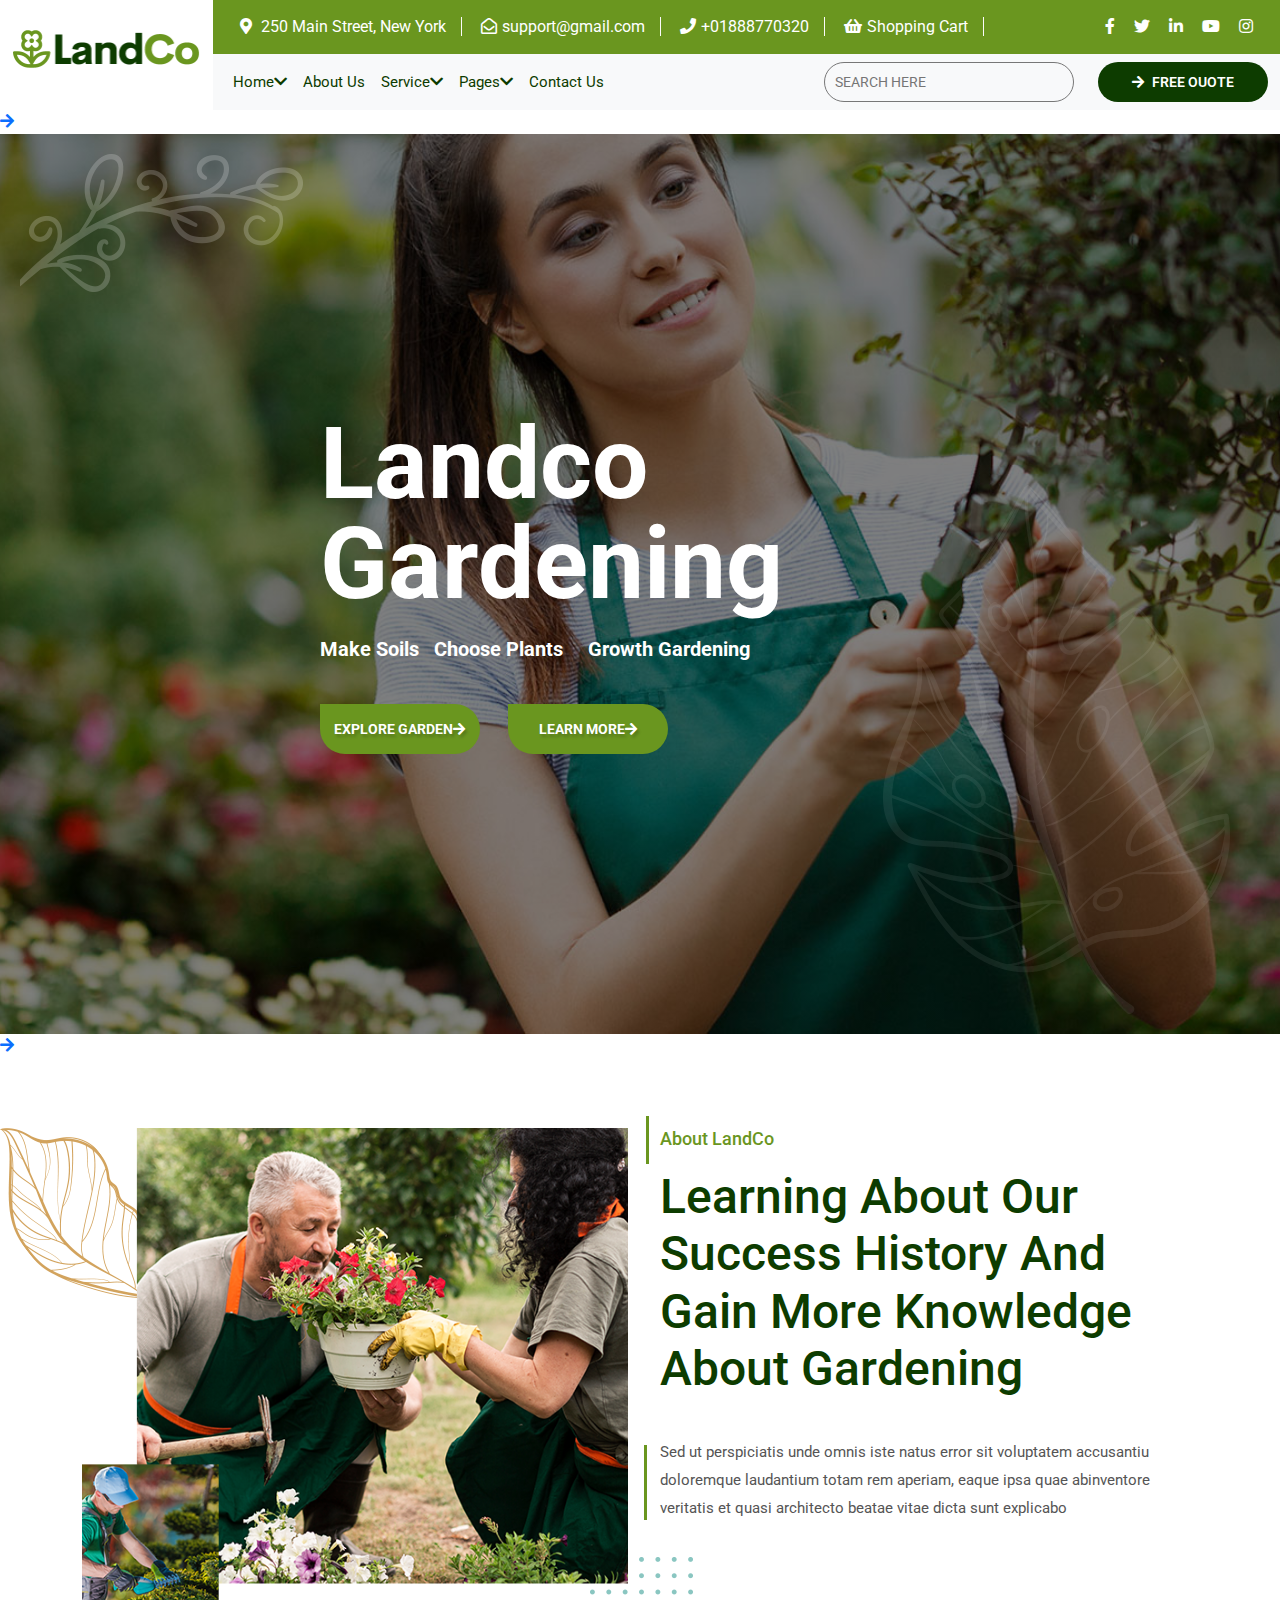
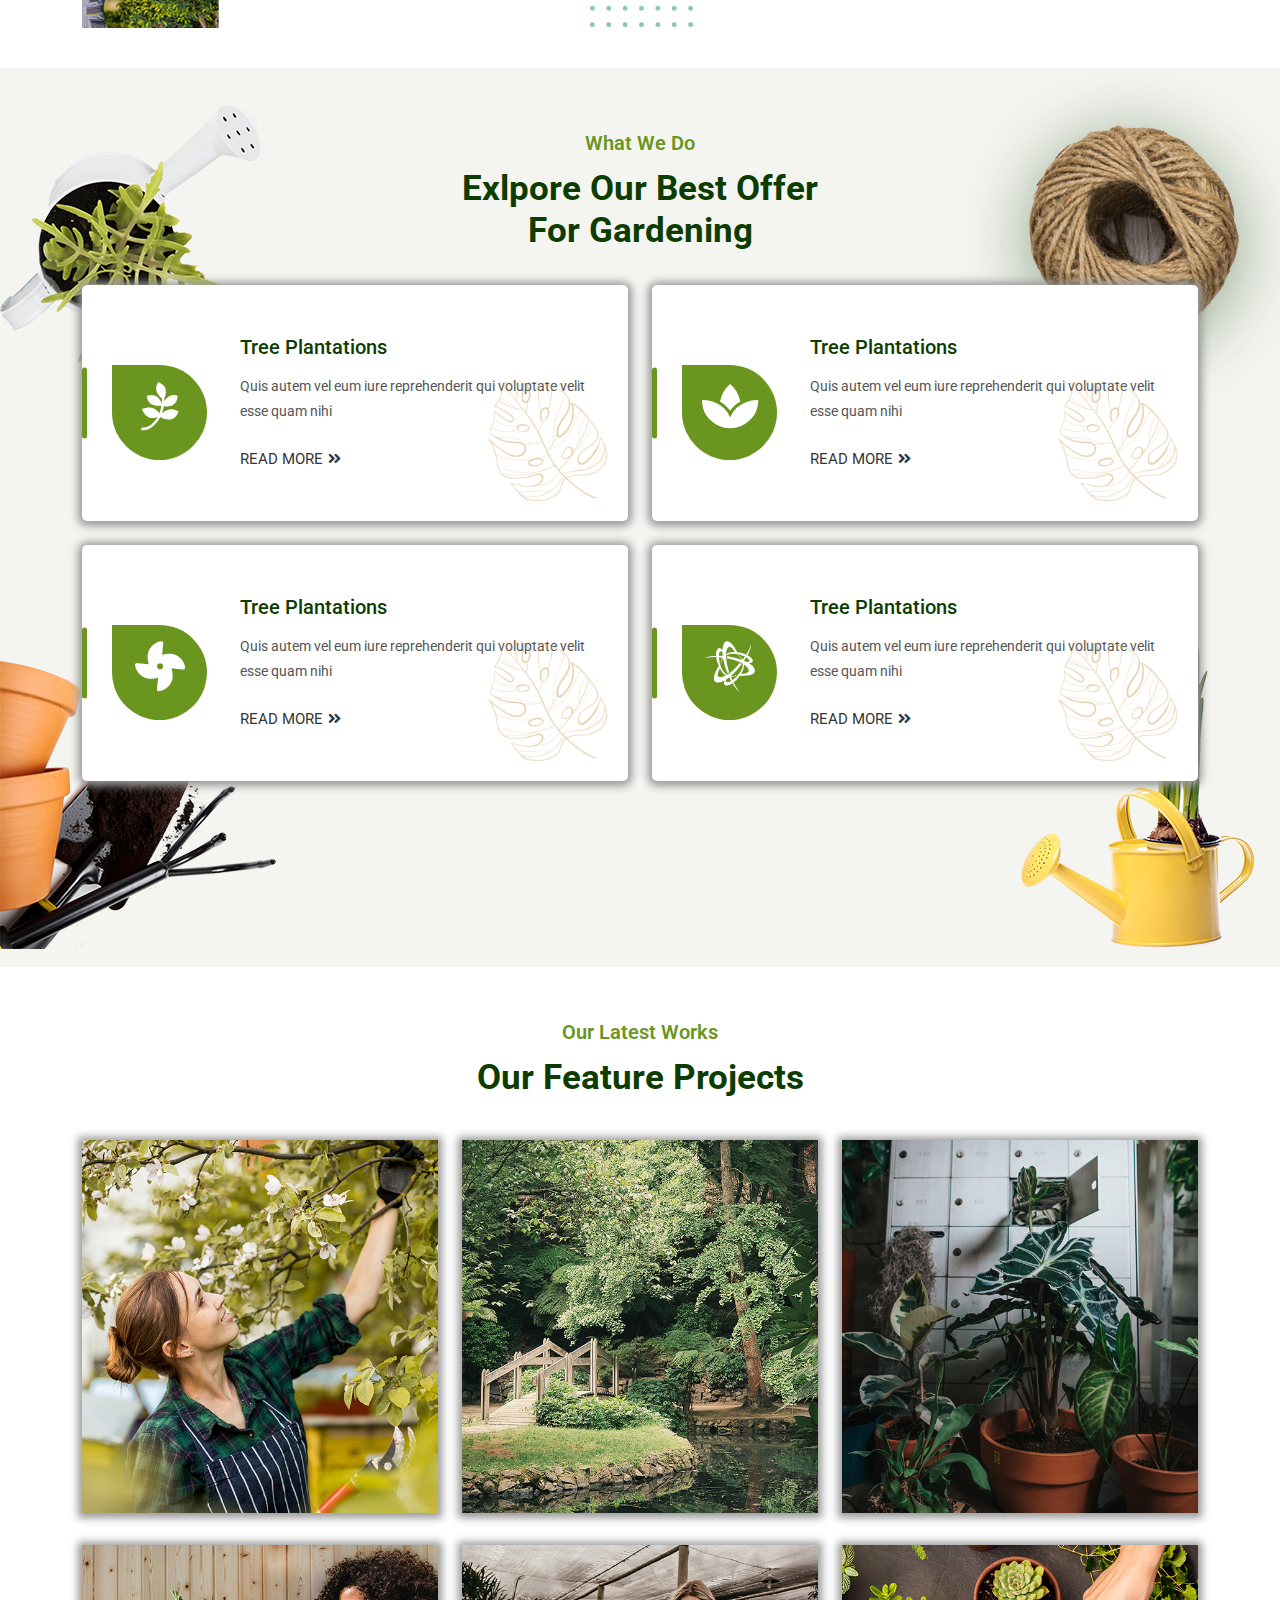
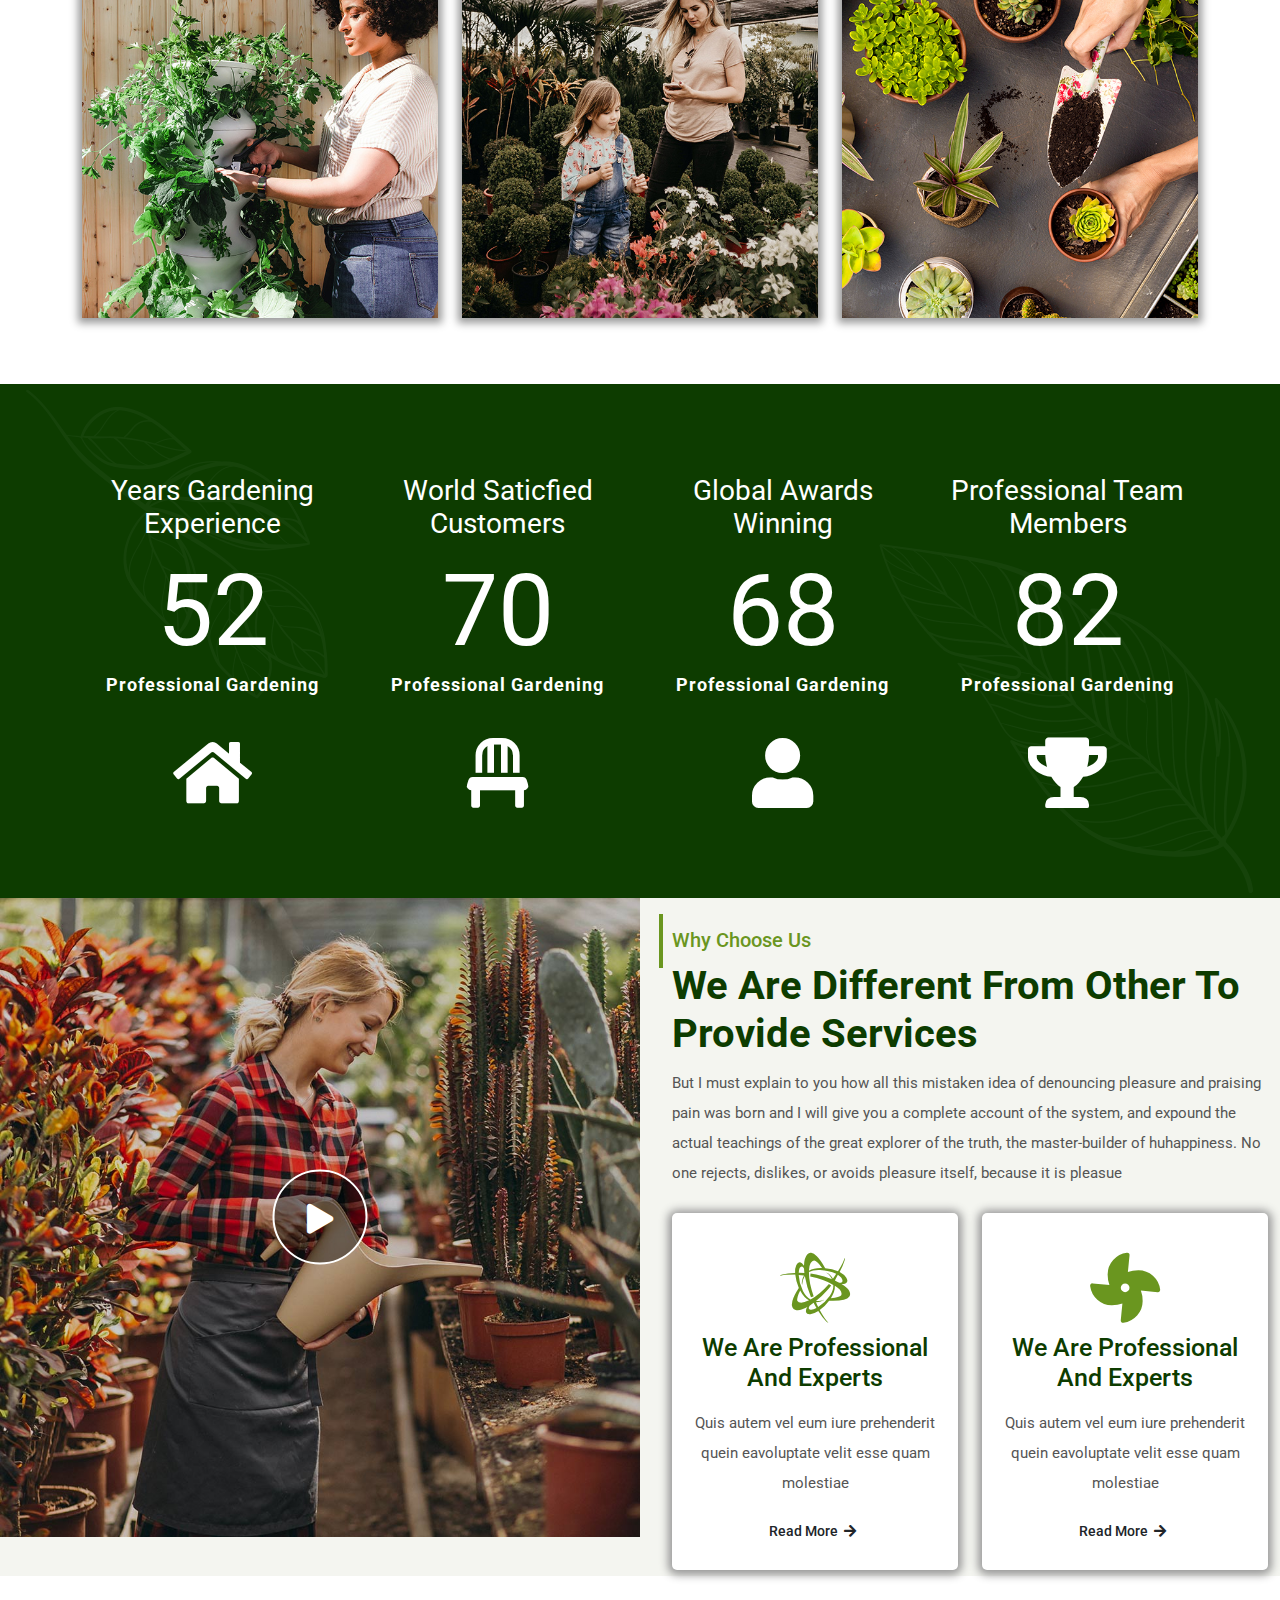
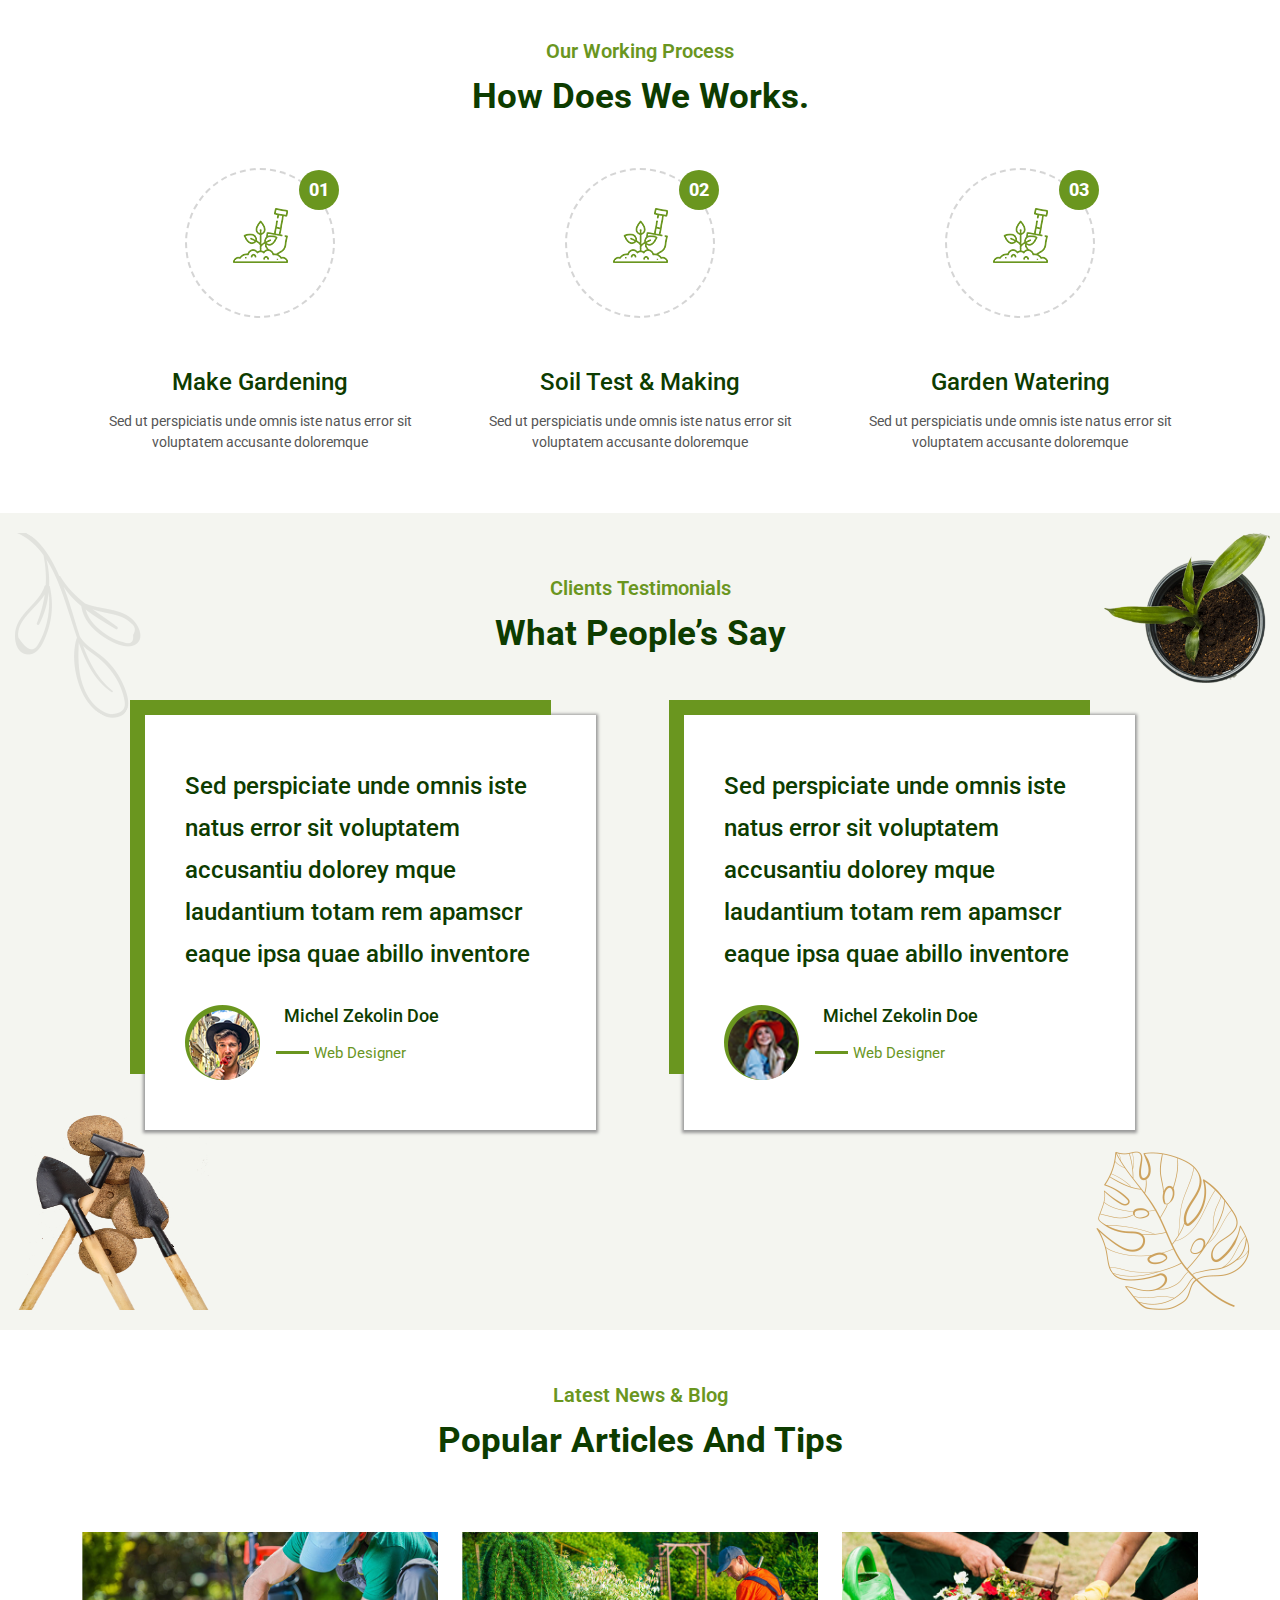
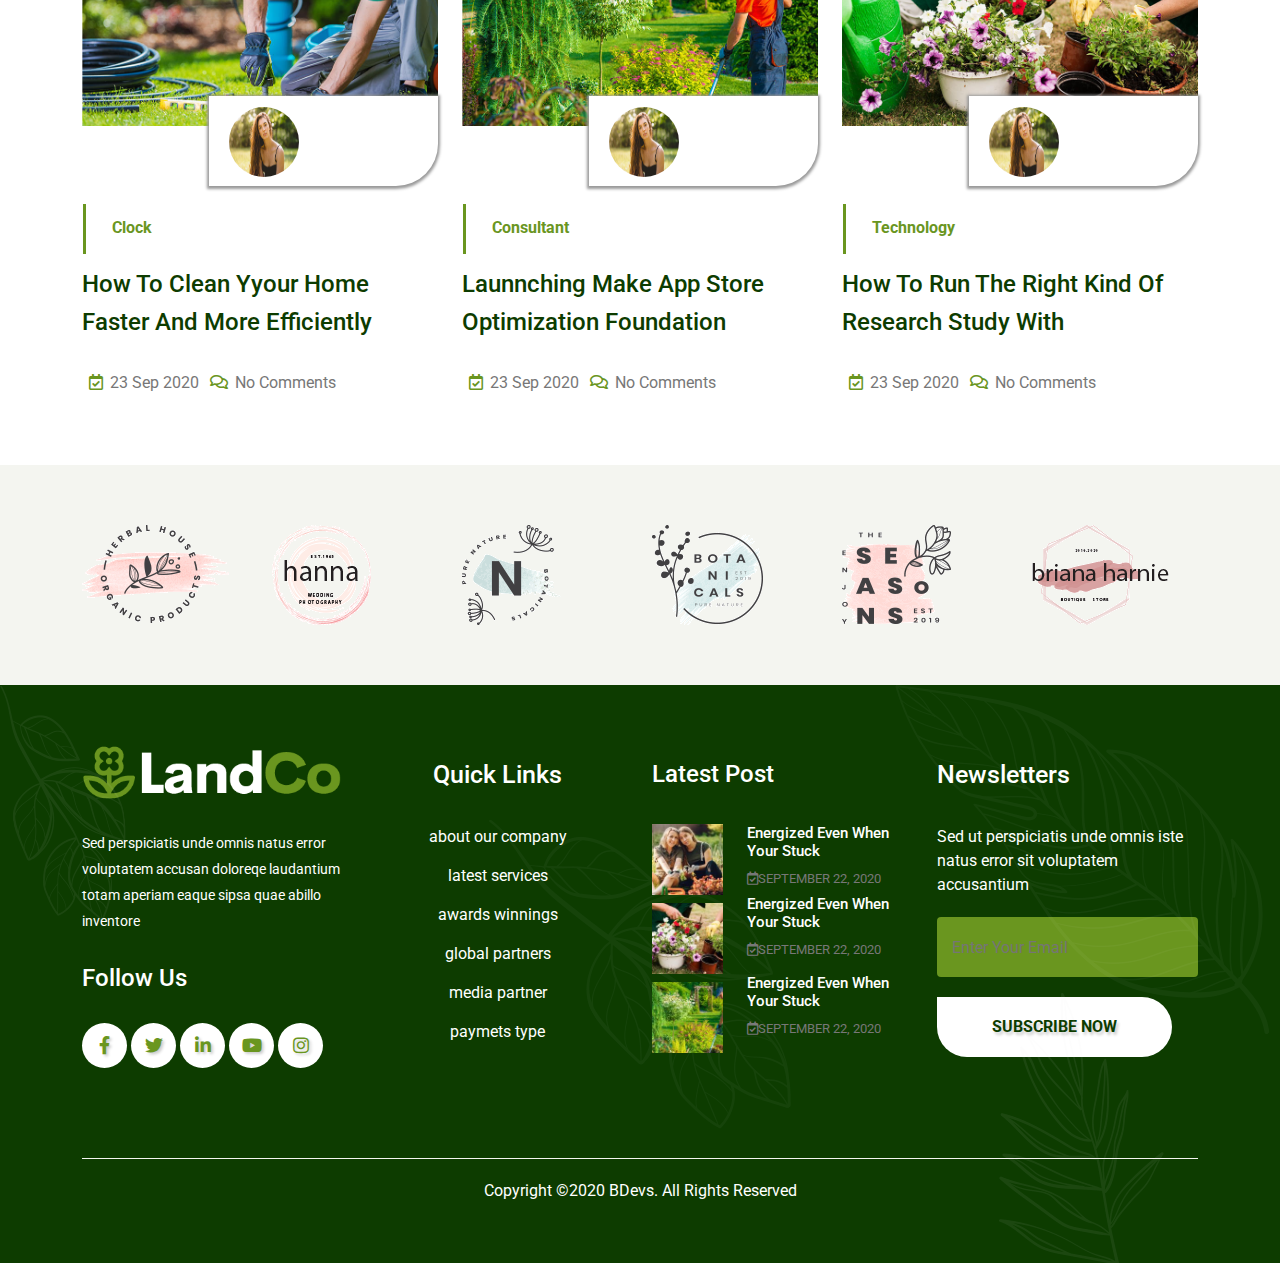
<file: index.html>
<!doctype html>
<html lang="en">
  <head>
    <!-- Required meta tags -->
    <meta charset="utf-8">
    <meta name="viewport" content="width=device-width, initial-scale=1">

    <link rel="preconnect" href="https://fonts.gstatic.com">
    <link href="https://fonts.googleapis.com/css2?family=Roboto:wght@300;400;500;700;900&display=swap" rel="stylesheet">
    <link rel="stylesheet" href="https://pro.fontawesome.com/releases/v5.10.0/css/all.css">
   <link rel="stylesheet" href="css/slick.css">
   <link rel="stylesheet" href="css/bootstrap.min.css">
   <link rel="stylesheet" href="css/style.css">
    <title>Hello, world!</title>
  </head>
  <body>
      <!-- preloder -->
      <div id="loading">
        <div id="loading-center">
        <div id="loading-center-absolute">
        <div class="object" id="object_one"></div>
        <div class="object" id="object_two"></div>
        <div class="object" id="object_three"></div>
        <div class="object" id="object_four"></div>
        <div class="object" id="object_five"></div>
        <div class="object" id="object_six"></div>
        <div class="object" id="object_seven"></div>
        <div class="object" id="object_eight"></div>
        <div class="object" id="object_big"></div>
        </div>
        </div>
        </div>
   


<!-- ============================================= -->
                <!-- top header nav  html part start -->
<!-- ============================================= -->
<section id="top-header">
    <div class="container-fluid">
        <div class="row">
            <div class="col-lg-2">
                <div class="top-header-img">
                <img src="imges/logoo.png" alt="" class=" w-100">
            </div>
            </div>
            <div class="col-lg-10">
            <div class="row">
                <div class="col-lg-9 top-color">
                    <div class="top-header-item">
                <a href="#"><i class="fas fa-map-marker-alt"></i> 250 Main Street, New York</a>
                 <a href="#"><i class="far fa-envelope-open"></i>support@gmail.com</a>
                 <a href="#"><i class="fas fa-phone"></i>+01888770320</a>
                 <a href="#"><i class="fas fa-shopping-basket"></i>Shopping Cart</a>
                    </div>
                </div>
                <div class="col-lg-3 top-color">
                <div class="top-header-icon text-end">
                    <a href="#"><i class="fab fa-facebook-f"></i></a>
                    <a href="#"><i class="fab fa-twitter"></i></a>
                    <a href="#"><i class="fab fa-linkedin-in"></i></a>
                    <a href="#"><i class="fab fa-youtube"></i></a>
                    <a href="#"><i class="fab fa-instagram"></i></a>
                </div> 
            </div>
                <!-- nav bar start -->
                <nav class="navbar navbar-expand-lg navbar-light bg-light"> 
                      <button class="navbar-toggler" type="button" data-bs-toggle="collapse" data-bs-target="#main-menu" aria-controls="main-menu" aria-expanded="false" aria-label="Toggle navigation">
                        <span class="navbar-toggler-icon"></span>
                      </button>
                      <div class="collapse navbar-collapse" id="main-menu">
                        <ul class="navbar-nav me-auto mb-2 mb-lg-0">
                          <li class="nav-item">
                            <a class="nav-link active" aria-current="page" href="index.html">Home<i class="fas fa-chevron-down"></i></a>
                            <ul>
                                <li><a href="index.html">Home Style 01</a></li>
                                <li><a href="home1.html">Home Style 02</a></li>
                                <li><a href="#">Home Style 03</a></li>
                            </ul>
                          </li>
                          <li class="nav-item">
                            <a class="nav-link" href="aboutUs.html">About Us</a>
                          </li>
                          <li class="nav-item">
                            <a class="nav-link" href="#">Service<i class="fas fa-chevron-down"></i></a>
                            <ul>
                                <li><a href="services.html">Services Style 01</a></li>
                                <li><a href="services2.html">Service Style 02</a></li>
                                <li><a href="services3.html">Service Details</a></li>
                            </ul>
                          </li>
                          <li class="nav-item">
                            <a class="nav-link" href="#">Pages<i class="fas fa-chevron-down"></i></a>
                            <ul>
                                <li><a href="company.html">Company History</a></li>
                                <li><a href="blog.html">Blog</a></li>
                                <li><a href="FAQ.html">FAQ</a></li>
                                <li><a href="Gallery2.html">Gallery 2 Columns</a></li>
                                <li><a href="jebin.html">Gallery Full Width</a></li>
                                <li><a href="Gallery2.html">Gallery Grid</a></li>
                                <li><a href="ProjectDetails.html">Project Details</a></li>
                                <li><a href="shop.html">Shop</a></li>
                                <li><a href="team.html">Our Team</a></li>
                                <li><a href="#">Team Details</a></li>
                                <li><a href="#">Pricing Plan</a></li>
                            </ul>
                          </li>
                          <li class="nav-item">
                            <a class="nav-link" href="contact.html">Contact Us</a>
                          </li> 
                        </ul>
                        <form class="d-flex">
                            <div class="top-header-sch">
                            <input type="text" placeholder="SEARCH HERE">
                        </div>
                        <div class="top-header-btn ms-4">
                           <a href="#"><i class="fas fa-arrow-right me-2"></i>FREE OUOTE</a>
                        </div>
                          </form>
                      </div>
                  </nav>
                 <!-- nav bar end -->
            </div>
        </div>             
            </div>
        </div>
    </div>
</section>
<!-- ============================================= -->
                <!-- top header nav  html part end -->
<!-- ============================================= -->


<!-- ============================================= -->
                <!-- banner html part start -->
<!-- ============================================= -->
<section id="banner-slider">
    <div class="banner-img" style="background: linear-gradient(rgba(0,0,0,0.5),rgba(0,0, 0, 0.5)), url(imges/slider2.jpg);">
        <div class="banner-shep1 she">
            <img src="imges/leaf02.png" alt="">
        </div>
        <div class="banner-shep2 she">
            <img src="imges/leaf22.png" alt="">
        </div>
        <div class="container">
            <div class="row align-items-center justify-content-center">
                <div class="col-lg-7">
                    <div class="banner-item">
                        <h1>Landco <br> Gardening</h1>
                        <p>Make Soils <span>Choose Plants</span> <span>Growth Gardening</span></p>
                        <a href="#">EXPLORE GARDEN<i class="fas fa-arrow-right"></i></a>
                        <a href="#" class=" ms-4">LEARN MORE<i class="fas fa-arrow-right"></i></a>
                    </div>
                </div>
            </div>
        </div>
    </div>
    <div class="banner-img" style="background: linear-gradient(rgba(0,0,0,0.5),rgba(0,0, 0, 0.5)), url(imges/banner1.jpeg);">
        <div class="banner-shep1 she">
            <img src="imges/leaf02.png" alt="">
        </div>
        <div class="banner-shep2 she">
            <img src="imges/leaf22.png" alt="">
        </div>
        <div class="container">
            <div class="row align-items-center justify-content-center">
                <div class="col-lg-7">
                    <div class="banner-item">
                        <h1>Landco <br> Gardening</h1>
                        <p>Make Soils <span>Choose Plants</span> <span>Growth Gardening</span></p>
                        <a href="#">EXPLORE GARDEN<i class="fas fa-arrow-right"></i></a>
                        <a href="#" class=" ms-4">LEARN MORE<i class="fas fa-arrow-right"></i></a>
                    </div>
                </div>
            </div>
        </div>
    </div>
    <div class="banner-img" style="background: linear-gradient(rgba(0,0,0,0.5),rgba(0,0, 0, 0.5)), url(imges/slider4-1.jpg);">
        <div class="banner-shep1 she">
            <img src="imges/leaf02.png" alt="">
        </div>
        <div class="banner-shep2 she">
            <img src="imges/leaf22.png" alt="">
        </div>
        <div class="container">
            <div class="row align-items-center justify-content-center">
                <div class="col-lg-7">
                    <div class="banner-item">
                        <h1>Landco <br> Gardening</h1>
                        <p>Make Soils <span>Choose Plants</span> <span>Growth Gardening</span></p>
                        <a href="#">EXPLORE GARDEN<i class="fas fa-arrow-right"></i></a>
                        <a href="#" class=" ms-4">LEARN MORE<i class="fas fa-arrow-right"></i></a>
                    </div>
                </div>
            </div>
        </div>
    </div>
</section>
<!-- ============================================= -->
                <!-- banner html part end -->
<!-- ============================================= -->


<!-- ============================================= -->
                <!-- About html part start -->
<!-- ============================================= -->
<section id="about">
<div class="container">
    <div class="row">
        <div class="col-lg-6">
            <div class="about-img">
                <div class="about-icon">
                <img src="imges/leaf1.png" alt="">
            </div>
            <div class="about-icon1">
                <img src="imges/icon14.png" alt="">
            </div>
            </div>
        </div>
        <div class="col-lg-6 ">
            <div class="row">
            <div class="about-item">
                <div class="col-lg-12">
                <div class="about-item1">
                    <h5>About LandCo</h5>
                </div>
            </div>
            <div class="col-lg-12">
                <div class="about-item2">
                    <h2>Learning About Our <br> Success History And<br> Gain More Knowledge<br> About Gardening</h2>
                </div>
            </div>
            <div class="col-lg-12">
                <div class="about-item3">
                    <p>Sed ut perspiciatis unde omnis iste natus error sit voluptatem accusantiu doloremque laudantium totam rem aperiam, eaque ipsa quae abinventore veritatis et quasi architecto beatae vitae dicta sunt explicabo</p>
                </div>
            </div>
            </div>
            </div>
        </div>
    </div>
</div>
</section>
<!-- ============================================= -->
                <!--About html part end -->
<!-- ============================================= -->


<!-- ============================================= -->
                <!-- Exlpore html part start -->
<!-- ============================================= -->
<section id="exlpore">
    <div class="exlpore-img1 posi">
        <img src="imges/service1.png" alt="">
    </div>
    <div class="exlpore-img2 posi">
        <img src="imges/service2.png" alt="">
    </div>
    <div class="exlpore-img3 posi">
        <img src="imges/service3.png" alt="">
    </div>
    <div class="exlpore-img4 posi">
        <img src="imges/service4.png" alt="">
    </div>
    <div class="container">
        <div class="row justify-content-center">
            <div class="col-lg-4 text-center">
                <div class="exlpore-heding">
                <p>What We Do</p>
                <h2>Exlpore Our Best Offer For Gardening</h2>
            </div>
            </div>
        </div>
        <div class="row">
            <div class="col-lg-6 my-2">
                <div class="exlpoer-item">
                    <div class="row">
                        <div class="col-lg-3">
                            <div class="exlpoer-icons">
                            <a href="#"><i class="fab fa-pagelines"></i></a>
                        </div>
                        </div>
                        <div class="col-lg-9">
                            <div class="exlpoer-card">
                                <div class="row">
                                    <div class="col-lg-12">
                                <h5>Tree Plantations</h5>
                            </div>
                            <div class="col-lg-12">
                                <p>Quis autem vel eum iure reprehenderit qui voluptate velit esse quam nihi</p>
                            </div>
                            <div class="col-lg-6 tex">
                                 <a href="#">read more<i class="fas fa-angle-double-right"></i></a>
                                </div>
                            </div>
                                <div class="exlpoer-imge text-end">
                                    <img src="imges/leaf7.png" alt="">
                                </div>
                        </div>
                        </div>
                    </div>
                </div>
            </div>
            <div class="col-lg-6 my-2">
                <div class="exlpoer-item">
                    <div class="row">
                        <div class="col-lg-3">
                            <div class="exlpoer-icons">
                            <a href="#"><i class="fas fa-spa"></i></a>
                        </div>
                        </div>
                        <div class="col-lg-9">
                            <div class="exlpoer-card">
                                <div class="row">
                                    <div class="col-lg-12">
                                <h5>Tree Plantations</h5>
                            </div>
                            <div class="col-lg-12">
                                <p>Quis autem vel eum iure reprehenderit qui voluptate velit esse quam nihi</p>
                            </div>
                            <div class="col-lg-6 tex">
                                 <a href="#">read more<i class="fas fa-angle-double-right"></i></a>
                                </div>
                            </div>
                                <div class="exlpoer-imge text-end">
                                    <img src="imges/leaf7.png" alt="">
                                </div>
                        </div>
                        </div>
                    </div>
                </div>
            </div>
            <div class="col-lg-6 my-3">
                <div class="exlpoer-item">
                    <div class="row">
                        <div class="col-lg-3">
                            <div class="exlpoer-icons">
                            <a href="#"><i class="fas fa-fan"></i></a>
                        </div>
                        </div>
                        <div class="col-lg-9">
                            <div class="exlpoer-card">
                                <div class="row">
                                    <div class="col-lg-12">
                                <h5>Tree Plantations</h5>
                            </div>
                            <div class="col-lg-12">
                                <p>Quis autem vel eum iure reprehenderit qui voluptate velit esse quam nihi</p>
                            </div>
                            <div class="col-lg-6 tex">
                                 <a href="#">read more<i class="fas fa-angle-double-right"></i></a>
                                </div>
                            </div>
                                <div class="exlpoer-imge text-end">
                                    <img src="imges/leaf7.png" alt="">
                                </div>
                        </div>
                        </div>
                    </div>
                </div>
            </div>
            <div class="col-lg-6 my-3">
                <div class="exlpoer-item">
                    <div class="row">
                        <div class="col-lg-3">
                            <div class="exlpoer-icons">
                            <a href="#"><i class="fab fa-battle-net"></i></a>
                        </div>
                        </div>
                        <div class="col-lg-9">
                            <div class="exlpoer-card">
                                <div class="row">
                                    <div class="col-lg-12">
                                <h5>Tree Plantations</h5>
                            </div>
                            <div class="col-lg-12">
                                <p>Quis autem vel eum iure reprehenderit qui voluptate velit esse quam nihi</p>
                            </div>
                            <div class="col-lg-6 tex">
                                 <a href="#">read more<i class="fas fa-angle-double-right"></i></a>
                                </div>
                            </div>
                                <div class="exlpoer-imge text-end">
                                    <img src="imges/leaf7.png" alt="">
                                </div>
                        </div>
                        </div>
                    </div>
                </div>
            </div>
        </div>
    </div>
</section>
<!-- ============================================= -->
                <!-- Exlpore html part end -->
<!-- ============================================= -->


<!-- ============================================= -->
             <!--  Projects html part start -->
<!-- ============================================= -->
<section id="projects">
<div class="container">
    <div class="row justify-content-center">
        <div class="col-lg-4 text-center">
            <div class="exlpore-heding">
            <p>Our Latest Works</p>
            <h2>Our Feature Projects</h2>
        </div>
        </div>
    </div>
    <div class="row">
        <div class="col-lg-4 my-3">
            <div class="projects-img">
                <img src="imges/img7.jpg" alt="" class=" w-100">
                <div class="projects-items">
                    <div class="projecta-icon">
                        <div class="pro-color">
                            <div class="pro-icon">
                                <a href="#"><i class="fas fa-arrow-right"></i></a>
                            </div>
                        </div>
                    </div>
                    <h3>Trimming & <br>Plumbing</h3>
                 <p>Quis autem vel eum iure reprehenderit qui voluptate velit esse quam nihil</p>
             </div>
        </div>
    </div>
    <div class="col-lg-4 my-3">
        <div class="projects-img">
            <img src="imges/img3.jpg" alt="" class=" w-100">
            <div class="projects-items">
                <div class="projecta-icon">
                    <div class="pro-color">
                        <div class="pro-icon">
                            <a href="#"><i class="fas fa-arrow-right"></i></a>
                        </div>
                    </div>
                </div>
                <h3>Trimming & <br>Plumbing</h3>
             <p>Quis autem vel eum iure reprehenderit qui voluptate velit esse quam nihil</p>
         </div>
    </div>
</div>
<div class="col-lg-4 my-3">
    <div class="projects-img">
        <img src="imges/img6.jpg" alt="" class=" w-100">
        <div class="projects-items">
            <div class="projecta-icon">
                <div class="pro-color">
                    <div class="pro-icon">
                        <a href="#"><i class="fas fa-arrow-right"></i></a>
                    </div>
                </div>
            </div>
            <h3>Trimming & <br>Plumbing</h3>
         <p>Quis autem vel eum iure reprehenderit qui voluptate velit esse quam nihil</p>
     </div>
</div>
</div>
<div class="col-lg-4 my-3">
    <div class="projects-img">
        <img src="imges/img5.jpg" alt="" class=" w-100">
        <div class="projects-items">
            <div class="projecta-icon">
                <div class="pro-color">
                    <div class="pro-icon">
                        <a href="#"><i class="fas fa-arrow-right"></i></a>
                    </div>
                </div>
            </div>
            <h3>Trimming & <br>Plumbing</h3>
         <p>Quis autem vel eum iure reprehenderit qui voluptate velit esse quam nihil</p>
     </div>
</div>
</div>
<div class="col-lg-4 my-3">
    <div class="projects-img">
        <img src="imges/img4.jpg" alt="" class=" w-100">
        <div class="projects-items">
            <div class="projecta-icon">
                <div class="pro-color">
                    <div class="pro-icon">
                        <a href="#"><i class="fas fa-arrow-right"></i></a>
                    </div>
                </div>
            </div>
            <h3>Trimming & <br>Plumbing</h3>
         <p>Quis autem vel eum iure reprehenderit qui voluptate velit esse quam nihil</p>
     </div>
</div>
</div>
<div class="col-lg-4 my-3">
    <div class="projects-img">
        <img src="imges/img1.jpg" alt="" class=" w-100">
        <div class="projects-items">
            <div class="projecta-icon">
                <div class="pro-color">
                    <div class="pro-icon">
                        <a href="#"><i class="fas fa-arrow-right"></i></a>
                    </div>
                </div>
            </div>
            <h3>Trimming & <br>Plumbing</h3>
         <p>Quis autem vel eum iure reprehenderit qui voluptate velit esse quam nihil</p>
     </div>
</div>
</div>
    
    </div>
</div>
</section>
<!-- ============================================= -->
             <!--  Projects html part end -->
<!-- ============================================= -->


<!-- ============================================= -->
                <!-- Global html part start -->
<!-- ============================================= -->
<section id="Global">
    <div class="global-img1 shepe">
        <img src="imges/shep1.png" alt="">
    </div>
    <div class="global-img2 shepe">
        <img src="imges/shep2.png" alt="">
    </div>
    <div class="container">
        <div class="row">
            <div class="col-lg-3">
                <div class="global-item text-center">
                    <h3>Years Gardening Experience</h3>
                    <h2 class="counteer">52</h2>
                    <p>Professional Gardening</p>
                    <a href="#"><i class="fas fa-home"></i></a>
                </div>
            </div>
            <div class="col-lg-3">
                <div class="global-item text-center">
                    <h3>World Saticfied Customers</h3>
                    <h2 class="counteer">70</h2>
                    <p>Professional Gardening</p>
                    <a href="#"><i class="fas fa-chair"></i></a>
                </div>
            </div>
            <div class="col-lg-3">
                <div class="global-item text-center">
                    <h3>Global Awards Winning</h3>
                    <h2 class="counteer">68</h2>
                    <p>Professional Gardening</p>
                    <a href="#"><i class="fas fa-user"></i></a>
                </div>
            </div>
            <div class="col-lg-3">
                <div class="global-item text-center">
                    <h3>Professional Team Members</h3>
                    <h2 class="counteer">82</h2>
                    <p>Professional Gardening</p>
                    <a href="#"><i class="fas fa-trophy"></i></a>
                </div>
            </div>
        </div>
    </div>
</section>
<!-- ============================================= -->
                <!-- Global html part end -->
<!-- ============================================= -->

<!-- ============================================= -->
                <!-- Services html part start -->
<!-- ============================================= -->
<section id="services">
    <div class="row mx-0">
        <div class="col-lg-6 m-0 p-0">
            <div class="services-video">
                <img src="imges/video-bg1.jpg" alt="" class=" w-100 h-100">
                <div class="services-icon">
                    <a href="#"><i class="fas fa-play"></i></a>
                </div>
            </div>
        </div>

        <div class="col-lg-6 ">
            <div class="services-items">
                <h3>Why Choose Us</h3>
                <h2>We Are Different From Other To Provide Services</h2>
                <p>But I must explain to you how all this mistaken idea of denouncing pleasure and praising pain was born and I will give you a complete account of the system, and expound the actual teachings of the great explorer of the truth, the master-builder of huhappiness. No one rejects, dislikes, or avoids pleasure itself, because it is pleasue</p>
                <div class="row">
                    <div class="col-lg-6">
                        <div class="services-card text-center">
                            <a href="#"><i class="fab fa-battle-net"></i></a>
                            <h4>We Are Professional And Experts</h4>
                            <p>Quis autem vel eum iure prehenderit quein eavoluptate velit esse quam molestiae</p>
                             <h6>Read More<i class="fas fa-arrow-right"></i></h6>
                        </div>
                    </div>
                    <div class="col-lg-6 ">
                        <div class="services-card text-center">
                            <a href="#"><i class="fas fa-fan"></i></a>
                            <h4>We Are Professional And Experts</h4>
                            <p>Quis autem vel eum iure prehenderit quein eavoluptate velit esse quam molestiae</p>
                             <h6>Read More<i class="fas fa-arrow-right"></i></h6>
                        </div>
                    </div>
                </div>
            </div>
        </div>
    </div>
</section>
<!-- ============================================= -->
                <!-- Services html part end -->
<!-- ============================================= -->

<!-- ============================================= -->
                <!-- Works html part start -->
<!-- ============================================= -->
<section id="works">
<div class="container">
    <div class="row justify-content-center">
        <div class="col-lg-4 text-center workes">
            <div class="exlpore-heding">
            <p>Our Working Process</p>
            <h2>How Does We Works.</h2>
        </div>
        </div>
    </div>
    <div class="row">
        <div class="col-lg-4">
            <div class="works-card text-center">
                <div class="work-img">
                    <img src="imges/icon18.png" alt="">
                    <div class="div-num">
                       <a href="#">01</a>
                    </div>
                </div>
                <h3>Make Gardening</h3>
                <p>Sed ut perspiciatis unde omnis iste natus error sit voluptatem accusante doloremque</p>
            </div>
        </div>
        <div class="col-lg-4">
            <div class="works-card text-center">
                <div class="work-img">
                    <img src="imges/icon18.png" alt="">
                    <div class="div-num">
                       <a href="#">02</a>
                    </div>
                </div>
                <h3>Soil Test & Making</h3>
                <p>Sed ut perspiciatis unde omnis iste natus error sit voluptatem accusante doloremque</p>
            </div>
        </div>
        <div class="col-lg-4">
            <div class="works-card text-center">
                <div class="work-img">
                    <img src="imges/icon18.png" alt="">
                    <div class="div-num">
                       <a href="#">03</a>
                    </div>
                </div>
                <h3>Garden Watering</h3>
                <p>Sed ut perspiciatis unde omnis iste natus error sit voluptatem accusante doloremque</p>
            </div>
        </div>
    </div>
</div>
</section>
<!-- ============================================= -->
                <!-- Works html part end -->
<!-- ============================================= -->

<!-- ============================================= -->
            <!-- Articles html part start -->
<!-- ============================================= -->
<section id="articles">
    <div class="articles-imges1 aps">
        <img src="imges/pot.png" alt="">
    </div>
    <div class="articles-imges2 aps">
        <img src="imges/leaf6.png" alt="">
    </div>
    <div class="articles-imges3 aps">
        <img src="imges/axe.png" alt="">
    </div>
    <div class="articles-imges4 aps">
        <img src="imges/leaf7.png" alt="">
    </div>
    <div class="container">
        <div class="row justify-content-center">
            <div class="col-lg-5 text-center articlese">
                <div class="exlpore-heding">
                <p>Clients Testimonials</p>
                <h2>What People’s Say</h2>
            </div>
            </div>
        </div>
        <div class="row justify-content-center">
            <div class="col-lg-5 me-5">
                <div class="articles-card">
                <div class="articles-items">
                    <h4> Sed perspiciate unde omnis iste natus error sit voluptatem accusantiu dolorey mque laudantium totam rem apamscr eaque ipsa quae abillo inventore  </h4>
                </div>
                <div class="row">
                    <div class="col-lg-3">
                        <div class="articles-img">
                            <img src="imges/auth-1.png" alt="">
                        </div>
                    </div>
                    <div class="col-lg-9 doe">
                        <h6>Michel Zekolin Doe</h6>
                        <p>Web Designer</p>
                    </div>
                </div>
            </div>
            </div>
            <div class="col-lg-5 ms-3">
                <div class="articles-card">
                <div class="articles-items">
                    <h4> Sed perspiciate unde omnis iste natus error sit voluptatem accusantiu dolorey mque laudantium totam rem apamscr eaque ipsa quae abillo inventore  </h4>
                </div>
                <div class="row">
                    <div class="col-lg-3">
                        <div class="articles-img">
                            <img src="imges/auth-2.png" alt="">
                        </div>
                    </div>
                    <div class="col-lg-9 doe">
                        <h6>Michel Zekolin Doe</h6>
                        <p>Web Designer</p>
                    </div>
                </div>
            </div>
            </div>
        </div>
    </div>
</section>
<!-- ============================================= -->
            <!-- Articles html part end -->
<!-- ============================================= -->


<!-- ============================================= -->
            <!-- Tips html part start -->
<!-- ============================================= -->
<section id="tips">
<div class="container">
    <div class="row justify-content-center">
        <div class="col-lg-5 text-center and">
            <div class="exlpore-heding">
            <p>Latest News & Blog</p>
            <h2>Popular Articles And Tips</h2>
        </div>
        </div>
    </div>
    <div class="row">
        <div class="col-lg-4">
            <div class="tips-item">
                <img src="imges/blog22.jpg" alt="" class=" w-100">
                <div class="row justify-content-end">
                    <div class="col-lg-8">
                        <div class="tip-img">
                            <img src="imges/tips.jpeg" alt="">
                        </div>
                    </div>
                </div>
                <p>Clock</p>
                <h3>how to clean yyour home faster and more efficiently</h3>
                <a href="#"><i class="far fa-calendar-check"></i>23 Sep 2020</a>
                <a href="#"><i class="far fa-comments"></i>No Comments</a>
            </div>
        </div>
        <div class="col-lg-4">
            <div class="tips-item">
                <img src="imges/blog20.jpg" alt="" class=" w-100">
                <div class="row justify-content-end">
                    <div class="col-lg-8">
                        <div class="tip-img">
                            <img src="imges/tips.jpeg" alt="">
                        </div>
                    </div>
                </div>
                <p>Consultant</p>
                <h3>launnching make app store optimization foundation</h3>
                <a href="#"><i class="far fa-calendar-check"></i>23 Sep 2020</a>
                <a href="#"><i class="far fa-comments"></i>No Comments</a>
            </div>
        </div>
        <div class="col-lg-4">
            <div class="tips-item">
                <img src="imges/blog21.jpg" alt="" class=" w-100">
                <div class="row justify-content-end">
                    <div class="col-lg-8">
                        <div class="tip-img">
                            <img src="imges/tips.jpeg" alt="">
                        </div>
                    </div>
                </div>
                <p>Technology</p>
                <h3>how to run the right kind of research study with</h3>
                <a href="#"><i class="far fa-calendar-check"></i>23 Sep 2020</a>
                <a href="#"><i class="far fa-comments"></i>No Comments</a>
            </div>
        </div>
    </div>
</div>
</section>
<!-- ============================================= -->
            <!-- Tips html part end -->
<!-- ============================================= -->


<!-- ============================================= -->
            <!-- logo html part start -->
<!-- ============================================= -->
<section id="logo">
    <div class="container">
        <div class="row">
            <div class="col-lg-2">
                <img src="imges/brand1.png" alt="">
            </div>
            <div class="col-lg-2">
                <img src="imges/brand2.png" alt="">
            </div>
            <div class="col-lg-2">
                <img src="imges/brand3.png" alt="">
            </div>
            <div class="col-lg-2">
                <img src="imges/brand4.png" alt="">
            </div>
            <div class="col-lg-2">
                <img src="imges/brand5.png" alt="">
            </div>
            <div class="col-lg-2">
                <img src="imges/brand6.png" alt="">
            </div>
        </div>
    </div>
</section>
<!-- ============================================= -->
            <!-- logo html part end -->
<!-- ============================================= -->

<!-- ============================================= -->
            <!-- footer html part start -->
<!-- ============================================= -->
<footer class="footer">
    <div class="fotter-shep1 shepimg">
        <img src="imges/footer4.png" alt="">
    </div>
    <div class="fotter-shep2 shepimg">
        <img src="imges/fotter2.png" alt="">
    </div>
    <div class="fotter-shep3 shepimg">
        <img src="imges/shep2.png" alt="">
    </div>
    <div class="fotter-shep4 shepimg">
        <img src="imges/shep1.png" alt="">
    </div>
    <div class="container">
        <div class="row justify-content-center">
            <div class="col-lg-3">
                <div class="fotter-logo">
                    <img src="imges/logo3.png" alt="" class=" w-100">
                    <p>Sed perspiciatis unde omnis natus error voluptatem accusan doloreqe laudantium totam aperiam eaque sipsa quae abillo inventore</p>
                    <h4>Follow Us</h4>
                    <div class="footer-icon">
                        <a href="#"><i class="fab fa-facebook-f"></i></a>
                        <a href="#"><i class="fab fa-twitter"></i></a>
                        <a href="#"><i class="fab fa-linkedin-in"></i></a>
                        <a href="#"><i class="fab fa-youtube"></i></a>
                        <a href="#"><i class="fab fa-instagram"></i></a>
                    </div>
                </div>
            </div>
            <div class="col-lg-3 text-center">
                <div class="foter-item">
                    <h3>Quick Links</h3>
                    <p>about our company</p>
                    <p>latest services</p>
                    <p>awards winnings</p>
                    <p>global partners</p>
                    <p>media partner</p>
                    <p>paymets type</p>
                </div>
            </div>
            <div class="col-lg-3">
                <div class="fotter-im">
                    <h4>Latest Post</h4>
                    <div class="row">
                        <div class="col-lg-4">
                            <img src="imges/blog19-150x150.jpg" alt="" class=" w-100">
                        </div>
                        <div class="col-lg-8 september">
                            <h6>energized even when your stuck</h6>
                            <a href="#"><i class="far fa-calendar-check"></i>SEPTEMBER 22, 2020</a>
                        </div>
                        <div class="col-lg-4 mt-2">
                     <img src="imges/blog21-150x150.jpg" alt="" class=" w-100">
                        </div>
                        <div class="col-lg-8 september">
                            <h6>energized even when your stuck</h6>
                            <a href="#"><i class="far fa-calendar-check"></i>SEPTEMBER 22, 2020</a>
                        </div>
                        <div class="col-lg-4 mt-2">
                    <img src="imges/blog20-150x150.jpg" alt="" class=" w-100">
                        </div>
                        <div class="col-lg-8 september">
                            <h6>energized even when your stuck</h6>
                            <a href="#"><i class="far fa-calendar-check"></i>SEPTEMBER 22, 2020</a>
                        </div>
                    </div>
                </div>
            </div>
            <div class="col-lg-3">
                <div class="fotter-input">
                    <h4>Newsletters</h4>
                    <p>Sed ut perspiciatis unde omnis iste natus error sit voluptatem accusantium</p>
                    <div class="fotter-inpu">
                        <input type="email" placeholder="Enter Your Email">
                    </div>
                    <a href="#">subscribe now</a>
                </div>
            </div>
        </div>
        <div class="bord"></div>
        <div class="row justify-content-center">
            <div class="col-lg-7 text-center copy">
                <p>Copyright ©2020 BDevs. All Rights Reserved</p>
            </div>
        </div>
    </div>
</footer>
<!-- ============================================= -->
            <!-- footer html part end -->
<!-- ============================================= -->


<!-- ============================================= -->
            <!-- html part start -->
<!-- ============================================= -->
<!-- ============================================= -->
            <!-- html part end -->
<!-- ============================================= -->







    <!-- Optional JavaScript -->
    <!-- Popper.js first, then Bootstrap JS -->
    <script src="js/jquery-1.12.4.min.js"></script>
    <script src="https://cdn.jsdelivr.net/npm/popper.js@1.16.0/dist/umd/popper.min.js" integrity="sha384-Q6E9RHvbIyZFJoft+2mJbHaEWldlvI9IOYy5n3zV9zzTtmI3UksdQRVvoxMfooAo" crossorigin="anonymous"></script>
    <script src="https://stackpath.bootstrapcdn.com/bootstrap/5.0.0-alpha1/js/bootstrap.min.js" integrity="sha384-oesi62hOLfzrys4LxRF63OJCXdXDipiYWBnvTl9Y9/TRlw5xlKIEHpNyvvDShgf/" crossorigin="anonymous"></script>
    <script src="js/bootstrap.bundle.min.js"></script>
    <script src="js/slick.min.js"></script>
    <script src="js/waypoints.min.js"></script>
    <script src="js/jquery.counterup.min.js"></script>
    <script src="js/jquery.scrollUp.min.js"></script>
    <script src="js/script.js"></script>
  </body>
</html>
</file>
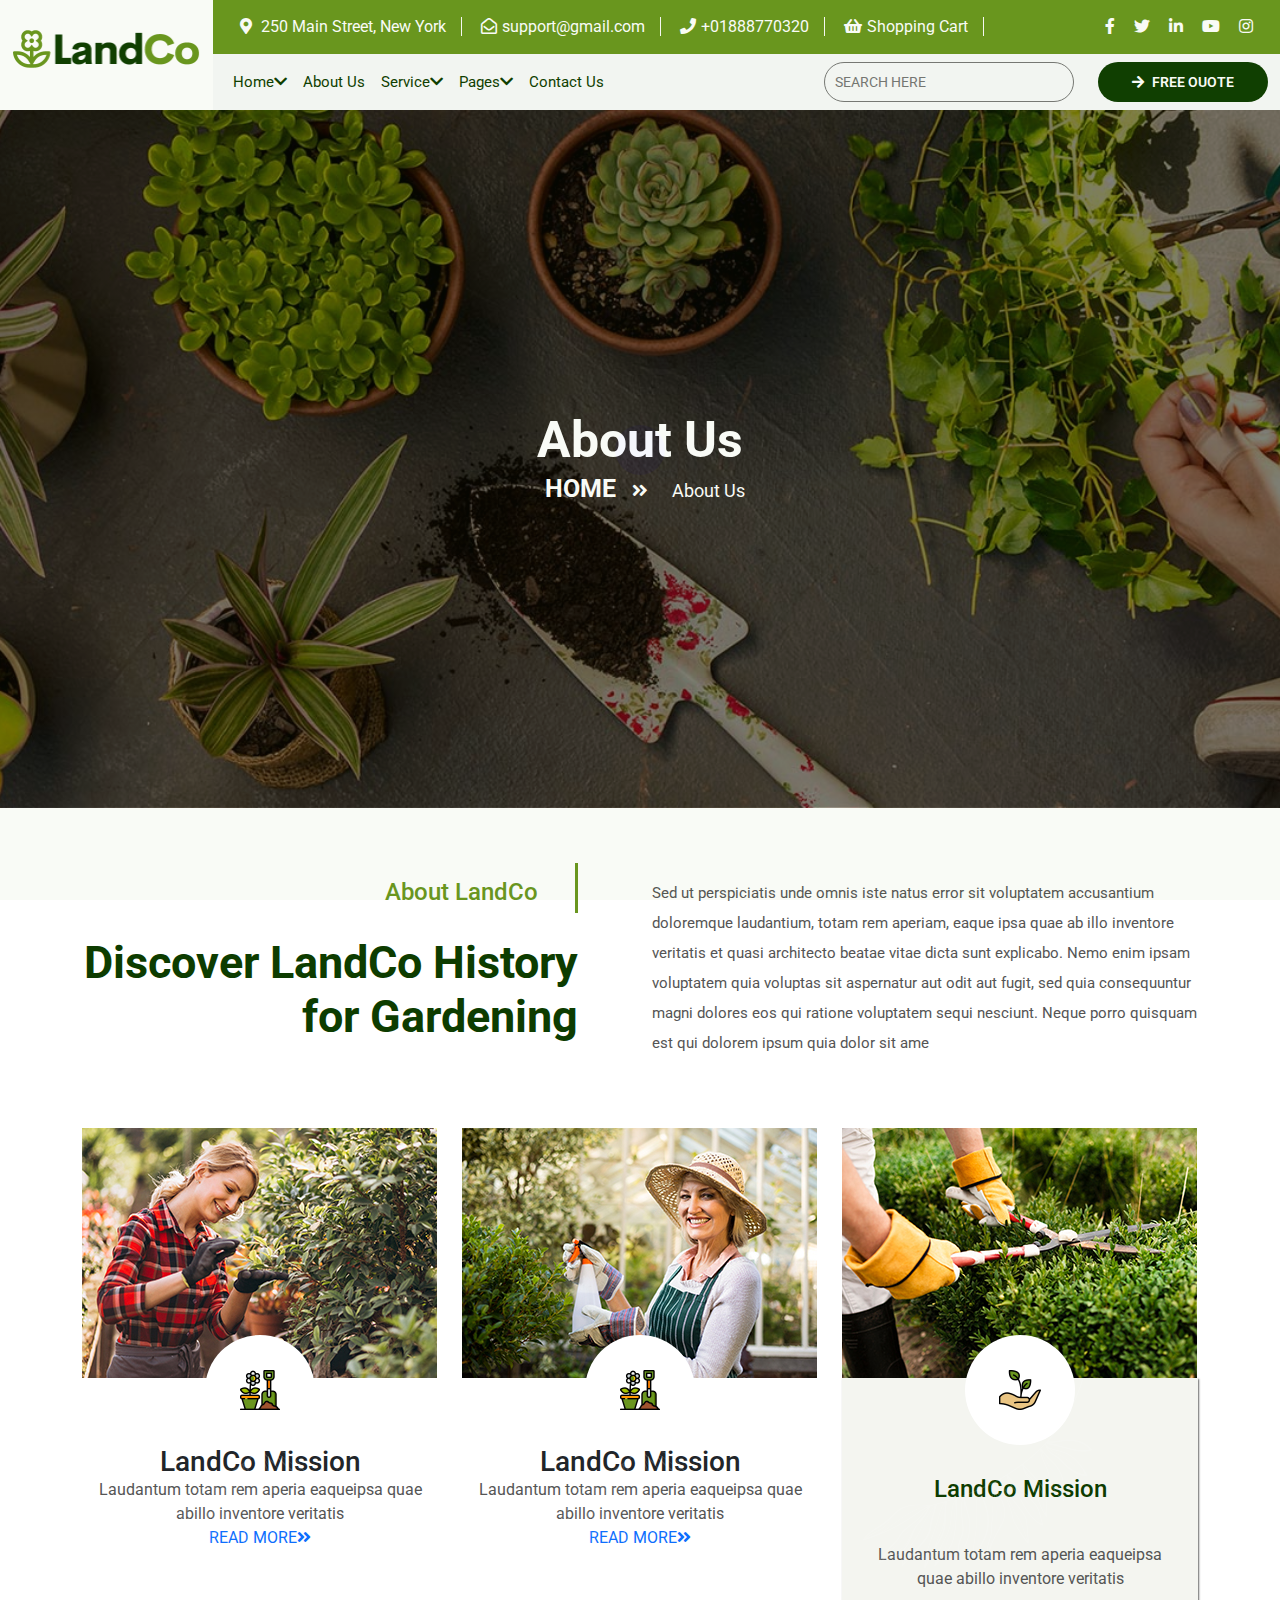
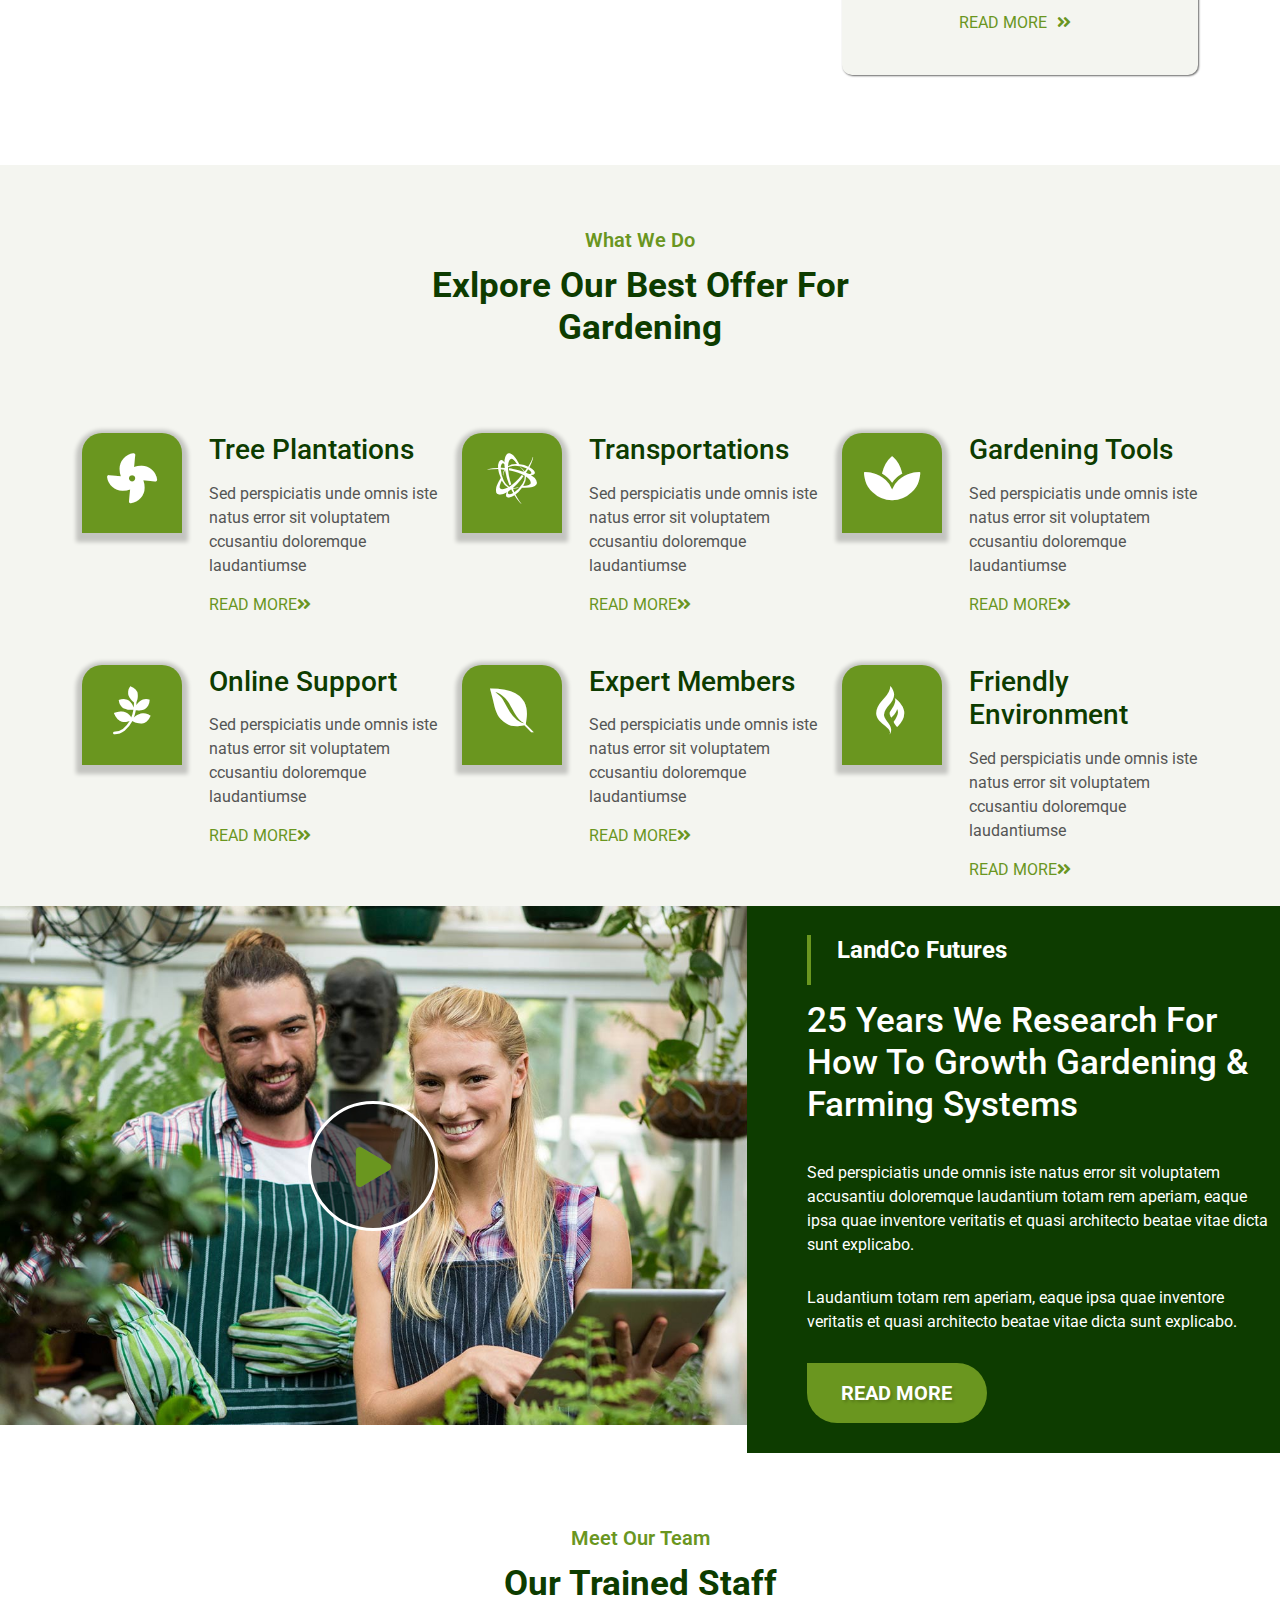
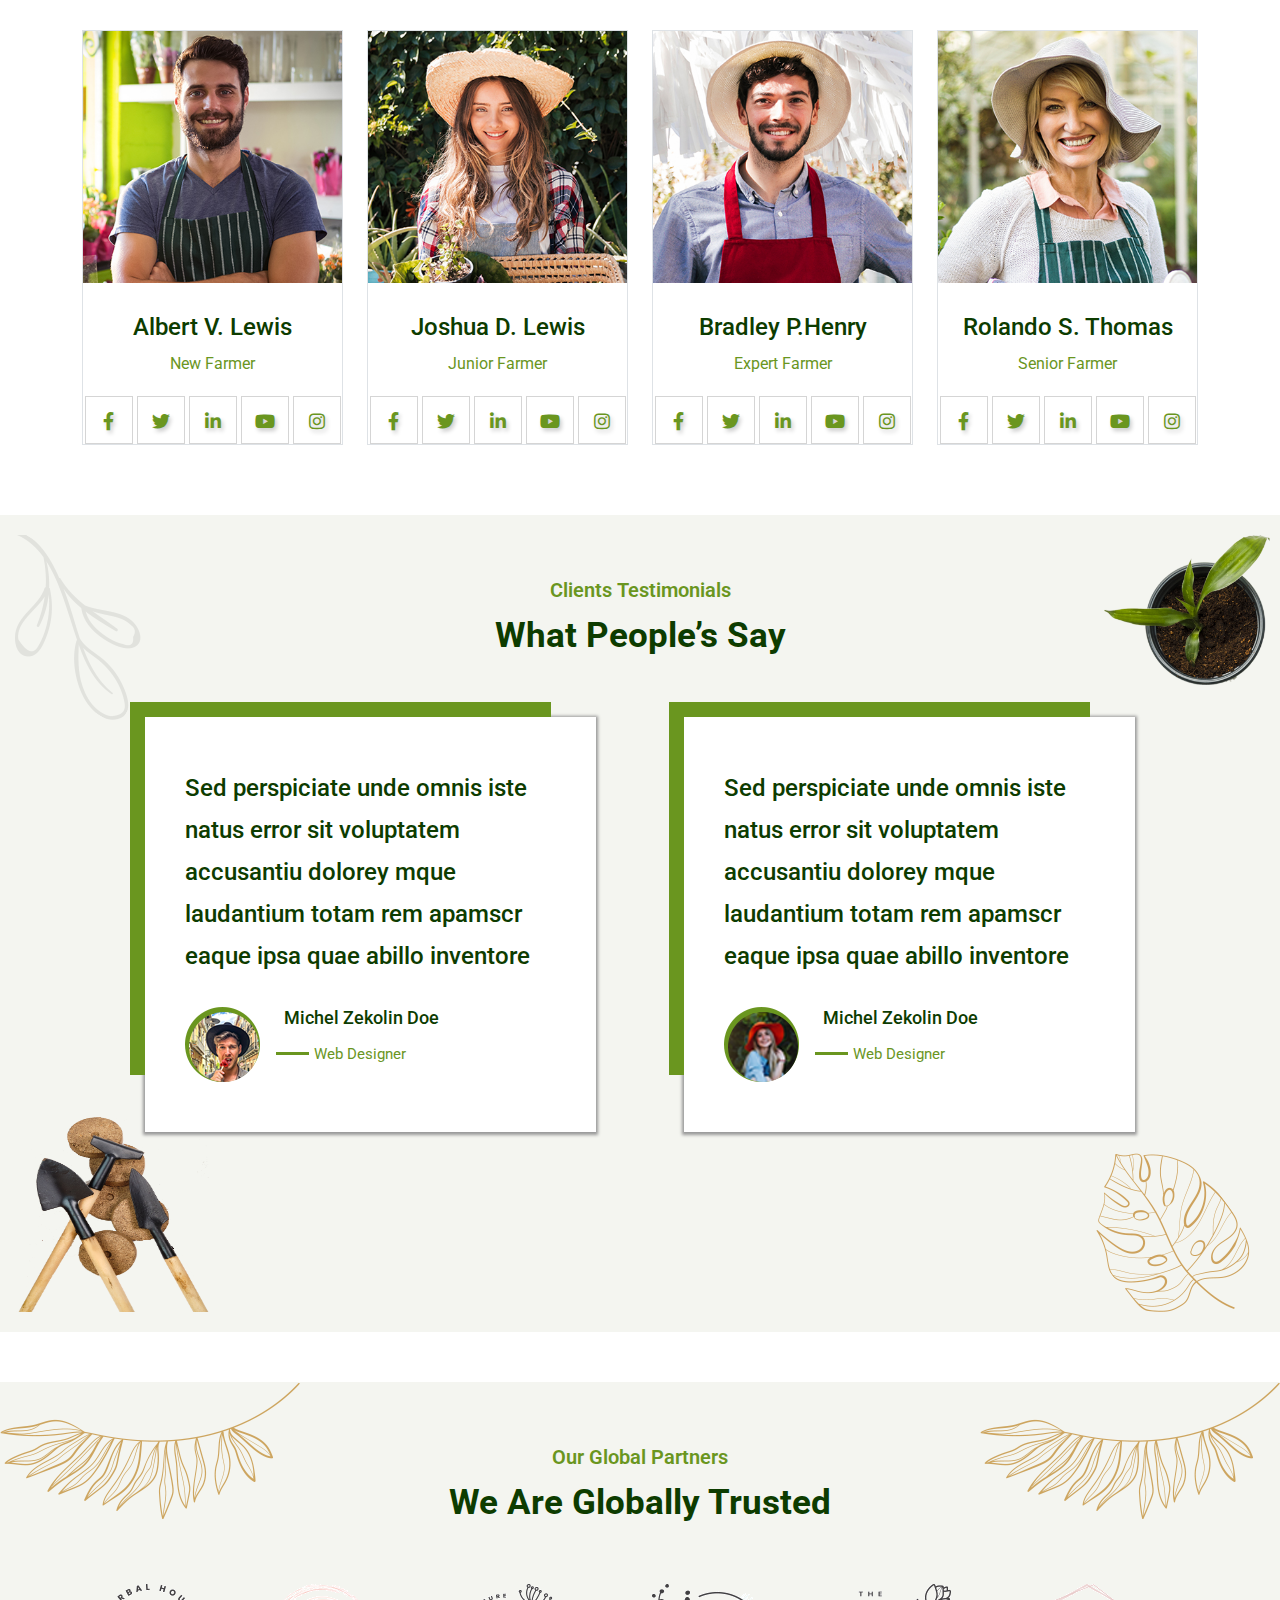
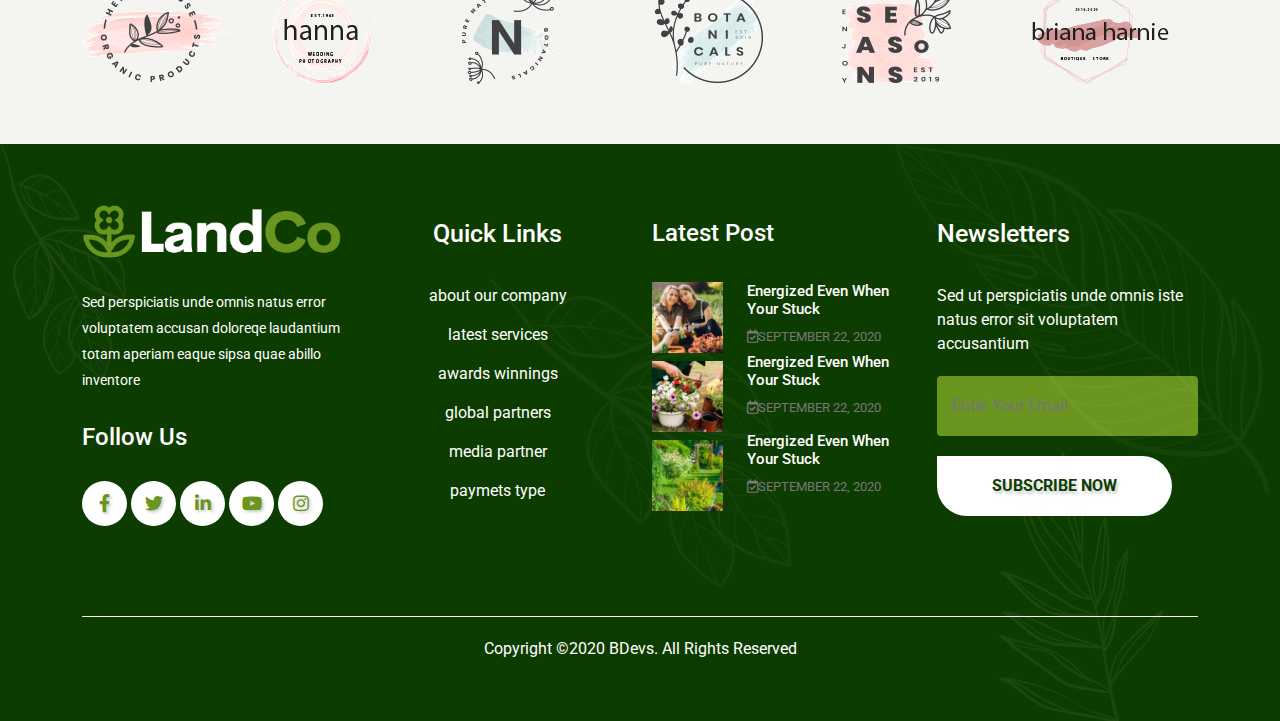
<file: aboutUs.html>
<!doctype html>
<html lang="en">
  <head>
    <!-- Required meta tags -->
    <meta charset="utf-8">
    <meta name="viewport" content="width=device-width, initial-scale=1">

    <link rel="preconnect" href="https://fonts.gstatic.com">
    <link href="https://fonts.googleapis.com/css2?family=Roboto:wght@300;400;500;700;900&display=swap" rel="stylesheet">
    <link rel="stylesheet" href="https://pro.fontawesome.com/releases/v5.10.0/css/all.css">
   <link rel="stylesheet" href="css/slick.css">
   <link rel="stylesheet" href="css/bootstrap.min.css">
   <link rel="stylesheet" href="css/style.css">
    <title>Hello, world!</title>
  </head>
  <body>
      <!-- preloder -->
      <div id="loading">
        <div id="loading-center">
        <div id="loading-center-absolute">
        <div class="object" id="object_one"></div>
        <div class="object" id="object_two"></div>
        <div class="object" id="object_three"></div>
        <div class="object" id="object_four"></div>
        <div class="object" id="object_five"></div>
        <div class="object" id="object_six"></div>
        <div class="object" id="object_seven"></div>
        <div class="object" id="object_eight"></div>
        <div class="object" id="object_big"></div>
        </div>
        </div>
         
        </div>
   


<!-- ============================================= -->
                <!-- top header nav  html part start -->
<!-- ============================================= -->
<section id="top-header">
    <div class="container-fluid">
        <div class="row">
            <div class="col-lg-2">
                <div class="top-header-img">
                <img src="imges/logoo.png" alt="" class=" w-100">
            </div>
            </div>
            <div class="col-lg-10">
            <div class="row">
                <div class="col-lg-9 top-color">
                    <div class="top-header-item">
                <a href="#"><i class="fas fa-map-marker-alt"></i> 250 Main Street, New York</a>
                 <a href="#"><i class="far fa-envelope-open"></i>support@gmail.com</a>
                 <a href="#"><i class="fas fa-phone"></i>+01888770320</a>
                 <a href="#"><i class="fas fa-shopping-basket"></i>Shopping Cart</a>
                    </div>
                </div>
                <div class="col-lg-3 top-color">
                <div class="top-header-icon text-end">
                    <a href="#"><i class="fab fa-facebook-f"></i></a>
                    <a href="#"><i class="fab fa-twitter"></i></a>
                    <a href="#"><i class="fab fa-linkedin-in"></i></a>
                    <a href="#"><i class="fab fa-youtube"></i></a>
                    <a href="#"><i class="fab fa-instagram"></i></a>
                </div> 
            </div>
                <!-- nav bar start -->
                <nav class="navbar navbar-expand-lg navbar-light bg-light"> 
                      <button class="navbar-toggler" type="button" data-bs-toggle="collapse" data-bs-target="#main-menu" aria-controls="main-menu" aria-expanded="false" aria-label="Toggle navigation">
                        <span class="navbar-toggler-icon"></span>
                      </button>
                      <div class="collapse navbar-collapse" id="main-menu">
                        <ul class="navbar-nav me-auto mb-2 mb-lg-0">
                          <li class="nav-item">
                            <a class="nav-link active" aria-current="page" href="index.html">Home<i class="fas fa-chevron-down"></i></a>
                            <ul>
                                <li><a href="index.html">Home Style 01</a></li>
                                <li><a href="home1.html">Home Style 02</a></li>
                                <li><a href="#">Home Style 03</a></li>
                            </ul>
                          </li>
                          <li class="nav-item">
                            <a class="nav-link" href="#">About Us</a>
                          </li>
                          <li class="nav-item">
                            <a class="nav-link" href="#">Service<i class="fas fa-chevron-down"></i></a>
                            <ul>
                                <li><a href="#">Services Style 01</a></li>
                                <li><a href="#">Service Style 02</a></li>
                                <li><a href="#">Service Details</a></li>
                            </ul>
                          </li>
                          <li class="nav-item">
                            <a class="nav-link" href="#">Pages<i class="fas fa-chevron-down"></i></a>
                            <ul>
                                <li><a href="#">Company History</a></li>
                                <li><a href="#">Blog</a></li>
                                <li><a href="#">FAQ</a></li>
                                <li><a href="#">Gallery 2 Columns</a></li>
                                <li><a href="#">Gallery Full Width</a></li>
                                <li><a href="#">Gallery Grid</a></li>
                                <li><a href="#">Project Details</a></li>
                                <li><a href="#">Shop</a></li>
                                <li><a href="#">Our Team</a></li>
                                <li><a href="#">Team Details</a></li>
                                <li><a href="#">Pricing Plan</a></li>
                            </ul>
                          </li>
                          <li class="nav-item">
                            <a class="nav-link" href="#">Contact Us</a>
                          </li> 
                        </ul>
                        <form class="d-flex">
                            <div class="top-header-sch">
                            <input type="text" placeholder="SEARCH HERE">
                        </div>
                        <div class="top-header-btn ms-4">
                           <a href="#"><i class="fas fa-arrow-right me-2"></i>FREE OUOTE</a>
                        </div>
                          </form>
                      </div>
                  </nav>
                 <!-- nav bar end -->
            </div>
        </div>             
            </div>
        </div>
    </div>
</section>
<!-- ============================================= -->
                <!-- top header nav  html part end -->
<!-- ============================================= -->


<!-- ============================================= -->
         <!-- about Us banner html part start -->
<!-- ============================================= -->
<section id="about-US" style="background: linear-gradient(rgba(0,0,0,0.5),rgba(0,0,0,0.5)),url(imges/aboutus.jpg);">
<div class="container">
    <div class="row justify-content-center">
        <div class="col-lg-4 text-center">
            <div class="about-us-item">
                <h2>About Us</h2>
                <a href="index.html" class="abo">HOME <i class="fas fa-angle-double-right"></i></a>
                <a href="#">About Us</a>
            </div>
        </div>
    </div>
</div>
</section>
<!-- ============================================= -->
         <!-- about Us banner html part end -->
<!-- ============================================= -->


<!-- ============================================= -->
                <!-- Discover html part start -->
<!-- ============================================= -->
<section id="discover">
<div class="container">
    <div class="row">
        <div class="col-lg-6">
            <div class="discover-card text-end">
                <h3>About LandCo</h3>
                <h2>Discover LandCo
                    History for Gardening</h2>
            </div>
        </div>
        <div class="col-lg-6">
            <div class="discover-card1">
                <p>Sed ut perspiciatis unde omnis iste natus error sit voluptatem accusantium doloremque laudantium, totam rem aperiam, eaque ipsa quae ab illo inventore veritatis et quasi architecto beatae vitae dicta sunt explicabo. Nemo enim ipsam voluptatem quia voluptas sit aspernatur aut odit aut fugit, sed quia consequuntur magni dolores eos qui ratione voluptatem sequi nesciunt. Neque porro quisquam est qui dolorem ipsum quia dolor sit ame</p>
            </div>
        </div>
    </div>
</div>
</section>
<!-- ============================================= -->
                <!--Discover html part end -->
<!-- ============================================= -->


<!-- ============================================= -->
                <!-- another about us html part start -->
<!-- ============================================= -->
<section id="another-about-us">
<div class="container">
    <div class="row">
        <div class="col-lg-4">
            <div class="another-about-img">
                <img src="imges/aboutus1.jpg" alt="">
                <div class="another-card text-center">
                    <div class="ano-img-shep">
                        <img src="imges/jebin.png" alt="">
                    </div>
                    <div class="another-img-logo">
                        <img src="imges/aboutus2.png" alt="">
                    </div>
                    <h3>LandCo Mission</h3>
                    <p>Laudantum totam rem aperia eaqueipsa quae abillo inventore veritatis</p>
                    <a href="#">READ MORE<i class="fas fa-angle-double-right"></i></a>
                </div>
            </div>
        </div>
        <div class="col-lg-4">
            <div class="another-about-img">
                <img src="imges/aboutus3.jpg" alt="">
                <div class="another-card text-center">
                    <div class="ano-img-shep">
                        <img src="imges/jebin.png" alt="">
                    </div>
                    <div class="another-img-logo">
                        <img src="imges/aboutus2.png" alt="">
                    </div>
                    <h3>LandCo Mission</h3>
                    <p>Laudantum totam rem aperia eaqueipsa quae abillo inventore veritatis</p>
                    <a href="#">READ MORE<i class="fas fa-angle-double-right"></i></a>
                </div>
            </div>
        </div>
        <div class="col-lg-4">
            <div class="another-about-img">
                <img src="imges/aboutus5.jpg" alt="">
                <div class="another-card2 text-center">
                    <div class="ano-img-shep">
                        <img src="imges/jebin.png" alt="">
                    </div>
                    <div class="another-img-logo">
                        <img src="imges/aboutus6.png" alt="">
                    </div>
                    <h3>LandCo Mission</h3>
                    <p>Laudantum totam rem aperia eaqueipsa quae abillo inventore veritatis</p>
                    <a href="#">READ MORE<i class="fas fa-angle-double-right"></i></a>
                </div>
            </div>
        </div>
    </div>
</div>
</section>
<!-- ============================================= -->
                <!-- another about us html part end -->
<!-- ============================================= -->


<!-- ============================================= -->
             <!--  Projects html part start -->
<!-- ============================================= -->
<section id="OurBest">
<div class="container">
    <div class="row justify-content-center">
        <div class="col-lg-5 text-center articlese">
            <div class="exlpore-heding">
            <p>What We Do</p>
            <h2>Exlpore Our Best Offer
                For Gardening</h2>
        </div>
        </div>
    </div>
    <div class="row">
        <div class="col-lg-4 my-4">
           <div class="row">
                <div class="col-lg-4">
                    <div class="ourbest-icon">
                        <a href="#"><i class="fas fa-fan"></i></a>
                    </div>
                </div>
                <div class="col-lg-8">
                    <div class="ourbest-item">
                        <h3>Tree Plantations</h3>
                        <p>Sed perspiciatis unde omnis iste natus error sit voluptatem ccusantiu doloremque laudantiumse</p>
                        <a href="#">READ MORE<i class="fas fa-angle-double-right"></i></a>
                    </div>
            </div>
           </div>
        </div>
        <div class="col-lg-4 my-4">
            <div class="row">
                 <div class="col-lg-4">
                     <div class="ourbest-icon">
                         <a href="#"><i class="fab fa-battle-net"></i></a>
                     </div>
                 </div>
                 <div class="col-lg-8">
                     <div class="ourbest-item">
                         <h3>Transportations</h3>
                         <p>Sed perspiciatis unde omnis iste natus error sit voluptatem ccusantiu doloremque laudantiumse</p>
                         <a href="#">READ MORE<i class="fas fa-angle-double-right"></i></a>
                     </div>
             </div>
            </div>
         </div>
         <div class="col-lg-4 my-4">
            <div class="row">
                 <div class="col-lg-4">
                     <div class="ourbest-icon">
                         <a href="#"><i class="fas fa-spa"></i></a>
                     </div>
                 </div>
                 <div class="col-lg-8">
                     <div class="ourbest-item">
                         <h3>Gardening Tools</h3>
                         <p>Sed perspiciatis unde omnis iste natus error sit voluptatem ccusantiu doloremque laudantiumse</p>
                         <a href="#">READ MORE<i class="fas fa-angle-double-right"></i></a>
                     </div>
             </div>
            </div>
         </div>
         <div class="col-lg-4 my-4">
            <div class="row">
                 <div class="col-lg-4">
                     <div class="ourbest-icon">
                         <a href="#"><i class="fab fa-pagelines"></i></a>
                     </div>
                 </div>
                 <div class="col-lg-8">
                     <div class="ourbest-item">
                         <h3>Online Support</h3>
                         <p>Sed perspiciatis unde omnis iste natus error sit voluptatem ccusantiu doloremque laudantiumse</p>
                         <a href="#">READ MORE<i class="fas fa-angle-double-right"></i></a>
                     </div>
             </div>
            </div>
         </div>
         <div class="col-lg-4 my-4">
            <div class="row">
                 <div class="col-lg-4">
                     <div class="ourbest-icon">
                         <a href="#"><i class="fab fa-envira"></i></a>
                     </div>
                 </div>
                 <div class="col-lg-8">
                     <div class="ourbest-item">
                         <h3>Expert Members</h3>
                         <p>Sed perspiciatis unde omnis iste natus error sit voluptatem ccusantiu doloremque laudantiumse</p>
                         <a href="#">READ MORE<i class="fas fa-angle-double-right"></i></a>
                     </div>
             </div>
            </div>
         </div>
         <div class="col-lg-4 my-4">
            <div class="row">
                 <div class="col-lg-4">
                     <div class="ourbest-icon">
                         <a href="#"><i class="fab fa-gripfire"></i></a>
                     </div>
                 </div>
                 <div class="col-lg-8">
                     <div class="ourbest-item">
                         <h3>Friendly Environment</h3>
                         <p>Sed perspiciatis unde omnis iste natus error sit voluptatem ccusantiu doloremque laudantiumse</p>
                         <a href="#">READ MORE<i class="fas fa-angle-double-right"></i></a>
                     </div>
             </div>
            </div>
         </div>
        
    </div>
</div>
</section>
<!-- ============================================= -->
             <!--  Projects html part end -->
<!-- ============================================= -->

<!-- ============================================= -->
             <!--  Systems html part start -->
<!-- ============================================= -->
<section id="Systems">
<div class="row mx-0">
<div class="col-lg-7 m-0 p-0">
    <div class="ststems-img">
        <img src="imges/syst.jpg" alt="" class=" w-100">
        <div class="sytem-icon">
            <a href="#"><i class="fas fa-play"></i></a>
        </div>
    </div>
</div>
<div class="col-lg-5 m-0 p-0">
    <div class="systems-item">
        <h5>LandCo Futures</h5>
        <h2>25 Years We Research For How To Growth Gardening & Farming Systems</h2>
        <p>Sed perspiciatis unde omnis iste natus error sit voluptatem accusantiu doloremque laudantium totam rem aperiam, eaque ipsa quae inventore veritatis et quasi architecto beatae vitae dicta sunt explicabo.</p>
        <p>Laudantium totam rem aperiam, eaque ipsa quae inventore veritatis et quasi architecto beatae vitae dicta sunt explicabo.</p>
        <a href="#">READ MORE</a>
    </div>
</div>
</div>
</section>
<!-- ============================================= -->
        <!--  Systems html part end -->
 <!-- ============================================= -->
    <!-- ============================================= -->
                <!-- Trained html part start -->
<!-- ============================================= -->
<section id="Trained">
    <div class="container">
        <div class="row justify-content-center">
            <div class="col-lg-4 text-center">
                <div class="exlpore-heding">
                <p>Meet Our Team</p>
                <h2>Our Trained Staff</h2>
            </div>
            </div>
        </div>
        <div class="row">
            <div class="col-lg-3">
                <div class="trained-item text-center border">
                    <img src="imges/a1.jpg" alt="" class=" w-100">
                    <h3>Albert V. Lewis</h3>
                    <p>New Farmer</p>
                    <a href="#"><i class="fab fa-facebook-f"></i></a>
                    <a href="#"><i class="fab fa-twitter"></i></a>
                    <a href="#"><i class="fab fa-linkedin-in"></i></a>
                    <a href="#"><i class="fab fa-youtube"></i></a>
                    <a href="#"><i class="fab fa-instagram"></i></a>
                </div>
            </div>
            <div class="col-lg-3">
                <div class="trained-item text-center border">
                    <img src="imges/a2.jpg" alt="" class=" w-100">
                    <h3>Joshua D. Lewis</h3>
                    <p>Junior Farmer</p>
                    <a href="#"><i class="fab fa-facebook-f"></i></a>
                    <a href="#"><i class="fab fa-twitter"></i></a>
                    <a href="#"><i class="fab fa-linkedin-in"></i></a>
                    <a href="#"><i class="fab fa-youtube"></i></a>
                    <a href="#"><i class="fab fa-instagram"></i></a>
                </div>
            </div>
            <div class="col-lg-3">
                <div class="trained-item text-center border">
                    <img src="imges/a3.jpg" alt="" class=" w-100">
                    <h3>Bradley P.Henry</h3>
                    <p>Expert Farmer</p>
                    <a href="#"><i class="fab fa-facebook-f"></i></a>
                    <a href="#"><i class="fab fa-twitter"></i></a>
                    <a href="#"><i class="fab fa-linkedin-in"></i></a>
                    <a href="#"><i class="fab fa-youtube"></i></a>
                    <a href="#"><i class="fab fa-instagram"></i></a>
                </div>
            </div>
            <div class="col-lg-3">
                <div class="trained-item text-center border">
                    <img src="imges/a4.jpg" alt="" class=" w-100">
                    <h3>Rolando S. Thomas</h3>
                    <p>Senior Farmer</p>
                    <a href="#"><i class="fab fa-facebook-f"></i></a>
                    <a href="#"><i class="fab fa-twitter"></i></a>
                    <a href="#"><i class="fab fa-linkedin-in"></i></a>
                    <a href="#"><i class="fab fa-youtube"></i></a>
                    <a href="#"><i class="fab fa-instagram"></i></a>
                </div>
            </div>
        </div>
    </div>
    </section>
    <!-- ============================================= -->
                    <!-- Trained html part end -->
    <!-- ============================================= -->

<!-- ============================================= -->
            <!-- Articles html part start -->
<!-- ============================================= -->
<section id="articles">
    <div class="articles-imges1 aps">
        <img src="imges/pot.png" alt="">
    </div>
    <div class="articles-imges2 aps">
        <img src="imges/leaf6.png" alt="">
    </div>
    <div class="articles-imges3 aps">
        <img src="imges/axe.png" alt="">
    </div>
    <div class="articles-imges4 aps">
        <img src="imges/leaf7.png" alt="">
    </div>
    <div class="container">
        <div class="row justify-content-center">
            <div class="col-lg-5 text-center articlese">
                <div class="exlpore-heding">
                <p>Clients Testimonials</p>
                <h2>What People’s Say</h2>
            </div>
            </div>
        </div>
        <div class="row justify-content-center">
            <div class="col-lg-5 me-5">
                <div class="articles-card">
                <div class="articles-items">
                    <h4> Sed perspiciate unde omnis iste natus error sit voluptatem accusantiu dolorey mque laudantium totam rem apamscr eaque ipsa quae abillo inventore  </h4>
                </div>
                <div class="row">
                    <div class="col-lg-3">
                        <div class="articles-img">
                            <img src="imges/auth-1.png" alt="">
                        </div>
                    </div>
                    <div class="col-lg-9 doe">
                        <h6>Michel Zekolin Doe</h6>
                        <p>Web Designer</p>
                    </div>
                </div>
            </div>
            </div>
            <div class="col-lg-5 ms-3">
                <div class="articles-card">
                <div class="articles-items">
                    <h4> Sed perspiciate unde omnis iste natus error sit voluptatem accusantiu dolorey mque laudantium totam rem apamscr eaque ipsa quae abillo inventore  </h4>
                </div>
                <div class="row">
                    <div class="col-lg-3">
                        <div class="articles-img">
                            <img src="imges/auth-2.png" alt="">
                        </div>
                    </div>
                    <div class="col-lg-9 doe">
                        <h6>Michel Zekolin Doe</h6>
                        <p>Web Designer</p>
                    </div>
                </div>
            </div>
            </div>
        </div>
    </div>
</section>
<!-- ============================================= -->
            <!-- Articles html part end -->
<!-- ============================================= -->

<!-- ============================================= -->
            <!-- logo html part start -->
<!-- ============================================= -->
<section id="logo" class="logoooo">
    <div class="logo-shep1">
        <img src="imges/leaf9.png" alt="">
    </div>
    <div class="logo-shep2">
        <img src="imges/leaf9.png" alt="">
    </div>
    <div class="container">
        <div class="row justify-content-center">
            <div class="col-lg-5 text-center articlese">
                <div class="exlpore-heding">
                <p>Our Global Partners</p>
                <h2>We Are Globally Trusted</h2>
            </div>
            </div>
        </div>
        <div class="row">
            <div class="col-lg-2">
                <img src="imges/brand1.png" alt="">
            </div>
            <div class="col-lg-2">
                <img src="imges/brand2.png" alt="">
            </div>
            <div class="col-lg-2">
                <img src="imges/brand3.png" alt="">
            </div>
            <div class="col-lg-2">
                <img src="imges/brand4.png" alt="">
            </div>
            <div class="col-lg-2">
                <img src="imges/brand5.png" alt="">
            </div>
            <div class="col-lg-2">
                <img src="imges/brand6.png" alt="">
            </div>
        </div>
    </div>
</section>
<!-- ============================================= -->
            <!-- logo html part end -->
<!-- ============================================= -->

<!-- ============================================= -->
            <!-- footer html part start -->
<!-- ============================================= -->
<footer class="footer">
    <div class="fotter-shep1 shepimg">
        <img src="imges/footer4.png" alt="">
    </div>
    <div class="fotter-shep2 shepimg">
        <img src="imges/fotter2.png" alt="">
    </div>
    <div class="fotter-shep3 shepimg">
        <img src="imges/shep2.png" alt="">
    </div>
    <div class="fotter-shep4 shepimg">
        <img src="imges/shep1.png" alt="">
    </div>
    <div class="container">
        <div class="row justify-content-center">
            <div class="col-lg-3">
                <div class="fotter-logo">
                    <img src="imges/logo3.png" alt="" class=" w-100">
                    <p>Sed perspiciatis unde omnis natus error voluptatem accusan doloreqe laudantium totam aperiam eaque sipsa quae abillo inventore</p>
                    <h4>Follow Us</h4>
                    <div class="footer-icon">
                        <a href="#"><i class="fab fa-facebook-f"></i></a>
                        <a href="#"><i class="fab fa-twitter"></i></a>
                        <a href="#"><i class="fab fa-linkedin-in"></i></a>
                        <a href="#"><i class="fab fa-youtube"></i></a>
                        <a href="#"><i class="fab fa-instagram"></i></a>
                    </div>
                </div>
            </div>
            <div class="col-lg-3 text-center">
                <div class="foter-item">
                    <h3>Quick Links</h3>
                    <p>about our company</p>
                    <p>latest services</p>
                    <p>awards winnings</p>
                    <p>global partners</p>
                    <p>media partner</p>
                    <p>paymets type</p>
                </div>
            </div>
            <div class="col-lg-3">
                <div class="fotter-im">
                    <h4>Latest Post</h4>
                    <div class="row">
                        <div class="col-lg-4">
                            <img src="imges/blog19-150x150.jpg" alt="" class=" w-100">
                        </div>
                        <div class="col-lg-8 september">
                            <h6>energized even when your stuck</h6>
                            <a href="#"><i class="far fa-calendar-check"></i>SEPTEMBER 22, 2020</a>
                        </div>
                        <div class="col-lg-4 mt-2">
                     <img src="imges/blog21-150x150.jpg" alt="" class=" w-100">
                        </div>
                        <div class="col-lg-8 september">
                            <h6>energized even when your stuck</h6>
                            <a href="#"><i class="far fa-calendar-check"></i>SEPTEMBER 22, 2020</a>
                        </div>
                        <div class="col-lg-4 mt-2">
                    <img src="imges/blog20-150x150.jpg" alt="" class=" w-100">
                        </div>
                        <div class="col-lg-8 september">
                            <h6>energized even when your stuck</h6>
                            <a href="#"><i class="far fa-calendar-check"></i>SEPTEMBER 22, 2020</a>
                        </div>
                    </div>
                </div>
            </div>
            <div class="col-lg-3">
                <div class="fotter-input">
                    <h4>Newsletters</h4>
                    <p>Sed ut perspiciatis unde omnis iste natus error sit voluptatem accusantium</p>
                    <div class="fotter-inpu">
                        <input type="email" placeholder="Enter Your Email">
                    </div>
                    <a href="#">subscribe now</a>
                </div>
            </div>
        </div>
        <div class="bord"></div>
        <div class="row justify-content-center">
            <div class="col-lg-7 text-center copy">
                <p>Copyright ©2020 BDevs. All Rights Reserved</p>
            </div>
        </div>
    </div>
</footer>
<!-- ============================================= -->
            <!-- footer html part end -->
<!-- ============================================= -->


<!-- ============================================= -->
            <!-- html part start -->
<!-- ============================================= -->
<!-- ============================================= -->
            <!-- html part end -->
<!-- ============================================= -->







    <!-- Optional JavaScript -->
    <!-- Popper.js first, then Bootstrap JS -->
    <script src="js/jquery-1.12.4.min.js"></script>
    <script src="https://cdn.jsdelivr.net/npm/popper.js@1.16.0/dist/umd/popper.min.js" integrity="sha384-Q6E9RHvbIyZFJoft+2mJbHaEWldlvI9IOYy5n3zV9zzTtmI3UksdQRVvoxMfooAo" crossorigin="anonymous"></script>
    <script src="https://stackpath.bootstrapcdn.com/bootstrap/5.0.0-alpha1/js/bootstrap.min.js" integrity="sha384-oesi62hOLfzrys4LxRF63OJCXdXDipiYWBnvTl9Y9/TRlw5xlKIEHpNyvvDShgf/" crossorigin="anonymous"></script>
    <script src="js/bootstrap.bundle.min.js"></script>
    <script src="js/slick.min.js"></script>
    <script src="js/waypoints.min.js"></script>
    <script src="js/jquery.counterup.min.js"></script>
    <script src="js/jquery.scrollUp.min.js"></script>
    <script src="js/script.js"></script>
  </body>
</html>
</file>
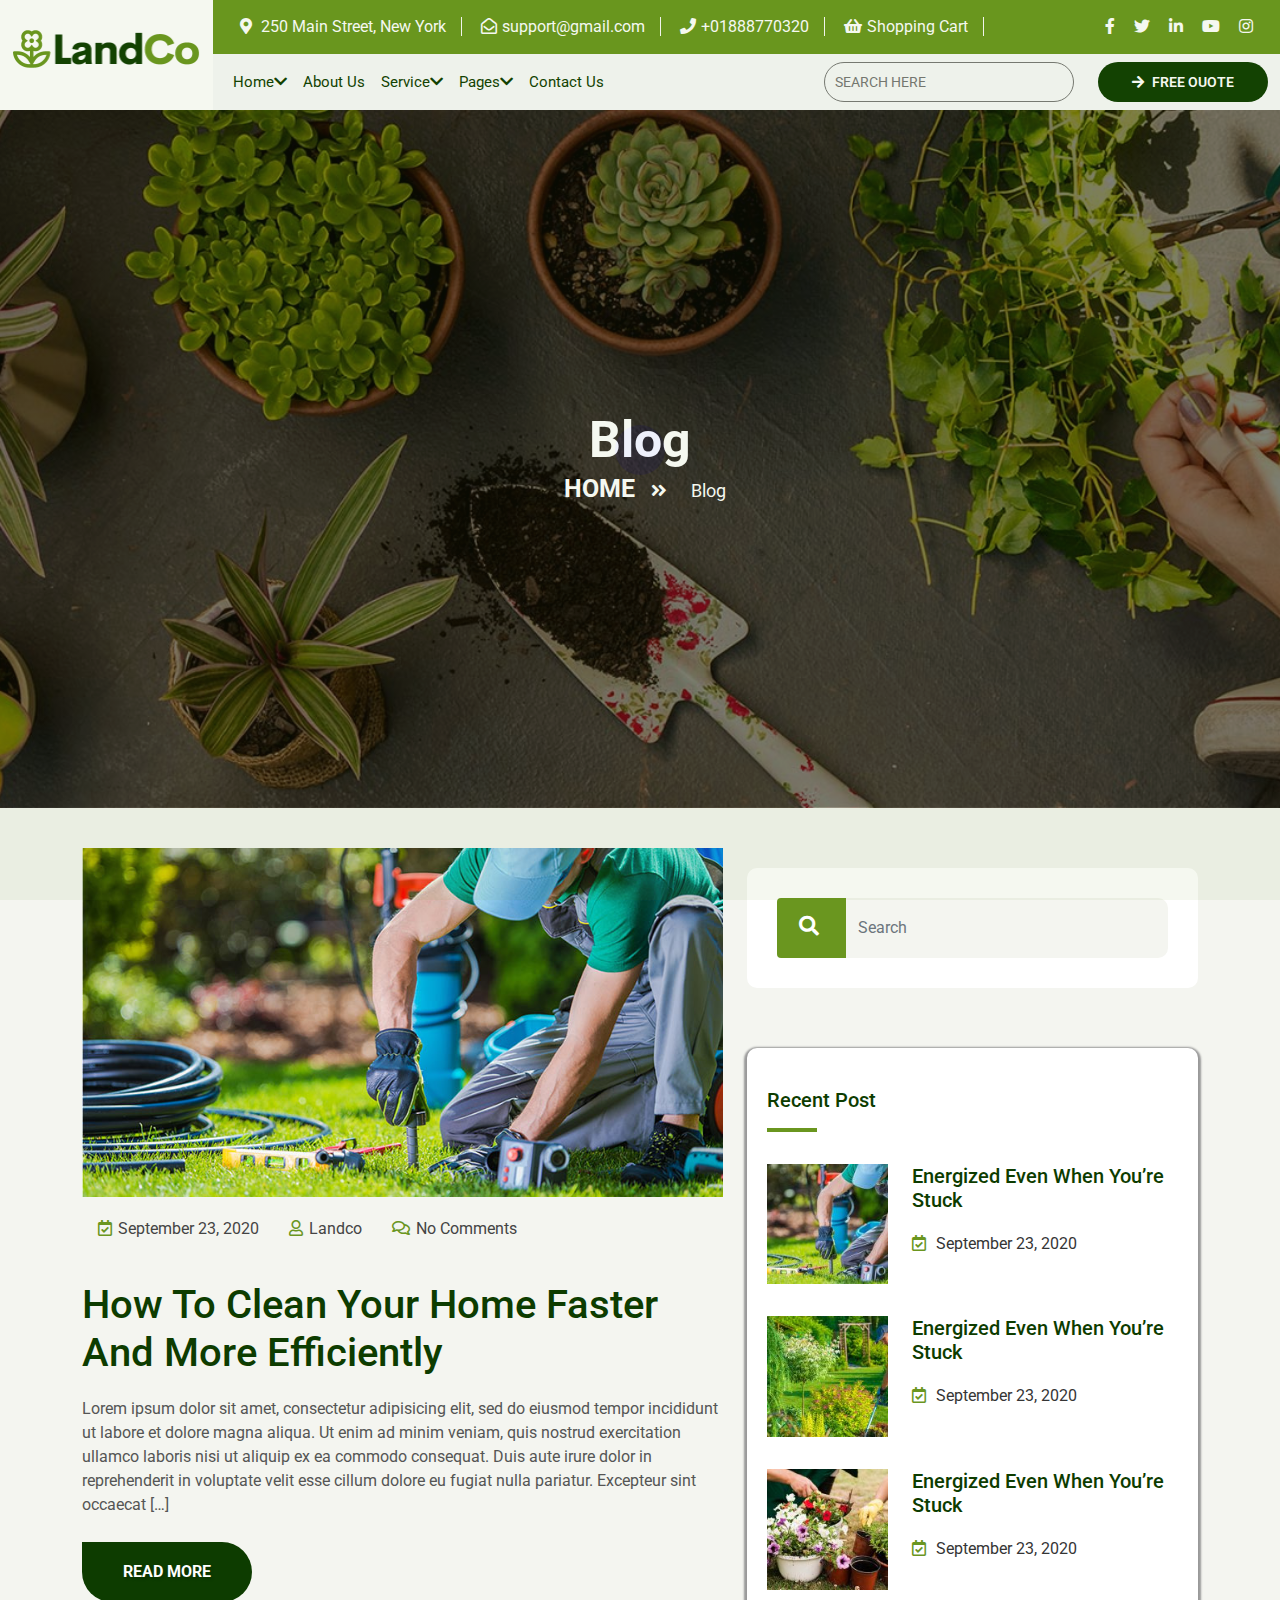
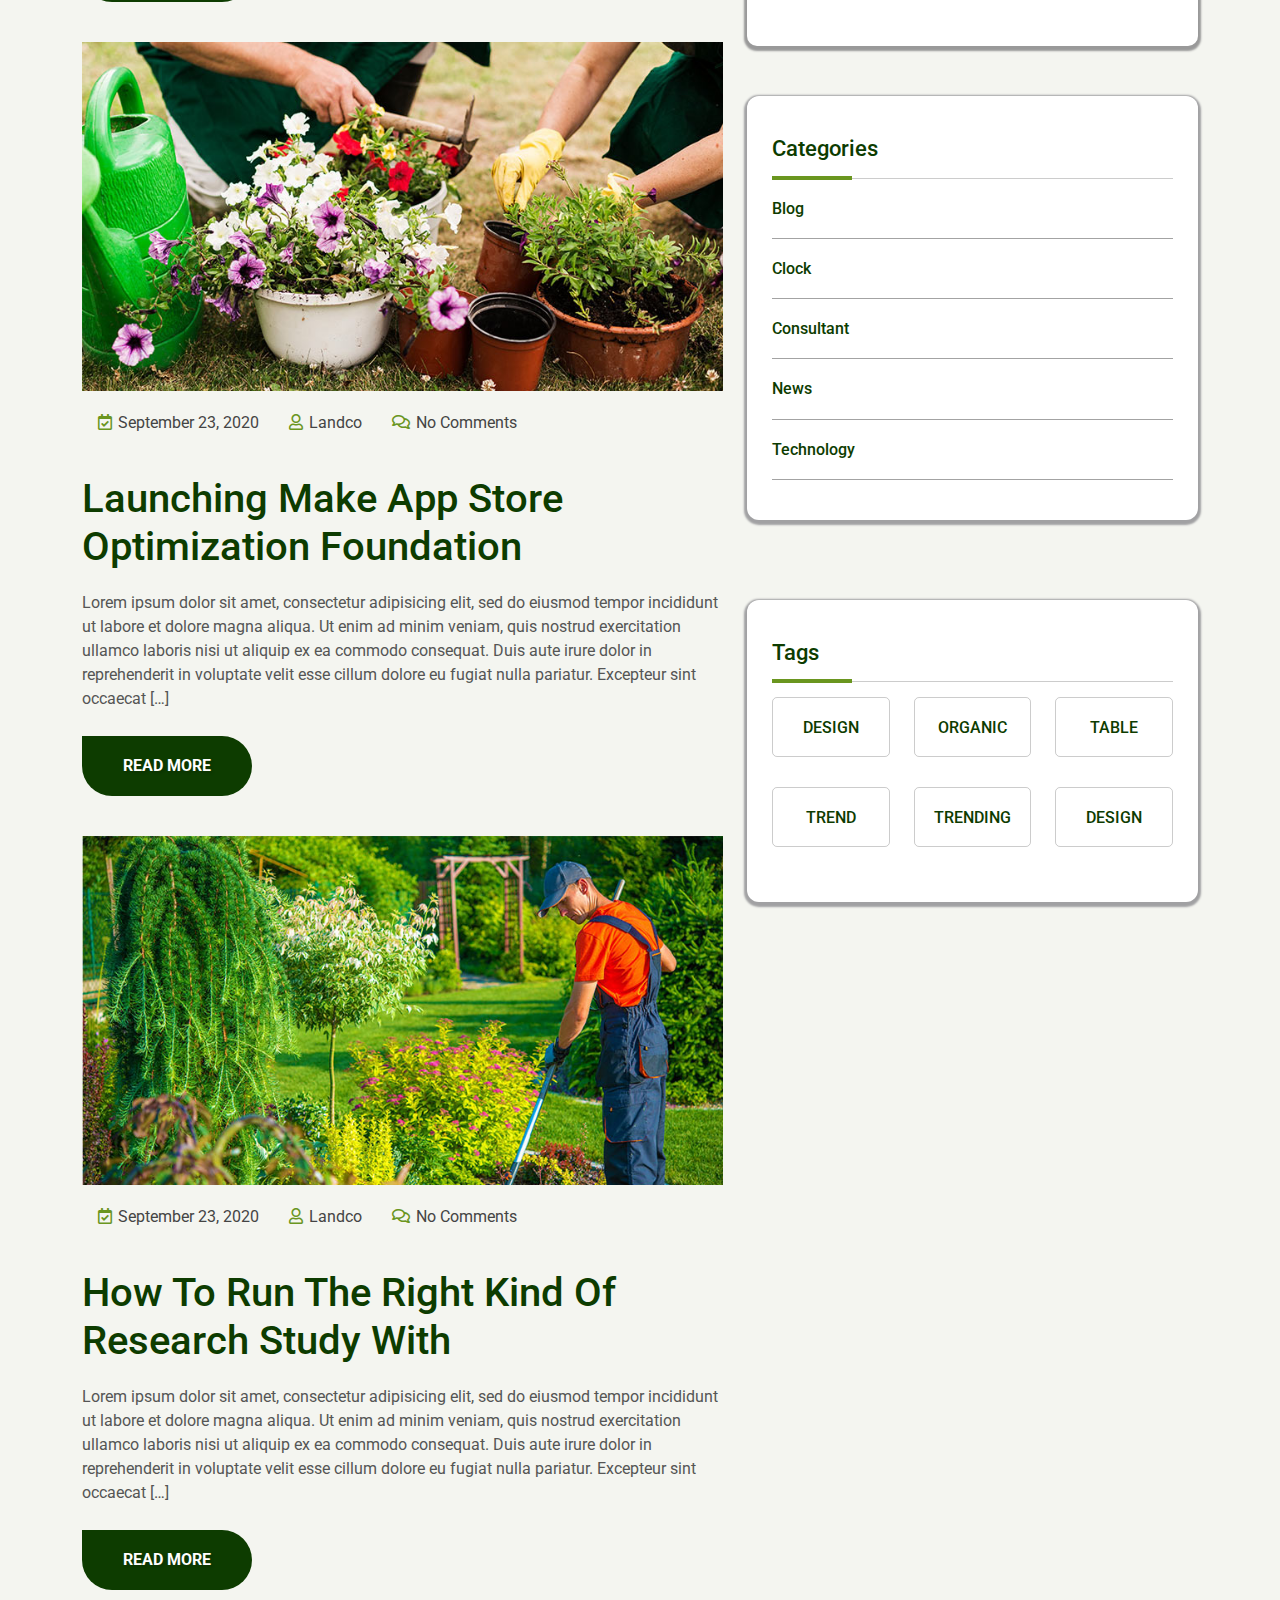
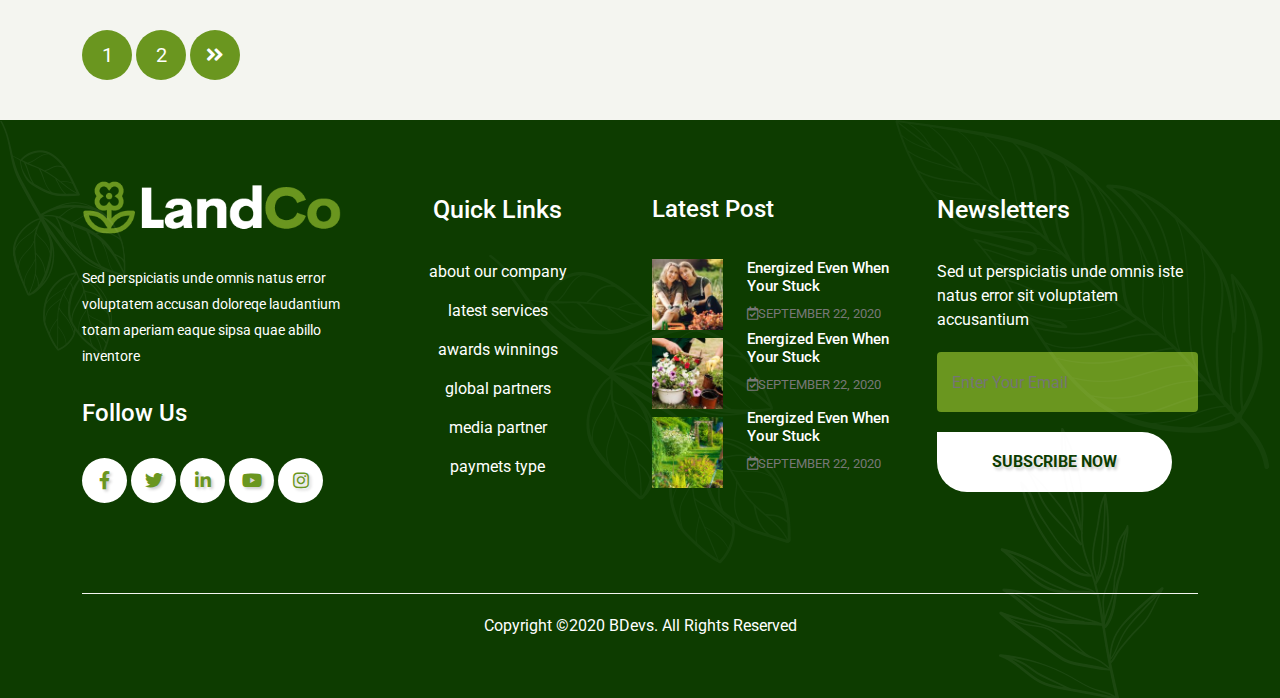
<file: blog.html>
<!doctype html>
<html lang="en">
  <head>
    <!-- Required meta tags -->
    <meta charset="utf-8">
    <meta name="viewport" content="width=device-width, initial-scale=1">

    <link rel="preconnect" href="https://fonts.gstatic.com">
    <link href="https://fonts.googleapis.com/css2?family=Roboto:wght@300;400;500;700;900&display=swap" rel="stylesheet">
    <link rel="stylesheet" href="https://pro.fontawesome.com/releases/v5.10.0/css/all.css">
   <link rel="stylesheet" href="css/slick.css">
   <link rel="stylesheet" href="css/bootstrap.min.css">
   <link rel="stylesheet" href="css/style.css">
    <title>Hello, world!</title>
  </head>
  <body>
      <!-- preloder -->
      <div id="loading">
        <div id="loading-center">
        <div id="loading-center-absolute">
        <div class="object" id="object_one"></div>
        <div class="object" id="object_two"></div>
        <div class="object" id="object_three"></div>
        <div class="object" id="object_four"></div>
        <div class="object" id="object_five"></div>
        <div class="object" id="object_six"></div>
        <div class="object" id="object_seven"></div>
        <div class="object" id="object_eight"></div>
        <div class="object" id="object_big"></div>
        </div>
        </div>
         
        </div>
   


<!-- ============================================= -->
                <!-- top header nav  html part start -->
<!-- ============================================= -->
<section id="top-header">
    <div class="container-fluid">
        <div class="row">
            <div class="col-lg-2">
                <div class="top-header-img">
                <img src="imges/logoo.png" alt="" class=" w-100">
            </div>
            </div>
            <div class="col-lg-10">
            <div class="row">
                <div class="col-lg-9 top-color">
                    <div class="top-header-item">
                <a href="#"><i class="fas fa-map-marker-alt"></i> 250 Main Street, New York</a>
                 <a href="#"><i class="far fa-envelope-open"></i>support@gmail.com</a>
                 <a href="#"><i class="fas fa-phone"></i>+01888770320</a>
                 <a href="#"><i class="fas fa-shopping-basket"></i>Shopping Cart</a>
                    </div>
                </div>
                <div class="col-lg-3 top-color">
                <div class="top-header-icon text-end">
                    <a href="#"><i class="fab fa-facebook-f"></i></a>
                    <a href="#"><i class="fab fa-twitter"></i></a>
                    <a href="#"><i class="fab fa-linkedin-in"></i></a>
                    <a href="#"><i class="fab fa-youtube"></i></a>
                    <a href="#"><i class="fab fa-instagram"></i></a>
                </div> 
            </div>
                <!-- nav bar start -->
                <nav class="navbar navbar-expand-lg navbar-light bg-light"> 
                      <button class="navbar-toggler" type="button" data-bs-toggle="collapse" data-bs-target="#main-menu" aria-controls="main-menu" aria-expanded="false" aria-label="Toggle navigation">
                        <span class="navbar-toggler-icon"></span>
                      </button>
                      <div class="collapse navbar-collapse" id="main-menu">
                        <ul class="navbar-nav me-auto mb-2 mb-lg-0">
                          <li class="nav-item">
                            <a class="nav-link active" aria-current="page" href="index.html">Home<i class="fas fa-chevron-down"></i></a>
                            <ul>
                                <li><a href="index.html">Home Style 01</a></li>
                                <li><a href="home1.html">Home Style 02</a></li>
                                <li><a href="#">Home Style 03</a></li>
                            </ul>
                          </li>
                          <li class="nav-item">
                            <a class="nav-link" href="aboutUs.html">About Us</a>
                          </li>
                          <li class="nav-item">
                            <a class="nav-link" href="#">Service<i class="fas fa-chevron-down"></i></a>
                            <ul>
                                <li><a href="#">Services Style 01</a></li>
                                <li><a href="#">Service Style 02</a></li>
                                <li><a href="#">Service Details</a></li>
                            </ul>
                          </li>
                          <li class="nav-item">
                            <a class="nav-link" href="#">Pages<i class="fas fa-chevron-down"></i></a>
                            <ul>
                                <li><a href="#">Company History</a></li>
                                <li><a href="#">Blog</a></li>
                                <li><a href="#">FAQ</a></li>
                                <li><a href="#">Gallery 2 Columns</a></li>
                                <li><a href="#">Gallery Full Width</a></li>
                                <li><a href="#">Gallery Grid</a></li>
                                <li><a href="#">Project Details</a></li>
                                <li><a href="#">Shop</a></li>
                                <li><a href="#">Our Team</a></li>
                                <li><a href="#">Team Details</a></li>
                                <li><a href="#">Pricing Plan</a></li>
                            </ul>
                          </li>
                          <li class="nav-item">
                            <a class="nav-link" href="#">Contact Us</a>
                          </li> 
                        </ul>
                        <form class="d-flex">
                            <div class="top-header-sch">
                            <input type="text" placeholder="SEARCH HERE">
                        </div>
                        <div class="top-header-btn ms-4">
                           <a href="#"><i class="fas fa-arrow-right me-2"></i>FREE OUOTE</a>
                        </div>
                          </form>
                      </div>
                  </nav>
                 <!-- nav bar end -->
            </div>
        </div>             
            </div>
        </div>
    </div>
</section>
<!-- ============================================= -->
                <!-- top header nav  html part end -->
<!-- ============================================= -->


<!-- ============================================= -->
                <!-- banner html part start -->
<!-- ============================================= -->

<section id="about-US" style="background: linear-gradient(rgba(0,0,0,0.5),rgba(0,0,0,0.5)),url(imges/aboutus.jpg);">
    <div class="container">
        <div class="row justify-content-center">
            <div class="col-lg-6 text-center">
                <div class="about-us-item">
                    <h2>Blog</h2>
                    <a href="index.html" class="abo">HOME <i class="fas fa-angle-double-right"></i></a>
                    <a href="#">Blog</a>
                </div>
            </div>
        </div>
    </div>
    </section>
<!-- ============================================= -->
                <!-- banner html part end -->
<!-- ============================================= -->




<!-- ============================================= -->
        <!-- Company History html part start -->
<!-- ============================================= -->
<section id="blog-html">  
<div class="container">
    <div class="row">
        <div class="col-lg-7">
            <div class="row">
                <div class="bolg-werp">
                <div class="col-lg-12">
                    <div class="blog-img1">
                        <img src="imges/blogb.jpg" alt="" class=" w-100">
                    </div>
                </div>
               <div class="col-lg-9">
                   <div class="blog-img1-icon">
                    <a href="#"><i class="far fa-calendar-check"></i>September 23, 2020</a>
                    <a href="#"><i class="far fa-user"></i>Landco</a>
                    <a href="#"><i class="far fa-comments"></i>No Comments</a>
                   </div>
               </div>
               <div class="col-lg-12">
                   <div class="blog-img1-items">
                       <h2>How To Clean Your Home Faster And More Efficiently</h2>
                       <p>Lorem ipsum dolor sit amet, consectetur adipisicing elit, sed do eiusmod tempor incididunt ut labore et dolore magna aliqua. Ut enim ad minim veniam, quis nostrud exercitation ullamco laboris nisi ut aliquip ex ea commodo consequat. Duis aute irure dolor in reprehenderit in voluptate velit esse cillum dolore eu fugiat nulla pariatur. Excepteur sint occaecat […]</p>
                       <a href="#">READ MORE</a>
                   </div>
               </div>
            </div>
            <div class="bolg-werp">
                <div class="col-lg-12">
                    <div class="blog-img1">
                        <img src="imges/blogb1.jpg" alt="" class=" w-100">
                    </div>
                </div>
               <div class="col-lg-9">
                   <div class="blog-img1-icon">
                    <a href="#"><i class="far fa-calendar-check"></i>September 23, 2020</a>
                    <a href="#"><i class="far fa-user"></i>Landco</a>
                    <a href="#"><i class="far fa-comments"></i>No Comments</a>
                   </div>
               </div>
               <div class="col-lg-12">
                   <div class="blog-img1-items">
                       <h2>Launching Make App Store Optimization Foundation</h2>
                       <p>Lorem ipsum dolor sit amet, consectetur adipisicing elit, sed do eiusmod tempor incididunt ut labore et dolore magna aliqua. Ut enim ad minim veniam, quis nostrud exercitation ullamco laboris nisi ut aliquip ex ea commodo consequat. Duis aute irure dolor in reprehenderit in voluptate velit esse cillum dolore eu fugiat nulla pariatur. Excepteur sint occaecat […]</p>
                       <a href="#">READ MORE</a>
                   </div>
               </div>
            </div>
            <div class="bolg-werp">
                <div class="col-lg-12">
                    <div class="blog-img1">
                        <img src="imges/blogb2.jpg" alt="" class=" w-100">
                    </div>
                </div>
               <div class="col-lg-9">
                   <div class="blog-img1-icon">
                    <a href="#"><i class="far fa-calendar-check"></i>September 23, 2020</a>
                    <a href="#"><i class="far fa-user"></i>Landco</a>
                    <a href="#"><i class="far fa-comments"></i>No Comments</a>
                   </div>
               </div>
               <div class="col-lg-12">
                   <div class="blog-img1-items">
                       <h2>How To Run The Right Kind Of Research Study With</h2>
                       <p>Lorem ipsum dolor sit amet, consectetur adipisicing elit, sed do eiusmod tempor incididunt ut labore et dolore magna aliqua. Ut enim ad minim veniam, quis nostrud exercitation ullamco laboris nisi ut aliquip ex ea commodo consequat. Duis aute irure dolor in reprehenderit in voluptate velit esse cillum dolore eu fugiat nulla pariatur. Excepteur sint occaecat […]</p>
                       <a href="#">READ MORE</a>
                   </div>
                   <div class="blog-card-number">
                    <a href="#">1</a>
                    <a href="#">2</a>
                    <a href="#"><i class="fas fa-angle-double-right"></i></a>
                </div>
               </div>
            </div>
            </div>
        </div>
        <div class="col-lg-5">
            <div class="row justify-content-center">
                <div class="col-lg-12">
                    <div class="blog-card-items">
                        <div class="input-group">
                            <span class="input-group-text"><a href="#"><i class="fas fa-search"></i></a></span>
                            <input type="text" aria-label="First name" class="form-control" placeholder="Search">
                          </div>
                    </div>
                </div>
                <div class="col-lg-12">
                    <div class="blog-card-items2">
                        <h3>Recent Post</h3>
                    <div class="row mt-3">
                        <div class="col-lg-4 my-3">
                            <div class="blog-items-imges-s">
                                <img src="imges/blog22-150x150.jpg" alt="" class=" w-100">
                            </div>
                        </div>
                        <div class="col-lg-8  my-3">
                            <div class="blog-card-items3">
                                <h6>Energized Even When You’re Stuck</h6>
                                <a href="#"><i class="far fa-calendar-check"></i>September 23, 2020</a>
                            </div>
                        </div>
                        <div class="col-lg-4 my-3">
                            <div class="blog-items-imges-s">
                                <img src="imges/blog20-150x150.jpg" alt="" class=" w-100">
                            </div>
                        </div>
                        <div class="col-lg-8 my-3">
                            <div class="blog-card-items3">
                                <h6>Energized Even When You’re Stuck</h6>
                                <a href="#"><i class="far fa-calendar-check"></i>September 23, 2020</a>
                            </div>
                        </div>
                        <div class="col-lg-4 my-3">
                            <div class="blog-items-imges-s">
                                <img src="imges/blog21-150x150.jpg" alt="" class=" w-100">
                            </div>
                        </div>
                        <div class="col-lg-8 my-3">
                            <div class="blog-card-items3">
                                <h6>Energized Even When You’re Stuck</h6>
                                <a href="#"><i class="far fa-calendar-check"></i>September 23, 2020</a>
                            </div>
                        </div>
                    </div>
                </div>
                </div>
                </div>
                <div class="row">
                    <div class="col-lg-12">
                        <div class="Categories-blog">
                            <h3>Categories</h3>
                            <h6>Blog</h6>
                            <h6>Clock</h6>
                            <h6>Consultant</h6>
                            <h6>News</h6>
                            <h6>Technology</h6>
                        </div>
                    </div>
                </div>
                <div class="row justify-content-center">
                    <div class="col-lg-12">
                        <div class="Categories-blog DESIGN">
                            <h3>Tags</h3>
                            <div class="row">
                                <div class="col-lg-4">
                                    <div class="blog-card-design">
                                        <h6>DESIGN</h6>
                                    </div>
                                </div>
                                <div class="col-lg-4">
                                    <div class="blog-card-design">
                                        <h6>ORGANIC</h6>
                                    </div>
                                </div>
                                <div class="col-lg-4">
                                    <div class="blog-card-design">
                                        <h6>TABLE</h6>
                                    </div>
                                </div>
                                <div class="col-lg-4">
                                    <div class="blog-card-design">
                                        <h6>TREND</h6>
                                    </div>
                                </div>
                                <div class="col-lg-4">
                                    <div class="blog-card-design">
                                        <h6>TRENDING</h6>
                                    </div>
                                </div>
                                <div class="col-lg-4">
                                    <div class="blog-card-design">
                                        <h6>DESIGN</h6>
                                    </div>
                                </div>
                            </div>
                        </div>
                     </div>
                  </div>
               </div>
            </div>
         </div>
</section>
<!-- ============================================= -->
        <!--Company History html part end -->
<!-- ============================================= -->




<!-- ============================================= -->
                <!--  Known  html part start -->
<!-- ============================================= -->

 <!-- ============================================= -->
             <!--  Known  html part end -->
<!-- ============================================= -->
    



















<!-- ============================================= -->
            <!-- footer html part start -->
<!-- ============================================= -->
<footer class="footer">
    <div class="fotter-shep1 shepimg">
        <img src="imges/footer4.png" alt="">
    </div>
    <div class="fotter-shep2 shepimg">
        <img src="imges/fotter2.png" alt="">
    </div>
    <div class="fotter-shep3 shepimg">
        <img src="imges/shep2.png" alt="">
    </div>
    <div class="fotter-shep4 shepimg">
        <img src="imges/shep1.png" alt="">
    </div>
    <div class="container">
        <div class="row justify-content-center">
            <div class="col-lg-3">
                <div class="fotter-logo">
                    <img src="imges/logo3.png" alt="" class=" w-100">
                    <p>Sed perspiciatis unde omnis natus error voluptatem accusan doloreqe laudantium totam aperiam eaque sipsa quae abillo inventore</p>
                    <h4>Follow Us</h4>
                    <div class="footer-icon">
                        <a href="#"><i class="fab fa-facebook-f"></i></a>
                        <a href="#"><i class="fab fa-twitter"></i></a>
                        <a href="#"><i class="fab fa-linkedin-in"></i></a>
                        <a href="#"><i class="fab fa-youtube"></i></a>
                        <a href="#"><i class="fab fa-instagram"></i></a>
                    </div>
                </div>
            </div>
            <div class="col-lg-3 text-center">
                <div class="foter-item">
                    <h3>Quick Links</h3>
                    <p>about our company</p>
                    <p>latest services</p>
                    <p>awards winnings</p>
                    <p>global partners</p>
                    <p>media partner</p>
                    <p>paymets type</p>
                </div>
            </div>
            <div class="col-lg-3">
                <div class="fotter-im">
                    <h4>Latest Post</h4>
                    <div class="row">
                        <div class="col-lg-4">
                            <img src="imges/blog19-150x150.jpg" alt="" class=" w-100">
                        </div>
                        <div class="col-lg-8 september">
                            <h6>energized even when your stuck</h6>
                            <a href="#"><i class="far fa-calendar-check"></i>SEPTEMBER 22, 2020</a>
                        </div>
                        <div class="col-lg-4 mt-2">
                     <img src="imges/blog21-150x150.jpg" alt="" class=" w-100">
                        </div>
                        <div class="col-lg-8 september">
                            <h6>energized even when your stuck</h6>
                            <a href="#"><i class="far fa-calendar-check"></i>SEPTEMBER 22, 2020</a>
                        </div>
                        <div class="col-lg-4 mt-2">
                    <img src="imges/blog20-150x150.jpg" alt="" class=" w-100">
                        </div>
                        <div class="col-lg-8 september">
                            <h6>energized even when your stuck</h6>
                            <a href="#"><i class="far fa-calendar-check"></i>SEPTEMBER 22, 2020</a>
                        </div>
                    </div>
                </div>
            </div>
            <div class="col-lg-3">
                <div class="fotter-input">
                    <h4>Newsletters</h4>
                    <p>Sed ut perspiciatis unde omnis iste natus error sit voluptatem accusantium</p>
                    <div class="fotter-inpu">
                        <input type="email" placeholder="Enter Your Email">
                    </div>
                    <a href="#">subscribe now</a>
                </div>
            </div>
        </div>
        <div class="bord"></div>
        <div class="row justify-content-center">
            <div class="col-lg-7 text-center copy">
                <p>Copyright ©2020 BDevs. All Rights Reserved</p>
            </div>
        </div>
    </div>
</footer>
<!-- ============================================= -->
            <!-- footer html part end -->
<!-- ============================================= -->








    <!-- Optional JavaScript -->
    <!-- Popper.js first, then Bootstrap JS -->
    <script src="js/jquery-1.12.4.min.js"></script>
    <script src="https://cdn.jsdelivr.net/npm/popper.js@1.16.0/dist/umd/popper.min.js" integrity="sha384-Q6E9RHvbIyZFJoft+2mJbHaEWldlvI9IOYy5n3zV9zzTtmI3UksdQRVvoxMfooAo" crossorigin="anonymous"></script>
    <script src="https://stackpath.bootstrapcdn.com/bootstrap/5.0.0-alpha1/js/bootstrap.min.js" integrity="sha384-oesi62hOLfzrys4LxRF63OJCXdXDipiYWBnvTl9Y9/TRlw5xlKIEHpNyvvDShgf/" crossorigin="anonymous"></script>
    <script src="js/bootstrap.bundle.min.js"></script>
    <script src="js/slick.min.js"></script>
    <script src="js/waypoints.min.js"></script>
    <script src="js/jquery.counterup.min.js"></script>
    <script src="js/jquery.scrollUp.min.js"></script>
    <script src="js/script.js"></script>
  </body>
</html>
</file>
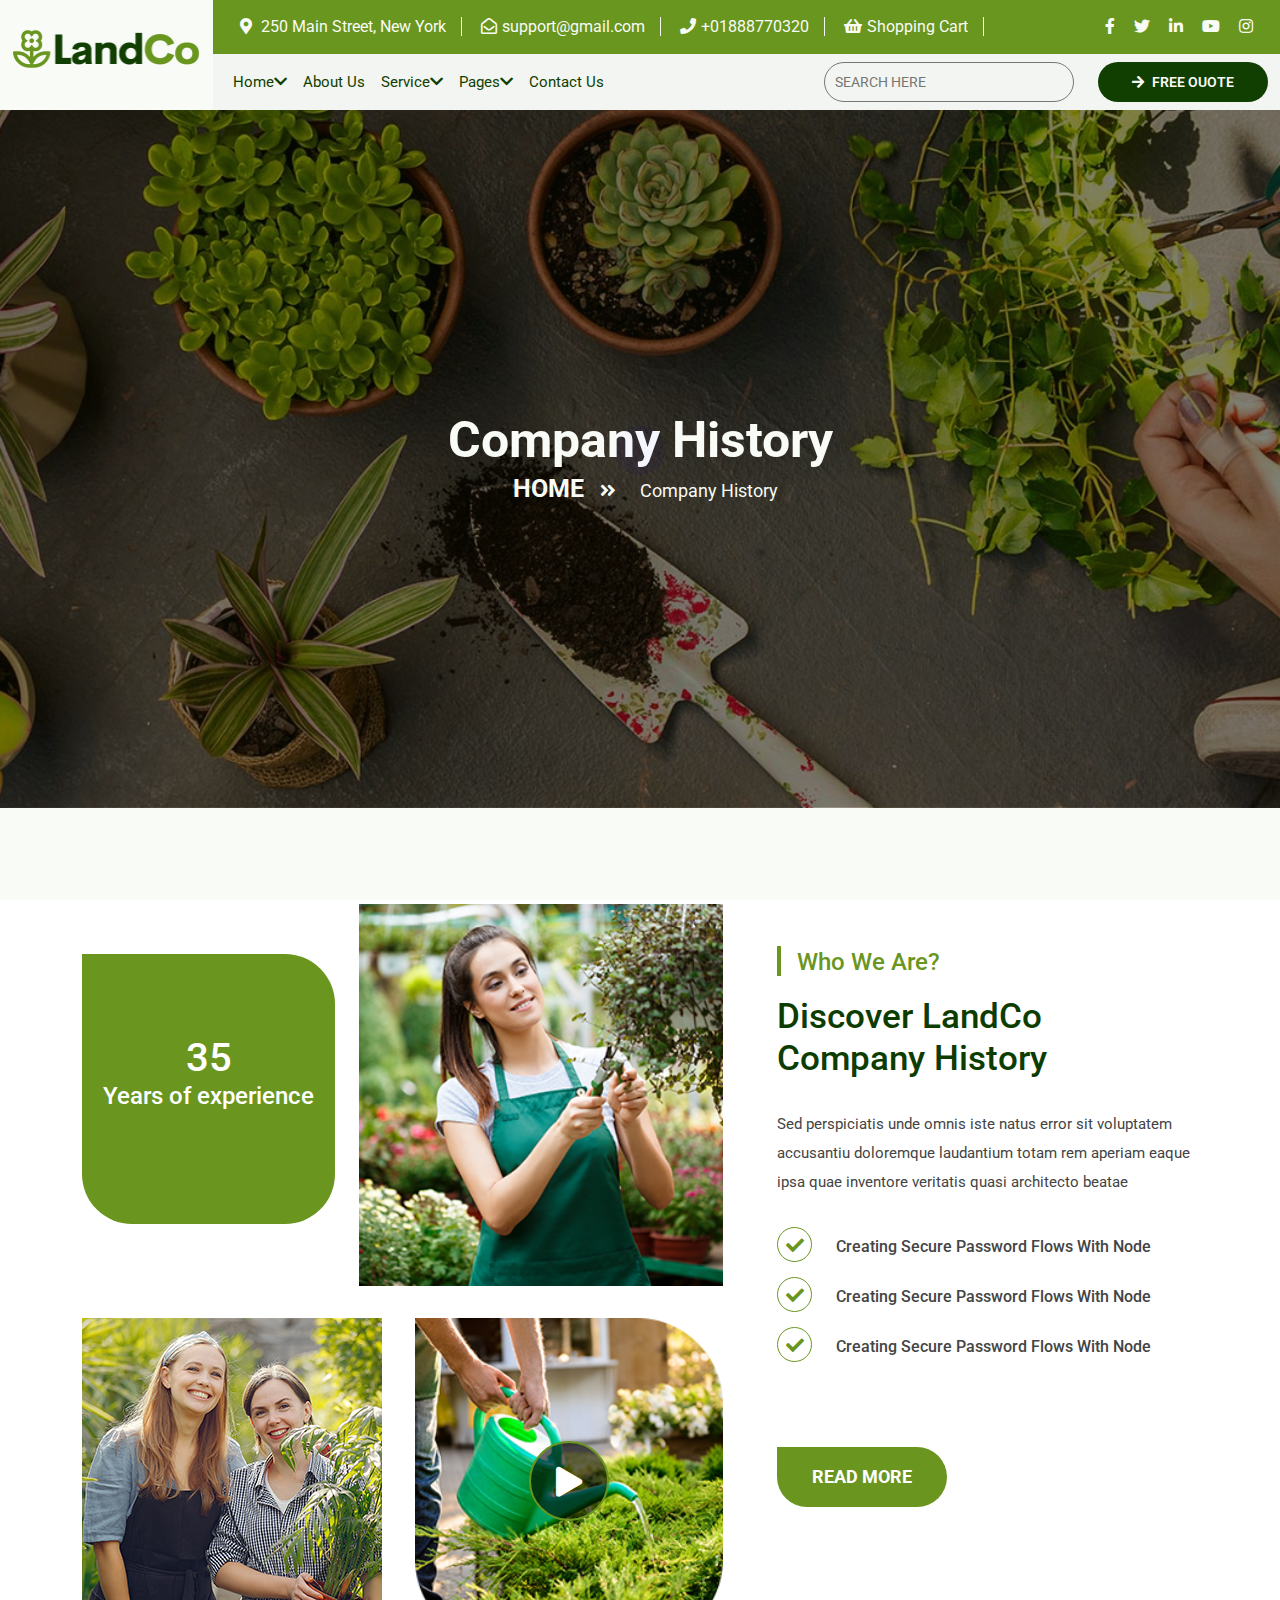
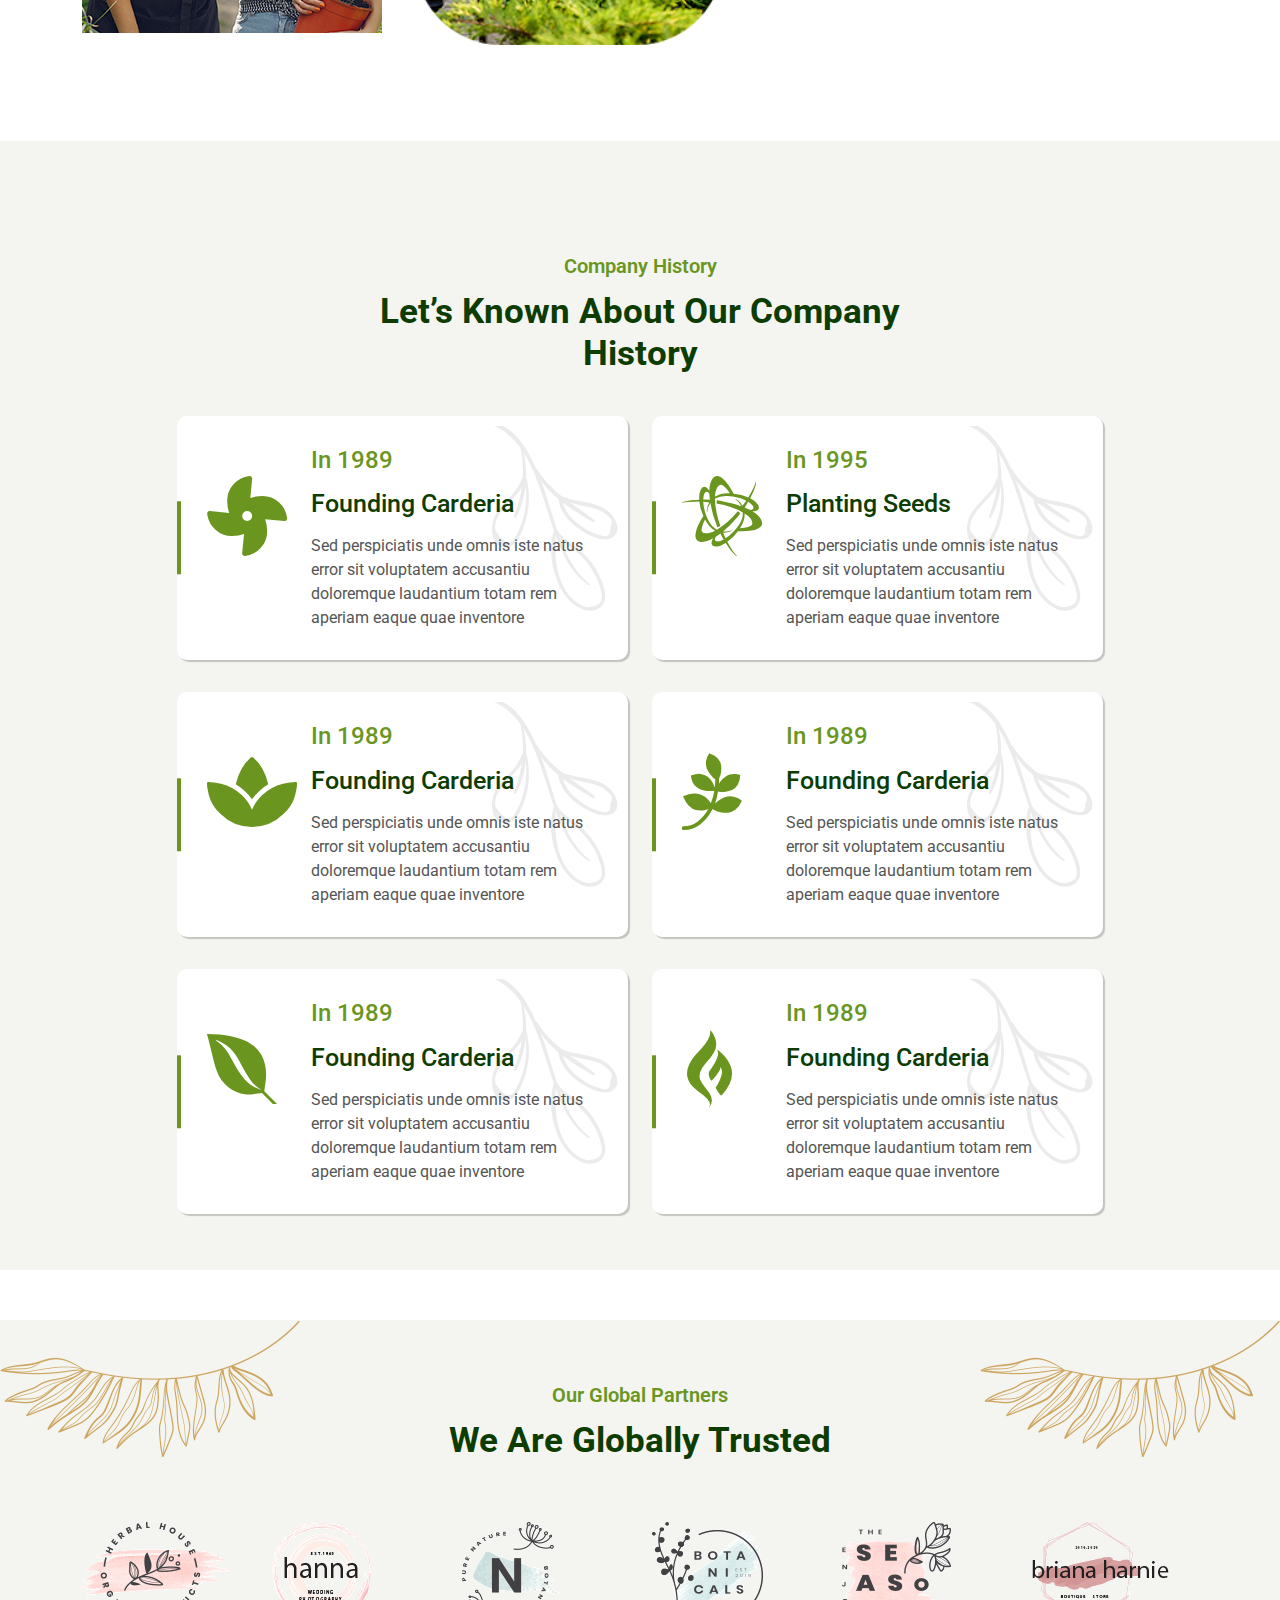
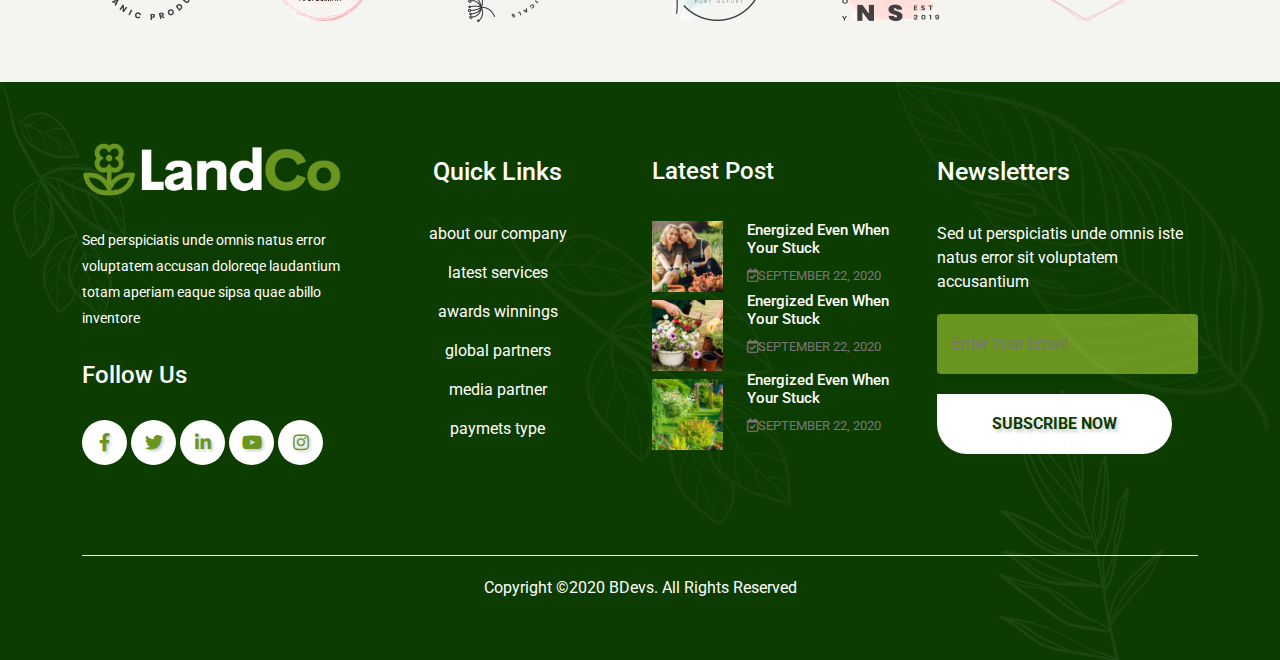
<file: company.html>
<!doctype html>
<html lang="en">
  <head>
    <!-- Required meta tags -->
    <meta charset="utf-8">
    <meta name="viewport" content="width=device-width, initial-scale=1">

    <link rel="preconnect" href="https://fonts.gstatic.com">
    <link href="https://fonts.googleapis.com/css2?family=Roboto:wght@300;400;500;700;900&display=swap" rel="stylesheet">
    <link rel="stylesheet" href="https://pro.fontawesome.com/releases/v5.10.0/css/all.css">
   <link rel="stylesheet" href="css/slick.css">
   <link rel="stylesheet" href="css/bootstrap.min.css">
   <link rel="stylesheet" href="css/style.css">
    <title>Hello, world!</title>
  </head>
  <body>
      <!-- preloder -->
      <div id="loading">
        <div id="loading-center">
        <div id="loading-center-absolute">
        <div class="object" id="object_one"></div>
        <div class="object" id="object_two"></div>
        <div class="object" id="object_three"></div>
        <div class="object" id="object_four"></div>
        <div class="object" id="object_five"></div>
        <div class="object" id="object_six"></div>
        <div class="object" id="object_seven"></div>
        <div class="object" id="object_eight"></div>
        <div class="object" id="object_big"></div>
        </div>
        </div>
         
        </div>
   


<!-- ============================================= -->
                <!-- top header nav  html part start -->
<!-- ============================================= -->
<section id="top-header">
    <div class="container-fluid">
        <div class="row">
            <div class="col-lg-2">
                <div class="top-header-img">
                <img src="imges/logoo.png" alt="" class=" w-100">
            </div>
            </div>
            <div class="col-lg-10">
            <div class="row">
                <div class="col-lg-9 top-color">
                    <div class="top-header-item">
                <a href="#"><i class="fas fa-map-marker-alt"></i> 250 Main Street, New York</a>
                 <a href="#"><i class="far fa-envelope-open"></i>support@gmail.com</a>
                 <a href="#"><i class="fas fa-phone"></i>+01888770320</a>
                 <a href="#"><i class="fas fa-shopping-basket"></i>Shopping Cart</a>
                    </div>
                </div>
                <div class="col-lg-3 top-color">
                <div class="top-header-icon text-end">
                    <a href="#"><i class="fab fa-facebook-f"></i></a>
                    <a href="#"><i class="fab fa-twitter"></i></a>
                    <a href="#"><i class="fab fa-linkedin-in"></i></a>
                    <a href="#"><i class="fab fa-youtube"></i></a>
                    <a href="#"><i class="fab fa-instagram"></i></a>
                </div> 
            </div>
                <!-- nav bar start -->
                <nav class="navbar navbar-expand-lg navbar-light bg-light"> 
                      <button class="navbar-toggler" type="button" data-bs-toggle="collapse" data-bs-target="#main-menu" aria-controls="main-menu" aria-expanded="false" aria-label="Toggle navigation">
                        <span class="navbar-toggler-icon"></span>
                      </button>
                      <div class="collapse navbar-collapse" id="main-menu">
                        <ul class="navbar-nav me-auto mb-2 mb-lg-0">
                          <li class="nav-item">
                            <a class="nav-link active" aria-current="page" href="index.html">Home<i class="fas fa-chevron-down"></i></a>
                            <ul>
                                <li><a href="index.html">Home Style 01</a></li>
                                <li><a href="home1.html">Home Style 02</a></li>
                                <li><a href="#">Home Style 03</a></li>
                            </ul>
                          </li>
                          <li class="nav-item">
                            <a class="nav-link" href="aboutUs.html">About Us</a>
                          </li>
                          <li class="nav-item">
                            <a class="nav-link" href="#">Service<i class="fas fa-chevron-down"></i></a>
                            <ul>
                                <li><a href="#">Services Style 01</a></li>
                                <li><a href="#">Service Style 02</a></li>
                                <li><a href="#">Service Details</a></li>
                            </ul>
                          </li>
                          <li class="nav-item">
                            <a class="nav-link" href="#">Pages<i class="fas fa-chevron-down"></i></a>
                            <ul>
                                <li><a href="#">Company History</a></li>
                                <li><a href="#">Blog</a></li>
                                <li><a href="#">FAQ</a></li>
                                <li><a href="#">Gallery 2 Columns</a></li>
                                <li><a href="#">Gallery Full Width</a></li>
                                <li><a href="#">Gallery Grid</a></li>
                                <li><a href="#">Project Details</a></li>
                                <li><a href="#">Shop</a></li>
                                <li><a href="#">Our Team</a></li>
                                <li><a href="#">Team Details</a></li>
                                <li><a href="#">Pricing Plan</a></li>
                            </ul>
                          </li>
                          <li class="nav-item">
                            <a class="nav-link" href="#">Contact Us</a>
                          </li> 
                        </ul>
                        <form class="d-flex">
                            <div class="top-header-sch">
                            <input type="text" placeholder="SEARCH HERE">
                        </div>
                        <div class="top-header-btn ms-4">
                           <a href="#"><i class="fas fa-arrow-right me-2"></i>FREE OUOTE</a>
                        </div>
                          </form>
                      </div>
                  </nav>
                 <!-- nav bar end -->
            </div>
        </div>             
            </div>
        </div>
    </div>
</section>
<!-- ============================================= -->
                <!-- top header nav  html part end -->
<!-- ============================================= -->


<!-- ============================================= -->
                <!-- banner html part start -->
<!-- ============================================= -->

<section id="about-US" style="background: linear-gradient(rgba(0,0,0,0.5),rgba(0,0,0,0.5)),url(imges/aboutus.jpg);">
    <div class="container">
        <div class="row justify-content-center">
            <div class="col-lg-6 text-center">
                <div class="about-us-item">
                    <h2>Company History</h2>
                    <a href="index.html" class="abo">HOME <i class="fas fa-angle-double-right"></i></a>
                    <a href="#">Company History</a>
                </div>
            </div>
        </div>
    </div>
    </section>
<!-- ============================================= -->
                <!-- banner html part end -->
<!-- ============================================= -->




<!-- ============================================= -->
        <!-- Company History html part start -->
<!-- ============================================= -->
<section id="company-history">
<div class="container">
    <div class="row">
        <div class="col-lg-7">
            <div class="row justify-content-end">
                <div class="col-lg-5 my-3">
                    <div class="company-his-ico">
                        <h2>35</h2>
                        <h6>Years of experience</h6>
                    </div>
                </div>
                <div class="col-lg-7 my-3">
                    <div class="conpany-his-img1">
                        <img src="imges/company1.jpg" alt="" class=" w-100">
                    </div>
                </div>
                <div class="col-lg-6 my-3">
                    <img src="imges/company2.jpg" alt="">
                </div>
                <div class="col-lg-6 text-end my-3">
                    <div class="company-img3">
                        <img src="imges/company3.png" alt="" class=" w-100">
                        <div class="conpany-history-icon1">
                            <a href="#"><i class="fas fa-play"></i></a>
                        </div>
                    </div>
                </div>
            </div>
        </div>
        <div class="col-lg-5">
            <div class="company-history-items">
                <h5>Who We Are?</h5>
                <h2>Discover LandCo Company History</h2>
                <p>Sed perspiciatis unde omnis iste natus error sit voluptatem accusantiu doloremque laudantium totam rem aperiam eaque ipsa quae inventore veritatis quasi architecto beatae</p>
                <h6> <a href="#"><i class="fas fa-check"></i></a> Creating Secure Password Flows With Node</h6>
                <h6> <a href="#"><i class="fas fa-check"></i></a> Creating Secure Password Flows With Node</h6>
                <h6> <a href="#"><i class="fas fa-check"></i></a> Creating Secure Password Flows With Node</h6>
            </div>
            <div class="company-btn">
                <a href="#">READ MORE</a>
            </div>
        </div>
    </div>
</div>
</section>
<!-- ============================================= -->
        <!--Company History html part end -->
<!-- ============================================= -->




<!-- ============================================= -->
                <!--  Known  html part start -->
<!-- ============================================= -->
<section id="Known">
<div class="container">
    <div class="row justify-content-center">
        <div class="col-lg-6 text-center">
            <div class="exlpore-heding">
            <p>Company History</p>
            <h2>Let’s Known About Our Company History</h2>
        </div>
        </div>
    </div>
    <div class="row justify-content-center">
        <div class="col-lg-5 my-3">
            <div class="company-known-item">
                <div class="company-shep">
                    <img src="imges/aboutus14.png" alt="">
                </div>
                <div class="row">
                    <div class="col-lg-3">
                        <div class="company-know-icon">
                            <a href="#"><i class="fas fa-fan"></i></a>
                        </div>
                    </div>
                    <div class="col-lg-9">
                        <div class="company-know-card">
                            <h4>In 1989</h4>
                            <h3>Founding Carderia</h3>
                            <p>Sed perspiciatis unde omnis iste natus error sit voluptatem accusantiu doloremque laudantium totam rem aperiam eaque quae inventore</p>
                        </div>
                    </div>
                </div>
            </div>
        </div>
        <div class="col-lg-5  my-3">
            <div class="company-known-item">
                <div class="company-shep">
                    <img src="imges/aboutus14.png" alt="">
                </div>
                <div class="row">
                    <div class="col-lg-3">
                        <div class="company-know-icon">
                            <a href="#"><i class="fab fa-battle-net"></i></a>
                        </div>
                    </div>
                    <div class="col-lg-9">
                        <div class="company-know-card">
                            <h4>In 1995</h4>
                            <h3>Planting Seeds</h3>
                            <p>Sed perspiciatis unde omnis iste natus error sit voluptatem accusantiu doloremque laudantium totam rem aperiam eaque quae inventore</p>
                        </div>
                    </div>
                </div>
            </div>
        </div>
        <div class="col-lg-5 my-3">
            <div class="company-known-item">
                <div class="company-shep">
                    <img src="imges/aboutus14.png" alt="">
                </div>
                <div class="row">
                    <div class="col-lg-3">
                        <div class="company-know-icon">
                            <a href="#"><i class="fas fa-spa"></i></a>
                        </div>
                    </div>
                    <div class="col-lg-9">
                        <div class="company-know-card">
                            <h4>In 1989</h4>
                            <h3>Founding Carderia</h3>
                            <p>Sed perspiciatis unde omnis iste natus error sit voluptatem accusantiu doloremque laudantium totam rem aperiam eaque quae inventore</p>
                        </div>
                    </div>
                </div>
            </div>
        </div>
        <div class="col-lg-5 my-3">
            <div class="company-known-item">
                <div class="company-shep">
                    <img src="imges/aboutus14.png" alt="">
                </div>
                <div class="row">
                    <div class="col-lg-3">
                        <div class="company-know-icon">
                            <a href="#"><i class="fab fa-pagelines"></i></a>
                        </div>
                    </div>
                    <div class="col-lg-9">
                        <div class="company-know-card">
                            <h4>In 1989</h4>
                            <h3>Founding Carderia</h3>
                            <p>Sed perspiciatis unde omnis iste natus error sit voluptatem accusantiu doloremque laudantium totam rem aperiam eaque quae inventore</p>
                        </div>
                    </div>
                </div>
            </div>
        </div>
        <div class="col-lg-5 my-3">
            <div class="company-known-item">
                <div class="company-shep">
                    <img src="imges/aboutus14.png" alt="">
                </div>
                <div class="row">
                    <div class="col-lg-3">
                        <div class="company-know-icon">
                            <a href="#"><i class="fab fa-envira"></i></a>
                        </div>
                    </div>
                    <div class="col-lg-9">
                        <div class="company-know-card">
                            <h4>In 1989</h4>
                            <h3>Founding Carderia</h3>
                            <p>Sed perspiciatis unde omnis iste natus error sit voluptatem accusantiu doloremque laudantium totam rem aperiam eaque quae inventore</p>
                        </div>
                    </div>
                </div>
            </div>
        </div>
        <div class="col-lg-5 my-3">
            <div class="company-known-item">
                <div class="company-shep">
                    <img src="imges/aboutus14.png" alt="">
                </div>
                <div class="row">
                    <div class="col-lg-3">
                        <div class="company-know-icon">
                            <a href="#"><i class="fab fa-gripfire"></i></a>
                        </div>
                    </div>
                    <div class="col-lg-9">
                        <div class="company-know-card">
                            <h4>In 1989</h4>
                            <h3>Founding Carderia</h3>
                            <p>Sed perspiciatis unde omnis iste natus error sit voluptatem accusantiu doloremque laudantium totam rem aperiam eaque quae inventore</p>
                        </div>
                    </div>
                </div>
            </div>
        </div>
    </div>
</div>
</section>
 <!-- ============================================= -->
             <!--  Known  html part end -->
<!-- ============================================= -->
    













<!-- ============================================= -->
        <!-- Always html part start -->
<!-- ============================================= -->

 <!-- ============================================= -->
        <!-- Always html part end -->
<!-- ============================================= -->


<!-- ============================================= -->
        <!-- Articles html part start -->
<!-- ============================================= -->

<!-- ============================================= -->
            <!-- Articles html part end -->
<!-- ============================================= -->


<!-- ============================================= -->
            <!-- logo html part start -->
<!-- ============================================= -->
<section id="logo" class="logoooo">
    <div class="logo-shep1">
        <img src="imges/leaf9.png" alt="">
    </div>
    <div class="logo-shep2">
        <img src="imges/leaf9.png" alt="">
    </div>
    <div class="container">
        <div class="row justify-content-center">
            <div class="col-lg-5 text-center articlese">
                <div class="exlpore-heding">
                <p>Our Global Partners</p>
                <h2>We Are Globally Trusted</h2>
            </div>
            </div>
        </div>
        <div class="row">
            <div class="col-lg-2">
                <img src="imges/brand1.png" alt="">
            </div>
            <div class="col-lg-2">
                <img src="imges/brand2.png" alt="">
            </div>
            <div class="col-lg-2">
                <img src="imges/brand3.png" alt="">
            </div>
            <div class="col-lg-2">
                <img src="imges/brand4.png" alt="">
            </div>
            <div class="col-lg-2">
                <img src="imges/brand5.png" alt="">
            </div>
            <div class="col-lg-2">
                <img src="imges/brand6.png" alt="">
            </div>
        </div>
    </div>
</section>
<!-- ============================================= -->
            <!-- logo html part end -->
<!-- ============================================= -->


<!-- ============================================= -->
            <!-- footer html part start -->
<!-- ============================================= -->
<footer class="footer">
    <div class="fotter-shep1 shepimg">
        <img src="imges/footer4.png" alt="">
    </div>
    <div class="fotter-shep2 shepimg">
        <img src="imges/fotter2.png" alt="">
    </div>
    <div class="fotter-shep3 shepimg">
        <img src="imges/shep2.png" alt="">
    </div>
    <div class="fotter-shep4 shepimg">
        <img src="imges/shep1.png" alt="">
    </div>
    <div class="container">
        <div class="row justify-content-center">
            <div class="col-lg-3">
                <div class="fotter-logo">
                    <img src="imges/logo3.png" alt="" class=" w-100">
                    <p>Sed perspiciatis unde omnis natus error voluptatem accusan doloreqe laudantium totam aperiam eaque sipsa quae abillo inventore</p>
                    <h4>Follow Us</h4>
                    <div class="footer-icon">
                        <a href="#"><i class="fab fa-facebook-f"></i></a>
                        <a href="#"><i class="fab fa-twitter"></i></a>
                        <a href="#"><i class="fab fa-linkedin-in"></i></a>
                        <a href="#"><i class="fab fa-youtube"></i></a>
                        <a href="#"><i class="fab fa-instagram"></i></a>
                    </div>
                </div>
            </div>
            <div class="col-lg-3 text-center">
                <div class="foter-item">
                    <h3>Quick Links</h3>
                    <p>about our company</p>
                    <p>latest services</p>
                    <p>awards winnings</p>
                    <p>global partners</p>
                    <p>media partner</p>
                    <p>paymets type</p>
                </div>
            </div>
            <div class="col-lg-3">
                <div class="fotter-im">
                    <h4>Latest Post</h4>
                    <div class="row">
                        <div class="col-lg-4">
                            <img src="imges/blog19-150x150.jpg" alt="" class=" w-100">
                        </div>
                        <div class="col-lg-8 september">
                            <h6>energized even when your stuck</h6>
                            <a href="#"><i class="far fa-calendar-check"></i>SEPTEMBER 22, 2020</a>
                        </div>
                        <div class="col-lg-4 mt-2">
                     <img src="imges/blog21-150x150.jpg" alt="" class=" w-100">
                        </div>
                        <div class="col-lg-8 september">
                            <h6>energized even when your stuck</h6>
                            <a href="#"><i class="far fa-calendar-check"></i>SEPTEMBER 22, 2020</a>
                        </div>
                        <div class="col-lg-4 mt-2">
                    <img src="imges/blog20-150x150.jpg" alt="" class=" w-100">
                        </div>
                        <div class="col-lg-8 september">
                            <h6>energized even when your stuck</h6>
                            <a href="#"><i class="far fa-calendar-check"></i>SEPTEMBER 22, 2020</a>
                        </div>
                    </div>
                </div>
            </div>
            <div class="col-lg-3">
                <div class="fotter-input">
                    <h4>Newsletters</h4>
                    <p>Sed ut perspiciatis unde omnis iste natus error sit voluptatem accusantium</p>
                    <div class="fotter-inpu">
                        <input type="email" placeholder="Enter Your Email">
                    </div>
                    <a href="#">subscribe now</a>
                </div>
            </div>
        </div>
        <div class="bord"></div>
        <div class="row justify-content-center">
            <div class="col-lg-7 text-center copy">
                <p>Copyright ©2020 BDevs. All Rights Reserved</p>
            </div>
        </div>
    </div>
</footer>
<!-- ============================================= -->
            <!-- footer html part end -->
<!-- ============================================= -->








    <!-- Optional JavaScript -->
    <!-- Popper.js first, then Bootstrap JS -->
    <script src="js/jquery-1.12.4.min.js"></script>
    <script src="https://cdn.jsdelivr.net/npm/popper.js@1.16.0/dist/umd/popper.min.js" integrity="sha384-Q6E9RHvbIyZFJoft+2mJbHaEWldlvI9IOYy5n3zV9zzTtmI3UksdQRVvoxMfooAo" crossorigin="anonymous"></script>
    <script src="https://stackpath.bootstrapcdn.com/bootstrap/5.0.0-alpha1/js/bootstrap.min.js" integrity="sha384-oesi62hOLfzrys4LxRF63OJCXdXDipiYWBnvTl9Y9/TRlw5xlKIEHpNyvvDShgf/" crossorigin="anonymous"></script>
    <script src="js/bootstrap.bundle.min.js"></script>
    <script src="js/slick.min.js"></script>
    <script src="js/waypoints.min.js"></script>
    <script src="js/jquery.counterup.min.js"></script>
    <script src="js/jquery.scrollUp.min.js"></script>
    <script src="js/script.js"></script>
  </body>
</html>
</file>
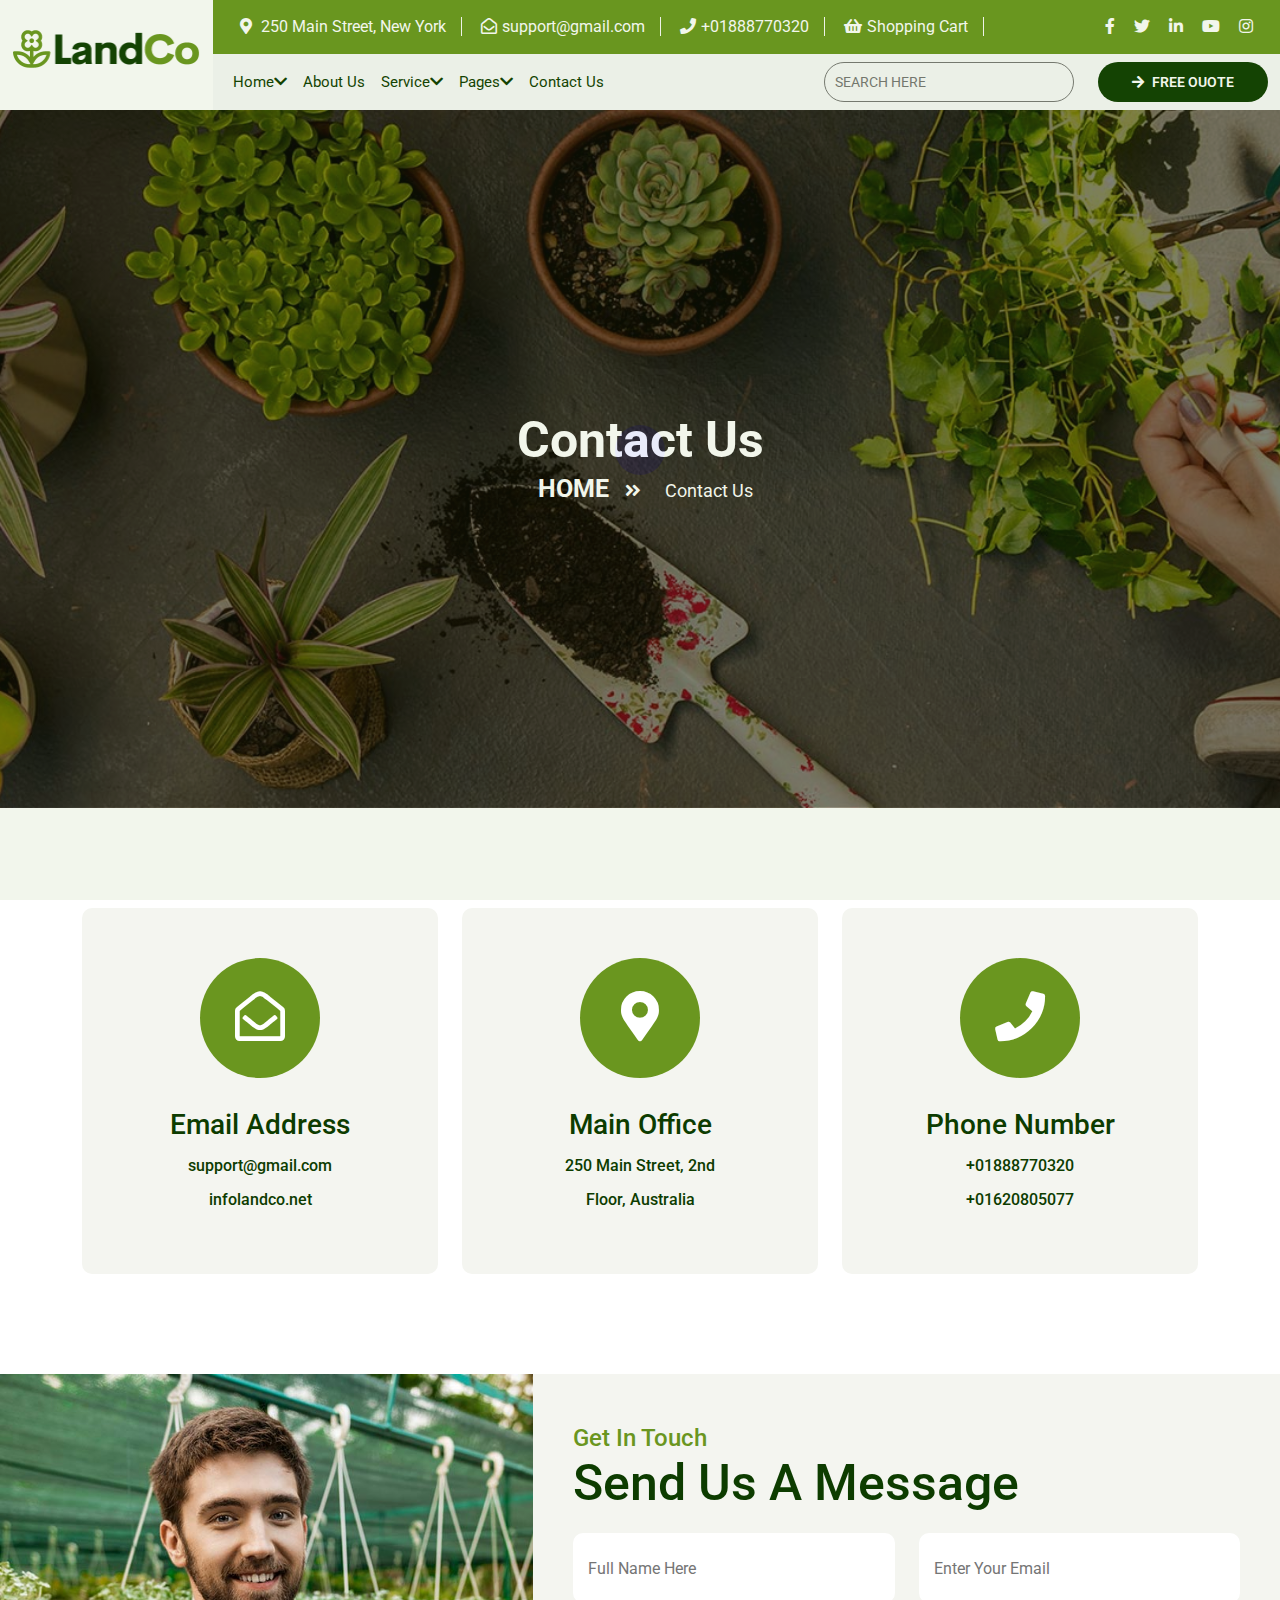
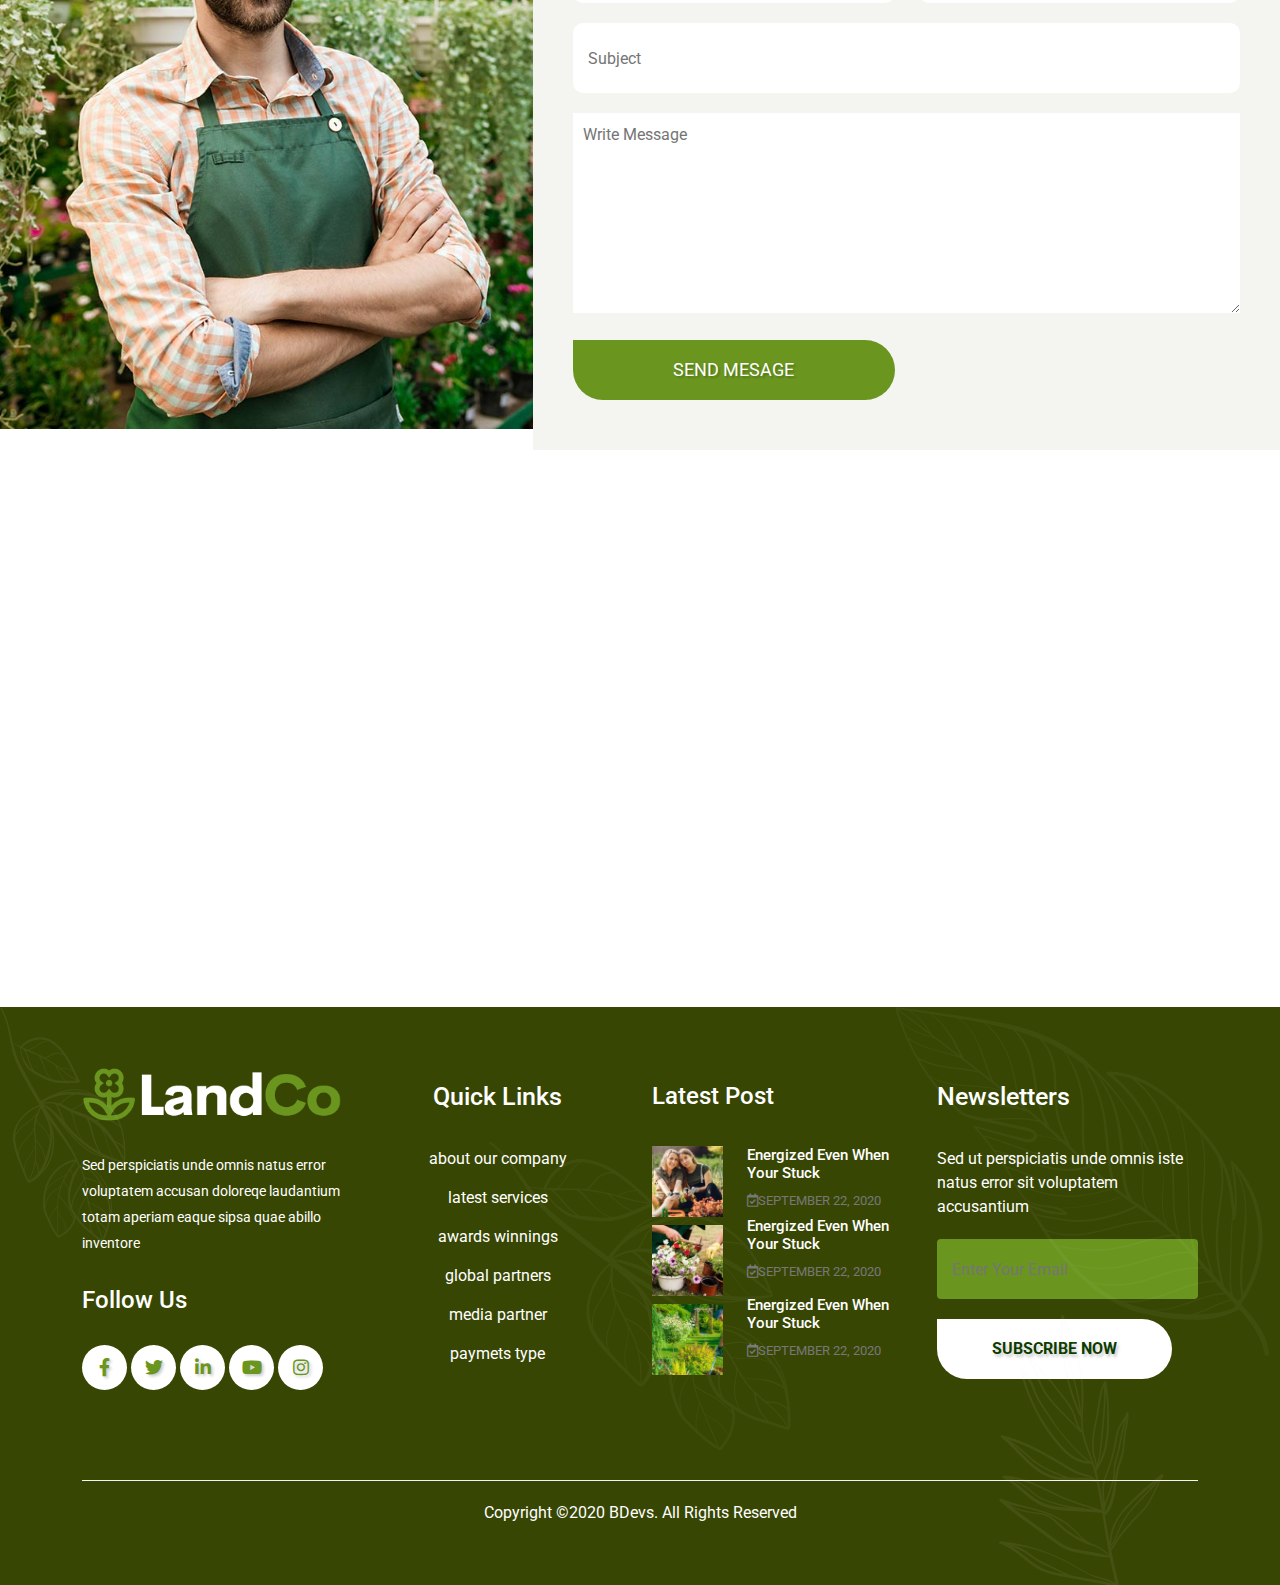
<file: contact.html>
<!doctype html>
<html lang="en">
  <head>
    <!-- Required meta tags -->
    <meta charset="utf-8">
    <meta name="viewport" content="width=device-width, initial-scale=1">

    <link rel="preconnect" href="https://fonts.gstatic.com">
    <link href="https://fonts.googleapis.com/css2?family=Roboto:wght@300;400;500;700;900&display=swap" rel="stylesheet">
    <link rel="stylesheet" href="https://pro.fontawesome.com/releases/v5.10.0/css/all.css">
   <link rel="stylesheet" href="css/slick.css">
   <link rel="stylesheet" href="css/bootstrap.min.css">
   <link rel="stylesheet" href="css/style.css">
    <title>Hello, world!</title>
  </head>
  <body>
      <!-- preloder -->
      <div id="loading">
        <div id="loading-center">
        <div id="loading-center-absolute">
        <div class="object" id="object_one"></div>
        <div class="object" id="object_two"></div>
        <div class="object" id="object_three"></div>
        <div class="object" id="object_four"></div>
        <div class="object" id="object_five"></div>
        <div class="object" id="object_six"></div>
        <div class="object" id="object_seven"></div>
        <div class="object" id="object_eight"></div>
        <div class="object" id="object_big"></div>
        </div>
        </div>
         
        </div>
   


<!-- ============================================= -->
                <!-- top header nav  html part start -->
<!-- ============================================= -->
<section id="top-header">
    <div class="container-fluid">
        <div class="row">
            <div class="col-lg-2">
                <div class="top-header-img">
                <img src="imges/logoo.png" alt="" class=" w-100">
            </div>
            </div>
            <div class="col-lg-10">
            <div class="row">
                <div class="col-lg-9 top-color">
                    <div class="top-header-item">
                <a href="#"><i class="fas fa-map-marker-alt"></i> 250 Main Street, New York</a>
                 <a href="#"><i class="far fa-envelope-open"></i>support@gmail.com</a>
                 <a href="#"><i class="fas fa-phone"></i>+01888770320</a>
                 <a href="#"><i class="fas fa-shopping-basket"></i>Shopping Cart</a>
                    </div>
                </div>
                <div class="col-lg-3 top-color">
                <div class="top-header-icon text-end">
                    <a href="#"><i class="fab fa-facebook-f"></i></a>
                    <a href="#"><i class="fab fa-twitter"></i></a>
                    <a href="#"><i class="fab fa-linkedin-in"></i></a>
                    <a href="#"><i class="fab fa-youtube"></i></a>
                    <a href="#"><i class="fab fa-instagram"></i></a>
                </div> 
            </div>
                <!-- nav bar start -->
                <nav class="navbar navbar-expand-lg navbar-light bg-light"> 
                      <button class="navbar-toggler" type="button" data-bs-toggle="collapse" data-bs-target="#main-menu" aria-controls="main-menu" aria-expanded="false" aria-label="Toggle navigation">
                        <span class="navbar-toggler-icon"></span>
                      </button>
                      <div class="collapse navbar-collapse" id="main-menu">
                        <ul class="navbar-nav me-auto mb-2 mb-lg-0">
                          <li class="nav-item">
                            <a class="nav-link active" aria-current="page" href="index.html">Home<i class="fas fa-chevron-down"></i></a>
                            <ul>
                                <li><a href="index.html">Home Style 01</a></li>
                                <li><a href="home1.html">Home Style 02</a></li>
                                <li><a href="#">Home Style 03</a></li>
                            </ul>
                          </li>
                          <li class="nav-item">
                            <a class="nav-link" href="aboutUs.html">About Us</a>
                          </li>
                          <li class="nav-item">
                            <a class="nav-link" href="#">Service<i class="fas fa-chevron-down"></i></a>
                            <ul>
                                <li><a href="#">Services Style 01</a></li>
                                <li><a href="#">Service Style 02</a></li>
                                <li><a href="#">Service Details</a></li>
                            </ul>
                          </li>
                          <li class="nav-item">
                            <a class="nav-link" href="#">Pages<i class="fas fa-chevron-down"></i></a>
                            <ul>
                                <li><a href="#">Company History</a></li>
                                <li><a href="#">Blog</a></li>
                                <li><a href="#">FAQ</a></li>
                                <li><a href="#">Gallery 2 Columns</a></li>
                                <li><a href="#">Gallery Full Width</a></li>
                                <li><a href="#">Gallery Grid</a></li>
                                <li><a href="#">Project Details</a></li>
                                <li><a href="#">Shop</a></li>
                                <li><a href="#">Our Team</a></li>
                                <li><a href="#">Team Details</a></li>
                                <li><a href="#">Pricing Plan</a></li>
                            </ul>
                          </li>
                          <li class="nav-item">
                            <a class="nav-link" href="#">Contact Us</a>
                          </li> 
                        </ul>
                        <form class="d-flex">
                            <div class="top-header-sch">
                            <input type="text" placeholder="SEARCH HERE">
                        </div>
                        <div class="top-header-btn ms-4">
                           <a href="#"><i class="fas fa-arrow-right me-2"></i>FREE OUOTE</a>
                        </div>
                          </form>
                      </div>
                  </nav>
                 <!-- nav bar end -->
            </div>
        </div>             
            </div>
        </div>
    </div>
</section>
<!-- ============================================= -->
                <!-- top header nav  html part end -->
<!-- ============================================= -->



<!-- ============================================= -->
                <!-- banner html part start -->
<!-- ============================================= -->

<section id="about-US" style="background: linear-gradient(rgba(0,0,0,0.5),rgba(0,0,0,0.5)),url(imges/aboutus.jpg);">
    <div class="container">
        <div class="row justify-content-center">
            <div class="col-lg-6 text-center">
                <div class="about-us-item">
                    <h2>Contact Us</h2>
                    <a href="index.html" class="abo">HOME <i class="fas fa-angle-double-right"></i></a>
                    <a href="#">Contact Us</a>
                </div>
            </div>
        </div>
    </div>
    </section>
<!-- ============================================= -->
                <!-- banner html part end -->
<!-- ============================================= -->



<!-- ============================================= -->
         <!-- contact-part1 html part start -->
<!-- ============================================= -->
<section id="contact-part1">
<div class="container">
  <div class="row">
    <div class="col-lg-4">
      <div class="contact-part1-item">
        <div class="contact-part1-icon">
          <a href="#"><i class="far fa-envelope-open"></i></a>
        </div>
        <h3>Email Address</h3>
        <h6>support@gmail.com</h6>
        <h6>infolandco.net</h6>
      </div>
    </div>
    <div class="col-lg-4">
      <div class="contact-part1-item">
        <div class="contact-part1-icon">
          <a href="#"><i class="fas fa-map-marker-alt"></i></a>
        </div>
        <h3>Main Office</h3>
        <h6>250 Main Street, 2nd</h6>
        <h6>Floor, Australia</h6>
      </div>
    </div>
    <div class="col-lg-4">
      <div class="contact-part1-item">
        <div class="contact-part1-icon">
          <a href="#"><i class="fas fa-phone"></i></a>
        </div>
        <h3>Phone Number</h3>
        <h6>+01888770320</h6>
        <h6>+01620805077</h6>
      </div>
    </div>
  </div>
</div>
</section>
<!-- ============================================= -->
            <!-- contact-part1 html part end -->
<!-- ============================================= -->



<!-- ============================================= -->
            <!-- contact-part2 part start -->
<!-- ============================================= -->
<section id="contact-part2">
<div class="row mx-0">
<div class="col-lg-5 m-0 p-0">
  <img src="imges/ak7.jpg" alt="" class=" w-100">
</div>
<div class="col-lg-7 m-0 p-0 contact-part2-form">
  <div class="contact-part2-heading">
    <h4>Get In Touch</h4>
    <h2>Send Us A Message</h2>
    <form action="">
  <div class="row">
    <div class="col-lg-6 ">
      <div class="contact-part2-input">
        <input type="name" placeholder="Full Name Here">
      </div>
    </div>
    <div class="col-lg-6 ">
      <div class="contact-part2-input">
        <input type="email" placeholder="Enter Your Email">
      </div>
    </div>
    <div class="col-lg-12">
      <div class="contact-part2-input">
        <input type="" placeholder="Subject">
      </div>
    </div>
    <div class="col-lg-12">
      <div class="contact-part2-text">
        <textarea name="" placeholder="Write Message"></textarea>
      </div>
    </div>
    <div class="col-lg-6">
      <div class="contact-part2-btn">
        <a href="#">SEND MESAGE</a>
      </div>
    </div>
    </div>
  </form>
  </div>
</div>
</div>
</section>
<!-- ============================================= -->
            <!-- contact-part2 html part end -->
<!-- ============================================= -->



<!-- ============================================= -->
            <!-- contact map html part Start -->
<!-- ============================================= -->
<section id="map">
  <iframe src="https://www.google.com/maps/embed?pb=!1m18!1m12!1m3!1d6205.035833114991!2d91.84187771835695!3d22.37112805731506!2m3!1f0!2f0!3f0!3m2!1i1024!2i768!4f13.1!3m3!1m2!1s0x30acd8a64095dfd3%3A0x5015cc5bcb6905d9!2z4Kaa4Kaf4KeN4Kaf4KaX4KeN4Kaw4Ka-4Kau!5e0!3m2!1sbn!2sbd!4v1611184959127!5m2!1sbn!2sbd" width="100%" height="550" frameborder="0" style="border:0;" allowfullscreen="" aria-hidden="false" tabindex="0"></iframe>
</section>
<!-- ============================================= -->
            <!-- contact map html part end -->
<!-- ============================================= -->





<!-- ============================================= -->
            <!-- footer html part start -->
<!-- ============================================= -->
<footer class="footer footer1">
    <div class="fotter-shep1 shepimg">
        <img src="imges/footer4.png" alt="">
    </div>
    <div class="fotter-shep2 shepimg">
        <img src="imges/fotter2.png" alt="">
    </div>
    <div class="fotter-shep3 shepimg">
        <img src="imges/shep2.png" alt="">
    </div>
    <div class="fotter-shep4 shepimg">
        <img src="imges/shep1.png" alt="">
    </div>
    <div class="container">
        <div class="row justify-content-center">
            <div class="col-lg-3">
                <div class="fotter-logo">
                    <img src="imges/logo3.png" alt="" class=" w-100">
                    <p>Sed perspiciatis unde omnis natus error voluptatem accusan doloreqe laudantium totam aperiam eaque sipsa quae abillo inventore</p>
                    <h4>Follow Us</h4>
                    <div class="footer-icon">
                        <a href="#"><i class="fab fa-facebook-f"></i></a>
                        <a href="#"><i class="fab fa-twitter"></i></a>
                        <a href="#"><i class="fab fa-linkedin-in"></i></a>
                        <a href="#"><i class="fab fa-youtube"></i></a>
                        <a href="#"><i class="fab fa-instagram"></i></a>
                    </div>
                </div>
            </div>
            <div class="col-lg-3 text-center">
                <div class="foter-item">
                    <h3>Quick Links</h3>
                    <p>about our company</p>
                    <p>latest services</p>
                    <p>awards winnings</p>
                    <p>global partners</p>
                    <p>media partner</p>
                    <p>paymets type</p>
                </div>
            </div>
            <div class="col-lg-3">
                <div class="fotter-im">
                    <h4>Latest Post</h4>
                    <div class="row">
                        <div class="col-lg-4">
                            <img src="imges/blog19-150x150.jpg" alt="" class=" w-100">
                        </div>
                        <div class="col-lg-8 september">
                            <h6>energized even when your stuck</h6>
                            <a href="#"><i class="far fa-calendar-check"></i>SEPTEMBER 22, 2020</a>
                        </div>
                        <div class="col-lg-4 mt-2">
                     <img src="imges/blog21-150x150.jpg" alt="" class=" w-100">
                        </div>
                        <div class="col-lg-8 september">
                            <h6>energized even when your stuck</h6>
                            <a href="#"><i class="far fa-calendar-check"></i>SEPTEMBER 22, 2020</a>
                        </div>
                        <div class="col-lg-4 mt-2">
                    <img src="imges/blog20-150x150.jpg" alt="" class=" w-100">
                        </div>
                        <div class="col-lg-8 september">
                            <h6>energized even when your stuck</h6>
                            <a href="#"><i class="far fa-calendar-check"></i>SEPTEMBER 22, 2020</a>
                        </div>
                    </div>
                </div>
            </div>
            <div class="col-lg-3">
                <div class="fotter-input">
                    <h4>Newsletters</h4>
                    <p>Sed ut perspiciatis unde omnis iste natus error sit voluptatem accusantium</p>
                    <div class="fotter-inpu">
                        <input type="email" placeholder="Enter Your Email">
                    </div>
                    <a href="#">subscribe now</a>
                </div>
            </div>
        </div>
        <div class="bord"></div>
        <div class="row justify-content-center">
            <div class="col-lg-7 text-center copy">
                <p>Copyright ©2020 BDevs. All Rights Reserved</p>
            </div>
        </div>
    </div>
</footer>
<!-- ============================================= -->
            <!-- footer html part end -->
<!-- ============================================= -->








    <!-- Optional JavaScript -->
    <!-- Popper.js first, then Bootstrap JS -->
    <script src="js/jquery-1.12.4.min.js"></script>
    <script src="https://cdn.jsdelivr.net/npm/popper.js@1.16.0/dist/umd/popper.min.js" integrity="sha384-Q6E9RHvbIyZFJoft+2mJbHaEWldlvI9IOYy5n3zV9zzTtmI3UksdQRVvoxMfooAo" crossorigin="anonymous"></script>
    <script src="https://stackpath.bootstrapcdn.com/bootstrap/5.0.0-alpha1/js/bootstrap.min.js" integrity="sha384-oesi62hOLfzrys4LxRF63OJCXdXDipiYWBnvTl9Y9/TRlw5xlKIEHpNyvvDShgf/" crossorigin="anonymous"></script>
    <script src="js/bootstrap.bundle.min.js"></script>
    <script src="js/slick.min.js"></script>
    <script src="js/waypoints.min.js"></script>
    <script src="js/jquery.counterup.min.js"></script>
    <script src="js/jquery.scrollUp.min.js"></script>
    <script src="js/script.js"></script>
  </body>
</html>
</file>
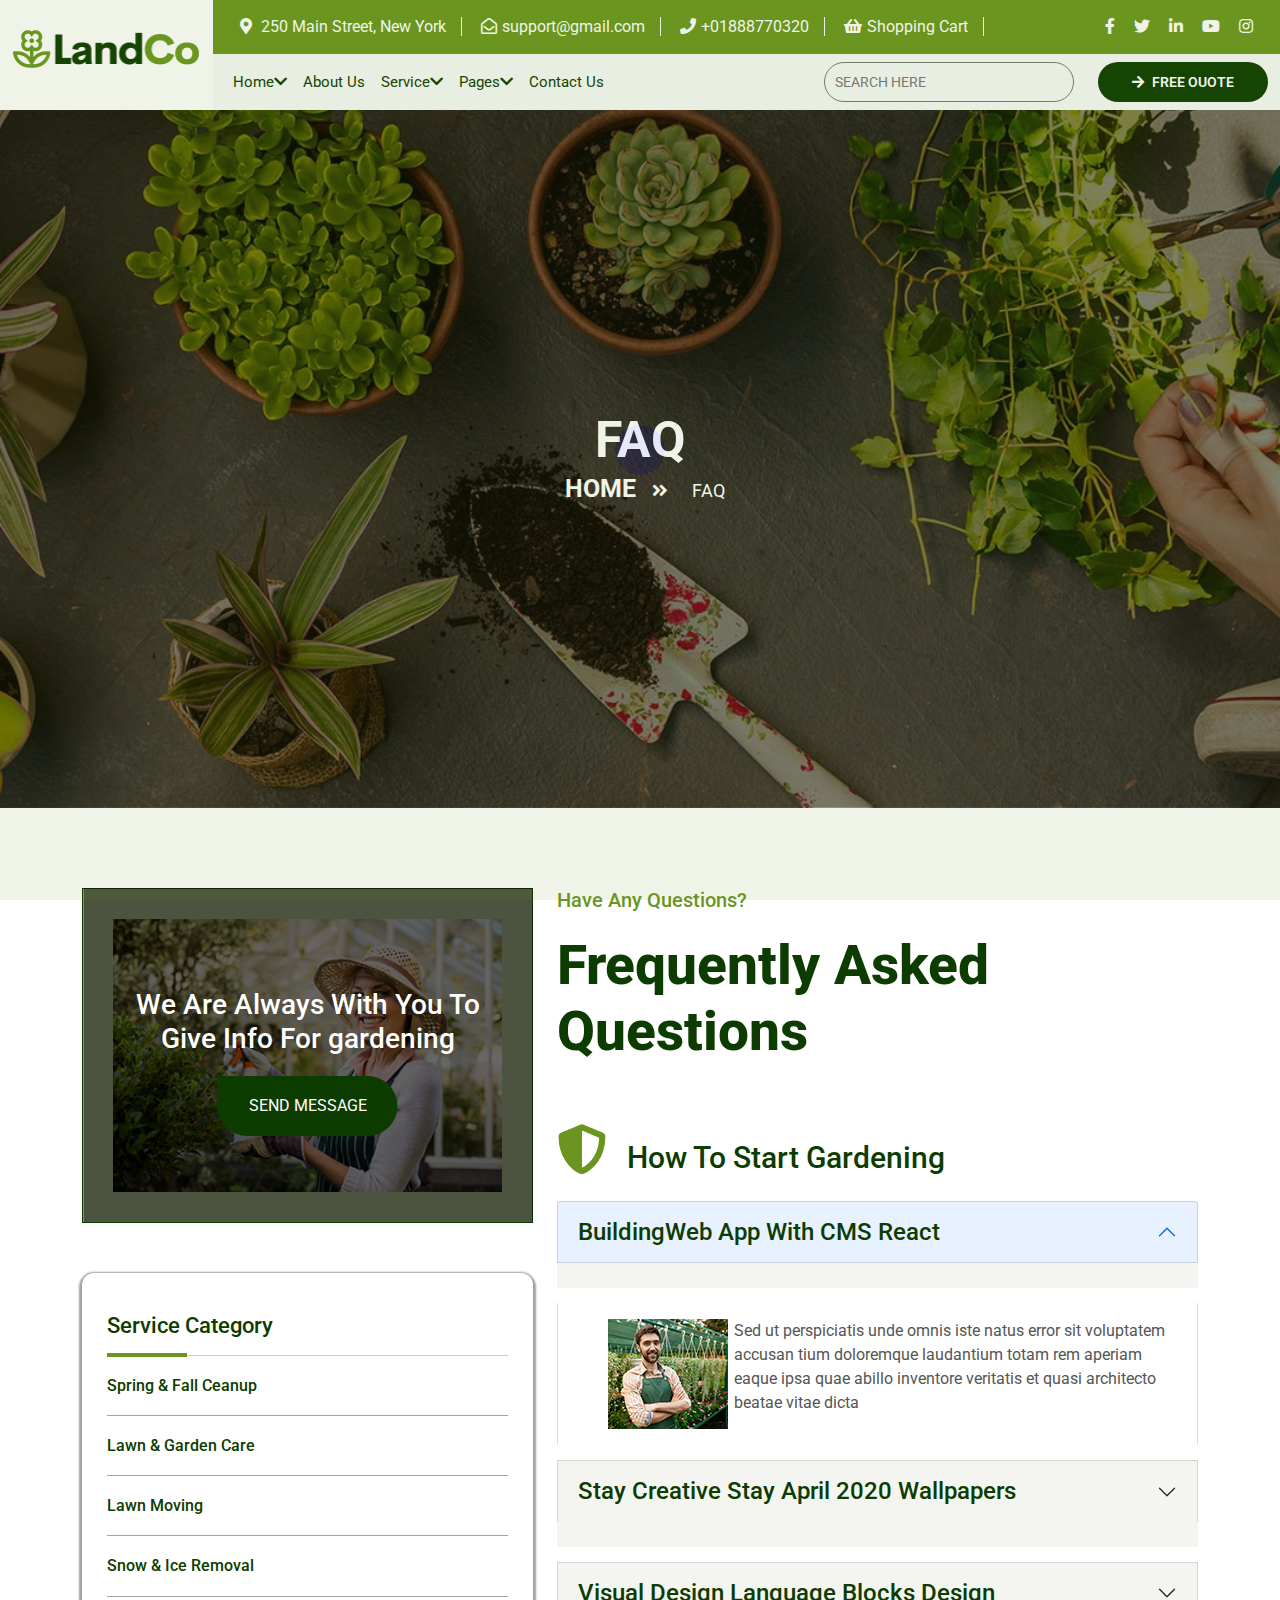
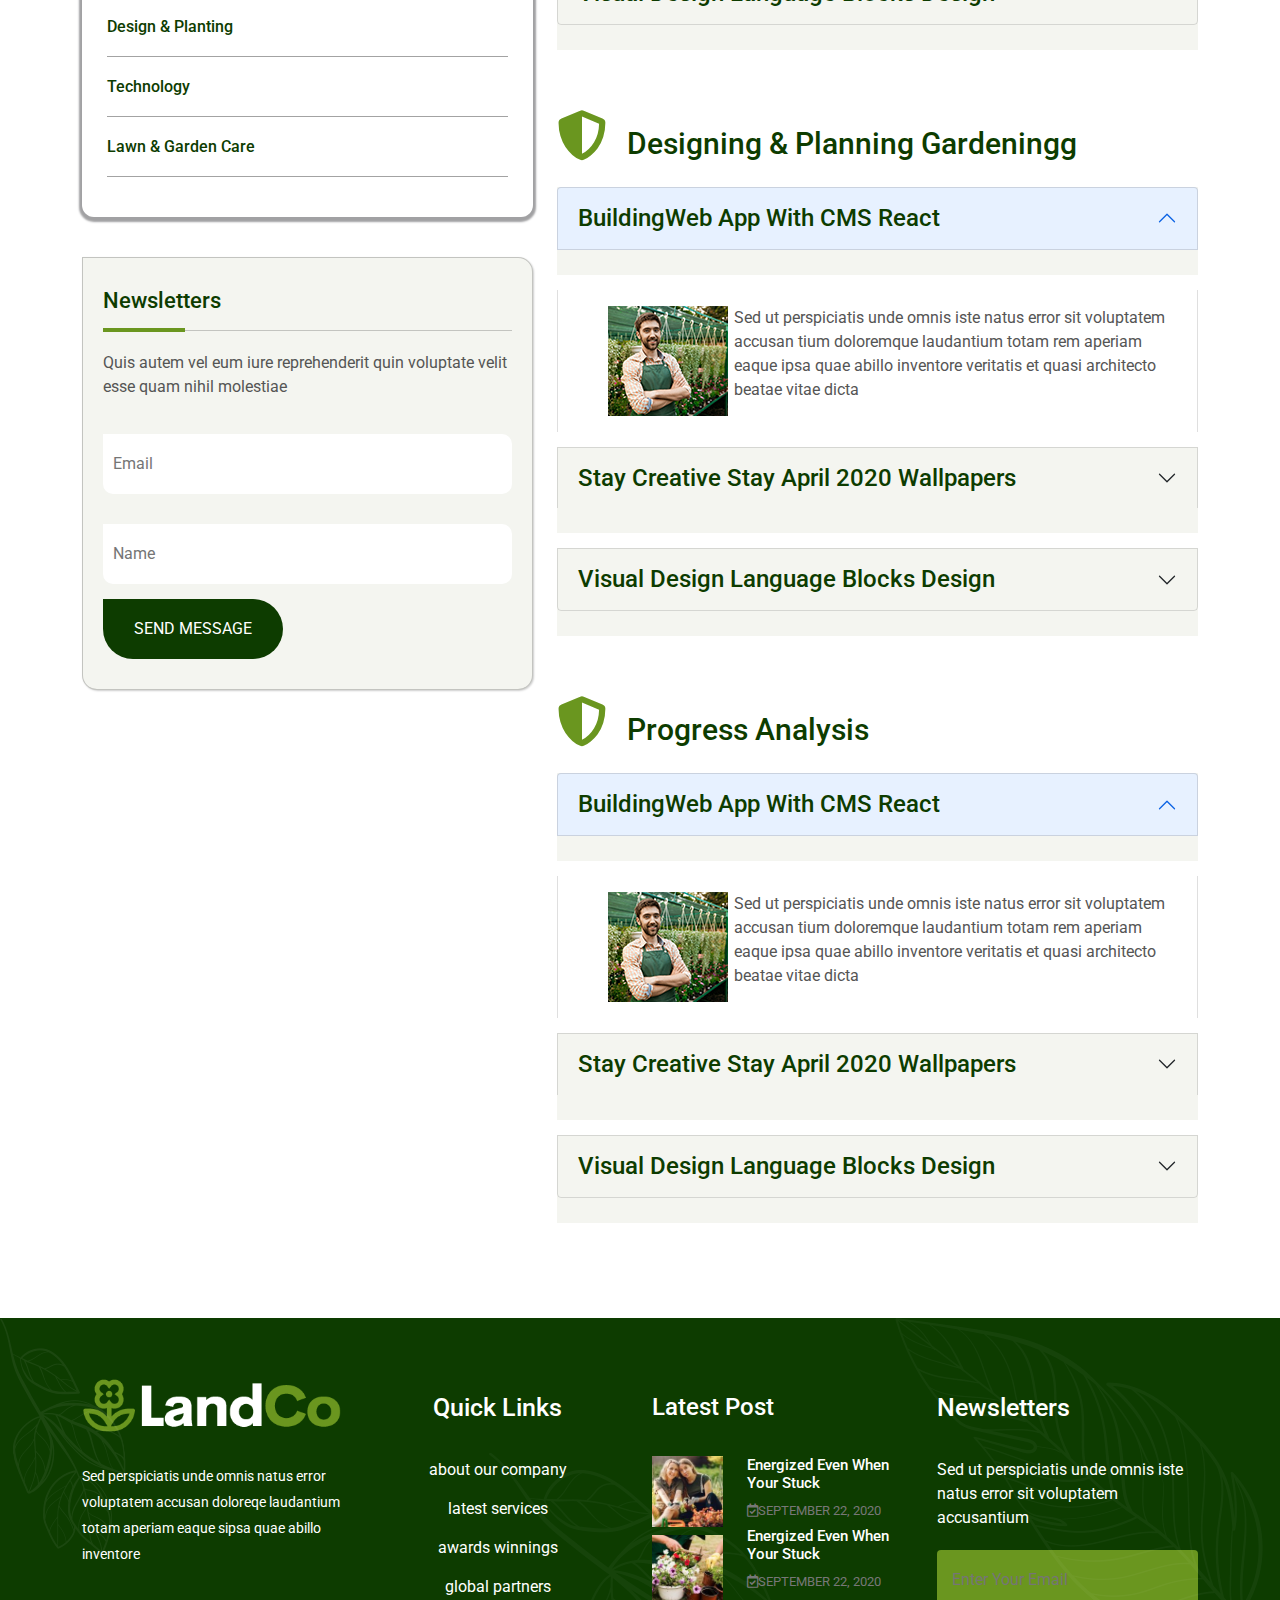
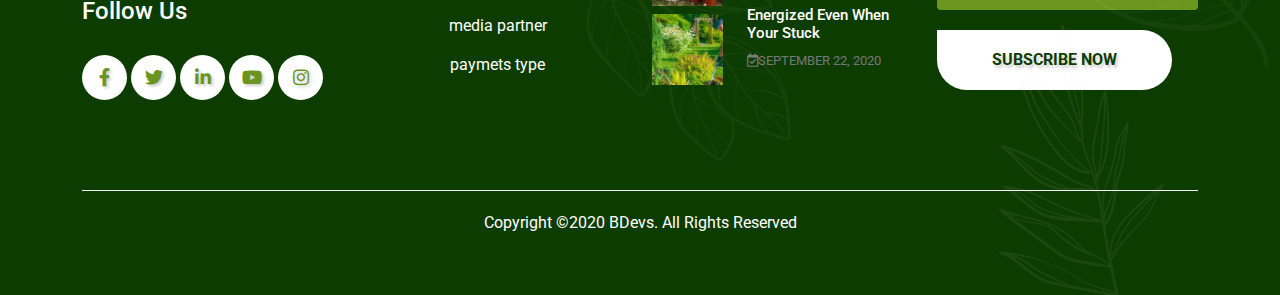
<file: FAQ.html>
<!doctype html>
<html lang="en">
  <head>
    <!-- Required meta tags -->
    <meta charset="utf-8">
    <meta name="viewport" content="width=device-width, initial-scale=1">

    <link rel="preconnect" href="https://fonts.gstatic.com">
    <link href="https://fonts.googleapis.com/css2?family=Roboto:wght@300;400;500;700;900&display=swap" rel="stylesheet">
    <link rel="stylesheet" href="https://pro.fontawesome.com/releases/v5.10.0/css/all.css">
   <link rel="stylesheet" href="css/slick.css">
   <link rel="stylesheet" href="css/bootstrap.min.css">
   <link rel="stylesheet" href="css/style.css">
    <title>Hello, world!</title>
  </head>
  <body>
      <!-- preloder -->
      <div id="loading">
        <div id="loading-center">
        <div id="loading-center-absolute">
        <div class="object" id="object_one"></div>
        <div class="object" id="object_two"></div>
        <div class="object" id="object_three"></div>
        <div class="object" id="object_four"></div>
        <div class="object" id="object_five"></div>
        <div class="object" id="object_six"></div>
        <div class="object" id="object_seven"></div>
        <div class="object" id="object_eight"></div>
        <div class="object" id="object_big"></div>
        </div>
        </div>
         
        </div>
   


<!-- ============================================= -->
                <!-- top header nav  html part start -->
<!-- ============================================= -->
<section id="top-header">
    <div class="container-fluid">
        <div class="row">
            <div class="col-lg-2">
                <div class="top-header-img">
                <img src="imges/logoo.png" alt="" class=" w-100">
            </div>
            </div>
            <div class="col-lg-10">
            <div class="row">
                <div class="col-lg-9 top-color">
                    <div class="top-header-item">
                <a href="#"><i class="fas fa-map-marker-alt"></i> 250 Main Street, New York</a>
                 <a href="#"><i class="far fa-envelope-open"></i>support@gmail.com</a>
                 <a href="#"><i class="fas fa-phone"></i>+01888770320</a>
                 <a href="#"><i class="fas fa-shopping-basket"></i>Shopping Cart</a>
                    </div>
                </div>
                <div class="col-lg-3 top-color">
                <div class="top-header-icon text-end">
                    <a href="#"><i class="fab fa-facebook-f"></i></a>
                    <a href="#"><i class="fab fa-twitter"></i></a>
                    <a href="#"><i class="fab fa-linkedin-in"></i></a>
                    <a href="#"><i class="fab fa-youtube"></i></a>
                    <a href="#"><i class="fab fa-instagram"></i></a>
                </div> 
            </div>
                <!-- nav bar start -->
                <nav class="navbar navbar-expand-lg navbar-light bg-light"> 
                      <button class="navbar-toggler" type="button" data-bs-toggle="collapse" data-bs-target="#main-menu" aria-controls="main-menu" aria-expanded="false" aria-label="Toggle navigation">
                        <span class="navbar-toggler-icon"></span>
                      </button>
                      <div class="collapse navbar-collapse" id="main-menu">
                        <ul class="navbar-nav me-auto mb-2 mb-lg-0">
                          <li class="nav-item">
                            <a class="nav-link active" aria-current="page" href="index.html">Home<i class="fas fa-chevron-down"></i></a>
                            <ul>
                                <li><a href="index.html">Home Style 01</a></li>
                                <li><a href="home1.html">Home Style 02</a></li>
                                <li><a href="#">Home Style 03</a></li>
                            </ul>
                          </li>
                          <li class="nav-item">
                            <a class="nav-link" href="aboutUs.html">About Us</a>
                          </li>
                          <li class="nav-item">
                            <a class="nav-link" href="#">Service<i class="fas fa-chevron-down"></i></a>
                            <ul>
                                <li><a href="#">Services Style 01</a></li>
                                <li><a href="#">Service Style 02</a></li>
                                <li><a href="#">Service Details</a></li>
                            </ul>
                          </li>
                          <li class="nav-item">
                            <a class="nav-link" href="#">Pages<i class="fas fa-chevron-down"></i></a>
                            <ul>
                                <li><a href="#">Company History</a></li>
                                <li><a href="#">Blog</a></li>
                                <li><a href="#">FAQ</a></li>
                                <li><a href="#">Gallery 2 Columns</a></li>
                                <li><a href="#">Gallery Full Width</a></li>
                                <li><a href="#">Gallery Grid</a></li>
                                <li><a href="#">Project Details</a></li>
                                <li><a href="#">Shop</a></li>
                                <li><a href="#">Our Team</a></li>
                                <li><a href="#">Team Details</a></li>
                                <li><a href="#">Pricing Plan</a></li>
                            </ul>
                          </li>
                          <li class="nav-item">
                            <a class="nav-link" href="#">Contact Us</a>
                          </li> 
                        </ul>
                        <form class="d-flex">
                            <div class="top-header-sch">
                            <input type="text" placeholder="SEARCH HERE">
                        </div>
                        <div class="top-header-btn ms-4">
                           <a href="#"><i class="fas fa-arrow-right me-2"></i>FREE OUOTE</a>
                        </div>
                          </form>
                      </div>
                  </nav>
                 <!-- nav bar end -->
            </div>
        </div>             
            </div>
        </div>
    </div>
</section>
<!-- ============================================= -->
                <!-- top header nav  html part end -->
<!-- ============================================= -->


<!-- ============================================= -->
                <!-- banner html part start -->
<!-- ============================================= -->

<section id="about-US" style="background: linear-gradient(rgba(0,0,0,0.5),rgba(0,0,0,0.5)),url(imges/aboutus.jpg);">
    <div class="container">
        <div class="row justify-content-center">
            <div class="col-lg-6 text-center">
                <div class="about-us-item">
                    <h2>FAQ</h2>
                    <a href="index.html" class="abo">HOME <i class="fas fa-angle-double-right"></i></a>
                    <a href="#">FAQ</a>
                </div>
            </div>
        </div>
    </div>
    </section>
<!-- ============================================= -->
                <!-- banner html part end -->
<!-- ============================================= -->




<!-- ============================================= -->
        <!-- FAQ html part start -->
<!-- ============================================= -->
<section id="faq">
<div class="container">
    <div class="row">
        <div class="col-lg-5">
            <div class="faq-small-card">
                <img src="imges/aboutus3.jpg" alt="" class=" w-100">
                <div class="faq-small-card1">
                    <h6>We Are Always With You To Give Info For gardening</h6>
                    <a href="#">SEND MESSAGE</a>
                </div>
            </div>
            <div class="Categories-blog">
                <h3>Service Category</h3>
                <h6>Spring & Fall Ceanup</h6>
                <h6>Lawn & Garden Care</h6>
                <h6>Lawn Moving</h6>
                <h6>Snow & Ice Removal</h6>
                <h6>Design & Planting</h6>
                <h6>Technology</h6>
                <h6>Lawn & Garden Care</h6>
            </div>
            <div class="faq-another">
                <h4>Newsletters</h4>
                <p>Quis autem vel eum iure reprehenderit quin voluptate velit esse quam nihil molestiae</p>
                <form action="#">
                    <div class="faq-input">
                        <input type="text" placeholder="Email">
                    </div>
                    <div class="faq-input">
                        <input type="text" placeholder="Name">
                    </div>
                    <div class="faq-batton">
                        <a href="#">SEND MESSAGE</a>
                    </div>
                </form>
            </div>
        </div>
        <div class="col-lg-7">
            <div class="Frequently-item">
                <h6>Have Any Questions?</h6>
                <h2>Frequently Asked Questions</h2>
            </div>
                <div class="question-item faq-icon">
                    <h6> <i class="fas fa-shield-alt"></i>How To Start Gardening</h6>
                    <div class="accordion" id="accordionExample">
                        <div class="accordion-item faq-acco">
                          <h2 class="accordion-header" id="headingOne">
                            <button class="accordion-button color-aco" type="button" data-bs-toggle="collapse" data-bs-target="#collapseOne" aria-expanded="true" aria-controls="collapseOne">
                              <h5>BuildingWeb App With CMS React</h5>
                            </button>
                          </h2>
                          <div id="collapseOne" class="accordion-collapse collapse show" aria-labelledby="headingOne" data-bs-parent="#accordionExample">
                            <div class="accordion-body">
                                <div class="row">
                                    <div class="col-lg-3">
                                       <div class="ak-img">
                                        <img src="imges/ak.jpg" alt="">
                                       </div>
                                    </div>
                                    <div class="col-lg-9">
                                        <P>Sed ut perspiciatis unde omnis iste natus error sit voluptatem accusan tium doloremque laudantium totam rem aperiam eaque ipsa quae abillo inventore veritatis et quasi architecto beatae vitae dicta</P>
                                    </div>
                                </div>
                            </div>
                          </div>
                        </div>
                        <div class="accordion-item faq-acco">
                          <h2 class="accordion-header" id="headingTwo">
                            <button class="accordion-button collapsed" type="button" data-bs-toggle="collapse" data-bs-target="#collapseTwo" aria-expanded="false" aria-controls="collapseTwo">
                             <h5>Stay Creative Stay April 2020 Wallpapers</h5>
                            </button>
                          </h2>
                          <div id="collapseTwo" class="accordion-collapse collapse" aria-labelledby="headingTwo" data-bs-parent="#accordionExample">
                            <div class="accordion-body">
                                <div class="row">
                                    <div class="col-lg-3">
                                       <div class="ak-img">
                                        <img src="imges/ak.jpg" alt="">
                                       </div>
                                    </div>
                                    <div class="col-lg-9">
                                        <P>Sed ut perspiciatis unde omnis iste natus error sit voluptatem accusan tium doloremque laudantium totam rem aperiam eaque ipsa quae abillo inventore veritatis et quasi architecto beatae vitae dicta</P>
                                    </div>
                                </div>
                            </div>
                          </div>
                        </div>
                        <div class="accordion-item faq-acco">
                          <h2 class="accordion-header" id="headingThree">
                            <button class="accordion-button collapsed" type="button" data-bs-toggle="collapse" data-bs-target="#collapseThree" aria-expanded="false" aria-controls="collapseThree">
                             <h5> Visual Design Language Blocks Design</h5>
                            </button>
                          </h2>
                          <div id="collapseThree" class="accordion-collapse collapse" aria-labelledby="headingThree" data-bs-parent="#accordionExample">
                            <div class="accordion-body">
                                <div class="row">
                                    <div class="col-lg-3">
                                       <div class="ak-img">
                                        <img src="imges/ak.jpg" alt="">
                                       </div>
                                    </div>
                                    <div class="col-lg-9">
                                        <P>Sed ut perspiciatis unde omnis iste natus error sit voluptatem accusan tium doloremque laudantium totam rem aperiam eaque ipsa quae abillo inventore veritatis et quasi architecto beatae vitae dicta</P>
                                    </div>
                                </div>
                            </div>
                          </div>
                        </div>   
                     </div>
            </div>
            <div class="question-item faq-icon faq-margin">
                <h6> <i class="fas fa-shield-alt"></i>Designing & Planning Gardeningg</h6>
                <div class="accordion" id="accordionExample">
                    <div class="accordion-item faq-acco">
                      <h2 class="accordion-header" id="headingOne">
                        <button class="accordion-button color-aco" type="button" data-bs-toggle="collapse" data-bs-target="#jebin2" aria-expanded="true" aria-controls="jebin2">
                          <h5>BuildingWeb App With CMS React</h5>
                        </button>
                      </h2>
                      <div id="jebin2" class="accordion-collapse collapse show" aria-labelledby="headingOne" data-bs-parent="#accordionExample">
                        <div class="accordion-body">
                            <div class="row">
                                <div class="col-lg-3">
                                   <div class="ak-img">
                                    <img src="imges/ak.jpg" alt="">
                                   </div>
                                </div>
                                <div class="col-lg-9">
                                    <P>Sed ut perspiciatis unde omnis iste natus error sit voluptatem accusan tium doloremque laudantium totam rem aperiam eaque ipsa quae abillo inventore veritatis et quasi architecto beatae vitae dicta</P>
                                </div>
                            </div>
                        </div>
                      </div>
                    </div>
                    <div class="accordion-item faq-acco">
                      <h2 class="accordion-header" id="headingTwo">
                        <button class="accordion-button collapsed" type="button" data-bs-toggle="collapse" data-bs-target="#jebin1" aria-expanded="false" aria-controls="jebin1">
                         <h5>Stay Creative Stay April 2020 Wallpapers</h5>
                        </button>
                      </h2>
                      <div id="jebin1" class="accordion-collapse collapse" aria-labelledby="headingTwo" data-bs-parent="#accordionExample">
                        <div class="accordion-body">
                            <div class="row">
                                <div class="col-lg-3">
                                   <div class="ak-img">
                                    <img src="imges/ak.jpg" alt="">
                                   </div>
                                </div>
                                <div class="col-lg-9">
                                    <P>Sed ut perspiciatis unde omnis iste natus error sit voluptatem accusan tium doloremque laudantium totam rem aperiam eaque ipsa quae abillo inventore veritatis et quasi architecto beatae vitae dicta</P>
                                </div>
                            </div>
                        </div>
                      </div>
                    </div>
                    <div class="accordion-item faq-acco">
                      <h2 class="accordion-header" id="headingThree">
                        <button class="accordion-button collapsed" type="button" data-bs-toggle="collapse" data-bs-target="#jebin" aria-expanded="false" aria-controls="jebin">
                         <h5> Visual Design Language Blocks Design</h5>
                        </button>
                      </h2>
                      <div id="jebin" class="accordion-collapse collapse" aria-labelledby="headingThree" data-bs-parent="#accordionExample">
                        <div class="accordion-body">
                            <div class="row">
                                <div class="col-lg-3">
                                   <div class="ak-img">
                                    <img src="imges/ak.jpg" alt="">
                                   </div>
                                </div>
                                <div class="col-lg-9">
                                    <P>Sed ut perspiciatis unde omnis iste natus error sit voluptatem accusan tium doloremque laudantium totam rem aperiam eaque ipsa quae abillo inventore veritatis et quasi architecto beatae vitae dicta</P>
                                </div>
                            </div>
                        </div>
                      </div>
                    </div>   
                 </div>
        </div>
        <div class="question-item faq-icon">
            <h6> <i class="fas fa-shield-alt"></i>Progress Analysis</h6>
            <div class="accordion" id="accordionExample">
                <div class="accordion-item faq-acco">
                  <h2 class="accordion-header" id="headingOne">
                    <button class="accordion-button color-aco" type="button" data-bs-toggle="collapse" data-bs-target="#tow" aria-expanded="true" aria-controls="tow">
                      <h5>BuildingWeb App With CMS React</h5>
                    </button>
                  </h2>
                  <div id="tow" class="accordion-collapse collapse show" aria-labelledby="headingOne" data-bs-parent="#accordionExample">
                    <div class="accordion-body">
                        <div class="row">
                            <div class="col-lg-3">
                               <div class="ak-img">
                                <img src="imges/ak.jpg" alt="">
                               </div>
                            </div>
                            <div class="col-lg-9">
                                <P>Sed ut perspiciatis unde omnis iste natus error sit voluptatem accusan tium doloremque laudantium totam rem aperiam eaque ipsa quae abillo inventore veritatis et quasi architecto beatae vitae dicta</P>
                            </div>
                        </div>
                    </div>
                  </div>
                </div>
                <div class="accordion-item faq-acco">
                  <h2 class="accordion-header" id="headingTwo">
                    <button class="accordion-button collapsed" type="button" data-bs-toggle="collapse" data-bs-target="#faqeee" aria-expanded="false" aria-controls="faqeee">
                     <h5>Stay Creative Stay April 2020 Wallpapers</h5>
                    </button>
                  </h2>
                  <div id="faqeee" class="accordion-collapse collapse" aria-labelledby="headingTwo" data-bs-parent="#accordionExample">
                    <div class="accordion-body">
                        <div class="row">
                            <div class="col-lg-3">
                               <div class="ak-img">
                                <img src="imges/ak.jpg" alt="">
                               </div>
                            </div>
                            <div class="col-lg-9">
                                <P>Sed ut perspiciatis unde omnis iste natus error sit voluptatem accusan tium doloremque laudantium totam rem aperiam eaque ipsa quae abillo inventore veritatis et quasi architecto beatae vitae dicta</P>
                            </div>
                        </div>
                    </div>
                  </div>
                </div>
                <div class="accordion-item faq-acco">
                  <h2 class="accordion-header" id="headingThree">
                    <button class="accordion-button collapsed" type="button" data-bs-toggle="collapse" data-bs-target="#thereeee" aria-expanded="false" aria-controls="thereeee">
                     <h5> Visual Design Language Blocks Design</h5>
                    </button>
                  </h2>
                  <div id="thereeee" class="accordion-collapse collapse" aria-labelledby="headingThree" data-bs-parent="#accordionExample">
                    <div class="accordion-body">
                        <div class="row">
                            <div class="col-lg-3">
                               <div class="ak-img">
                                <img src="imges/ak.jpg" alt="">
                               </div>
                            </div>
                            <div class="col-lg-9">
                                <P>Sed ut perspiciatis unde omnis iste natus error sit voluptatem accusan tium doloremque laudantium totam rem aperiam eaque ipsa quae abillo inventore veritatis et quasi architecto beatae vitae dicta</P>
                            </div>
                        </div>
                    </div>
                  </div>
                </div>   
             </div>
    </div>

        </div>
    </div>
</div>
</section>
<!-- ============================================= -->
        <!--FAQ History html part end -->
<!-- ============================================= -->




<!-- ============================================= -->
                <!--  Known  html part start -->
<!-- ============================================= -->

 <!-- ============================================= -->
             <!--  Known  html part end -->
<!-- ============================================= -->
    













<!-- ============================================= -->
        <!-- Always html part start -->
<!-- ============================================= -->

 <!-- ============================================= -->
        <!-- Always html part end -->
<!-- ============================================= -->


<!-- ============================================= -->
        <!-- Articles html part start -->
<!-- ============================================= -->

<!-- ============================================= -->
            <!-- Articles html part end -->
<!-- ============================================= -->


<!-- ============================================= -->
            <!-- logo html part start -->
<!-- ============================================= -->

<!-- ============================================= -->
            <!-- logo html part end -->
<!-- ============================================= -->


<!-- ============================================= -->
            <!-- footer html part start -->
<!-- ============================================= -->
<footer class="footer">
    <div class="fotter-shep1 shepimg">
        <img src="imges/footer4.png" alt="">
    </div>
    <div class="fotter-shep2 shepimg">
        <img src="imges/fotter2.png" alt="">
    </div>
    <div class="fotter-shep3 shepimg">
        <img src="imges/shep2.png" alt="">
    </div>
    <div class="fotter-shep4 shepimg">
        <img src="imges/shep1.png" alt="">
    </div>
    <div class="container">
        <div class="row justify-content-center">
            <div class="col-lg-3">
                <div class="fotter-logo">
                    <img src="imges/logo3.png" alt="" class=" w-100">
                    <p>Sed perspiciatis unde omnis natus error voluptatem accusan doloreqe laudantium totam aperiam eaque sipsa quae abillo inventore</p>
                    <h4>Follow Us</h4>
                    <div class="footer-icon">
                        <a href="#"><i class="fab fa-facebook-f"></i></a>
                        <a href="#"><i class="fab fa-twitter"></i></a>
                        <a href="#"><i class="fab fa-linkedin-in"></i></a>
                        <a href="#"><i class="fab fa-youtube"></i></a>
                        <a href="#"><i class="fab fa-instagram"></i></a>
                    </div>
                </div>
            </div>
            <div class="col-lg-3 text-center">
                <div class="foter-item">
                    <h3>Quick Links</h3>
                    <p>about our company</p>
                    <p>latest services</p>
                    <p>awards winnings</p>
                    <p>global partners</p>
                    <p>media partner</p>
                    <p>paymets type</p>
                </div>
            </div>
            <div class="col-lg-3">
                <div class="fotter-im">
                    <h4>Latest Post</h4>
                    <div class="row">
                        <div class="col-lg-4">
                            <img src="imges/blog19-150x150.jpg" alt="" class=" w-100">
                        </div>
                        <div class="col-lg-8 september">
                            <h6>energized even when your stuck</h6>
                            <a href="#"><i class="far fa-calendar-check"></i>SEPTEMBER 22, 2020</a>
                        </div>
                        <div class="col-lg-4 mt-2">
                     <img src="imges/blog21-150x150.jpg" alt="" class=" w-100">
                        </div>
                        <div class="col-lg-8 september">
                            <h6>energized even when your stuck</h6>
                            <a href="#"><i class="far fa-calendar-check"></i>SEPTEMBER 22, 2020</a>
                        </div>
                        <div class="col-lg-4 mt-2">
                    <img src="imges/blog20-150x150.jpg" alt="" class=" w-100">
                        </div>
                        <div class="col-lg-8 september">
                            <h6>energized even when your stuck</h6>
                            <a href="#"><i class="far fa-calendar-check"></i>SEPTEMBER 22, 2020</a>
                        </div>
                    </div>
                </div>
            </div>
            <div class="col-lg-3">
                <div class="fotter-input">
                    <h4>Newsletters</h4>
                    <p>Sed ut perspiciatis unde omnis iste natus error sit voluptatem accusantium</p>
                    <div class="fotter-inpu">
                        <input type="email" placeholder="Enter Your Email">
                    </div>
                    <a href="#">subscribe now</a>
                </div>
            </div>
        </div>
        <div class="bord"></div>
        <div class="row justify-content-center">
            <div class="col-lg-7 text-center copy">
                <p>Copyright ©2020 BDevs. All Rights Reserved</p>
            </div>
        </div>
    </div>
</footer>
<!-- ============================================= -->
            <!-- footer html part end -->
<!-- ============================================= -->








    <!-- Optional JavaScript -->
    <!-- Popper.js first, then Bootstrap JS -->
    <script src="js/jquery-1.12.4.min.js"></script>
    <script src="https://cdn.jsdelivr.net/npm/popper.js@1.16.0/dist/umd/popper.min.js" integrity="sha384-Q6E9RHvbIyZFJoft+2mJbHaEWldlvI9IOYy5n3zV9zzTtmI3UksdQRVvoxMfooAo" crossorigin="anonymous"></script>
    <script src="https://stackpath.bootstrapcdn.com/bootstrap/5.0.0-alpha1/js/bootstrap.min.js" integrity="sha384-oesi62hOLfzrys4LxRF63OJCXdXDipiYWBnvTl9Y9/TRlw5xlKIEHpNyvvDShgf/" crossorigin="anonymous"></script>
    <script src="js/bootstrap.bundle.min.js"></script>
    <script src="js/slick.min.js"></script>
    <script src="js/waypoints.min.js"></script>
    <script src="js/jquery.counterup.min.js"></script>
    <script src="js/jquery.scrollUp.min.js"></script>
    <script src="js/script.js"></script>
  </body>
</html>
</file>
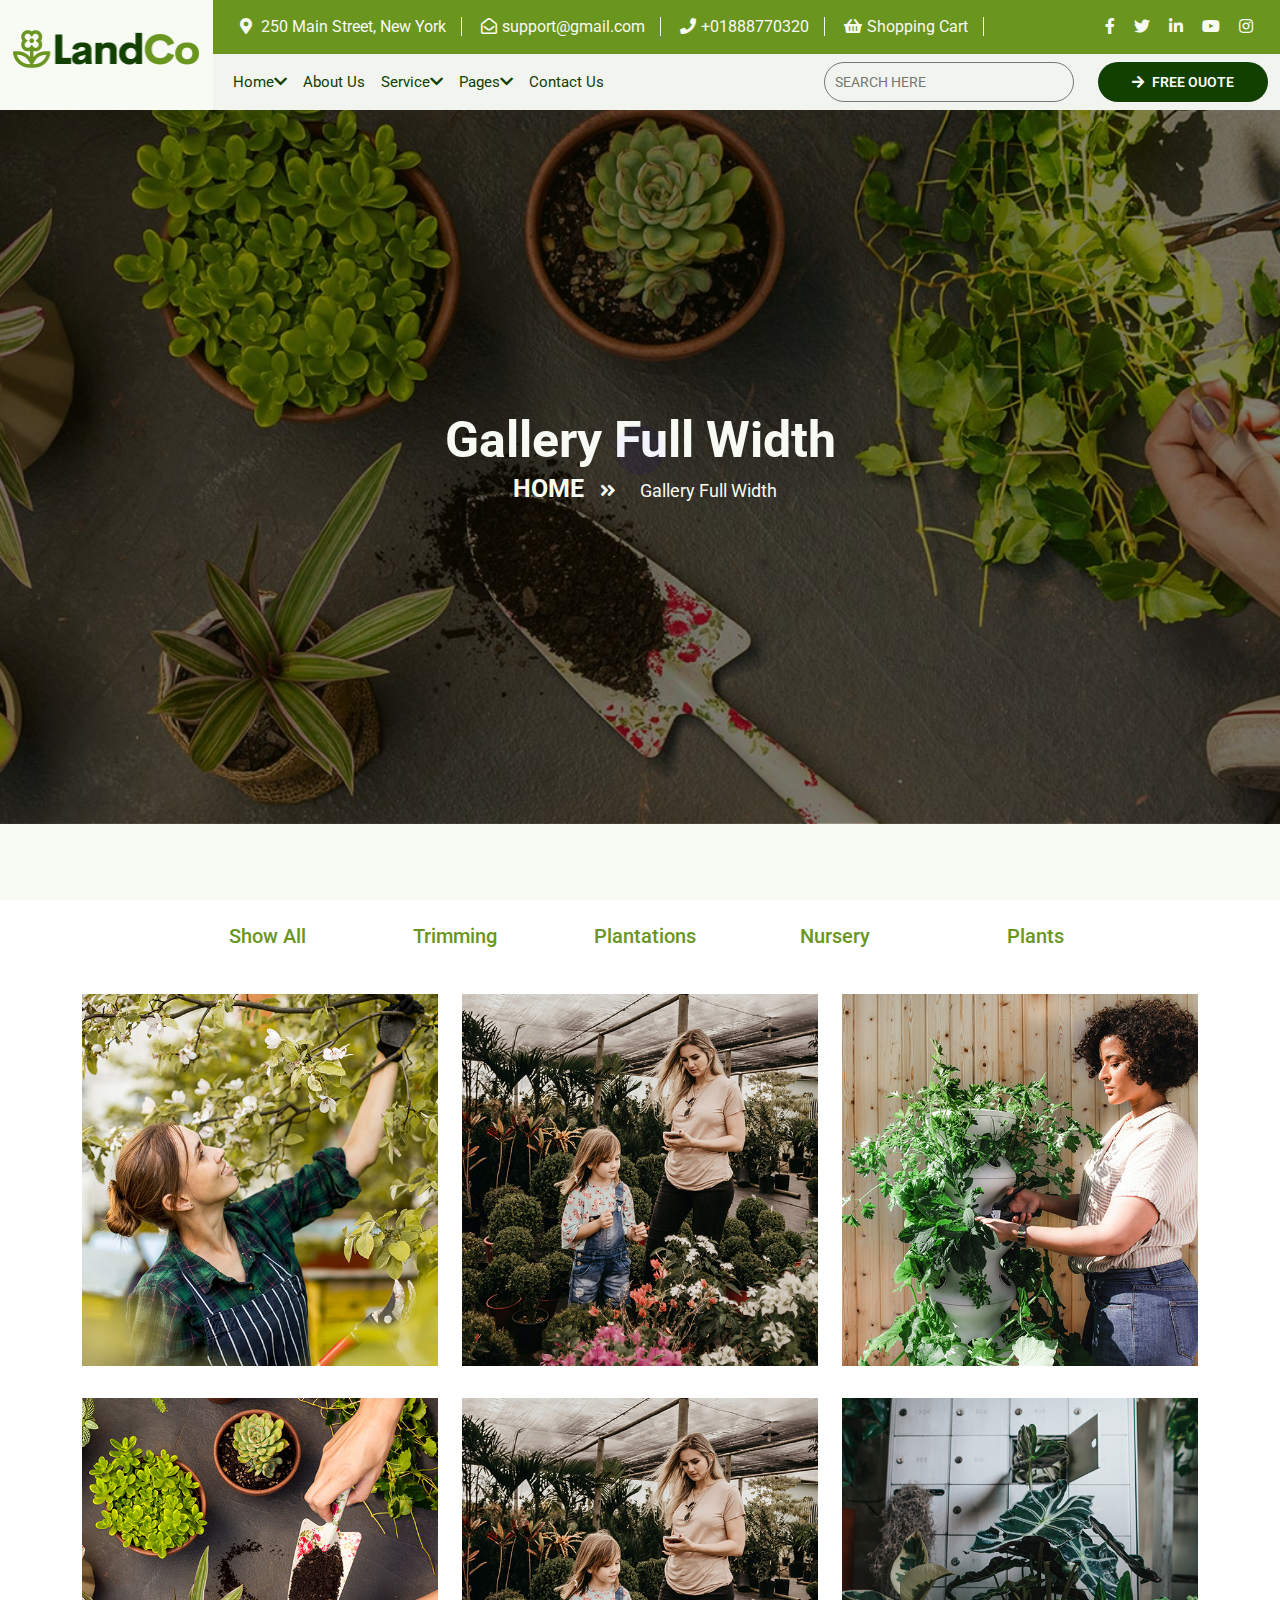
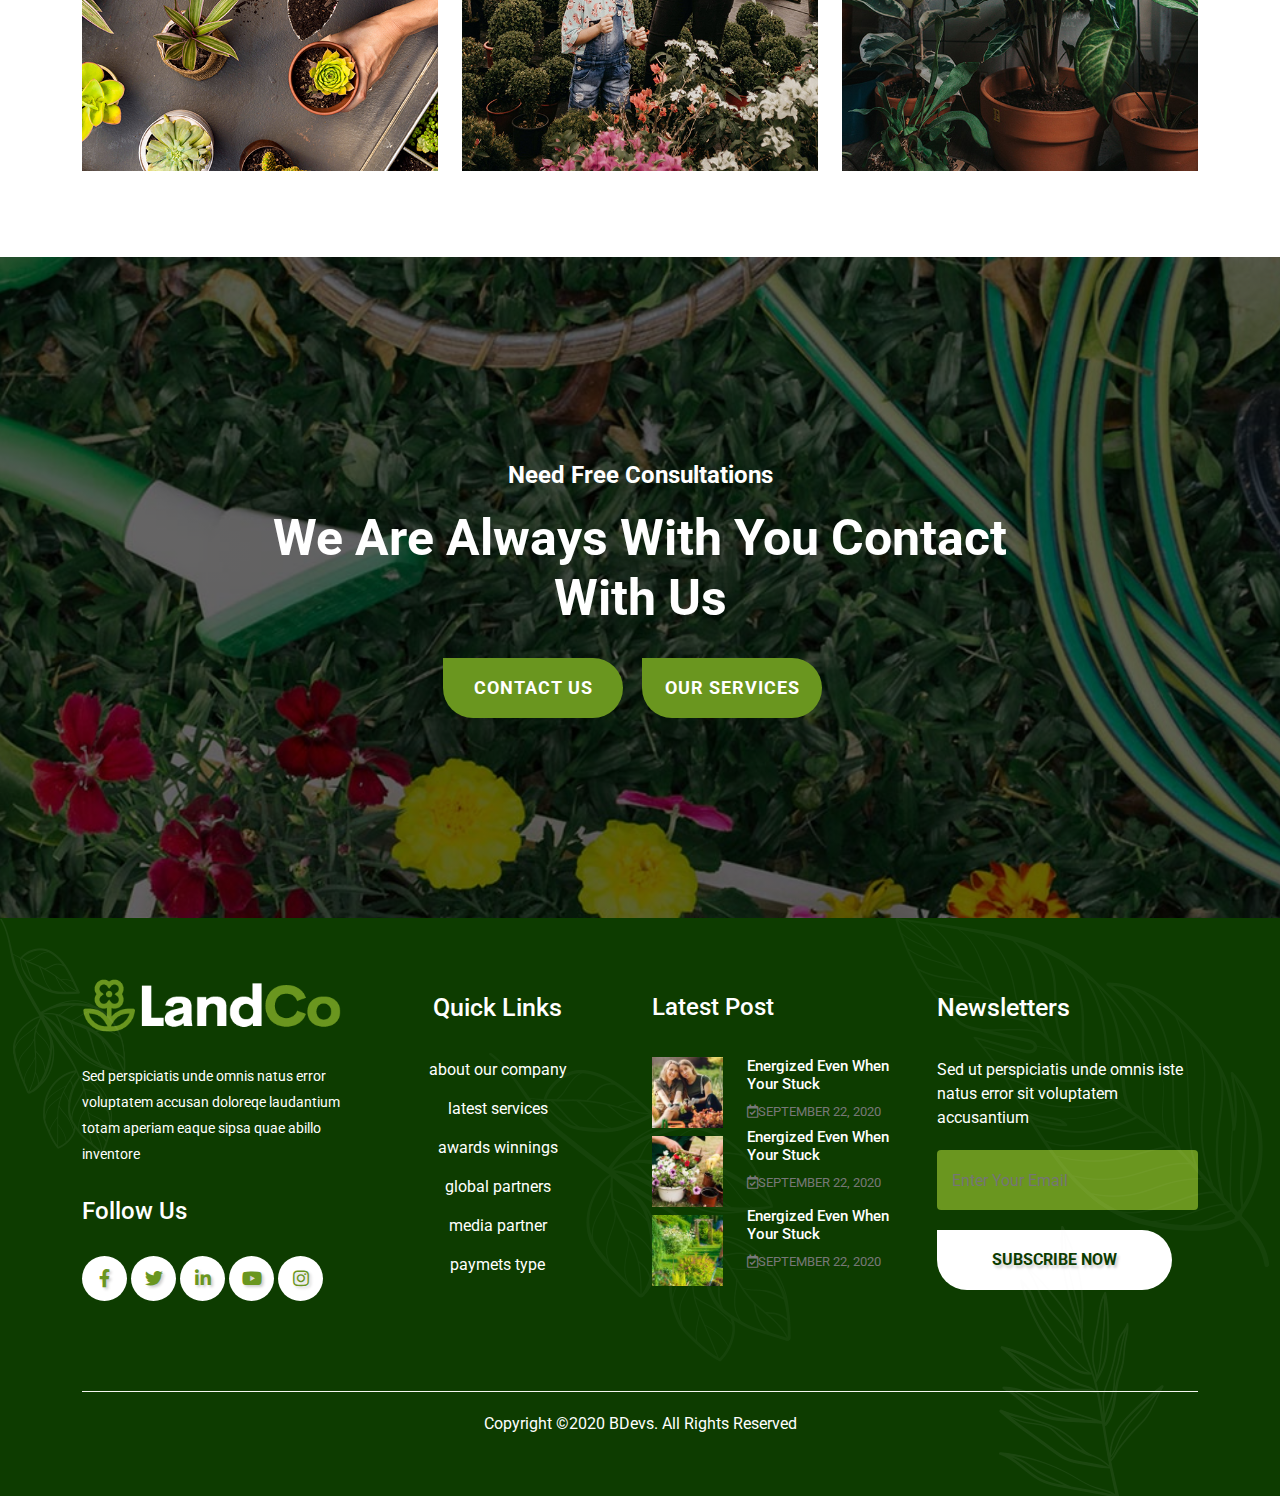
<file: Gallery2.html>
<!doctype html>
<html lang="en">
  <head>
    <!-- Required meta tags -->
    <meta charset="utf-8">
    <meta name="viewport" content="width=device-width, initial-scale=1">

    <link rel="preconnect" href="https://fonts.gstatic.com">
    <link href="https://fonts.googleapis.com/css2?family=Roboto:wght@300;400;500;700;900&display=swap" rel="stylesheet">
    <link rel="stylesheet" href="https://pro.fontawesome.com/releases/v5.10.0/css/all.css">
   <link rel="stylesheet" href="css/slick.css">
   <link rel="stylesheet" href="css/bootstrap.min.css">
   <link rel="stylesheet" href="css/style.css">
    <title>Hello, world!</title>
  </head>
  <body>
      <!-- preloder -->
      <div id="loading">
        <div id="loading-center">
        <div id="loading-center-absolute">
        <div class="object" id="object_one"></div>
        <div class="object" id="object_two"></div>
        <div class="object" id="object_three"></div>
        <div class="object" id="object_four"></div>
        <div class="object" id="object_five"></div>
        <div class="object" id="object_six"></div>
        <div class="object" id="object_seven"></div>
        <div class="object" id="object_eight"></div>
        <div class="object" id="object_big"></div>
        </div>
        </div>
         
        </div>
   


<!-- ============================================= -->
                <!-- top header nav  html part start -->
<!-- ============================================= -->
<section id="top-header">
    <div class="container-fluid">
        <div class="row">
            <div class="col-lg-2">
                <div class="top-header-img">
                <img src="imges/logoo.png" alt="" class=" w-100">
            </div>
            </div>
            <div class="col-lg-10">
            <div class="row">
                <div class="col-lg-9 top-color">
                    <div class="top-header-item">
                <a href="#"><i class="fas fa-map-marker-alt"></i> 250 Main Street, New York</a>
                 <a href="#"><i class="far fa-envelope-open"></i>support@gmail.com</a>
                 <a href="#"><i class="fas fa-phone"></i>+01888770320</a>
                 <a href="#"><i class="fas fa-shopping-basket"></i>Shopping Cart</a>
                    </div>
                </div>
                <div class="col-lg-3 top-color">
                <div class="top-header-icon text-end">
                    <a href="#"><i class="fab fa-facebook-f"></i></a>
                    <a href="#"><i class="fab fa-twitter"></i></a>
                    <a href="#"><i class="fab fa-linkedin-in"></i></a>
                    <a href="#"><i class="fab fa-youtube"></i></a>
                    <a href="#"><i class="fab fa-instagram"></i></a>
                </div> 
            </div>
                <!-- nav bar start -->
                <nav class="navbar navbar-expand-lg navbar-light bg-light"> 
                      <button class="navbar-toggler" type="button" data-bs-toggle="collapse" data-bs-target="#main-menu" aria-controls="main-menu" aria-expanded="false" aria-label="Toggle navigation">
                        <span class="navbar-toggler-icon"></span>
                      </button>
                      <div class="collapse navbar-collapse" id="main-menu">
                        <ul class="navbar-nav me-auto mb-2 mb-lg-0">
                          <li class="nav-item">
                            <a class="nav-link active" aria-current="page" href="index.html">Home<i class="fas fa-chevron-down"></i></a>
                            <ul>
                                <li><a href="index.html">Home Style 01</a></li>
                                <li><a href="home1.html">Home Style 02</a></li>
                                <li><a href="#">Home Style 03</a></li>
                            </ul>
                          </li>
                          <li class="nav-item">
                            <a class="nav-link" href="aboutUs.html">About Us</a>
                          </li>
                          <li class="nav-item">
                            <a class="nav-link" href="#">Service<i class="fas fa-chevron-down"></i></a>
                            <ul>
                                <li><a href="#">Services Style 01</a></li>
                                <li><a href="#">Service Style 02</a></li>
                                <li><a href="#">Service Details</a></li>
                            </ul>
                          </li>
                          <li class="nav-item">
                            <a class="nav-link" href="#">Pages<i class="fas fa-chevron-down"></i></a>
                            <ul>
                                <li><a href="#">Company History</a></li>
                                <li><a href="#">Blog</a></li>
                                <li><a href="#">FAQ</a></li>
                                <li><a href="#">Gallery 2 Columns</a></li>
                                <li><a href="#">Gallery Full Width</a></li>
                                <li><a href="#">Gallery Grid</a></li>
                                <li><a href="#">Project Details</a></li>
                                <li><a href="#">Shop</a></li>
                                <li><a href="#">Our Team</a></li>
                                <li><a href="#">Team Details</a></li>
                                <li><a href="#">Pricing Plan</a></li>
                            </ul>
                          </li>
                          <li class="nav-item">
                            <a class="nav-link" href="#">Contact Us</a>
                          </li> 
                        </ul>
                        <form class="d-flex">
                            <div class="top-header-sch">
                            <input type="text" placeholder="SEARCH HERE">
                        </div>
                        <div class="top-header-btn ms-4">
                           <a href="#"><i class="fas fa-arrow-right me-2"></i>FREE OUOTE</a>
                        </div>
                          </form>
                      </div>
                  </nav>
                 <!-- nav bar end -->
            </div>
        </div>             
            </div>
        </div>
    </div>
</section>
<!-- ============================================= -->
                <!-- top header nav  html part end -->
<!-- ============================================= -->


<!-- ============================================= -->
                <!-- banner html part start -->
<!-- ============================================= -->

<section id="about-US" style="background: linear-gradient(rgba(0,0,0,0.5),rgba(0,0,0,0.5)),url(imges/aboutus.jpg);">
    <div class="container">
        <div class="row justify-content-center">
            <div class="col-lg-6 text-center mb-3">
                <div class="about-us-item">
                    <h2>Gallery Full Width</h2>
                    <a href="index.html" class="abo">HOME <i class="fas fa-angle-double-right"></i></a>
                    <a href="#">Gallery Full Width</a>
                </div>
            </div>
        </div>
    </div>
    </section>
<!-- ============================================= -->
                <!-- banner html part end -->
<!-- ============================================= -->

<!-- ============================================= -->
            <!-- Gallery 2 html part start -->
<!-- ============================================= -->
<section id="gallery-2">
<div class="container">
    <div class="row justify-content-center">
        <div class="col-lg-2 text-center">
            <div class="gallergeid-items">
                <h4><i class="far fa-badge-check"></i> Show All</h4>
            </div>
        </div>
        <div class="col-lg-2 text-center">
            <div class="gallergeid-items">
                <h4><i class="far fa-axe"></i>trimming</h4>
            </div>
        </div>
        <div class="col-lg-2 text-center">
            <div class="gallergeid-items">
                <h4><i class="far fa-flower-daffodil"></i>plantations</h4>
            </div>
        </div>
        <div class="col-lg-2 text-center">
            <div class="gallergeid-items">
                <h4><i class="far fa-flower"></i>nursery</h4>
            </div>
        </div>
        <div class="col-lg-2 text-center">
            <div class="gallergeid-items">
                <h4><i class="far fa-leaf"></i>plants</h4>
            </div>
        </div>
    </div>
    <div class="row">
        <div class="col-lg-4 my-3">
            <div class="gallery2-img">
                <img src="imges/g7.jpg" alt="" class=" w-100">
                <div class="gallery2-overley">
                    <h3>Trimming & Plumbing</h3>
                    <h6>Plants, Watering</h6>
                </div>
            </div>
        </div>
        <div class="col-lg-4 my-3">
            <div class="gallery2-img">
                <img src="imges/g2.jpg" alt="" class=" w-100">
                <div class="gallery2-overley">
                    <h3>Trimming & Plumbing</h3>
                    <h6>Plants, Watering</h6>
                </div>
            </div>
        </div>
        <div class="col-lg-4 my-3">
            <div class="gallery2-img">
                <img src="imges/g3.jpg" alt="" class=" w-100">
                <div class="gallery2-overley">
                    <h3>Trimming & Plumbing</h3>
                    <h6>Plants, Watering</h6>
                </div>
            </div>
        </div>
        <div class="col-lg-4 my-3">
            <div class="gallery2-img">
                <img src="imges/g4.jpg" alt="" class=" w-100">
                <div class="gallery2-overley">
                    <h3>Trimming & Plumbing</h3>
                    <h6>Plants, Watering</h6>
                </div>
            </div>
        </div>
        <div class="col-lg-4 my-3">
            <div class="gallery2-img">
                <img src="imges/g5.jpg" alt="" class=" w-100">
                <div class="gallery2-overley">
                    <h3>Trimming & Plumbing</h3>
                    <h6>Plants, Watering</h6>
                </div>
            </div>
        </div>
        <div class="col-lg-4 my-3">
            <div class="gallery2-img">
                <img src="imges/g6.jpg" alt="" class=" w-100">
                <div class="gallery2-overley">
                    <h3>Trimming & Plumbing</h3>
                    <h6>Plants, Watering</h6>
                </div>
            </div>
        </div>
    </div>
</div>
</section>
<!-- ============================================= -->
            <!-- Gallery 2 html part start -->
<!-- ============================================= -->




<!-- ============================================= -->
        <!-- Always html part start -->
<!-- ============================================= -->
<section id="Always" style="background: linear-gradient(rgba(0,0,0,0.6),rgba(0,0,0,0.6)), url(imges/services11.jpg);">
    <div class="container">
        <div class="row justify-content-center">
          <div class="col-lg-8 text-center">
            <div class="always-item">
                <p>Need Free Consultations</p>
                <h2>We Are Always With You Contact With Us</h2>
                <a href="#">CONTACT US</a>
                <a href="">OUR SERVICES</a>
            </div>
          </div>
        </div>
    </div>
</section>
 <!-- ============================================= -->
        <!-- Always html part end -->
<!-- ============================================= -->


<!-- ============================================= -->
            <!-- footer html part start -->
<!-- ============================================= -->
<footer class="footer">
    <div class="fotter-shep1 shepimg">
        <img src="imges/footer4.png" alt="">
    </div>
    <div class="fotter-shep2 shepimg">
        <img src="imges/fotter2.png" alt="">
    </div>
    <div class="fotter-shep3 shepimg">
        <img src="imges/shep2.png" alt="">
    </div>
    <div class="fotter-shep4 shepimg">
        <img src="imges/shep1.png" alt="">
    </div>
    <div class="container">
        <div class="row justify-content-center">
            <div class="col-lg-3">
                <div class="fotter-logo">
                    <img src="imges/logo3.png" alt="" class=" w-100">
                    <p>Sed perspiciatis unde omnis natus error voluptatem accusan doloreqe laudantium totam aperiam eaque sipsa quae abillo inventore</p>
                    <h4>Follow Us</h4>
                    <div class="footer-icon">
                        <a href="#"><i class="fab fa-facebook-f"></i></a>
                        <a href="#"><i class="fab fa-twitter"></i></a>
                        <a href="#"><i class="fab fa-linkedin-in"></i></a>
                        <a href="#"><i class="fab fa-youtube"></i></a>
                        <a href="#"><i class="fab fa-instagram"></i></a>
                    </div>
                </div>
            </div>
            <div class="col-lg-3 text-center">
                <div class="foter-item">
                    <h3>Quick Links</h3>
                    <p>about our company</p>
                    <p>latest services</p>
                    <p>awards winnings</p>
                    <p>global partners</p>
                    <p>media partner</p>
                    <p>paymets type</p>
                </div>
            </div>
            <div class="col-lg-3">
                <div class="fotter-im">
                    <h4>Latest Post</h4>
                    <div class="row">
                        <div class="col-lg-4">
                            <img src="imges/blog19-150x150.jpg" alt="" class=" w-100">
                        </div>
                        <div class="col-lg-8 september">
                            <h6>energized even when your stuck</h6>
                            <a href="#"><i class="far fa-calendar-check"></i>SEPTEMBER 22, 2020</a>
                        </div>
                        <div class="col-lg-4 mt-2">
                     <img src="imges/blog21-150x150.jpg" alt="" class=" w-100">
                        </div>
                        <div class="col-lg-8 september">
                            <h6>energized even when your stuck</h6>
                            <a href="#"><i class="far fa-calendar-check"></i>SEPTEMBER 22, 2020</a>
                        </div>
                        <div class="col-lg-4 mt-2">
                    <img src="imges/blog20-150x150.jpg" alt="" class=" w-100">
                        </div>
                        <div class="col-lg-8 september">
                            <h6>energized even when your stuck</h6>
                            <a href="#"><i class="far fa-calendar-check"></i>SEPTEMBER 22, 2020</a>
                        </div>
                    </div>
                </div>
            </div>
            <div class="col-lg-3">
                <div class="fotter-input">
                    <h4>Newsletters</h4>
                    <p>Sed ut perspiciatis unde omnis iste natus error sit voluptatem accusantium</p>
                    <div class="fotter-inpu">
                        <input type="email" placeholder="Enter Your Email">
                    </div>
                    <a href="#">subscribe now</a>
                </div>
            </div>
        </div>
        <div class="bord"></div>
        <div class="row justify-content-center">
            <div class="col-lg-7 text-center copy">
                <p>Copyright ©2020 BDevs. All Rights Reserved</p>
            </div>
        </div>
    </div>
</footer>
<!-- ============================================= -->
            <!-- footer html part end -->
<!-- ============================================= -->








    <!-- Optional JavaScript -->
    <!-- Popper.js first, then Bootstrap JS -->
    <script src="js/jquery-1.12.4.min.js"></script>
    <script src="https://cdn.jsdelivr.net/npm/popper.js@1.16.0/dist/umd/popper.min.js" integrity="sha384-Q6E9RHvbIyZFJoft+2mJbHaEWldlvI9IOYy5n3zV9zzTtmI3UksdQRVvoxMfooAo" crossorigin="anonymous"></script>
    <script src="https://stackpath.bootstrapcdn.com/bootstrap/5.0.0-alpha1/js/bootstrap.min.js" integrity="sha384-oesi62hOLfzrys4LxRF63OJCXdXDipiYWBnvTl9Y9/TRlw5xlKIEHpNyvvDShgf/" crossorigin="anonymous"></script>
    <script src="js/bootstrap.bundle.min.js"></script>
    <script src="js/slick.min.js"></script>
    <script src="js/waypoints.min.js"></script>
    <script src="js/jquery.counterup.min.js"></script>
    <script src="js/jquery.scrollUp.min.js"></script>
    <script src="js/script.js"></script>
  </body>
</html>
</file>
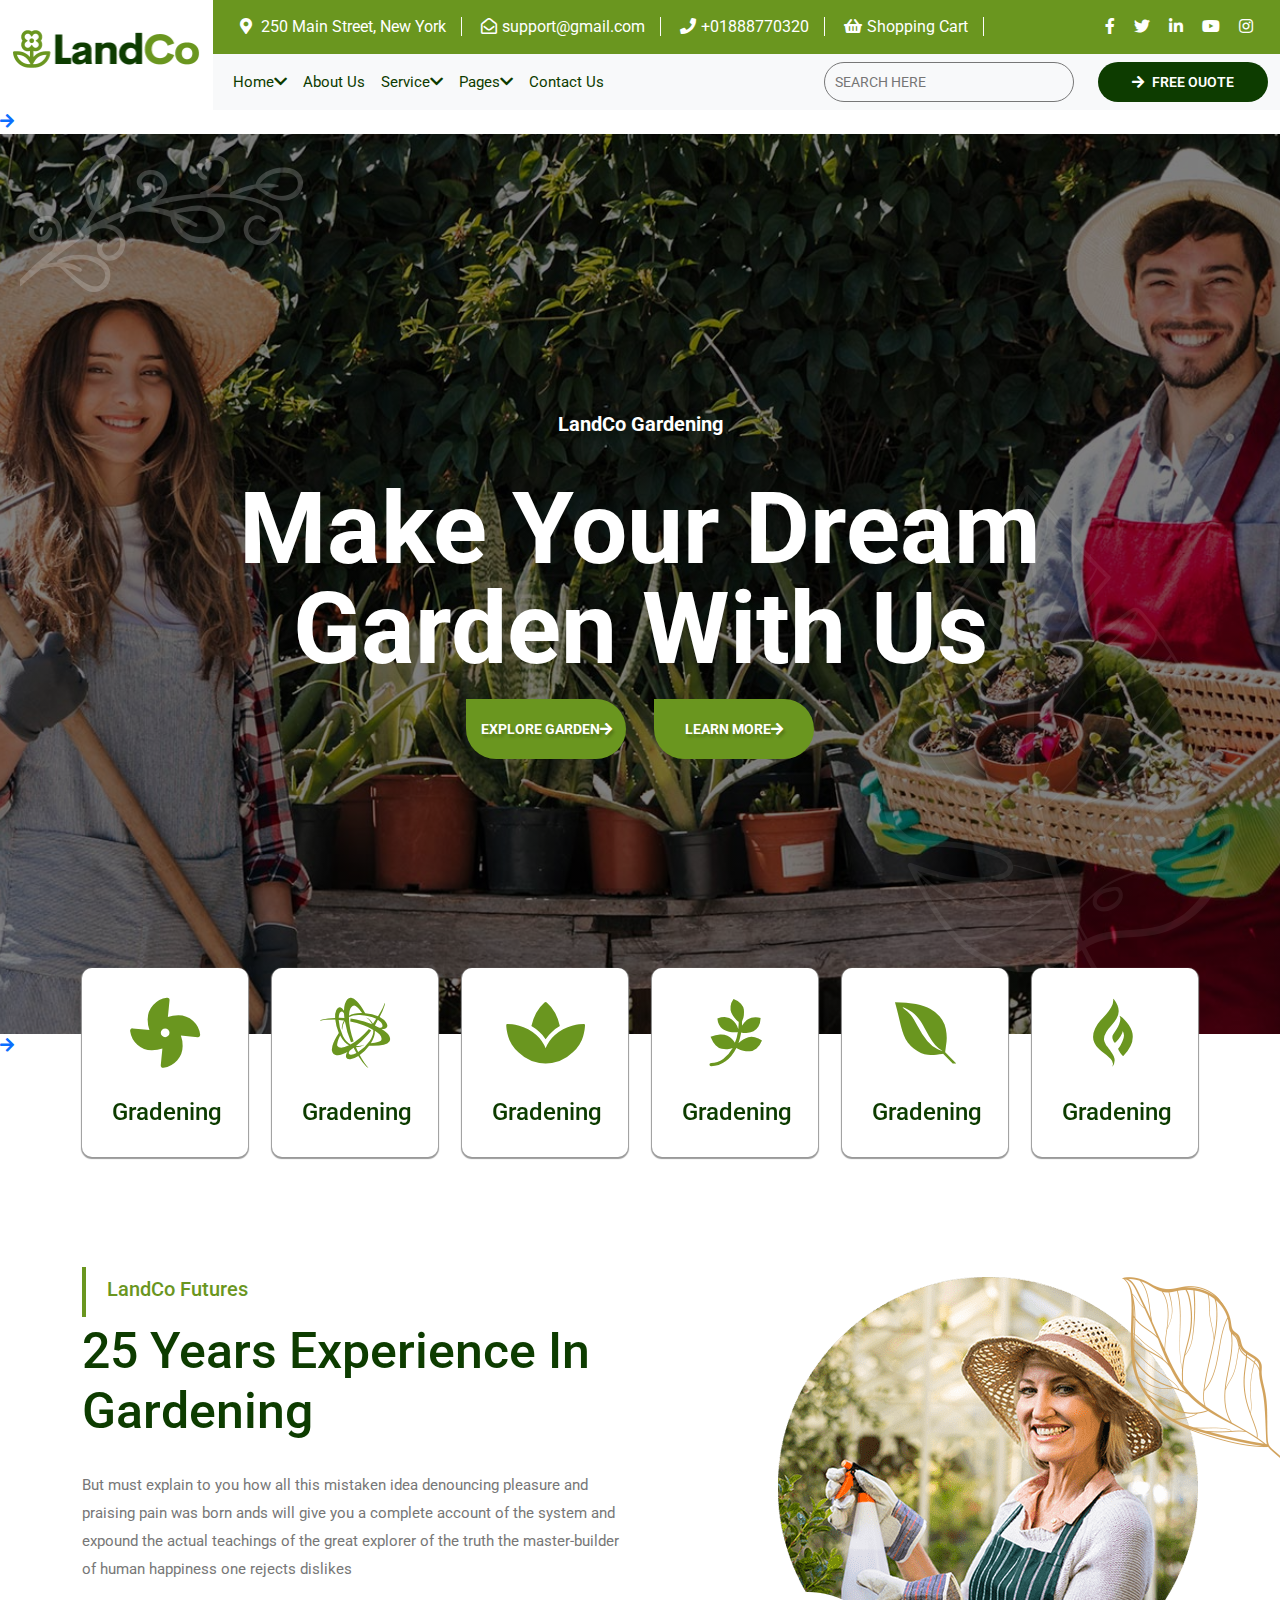
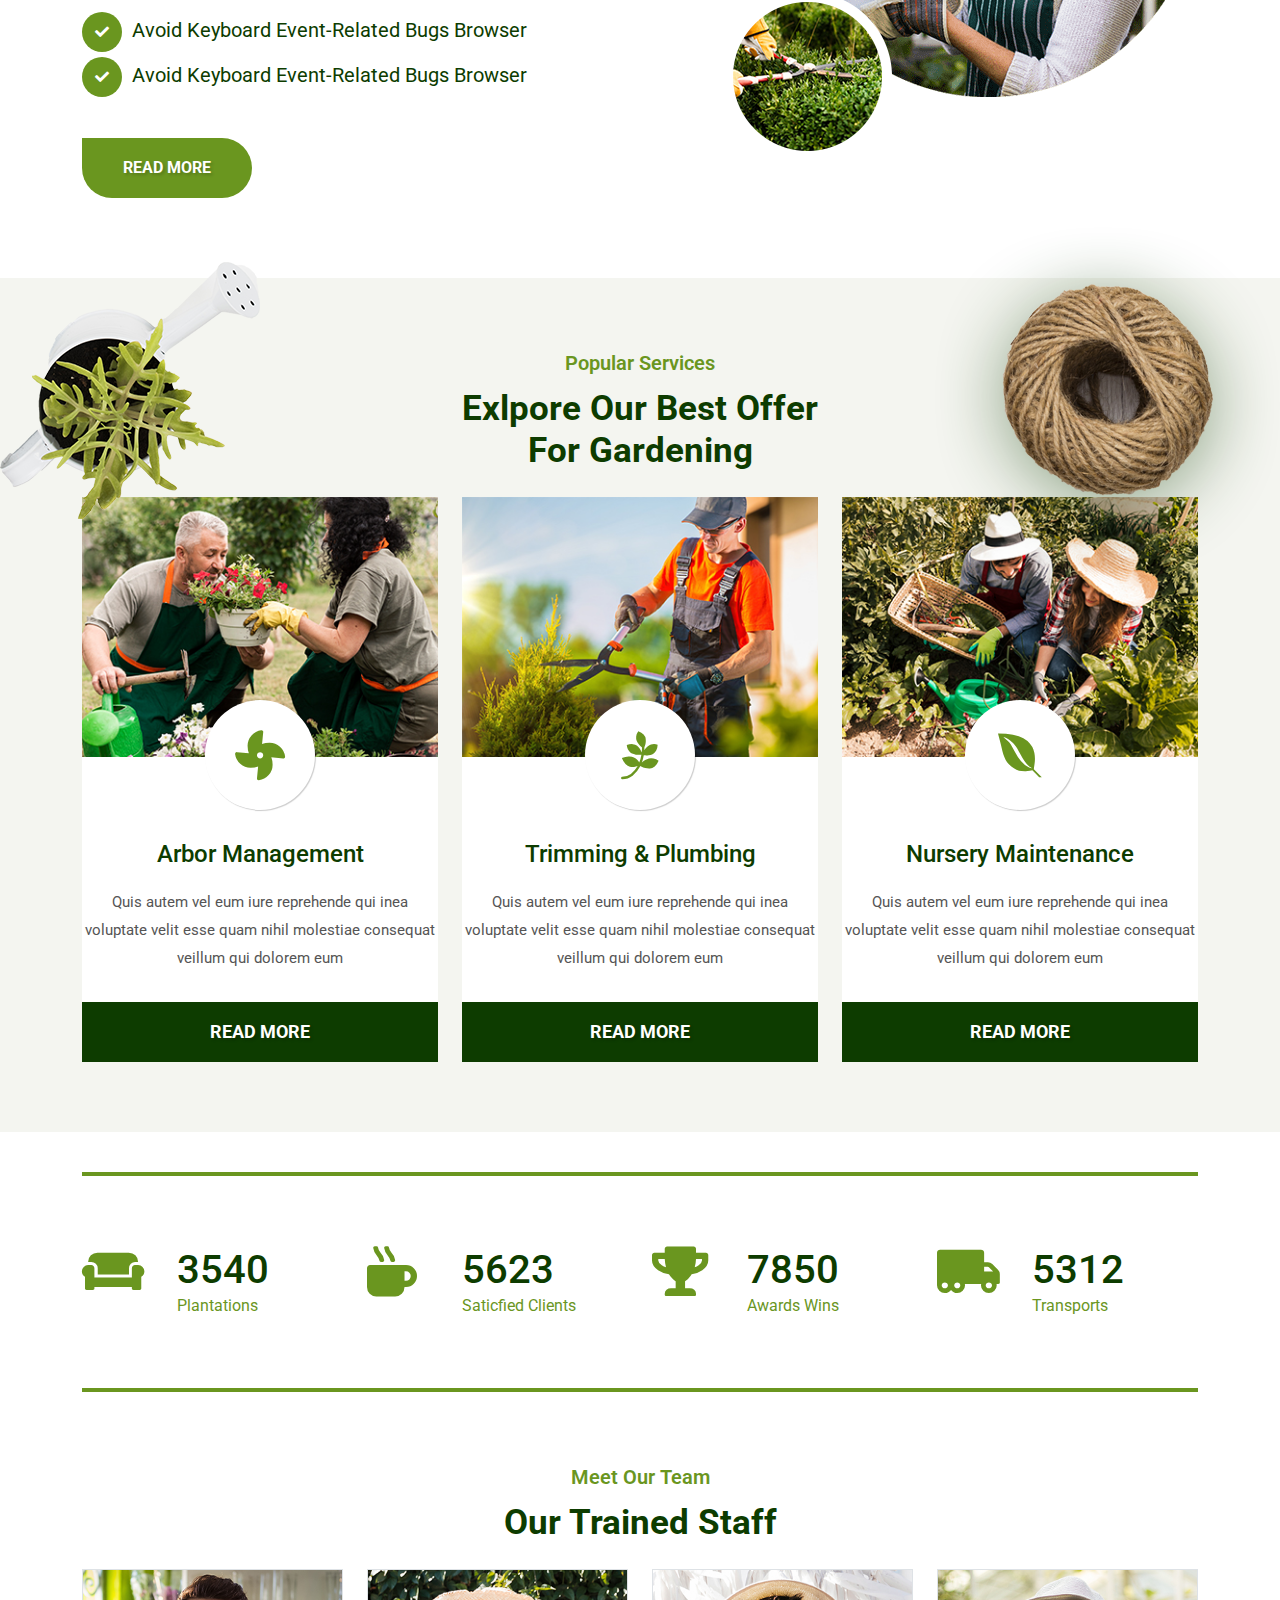
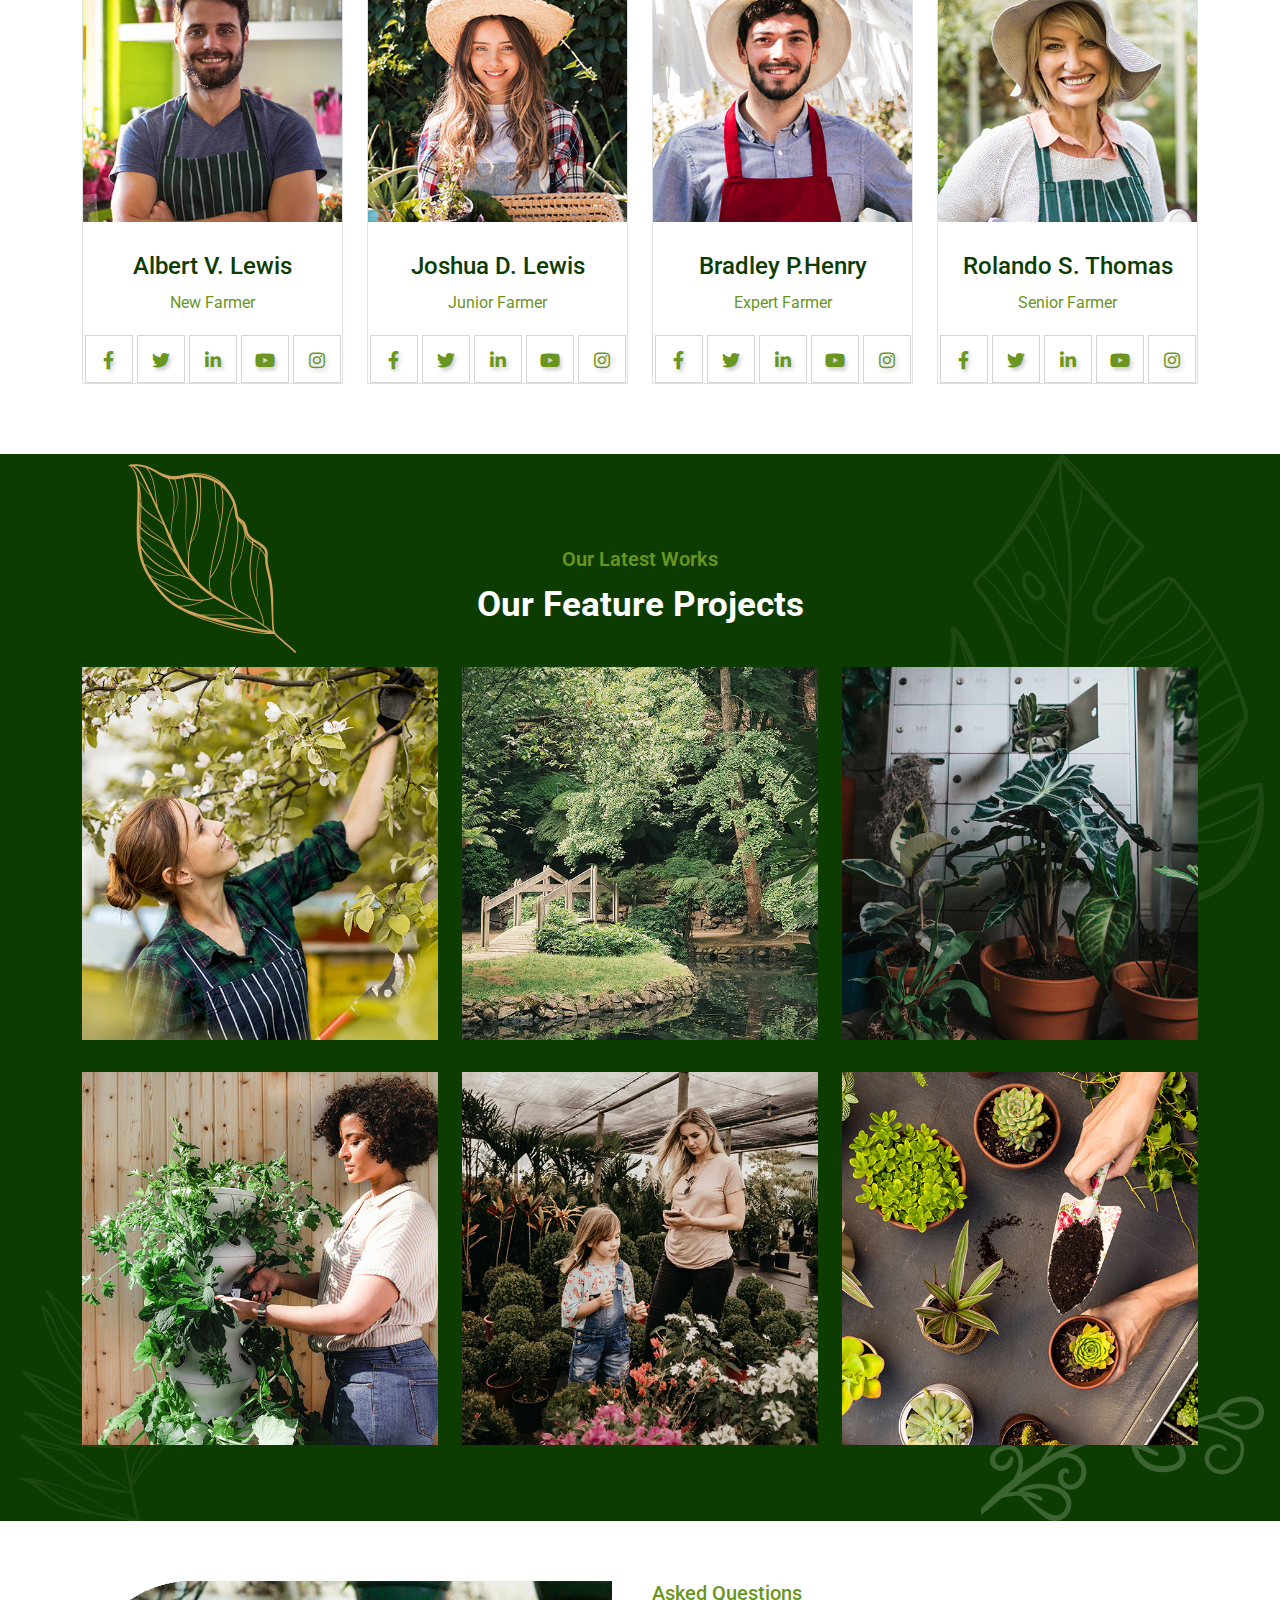
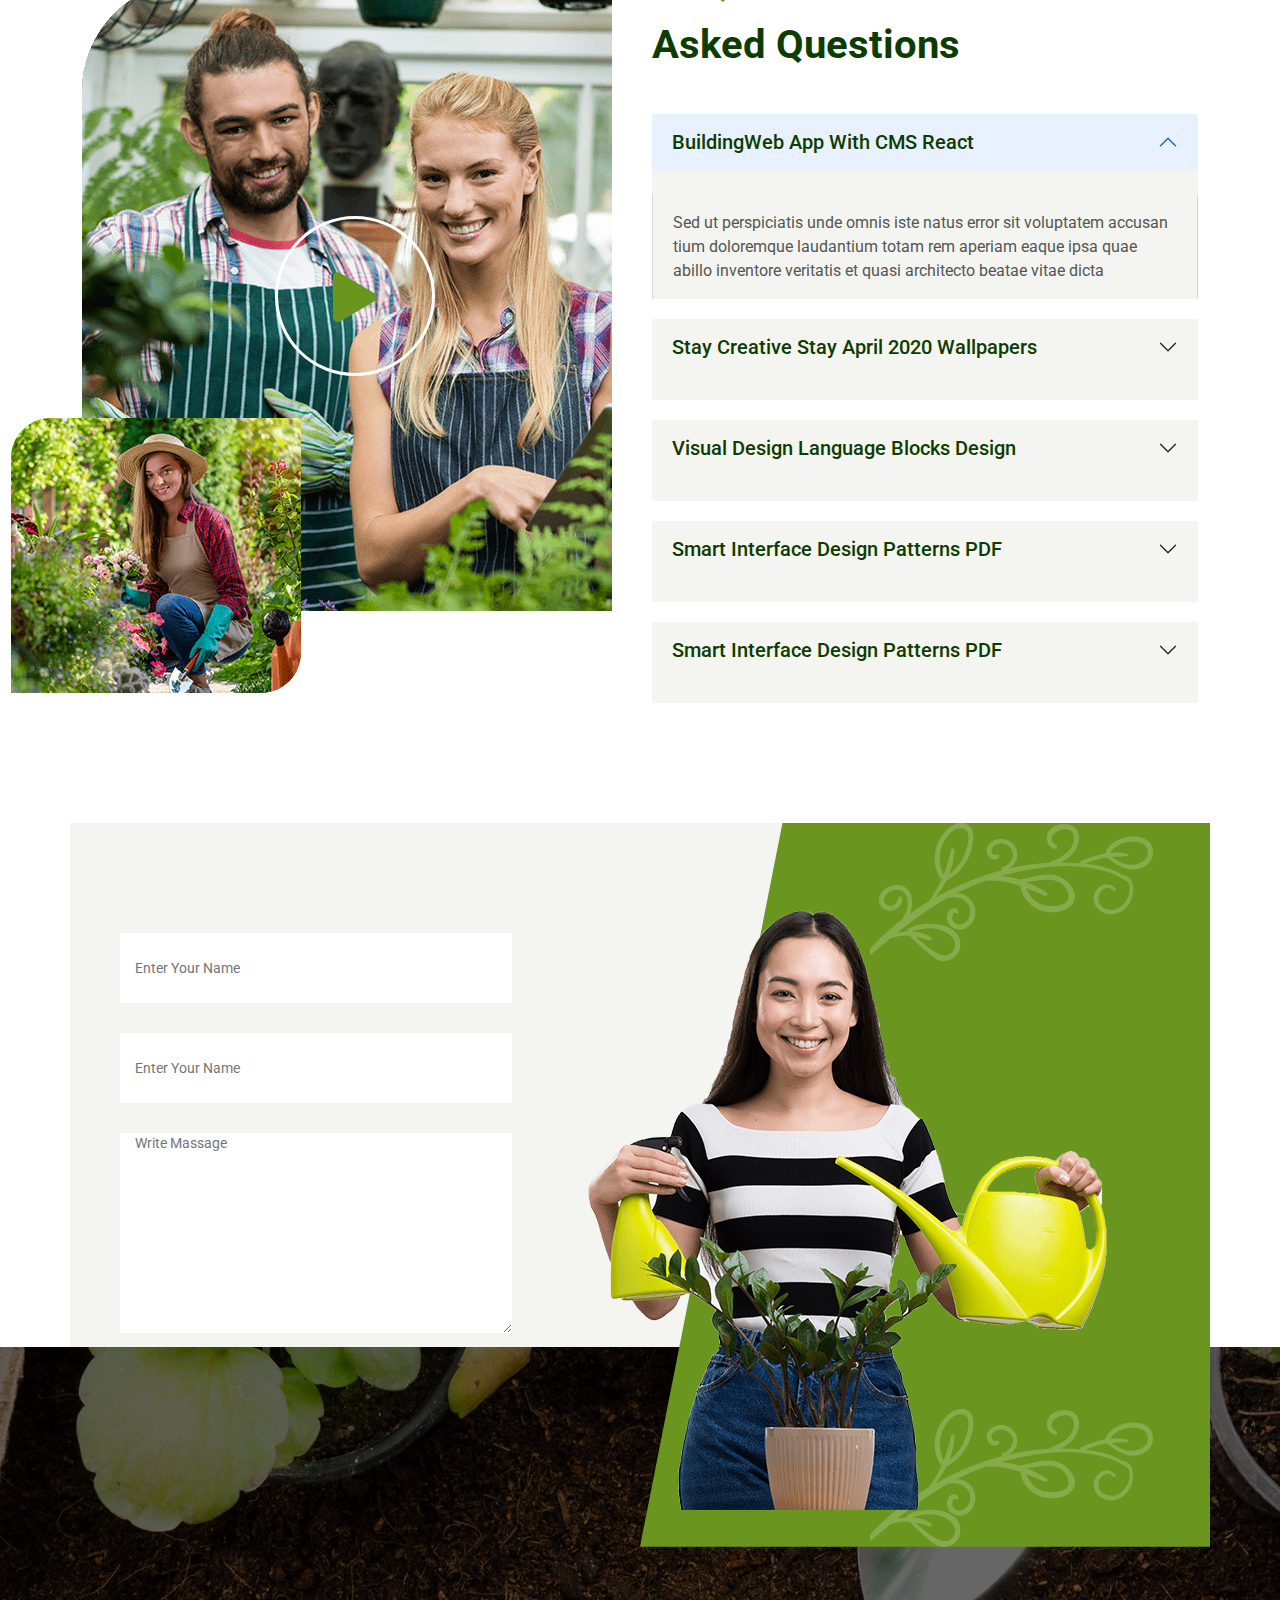
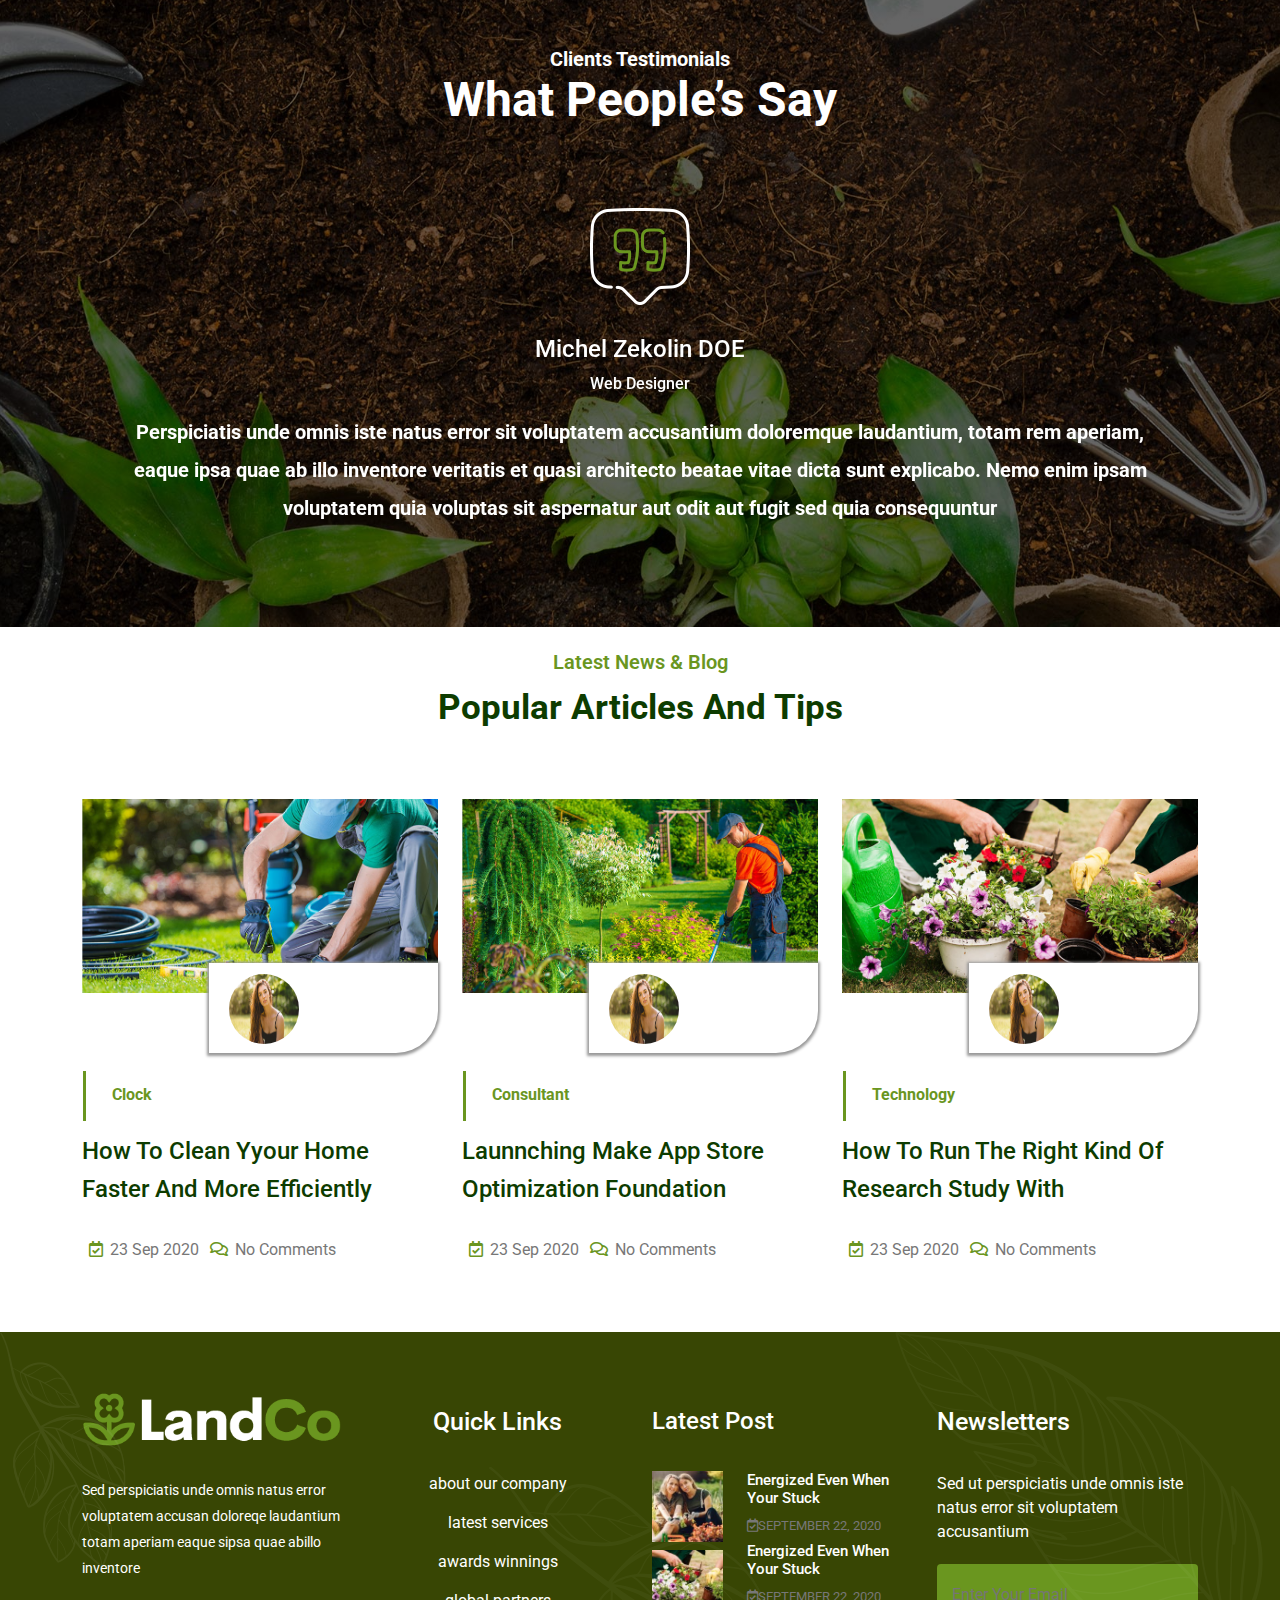
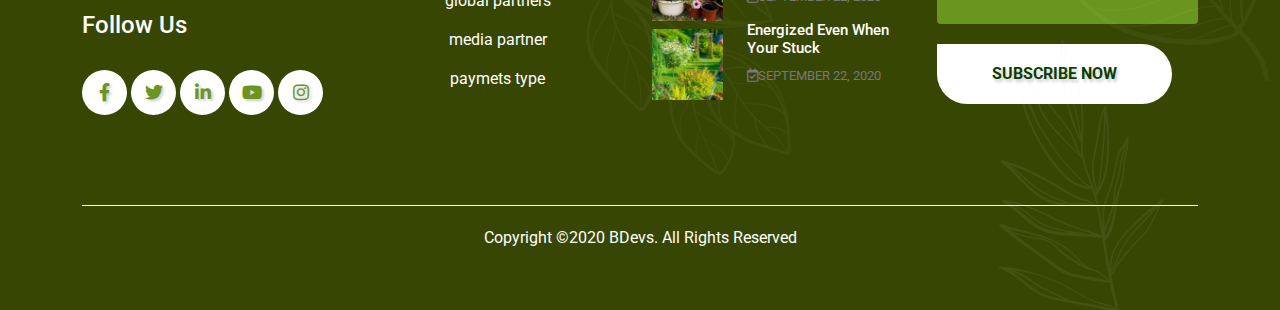
<file: home1.html>
<!doctype html>
<html lang="en">
  <head>
    <!-- Required meta tags -->
    <meta charset="utf-8">
    <meta name="viewport" content="width=device-width, initial-scale=1">

    <link rel="preconnect" href="https://fonts.gstatic.com">
    <link href="https://fonts.googleapis.com/css2?family=Roboto:wght@300;400;500;700;900&display=swap" rel="stylesheet">
    <link rel="stylesheet" href="https://pro.fontawesome.com/releases/v5.10.0/css/all.css">
   <link rel="stylesheet" href="css/slick.css">
   <link rel="stylesheet" href="css/bootstrap.min.css">
   <link rel="stylesheet" href="css/style.css">
    <title>Hello, world!</title>
  </head>
  <body>
      <!-- preloder start -->
      <div id="loading">
        <div id="loading-center">
        <div id="loading-center-absolute">
        <div class="object" id="object_one"></div>
        <div class="object" id="object_two"></div>
        <div class="object" id="object_three"></div>
        <div class="object" id="object_four"></div>
        <div class="object" id="object_five"></div>
        <div class="object" id="object_six"></div>
        <div class="object" id="object_seven"></div>
        <div class="object" id="object_eight"></div>
        <div class="object" id="object_big"></div>
        </div>
        </div>
         
        </div>
   <!-- preloder end -->


<!-- ============================================= -->
                <!-- top header nav  html part start -->
<!-- ============================================= -->
<section id="top-header">
    <div class="container-fluid">
        <div class="row">
            <div class="col-lg-2">
                <div class="top-header-img">
                <img src="imges/logoo.png" alt="" class=" w-100">
            </div>
            </div>
            <div class="col-lg-10">
            <div class="row">
                <div class="col-lg-9 top-color">
                    <div class="top-header-item">
                <a href="#"><i class="fas fa-map-marker-alt"></i> 250 Main Street, New York</a>
                 <a href="#"><i class="far fa-envelope-open"></i>support@gmail.com</a>
                 <a href="#"><i class="fas fa-phone"></i>+01888770320</a>
                 <a href="#"><i class="fas fa-shopping-basket"></i>Shopping Cart</a>
                    </div>
                </div>
                <div class="col-lg-3 top-color">
                <div class="top-header-icon text-end">
                    <a href="#"><i class="fab fa-facebook-f"></i></a>
                    <a href="#"><i class="fab fa-twitter"></i></a>
                    <a href="#"><i class="fab fa-linkedin-in"></i></a>
                    <a href="#"><i class="fab fa-youtube"></i></a>
                    <a href="#"><i class="fab fa-instagram"></i></a>
                </div> 
            </div>
                <!-- nav bar start -->
                <nav class="navbar navbar-expand-lg navbar-light bg-light"> 
                      <button class="navbar-toggler" type="button" data-bs-toggle="collapse" data-bs-target="#main-menu" aria-controls="main-menu" aria-expanded="false" aria-label="Toggle navigation">
                        <span class="navbar-toggler-icon"></span>
                      </button>
                      <div class="collapse navbar-collapse" id="main-menu">
                        <ul class="navbar-nav me-auto mb-2 mb-lg-0">
                          <li class="nav-item">
                            <a class="nav-link active" aria-current="page" href="#">Home<i class="fas fa-chevron-down"></i></a>
                            <ul>
                                <li><a href="#">Home Style 01</a></li>
                                <li><a href="#">Home Style 02</a></li>
                                <li><a href="#">Home Style 03</a></li>
                            </ul>
                          </li>
                          <li class="nav-item">
                            <a class="nav-link" href="#">About Us</a>
                          </li>
                          <li class="nav-item">
                            <a class="nav-link" href="#">Service<i class="fas fa-chevron-down"></i></a>
                            <ul>
                                <li><a href="#">Services Style 01</a></li>
                                <li><a href="#">Service Style 02</a></li>
                                <li><a href="#">Service Details</a></li>
                            </ul>
                          </li>
                          <li class="nav-item">
                            <a class="nav-link" href="#">Pages<i class="fas fa-chevron-down"></i></a>
                            <ul>
                                <li><a href="#">Company History</a></li>
                                <li><a href="#">Blog</a></li>
                                <li><a href="#">FAQ</a></li>
                                <li><a href="#">Gallery 2 Columns</a></li>
                                <li><a href="#">Gallery Full Width</a></li>
                                <li><a href="#">Gallery Grid</a></li>
                                <li><a href="#">Project Details</a></li>
                                <li><a href="#">Shop</a></li>
                                <li><a href="#">Our Team</a></li>
                                <li><a href="#">Team Details</a></li>
                                <li><a href="#">Pricing Plan</a></li>
                            </ul>
                          </li>
                          <li class="nav-item">
                            <a class="nav-link" href="#">Contact Us</a>
                          </li> 
                        </ul>
                        <form class="d-flex">
                            <div class="top-header-sch">
                            <input type="text" placeholder="SEARCH HERE">
                        </div>
                        <div class="top-header-btn ms-4">
                           <a href="#"><i class="fas fa-arrow-right me-2"></i>FREE OUOTE</a>
                        </div>
                          </form>
                      </div>
                  </nav>
                 <!-- nav bar end -->
            </div>
        </div>             
            </div>
        </div>
    </div>
</section>
<!-- ============================================= -->
                <!-- top header nav  html part end -->
<!-- ============================================= -->


<!-- ============================================= -->
                <!-- banner html part start -->
<!-- ============================================= -->
<section id="banner-slider">
    <div class="banner-img" style="background: linear-gradient(rgba(0,0,0,0.5),rgba(0,0, 0, 0.5)), url(imges/home2.jpg);">
        <div class="banner-shep1 she">
            <img src="imges/leaf02.png" alt="">
        </div>
        <div class="banner-shep2 she">
            <img src="imges/leaf22.png" alt="">
        </div>
        <div class="container">
            <div class="row align-items-center justify-content-center">
                <div class="col-lg-12 text-center">
                    <div class="banner-item home2">
                        <p>LandCo Gardening</p>
                        <h1>Make Your Dream Garden With Us</h1>
                        <a href="#">EXPLORE GARDEN<i class="fas fa-arrow-right"></i></a>
                        <a href="#" class=" ms-4">LEARN MORE<i class="fas fa-arrow-right"></i></a>
                    </div>
                </div>
            </div>
        </div>
    </div>
    <div class="banner-img" style="background: linear-gradient(rgba(0,0,0,0.5),rgba(0,0, 0, 0.5)), url(imges/home3.jpeg);">
        <div class="banner-shep1 she">
            <img src="imges/leaf02.png" alt="">
        </div>
        <div class="banner-shep2 she">
            <img src="imges/leaf22.png" alt="">
        </div>
        <div class="container">
            <div class="row align-items-center justify-content-center">
                <div class="col-lg-12 text-center">
                    <div class="banner-item home2">
                        <p>LandCo Gardening</p>
                        <h1>Make Your Dream Garden With Us</h1>
                        
                        <a href="#">EXPLORE GARDEN<i class="fas fa-arrow-right"></i></a>
                        <a href="#" class=" ms-4">LEARN MORE<i class="fas fa-arrow-right"></i></a>
                    </div>
                </div>
            </div>
        </div>
    </div>
    <div class="banner-img" style="background: linear-gradient(rgba(0,0,0,0.5),rgba(0,0, 0, 0.5)), url(imges/home3.jpg);">
        <div class="banner-shep1 she">
            <img src="imges/leaf02.png" alt="">
        </div>
        <div class="banner-shep2 she">
            <img src="imges/leaf22.png" alt="">
        </div>
        <div class="container">
            <div class="row align-items-center justify-content-center">
                <div class="col-lg-12 text-center">
                    <div class="banner-item home2">
                        <p>LandCo Gardening</p>
                        <h1>Make Your Dream Garden With Us</h1>
                        <a href="#">EXPLORE GARDEN<i class="fas fa-arrow-right"></i></a>
                        <a href="#" class=" ms-4">LEARN MORE<i class="fas fa-arrow-right"></i></a>
                    </div>
                </div>
            </div>
        </div>
    </div>
</section>
<!-- ============================================= -->
                <!-- banner html part end -->
<!-- ============================================= -->


<!-- ============================================= -->
                <!-- Experience html part start -->
<!-- ============================================= -->
<section id="experience">
<div class="container">
    <div class="row">
        <div class="col-lg-2">
          <div class="experience-card text-center">
            <a href="#"><i class="fas fa-fan"></i></a>
            <h3>Gradening</h3>
          </div>
        </div>
        <div class="col-lg-2">
            <div class="experience-card text-center">
              <a href="#"><i class="fab fa-battle-net"></i></a>
              <h3>Gradening</h3>
            </div>
          </div>
          <div class="col-lg-2">
            <div class="experience-card text-center">
              <a href="#"><i class="fas fa-spa"></i></a>
              <h3>Gradening</h3>
            </div>
          </div>
          <div class="col-lg-2">
            <div class="experience-card text-center">
              <a href="#"><i class="fab fa-pagelines"></i></a>
              <h3>Gradening</h3>
            </div>
          </div>
          <div class="col-lg-2">
            <div class="experience-card text-center">
              <a href="#"><i class="fab fa-envira"></i></a>
              <h3>Gradening</h3>
            </div>
          </div>
          <div class="col-lg-2">
            <div class="experience-card text-center">
              <a href="#"><i class="fab fa-gripfire"></i></a>
              <h3>Gradening</h3>
            </div>
          </div>
    </div>
    <div class="row">
        <div class="col-lg-6">
            <div class="exper-item">
                <h5>LandCo Futures</h5>
                <h2>25 Years Experience In Gardening</h2>
                <p>But must explain to you how all this mistaken idea denouncing pleasure and praising pain was born ands will give you a complete account of the system and expound the actual teachings of the great explorer of the truth the master-builder of human happiness one rejects dislikes</p>
                <h6><i class="fas fa-check"></i>Avoid Keyboard Event-Related Bugs Browser</h6>
                <h6><i class="fas fa-check"></i>Avoid Keyboard Event-Related Bugs Browser</h6>
                <a href="#">READ MORE</a>
            </div>
        </div>
        <div class="col-lg-6">
            <div class="exper-img text-end">
                <img src="imges/home4.png" alt="">
                <div class="exper-img1">
                    <img src="imges/home44.png" alt="">
                </div>
                <div class="exper-img2">
                    <img src="imges/leaf1.png" alt="">
                </div>
            </div>
        </div>
    </div>
</div>
</section>
<!-- ============================================= -->
                <!--Experience html part end -->
<!-- ============================================= -->

<!-- ============================================= -->
                <!-- Popular html part start -->
<!-- ============================================= -->
<section id="popular">
    <div class="popu-img1 imge22">
        <img src="imges/service1.png" alt="">
    </div>
    <div class="popu-img2 imge22">
        <img src="imges/service2.png" alt="">
    </div>
<div class="container">
    <div class="row justify-content-center">
        <div class="col-lg-4 text-center">
            <div class="exlpore-heding">
            <p>Popular Services</p>
            <h2>Exlpore Our Best Offer For Gardening</h2>
        </div>
        </div>
    </div>
    <div class="row">
    <div class="col-lg-4">
        <div class="popular-item text-center">
            <img src="imges/pp1.jpg" alt="" class=" w-100">
            <i class="fas fa-fan"></i>
            <h4>Arbor Management</h4>
            <p>Quis autem vel eum iure reprehende qui inea voluptate velit esse quam nihil molestiae consequat veillum qui dolorem eum</p>
            <a href="#">READ MORE</a>
        </div>
    </div>
    <div class="col-lg-4">
        <div class="popular-item text-center">
            <img src="imges/pp2.jpg" alt="" class=" w-100">
            <i class="fab fa-pagelines"></i>
            <h4>Trimming & Plumbing</h4>
            <p>Quis autem vel eum iure reprehende qui inea voluptate velit esse quam nihil molestiae consequat veillum qui dolorem eum</p>
            <a href="#">READ MORE</a>
        </div>
    </div>
    <div class="col-lg-4">
        <div class="popular-item text-center">
            <img src="imges/pp3.jpg" alt="" class=" w-100">
            <i class="fab fa-envira"></i>
            <h4>Nursery Maintenance</h4>
            <p>Quis autem vel eum iure reprehende qui inea voluptate velit esse quam nihil molestiae consequat veillum qui dolorem eum</p>
            <a href="#">READ MORE</a>
        </div>
    </div>
</div>
</div>
</section>
<!-- ============================================= -->
                <!-- Popular html part end -->
<!-- ============================================= -->



<!-- ============================================= -->
                <!-- counter html part start -->
<!-- ============================================= -->
<section id="counter">
<div class="container">
    <div class="div"></div>
    <div class="row"> 
        <div class="col-lg-3">
            <div class="counter-item">
                <div class="row">
                    <div class="col-lg-4">
                        <div class="con-ico">
                            <i class="fas fa-couch"></i>
                        </div>
                    </div>
                    <div class="col-lg-8">
                        <div class="con-item">
                            <h2 class="counte">3540</h2>
                            <p>Plantations</p>
                        </div>
                    </div>
                </div>
            </div> 
        </div>
        <div class="col-lg-3">
            <div class="counter-item">
                <div class="row">
                    <div class="col-lg-4">
                        <div class="con-ico">
                            <i class="fas fa-mug-hot"></i>
                        </div>
                    </div>
                    <div class="col-lg-8">
                        <div class="con-item">
                            <h2 class="counte">5623</h2>
                            <p>Saticfied Clients</p>
                        </div>
                    </div>
                </div>
            </div>
        </div>
        <div class="col-lg-3">
            <div class="counter-item">
                <div class="row">
                    <div class="col-lg-4">
                        <div class="con-ico">
                            <i class="fas fa-trophy"></i>
                        </div>
                    </div>
                    <div class="col-lg-8">
                        <div class="con-item">
                            <h2 class="counte">7850</h2>
                            <p>Awards Wins</p>
                        </div>
                    </div>
                </div>
            </div>
        </div>
        <div class="col-lg-3">
            <div class="counter-item">
                <div class="row">
                    <div class="col-lg-4">
                        <div class="con-ico">
                            <i class="fas fa-truck-moving"></i>
                        </div>
                    </div>
                    <div class="col-lg-8">
                        <div class="con-item">
                            <h2 class="counte">5312</h2>
                            <p>Transports</p>
                        </div>
                    </div>
                </div>
            </div>
        </div>
    </div>
    <div class="div"></div>
</div>
</section>
<!-- ============================================= -->
                <!-- counter html part end -->
<!-- ============================================= -->


<!-- ============================================= -->
                <!-- Trained html part start -->
<!-- ============================================= -->
<section id="Trained">
<div class="container">
    <div class="row justify-content-center">
        <div class="col-lg-4 text-center">
            <div class="exlpore-heding">
            <p>Meet Our Team</p>
            <h2>Our Trained Staff</h2>
        </div>
        </div>
    </div>
    <div class="row">
        <div class="col-lg-3">
            <div class="trained-item text-center border">
                <img src="imges/a1.jpg" alt="" class=" w-100">
                <h3>Albert V. Lewis</h3>
                <p>New Farmer</p>
                <a href="#"><i class="fab fa-facebook-f"></i></a>
                <a href="#"><i class="fab fa-twitter"></i></a>
                <a href="#"><i class="fab fa-linkedin-in"></i></a>
                <a href="#"><i class="fab fa-youtube"></i></a>
                <a href="#"><i class="fab fa-instagram"></i></a>
            </div>
        </div>
        <div class="col-lg-3">
            <div class="trained-item text-center border">
                <img src="imges/a2.jpg" alt="" class=" w-100">
                <h3>Joshua D. Lewis</h3>
                <p>Junior Farmer</p>
                <a href="#"><i class="fab fa-facebook-f"></i></a>
                <a href="#"><i class="fab fa-twitter"></i></a>
                <a href="#"><i class="fab fa-linkedin-in"></i></a>
                <a href="#"><i class="fab fa-youtube"></i></a>
                <a href="#"><i class="fab fa-instagram"></i></a>
            </div>
        </div>
        <div class="col-lg-3">
            <div class="trained-item text-center border">
                <img src="imges/a3.jpg" alt="" class=" w-100">
                <h3>Bradley P.Henry</h3>
                <p>Expert Farmer</p>
                <a href="#"><i class="fab fa-facebook-f"></i></a>
                <a href="#"><i class="fab fa-twitter"></i></a>
                <a href="#"><i class="fab fa-linkedin-in"></i></a>
                <a href="#"><i class="fab fa-youtube"></i></a>
                <a href="#"><i class="fab fa-instagram"></i></a>
            </div>
        </div>
        <div class="col-lg-3">
            <div class="trained-item text-center border">
                <img src="imges/a4.jpg" alt="" class=" w-100">
                <h3>Rolando S. Thomas</h3>
                <p>Senior Farmer</p>
                <a href="#"><i class="fab fa-facebook-f"></i></a>
                <a href="#"><i class="fab fa-twitter"></i></a>
                <a href="#"><i class="fab fa-linkedin-in"></i></a>
                <a href="#"><i class="fab fa-youtube"></i></a>
                <a href="#"><i class="fab fa-instagram"></i></a>
            </div>
        </div>
    </div>
</div>
</section>

<!-- ============================================= -->
                <!-- Trained html part end -->
<!-- ============================================= -->


<!-- ============================================= -->
             <!--  Projects html part start -->
<!-- ============================================= -->
<section id="projects" class="proje">
    <div class="pro-imge1 projset">
        <img src="imges/leaf1.png" alt="">
    </div>
    <div class="pro-imge2 projset">
        <img src="imges/leaf22.png" alt="">
    </div>
    <div class="pro-imge3 projset">
        <img src="imges/leaf02.png" alt="">
    </div>
    <div class="pro-imge4 projset">
        <img src="imges/fotter2.png" alt="">
    </div>
<div class="container">
    <div class="row justify-content-center">
        <div class="col-lg-4 text-center">
            <div class="exlpore-heding projectess">
            <p>Our Latest Works</p>
            <h2>Our Feature Projects</h2>
        </div>
        </div>
    </div>
    <div class="row">
        <div class="col-lg-4 my-3">
            <div class="projects-img projj">
                <img src="imges/img7.jpg" alt="" class=" w-100">
                <div class="projects-items">
                    <div class="projecta-icon">
                        <div class="pro-color">
                            <div class="pro-icon">
                                <a href="#"><i class="fas fa-arrow-right"></i></a>
                            </div>
                        </div>
                    </div>
                    <h3>Trimming & <br>Plumbing</h3>
                 <p>Quis autem vel eum iure reprehenderit qui voluptate velit esse quam nihil</p>
             </div>
        </div>
    </div>
    <div class="col-lg-4 my-3">
        <div class="projects-img projj">
            <img src="imges/img3.jpg" alt="" class=" w-100">
            <div class="projects-items">
                <div class="projecta-icon">
                    <div class="pro-color">
                        <div class="pro-icon">
                            <a href="#"><i class="fas fa-arrow-right"></i></a>
                        </div>
                    </div>
                </div>
                <h3>Trimming & <br>Plumbing</h3>
             <p>Quis autem vel eum iure reprehenderit qui voluptate velit esse quam nihil</p>
         </div>
    </div>
</div>
<div class="col-lg-4 my-3">
    <div class="projects-img projj">
        <img src="imges/img6.jpg" alt="" class=" w-100">
        <div class="projects-items">
            <div class="projecta-icon">
                <div class="pro-color">
                    <div class="pro-icon">
                        <a href="#"><i class="fas fa-arrow-right"></i></a>
                    </div>
                </div>
            </div>
            <h3>Trimming & <br>Plumbing</h3>
         <p>Quis autem vel eum iure reprehenderit qui voluptate velit esse quam nihil</p>
     </div>
</div>
</div>
<div class="col-lg-4 my-3">
    <div class="projects-img projj">
        <img src="imges/img5.jpg" alt="" class=" w-100">
        <div class="projects-items">
            <div class="projecta-icon">
                <div class="pro-color">
                    <div class="pro-icon">
                        <a href="#"><i class="fas fa-arrow-right"></i></a>
                    </div>
                </div>
            </div>
            <h3>Trimming & <br>Plumbing</h3>
         <p>Quis autem vel eum iure reprehenderit qui voluptate velit esse quam nihil</p>
     </div>
</div>
</div>
<div class="col-lg-4 my-3">
    <div class="projects-img projj">
        <img src="imges/img4.jpg" alt="" class=" w-100">
        <div class="projects-items">
            <div class="projecta-icon">
                <div class="pro-color">
                    <div class="pro-icon">
                        <a href="#"><i class="fas fa-arrow-right"></i></a>
                    </div>
                </div>
            </div>
            <h3>Trimming & <br>Plumbing</h3>
         <p>Quis autem vel eum iure reprehenderit qui voluptate velit esse quam nihil</p>
     </div>
</div>
</div>
<div class="col-lg-4 my-3">
    <div class="projects-img projj">
        <img src="imges/img1.jpg" alt="" class=" w-100">
        <div class="projects-items">
            <div class="projecta-icon">
                <div class="pro-color">
                    <div class="pro-icon">
                        <a href="#"><i class="fas fa-arrow-right"></i></a>
                    </div>
                </div>
            </div>
            <h3>Trimming & <br>Plumbing</h3>
         <p>Quis autem vel eum iure reprehenderit qui voluptate velit esse quam nihil</p>
     </div>
</div>
</div>
    
    </div>
</div>
</section>
<!-- ============================================= -->
             <!--  Projects html part end -->
<!-- ============================================= -->


<!-- ============================================= -->
                <!-- Questions html part start -->
<!-- ============================================= -->
<section id="Questions">
<div class="container">
    <div class="row">
        <div class="col-lg-6">
            <div class="questions-img">
                <img src="imges/videooo.png" alt="">
                <div class="question-imges1">
                    <img src="imges/videooo1.png" alt="">
                </div>
                <div class="question-icon">
                    <a href="#"><i class="fas fa-play"></i></a>
                </div>
            </div>
        </div>
        <div class="col-lg-6">
            <div class="question-item">
                <h6>Asked Questions</h6>
                <h2>Asked Questions</h2>
                <div class="accordion" id="accordionExample">
                    <div class="accordion-item fon">
                      <h2 class="accordion-header" id="headingOne">
                        <button class="accordion-button color-aco" type="button" data-bs-toggle="collapse" data-bs-target="#collapseOne" aria-expanded="true" aria-controls="collapseOne">
                          <h5>BuildingWeb App With CMS React</h5>
                        </button>
                      </h2>
                      <div id="collapseOne" class="accordion-collapse collapse show" aria-labelledby="headingOne" data-bs-parent="#accordionExample">
                        <div class="accordion-body">
                            <P>Sed ut perspiciatis unde omnis iste natus error sit voluptatem accusan tium doloremque laudantium totam rem aperiam eaque ipsa quae abillo inventore veritatis et quasi architecto beatae vitae dicta</P>
                        </div>
                      </div>
                    </div>
                    <div class="accordion-item fon">
                      <h2 class="accordion-header" id="headingTwo">
                        <button class="accordion-button collapsed" type="button" data-bs-toggle="collapse" data-bs-target="#collapseTwo" aria-expanded="false" aria-controls="collapseTwo">
                         <h5>Stay Creative Stay April 2020 Wallpapers</h5>
                        </button>
                      </h2>
                      <div id="collapseTwo" class="accordion-collapse collapse" aria-labelledby="headingTwo" data-bs-parent="#accordionExample">
                        <div class="accordion-body">
                            <P>Sed ut perspiciatis unde omnis iste natus error sit voluptatem accusan tium doloremque laudantium totam rem aperiam eaque ipsa quae abillo inventore veritatis et quasi architecto beatae vitae dicta  laudantium totam rem aperiam eaque ipsa quae abillo inventore veritatis et quasi architecto beatae vitae dicta</P>
                        </div>
                      </div>
                    </div>
                    <div class="accordion-item fon">
                      <h2 class="accordion-header" id="headingThree">
                        <button class="accordion-button collapsed" type="button" data-bs-toggle="collapse" data-bs-target="#collapseThree" aria-expanded="false" aria-controls="collapseThree">
                         <h5> Visual Design Language Blocks Design</h5>
                        </button>
                      </h2>
                      <div id="collapseThree" class="accordion-collapse collapse" aria-labelledby="headingThree" data-bs-parent="#accordionExample">
                        <div class="accordion-body">
                         <P>Sed ut perspiciatis unde omnis iste natus error sit voluptatem accusan tium doloremque laudantium totam rem aperiam eaque ipsa quae abillo inventore veritatis et quasi architecto beatae vitae dicta</P>
                        </div>
                      </div>
                    </div>
                    <div class="accordion-item fon">
                        <h2 class="accordion-header" id="headingThree">
                          <button class="accordion-button collapsed" type="button" data-bs-toggle="collapse" data-bs-target="#colapee" aria-expanded="false" aria-controls="colapee">
                            <h5>Smart Interface Design Patterns PDF</h5>
                          </button>
                        </h2>
                        <div id="colapee" class="accordion-collapse collapse" aria-labelledby="headingThree" data-bs-parent="#accordionExample">
                          <div class="accordion-body">
                            <P>Sed ut perspiciatis unde omnis iste natus error sit voluptatem accusan tium doloremque laudantium totam rem aperiam eaque ipsa quae abillo inventore veritatis et quasi architecto beatae vitae dicta  laudantium totam rem aperiam eaque ipsa quae abillo inventore veritatis et quasi architecto beatae vitae dicta</P>
                          </div>
                        </div>
                      </div>
                      <div class="accordion-item fon">
                        <h2 class="accordion-header" id="headingThree">
                          <button class="accordion-button collapsed" type="button" data-bs-toggle="collapse" data-bs-target="#colap" aria-expanded="false" aria-controls="colap">
                           <h5> Smart Interface Design Patterns PDF</h5>
                          </button>
                        </h2>
                        <div id="colap" class="accordion-collapse collapse" aria-labelledby="headingThree" data-bs-parent="#accordionExample">
                          <div class="accordion-body">
                            <P>Sed ut perspiciatis unde omnis iste natus error sit voluptatem accusan tium doloremque laudantium totam rem aperiam eaque ipsa quae abillo inventore veritatis et quasi architecto beatae vitae dicta  laudantium totam rem aperiam eaque ipsa quae abillo inventore veritatis et quasi architecto beatae vitae dicta</P>
                          </div>
                        </div>
                      </div>
                  </div>


            </div>
        </div>
    </div>
</div>
</section>
<!-- ============================================= -->
                <!-- Questions html part end -->
<!-- ============================================= -->


<!-- ============================================= -->
                <!-- People’s html part start -->
<!-- ============================================= -->
<section id="people">
<div class="container people-color">
    <div class="row">
        <div class="col-lg-12 people-color">
            <div class="peo-img">
                <img src="imges/peop.png" alt="">
            </div>
            <div class="peo-shep">
                <img src="imges/leaf02.png" alt="">
            </div>
            <div class="peo-shep1">
                <img src="imges/leaf02.png" alt="">
            </div>
            <div class="row">
                <div class="col-lg-6">
                    <form action="">
                        <div class="row">
                            <div class="input-card">
                            <div class="col-lg-10">
                                <div class="peo-inpu">
                                    <input type="name" placeholder="Enter Your Name">
                                </div>
                            </div>
                            <div class="col-lg-10">
                                <div class="peo-inpu">
                                    <input type="name" placeholder="Enter Your Name">
                                </div>
                            </div>
                            <div class="col-lg-10">
                                <div class="peo-inpueo">
                                    <textarea name="" placeholder="Write Massage"></textarea>
                                </div>
                            </div>
                            <div class="col-lg-8">
                                <div class="sen-peo">
                                    <a href="#">SEND YOUR MESAGE</a>
                                </div>
                            </div>
                        </div>
                        </div>
                    </form>
                </div>
                <div class="col-lg-6 peo-color">
                </div>
         </div>
    </div>
</div>
</div>
<div class="anoter-div" style="background: linear-gradient(rgba(0,0,0,0.6),rgba(0,0,0,0.6)), url(imges/another.jpg);">
<div class="container">
    <div class="row justify-content-center">
        <div class="col-lg-6 text-center">
            <div class="another-item">
                <h5>Clients Testimonials</h5>
                <h2>What People’s Say</h2>
            </div>
        </div>
    </div>
    <div class="row justify-content-center another-part">
        <div class="col-lg-8 text-center">
            <div class="another-card">
                <img src="imges/anooo.png" alt="">
            </div>
            <div class="another-wrep">
                <h4>Michel Zekolin DOE</h4>
                <h6>Web Designer</h6>
                <p>
                    Perspiciatis unde omnis iste natus error sit voluptatem accusantium
                    doloremque laudantium, totam rem aperiam, <br> eaque ipsa quae ab illo inventore
                    veritatis et quasi architecto beatae vitae dicta sunt explicabo. Nemo enim
                    ipsam<br> voluptatem quia voluptas sit aspernatur aut odit aut fugit sed quia
                    consequuntur</p>
            </div>
        </div>
        <div class="col-lg-8 text-center">
            <div class="another-card">
                <img src="imges/anooo.png" alt="">
            </div>
            <div class="another-wrep">
                <h4>Michel Zekolin DOE</h4>
                <h6>Web Designer</h6>
                <p>
                    Perspiciatis unde omnis iste natus error sit voluptatem accusantium
                    doloremque laudantium, totam rem aperiam,<br> eaque ipsa quae ab illo inventore
                    veritatis et quasi architecto beatae vitae dicta sunt explicabo. Nemo enim
                    ipsam<br> voluptatem quia voluptas sit aspernatur aut odit aut fugit sed quia
                    consequuntur</p>
            </div>
        </div>
        <div class="col-lg-8 text-center">
            <div class="another-card">
                <img src="imges/anooo.png" alt="">
            </div>
            <div class="another-wrep">
                <h4>Michel Zekolin DOE</h4>
                <h6>Web Designer</h6>
                <p>
                    Perspiciatis unde omnis iste natus error sit voluptatem accusantium
                    doloremque laudantium, totam rem aperiam,<br> eaque ipsa quae ab illo inventore
                    veritatis et quasi architecto beatae vitae dicta sunt explicabo. Nemo enim
                    ipsam<br> voluptatem quia voluptas sit aspernatur aut odit aut fugit sed quia
                    consequuntur</p>
            </div>
        </div>
    </div>
</div>
</div>
</section>
<!-- ============================================= -->
                <!-- People’s html part end -->
<!-- ============================================= -->

<!-- ============================================= -->
            <!-- Tips html part start -->
<!-- ============================================= -->
<section id="tips">
    <div class="container">
        <div class="row justify-content-center">
            <div class="col-lg-5 text-center and">
                <div class="exlpore-heding">
                <p>Latest News & Blog</p>
                <h2>Popular Articles And Tips</h2>
            </div>
            </div>
        </div>
        <div class="row">
            <div class="col-lg-4">
                <div class="tips-item">
                    <img src="imges/blog22.jpg" alt="" class=" w-100">
                    <div class="row justify-content-end">
                        <div class="col-lg-8">
                            <div class="tip-img">
                                <img src="imges/tips.jpeg" alt="">
                            </div>
                        </div>
                    </div>
                    <p>Clock</p>
                    <h3>how to clean yyour home faster and more efficiently</h3>
                    <a href="#"><i class="far fa-calendar-check"></i>23 Sep 2020</a>
                    <a href="#"><i class="far fa-comments"></i>No Comments</a>
                </div>
            </div>
            <div class="col-lg-4">
                <div class="tips-item">
                    <img src="imges/blog20.jpg" alt="" class=" w-100">
                    <div class="row justify-content-end">
                        <div class="col-lg-8">
                            <div class="tip-img">
                                <img src="imges/tips.jpeg" alt="">
                            </div>
                        </div>
                    </div>
                    <p>Consultant</p>
                    <h3>launnching make app store optimization foundation</h3>
                    <a href="#"><i class="far fa-calendar-check"></i>23 Sep 2020</a>
                    <a href="#"><i class="far fa-comments"></i>No Comments</a>
                </div>
            </div>
            <div class="col-lg-4">
                <div class="tips-item">
                    <img src="imges/blog21.jpg" alt="" class=" w-100">
                    <div class="row justify-content-end">
                        <div class="col-lg-8">
                            <div class="tip-img">
                                <img src="imges/tips.jpeg" alt="">
                            </div>
                        </div>
                    </div>
                    <p>Technology</p>
                    <h3>how to run the right kind of research study with</h3>
                    <a href="#"><i class="far fa-calendar-check"></i>23 Sep 2020</a>
                    <a href="#"><i class="far fa-comments"></i>No Comments</a>
                </div>
            </div>
        </div>
    </div>
    </section>
    <!-- ============================================= -->
                <!-- Tips html part end -->
    <!-- ============================================= -->




<!-- ============================================= -->
            <!-- footer html part start -->
<!-- ============================================= -->
<footer class="footer footer1">
    <div class="fotter-shep1 shepimg">
        <img src="imges/footer4.png" alt="">
    </div>
    <div class="fotter-shep2 shepimg">
        <img src="imges/fotter2.png" alt="">
    </div>
    <div class="fotter-shep3 shepimg">
        <img src="imges/shep2.png" alt="">
    </div>
    <div class="fotter-shep4 shepimg">
        <img src="imges/shep1.png" alt="">
    </div>
    <div class="container">
        <div class="row justify-content-center">
            <div class="col-lg-3">
                <div class="fotter-logo">
                    <img src="imges/logo3.png" alt="" class=" w-100">
                    <p>Sed perspiciatis unde omnis natus error voluptatem accusan doloreqe laudantium totam aperiam eaque sipsa quae abillo inventore</p>
                    <h4>Follow Us</h4>
                    <div class="footer-icon">
                        <a href="#"><i class="fab fa-facebook-f"></i></a>
                        <a href="#"><i class="fab fa-twitter"></i></a>
                        <a href="#"><i class="fab fa-linkedin-in"></i></a>
                        <a href="#"><i class="fab fa-youtube"></i></a>
                        <a href="#"><i class="fab fa-instagram"></i></a>
                    </div>
                </div>
            </div>
            <div class="col-lg-3 text-center">
                <div class="foter-item">
                    <h3>Quick Links</h3>
                    <p>about our company</p>
                    <p>latest services</p>
                    <p>awards winnings</p>
                    <p>global partners</p>
                    <p>media partner</p>
                    <p>paymets type</p>
                </div>
            </div>
            <div class="col-lg-3">
                <div class="fotter-im">
                    <h4>Latest Post</h4>
                    <div class="row">
                        <div class="col-lg-4">
                            <img src="imges/blog19-150x150.jpg" alt="" class=" w-100">
                        </div>
                        <div class="col-lg-8 september">
                            <h6>energized even when your stuck</h6>
                            <a href="#"><i class="far fa-calendar-check"></i>SEPTEMBER 22, 2020</a>
                        </div>
                        <div class="col-lg-4 mt-2">
                     <img src="imges/blog21-150x150.jpg" alt="" class=" w-100">
                        </div>
                        <div class="col-lg-8 september">
                            <h6>energized even when your stuck</h6>
                            <a href="#"><i class="far fa-calendar-check"></i>SEPTEMBER 22, 2020</a>
                        </div>
                        <div class="col-lg-4 mt-2">
                    <img src="imges/blog20-150x150.jpg" alt="" class=" w-100">
                        </div>
                        <div class="col-lg-8 september">
                            <h6>energized even when your stuck</h6>
                            <a href="#"><i class="far fa-calendar-check"></i>SEPTEMBER 22, 2020</a>
                        </div>
                    </div>
                </div>
            </div>
            <div class="col-lg-3">
                <div class="fotter-input">
                    <h4>Newsletters</h4>
                    <p>Sed ut perspiciatis unde omnis iste natus error sit voluptatem accusantium</p>
                    <div class="fotter-inpu">
                        <input type="email" placeholder="Enter Your Email">
                    </div>
                    <a href="#">subscribe now</a>
                </div>
            </div>
        </div>
        <div class="bord"></div>
        <div class="row justify-content-center">
            <div class="col-lg-7 text-center copy">
                <p>Copyright ©2020 BDevs. All Rights Reserved</p>
            </div>
        </div>
    </div>
</footer>
<!-- ============================================= -->
            <!-- footer html part end -->
<!-- ============================================= -->










    <!-- Optional JavaScript -->
    <!-- Popper.js first, then Bootstrap JS -->
    <script src="js/jquery-1.12.4.min.js"></script>
    <script src="https://cdn.jsdelivr.net/npm/popper.js@1.16.0/dist/umd/popper.min.js" integrity="sha384-Q6E9RHvbIyZFJoft+2mJbHaEWldlvI9IOYy5n3zV9zzTtmI3UksdQRVvoxMfooAo" crossorigin="anonymous"></script>
    <script src="https://stackpath.bootstrapcdn.com/bootstrap/5.0.0-alpha1/js/bootstrap.min.js" integrity="sha384-oesi62hOLfzrys4LxRF63OJCXdXDipiYWBnvTl9Y9/TRlw5xlKIEHpNyvvDShgf/" crossorigin="anonymous"></script>
    <script src="js/bootstrap.bundle.min.js"></script>
    <script src="js/slick.min.js"></script>
    <script src="js/waypoints.min.js"></script>
    <script src="js/jquery.counterup.min.js"></script>
    <script src="js/jquery.scrollUp.min.js"></script>
    <script src="js/script.js"></script>
  </body>
</html>
</file>
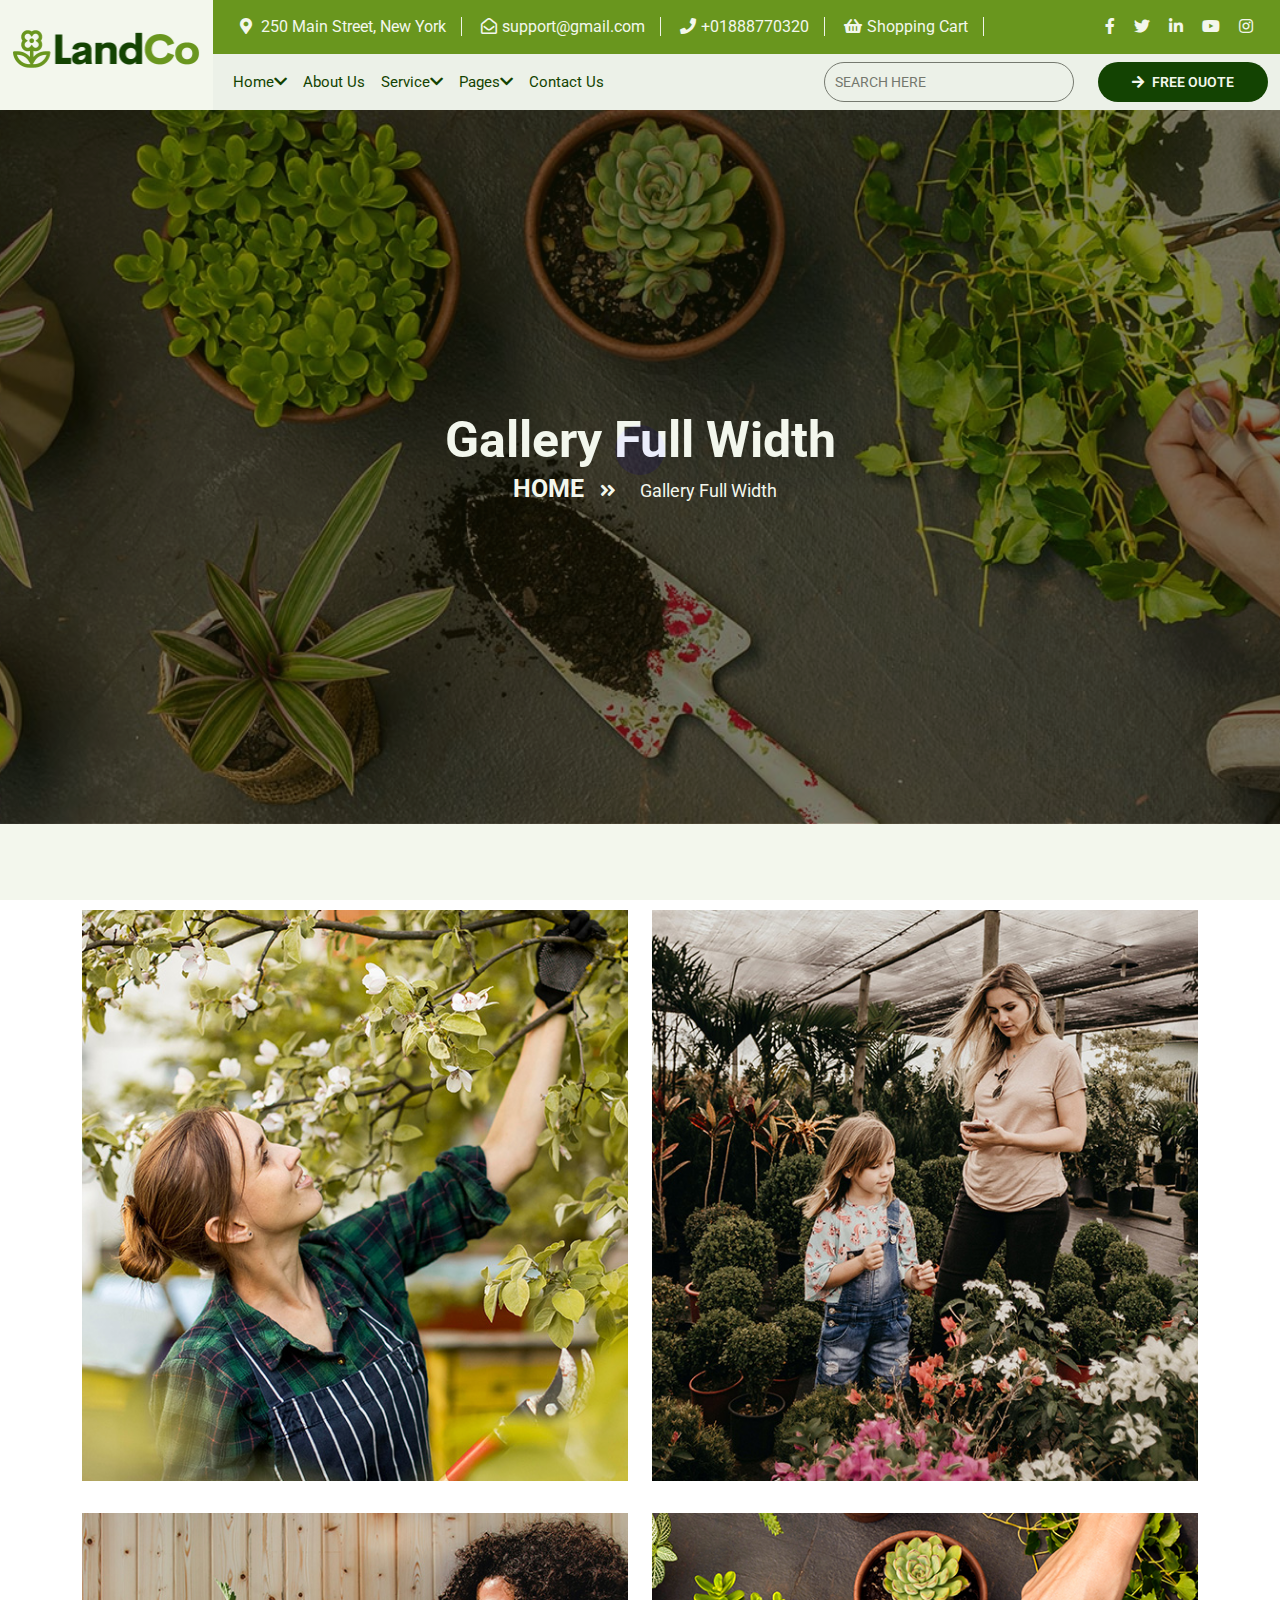
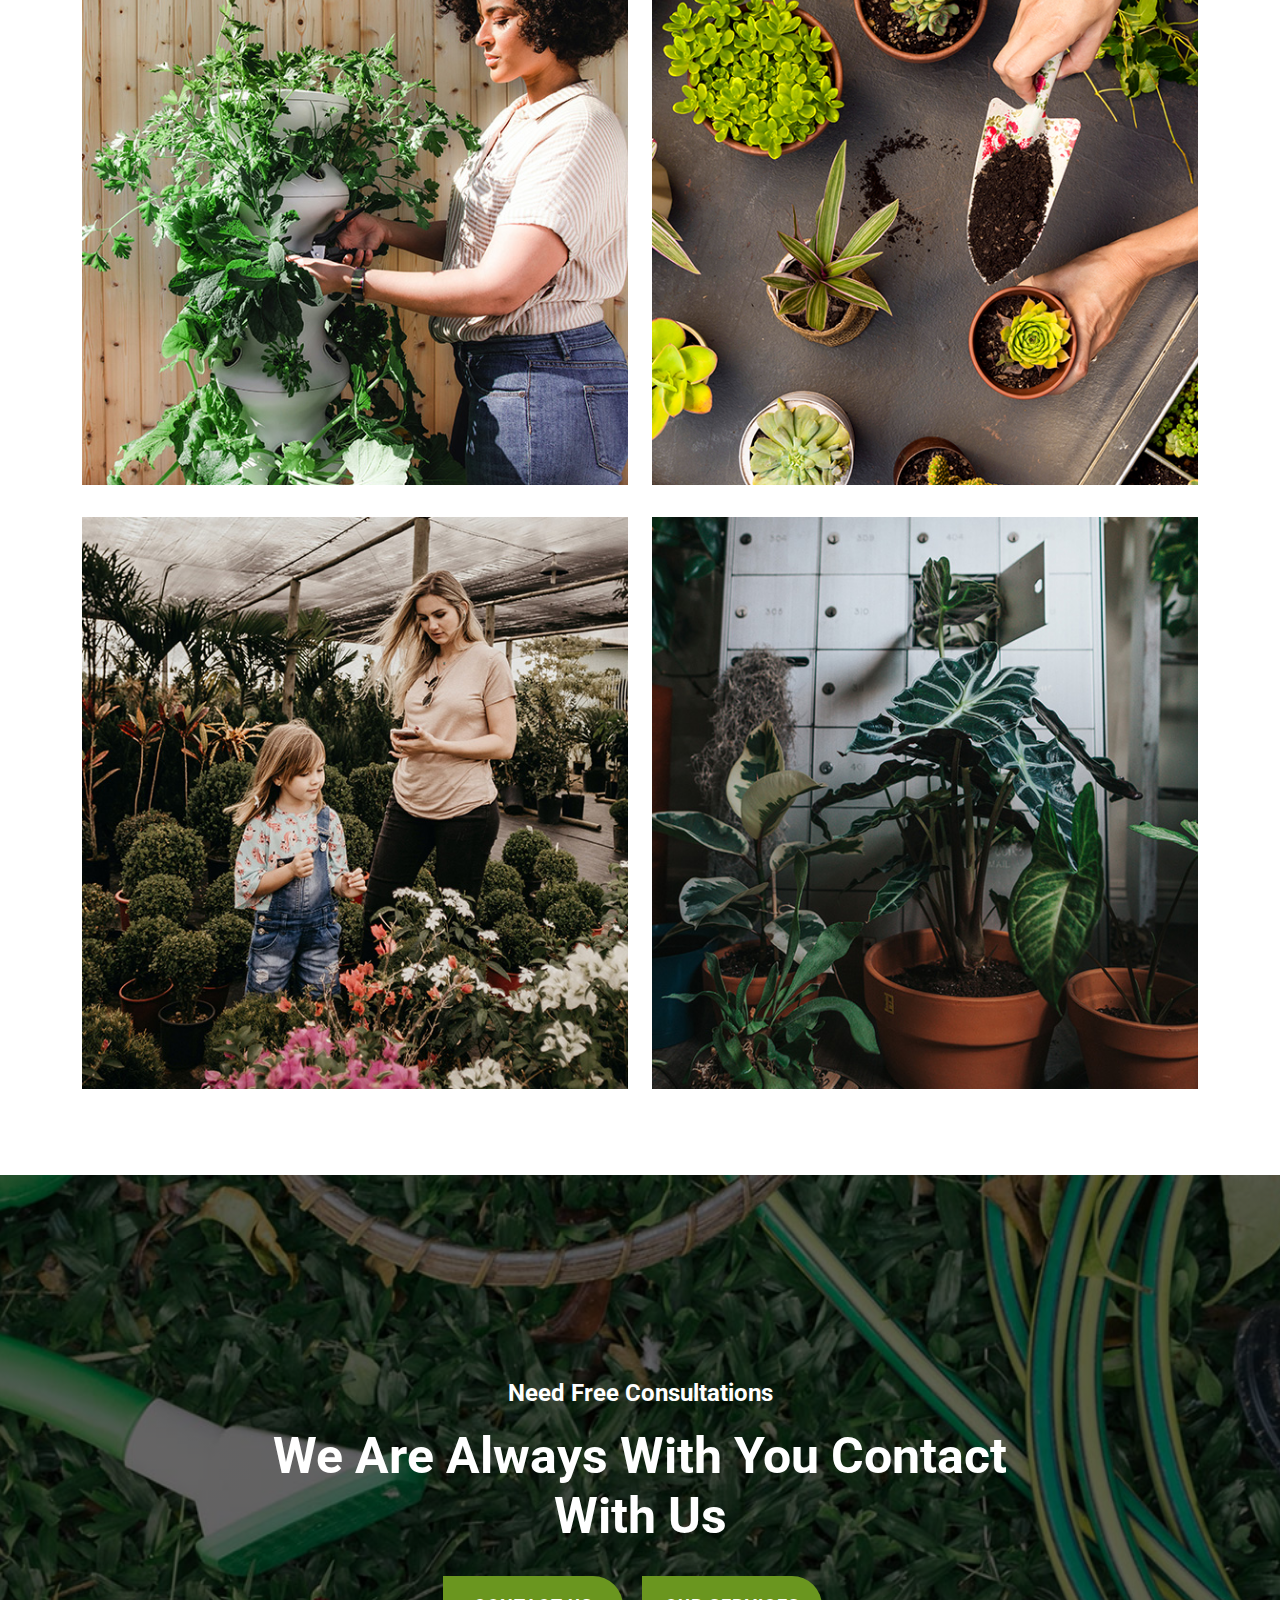
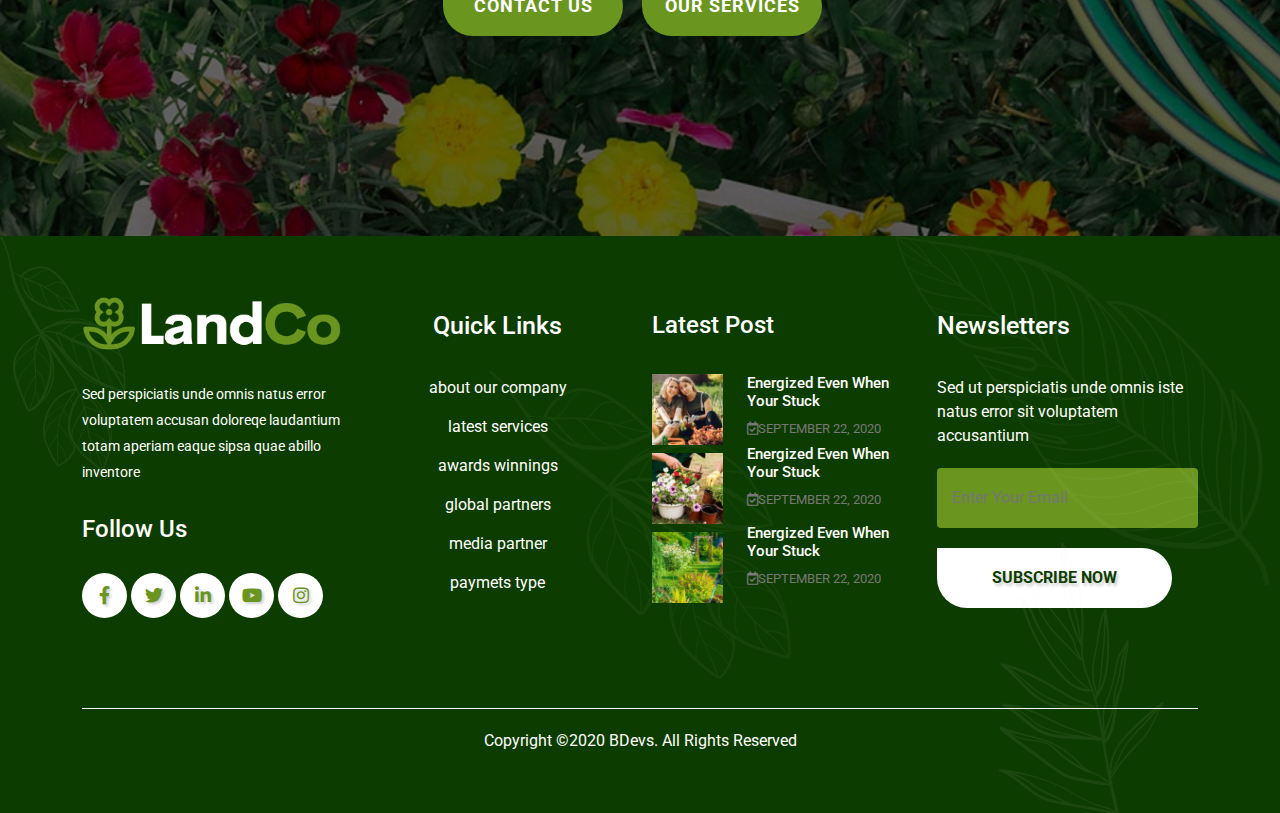
<file: jebin.html>
<!doctype html>
<html lang="en">
  <head>
    <!-- Required meta tags -->
    <meta charset="utf-8">
    <meta name="viewport" content="width=device-width, initial-scale=1">

    <link rel="preconnect" href="https://fonts.gstatic.com">
    <link href="https://fonts.googleapis.com/css2?family=Roboto:wght@300;400;500;700;900&display=swap" rel="stylesheet">
    <link rel="stylesheet" href="https://pro.fontawesome.com/releases/v5.10.0/css/all.css">
   <link rel="stylesheet" href="css/slick.css">
   <link rel="stylesheet" href="css/bootstrap.min.css">
   <link rel="stylesheet" href="css/style.css">
    <title>Hello, world!</title>
  </head>
  <body>
      <!-- preloder -->
      <div id="loading">
        <div id="loading-center">
        <div id="loading-center-absolute">
        <div class="object" id="object_one"></div>
        <div class="object" id="object_two"></div>
        <div class="object" id="object_three"></div>
        <div class="object" id="object_four"></div>
        <div class="object" id="object_five"></div>
        <div class="object" id="object_six"></div>
        <div class="object" id="object_seven"></div>
        <div class="object" id="object_eight"></div>
        <div class="object" id="object_big"></div>
        </div>
        </div>
         
        </div>
   


<!-- ============================================= -->
                <!-- top header nav  html part start -->
<!-- ============================================= -->
<section id="top-header">
    <div class="container-fluid">
        <div class="row">
            <div class="col-lg-2">
                <div class="top-header-img">
                <img src="imges/logoo.png" alt="" class=" w-100">
            </div>
            </div>
            <div class="col-lg-10">
            <div class="row">
                <div class="col-lg-9 top-color">
                    <div class="top-header-item">
                <a href="#"><i class="fas fa-map-marker-alt"></i> 250 Main Street, New York</a>
                 <a href="#"><i class="far fa-envelope-open"></i>support@gmail.com</a>
                 <a href="#"><i class="fas fa-phone"></i>+01888770320</a>
                 <a href="#"><i class="fas fa-shopping-basket"></i>Shopping Cart</a>
                    </div>
                </div>
                <div class="col-lg-3 top-color">
                <div class="top-header-icon text-end">
                    <a href="#"><i class="fab fa-facebook-f"></i></a>
                    <a href="#"><i class="fab fa-twitter"></i></a>
                    <a href="#"><i class="fab fa-linkedin-in"></i></a>
                    <a href="#"><i class="fab fa-youtube"></i></a>
                    <a href="#"><i class="fab fa-instagram"></i></a>
                </div> 
            </div>
                <!-- nav bar start -->
                <nav class="navbar navbar-expand-lg navbar-light bg-light"> 
                      <button class="navbar-toggler" type="button" data-bs-toggle="collapse" data-bs-target="#main-menu" aria-controls="main-menu" aria-expanded="false" aria-label="Toggle navigation">
                        <span class="navbar-toggler-icon"></span>
                      </button>
                      <div class="collapse navbar-collapse" id="main-menu">
                        <ul class="navbar-nav me-auto mb-2 mb-lg-0">
                          <li class="nav-item">
                            <a class="nav-link active" aria-current="page" href="index.html">Home<i class="fas fa-chevron-down"></i></a>
                            <ul>
                                <li><a href="index.html">Home Style 01</a></li>
                                <li><a href="home1.html">Home Style 02</a></li>
                                <li><a href="#">Home Style 03</a></li>
                            </ul>
                          </li>
                          <li class="nav-item">
                            <a class="nav-link" href="aboutUs.html">About Us</a>
                          </li>
                          <li class="nav-item">
                            <a class="nav-link" href="#">Service<i class="fas fa-chevron-down"></i></a>
                            <ul>
                                <li><a href="#">Services Style 01</a></li>
                                <li><a href="#">Service Style 02</a></li>
                                <li><a href="#">Service Details</a></li>
                            </ul>
                          </li>
                          <li class="nav-item">
                            <a class="nav-link" href="#">Pages<i class="fas fa-chevron-down"></i></a>
                            <ul>
                                <li><a href="#">Company History</a></li>
                                <li><a href="#">Blog</a></li>
                                <li><a href="#">FAQ</a></li>
                                <li><a href="#">Gallery 2 Columns</a></li>
                                <li><a href="#">Gallery Full Width</a></li>
                                <li><a href="#">Gallery Grid</a></li>
                                <li><a href="#">Project Details</a></li>
                                <li><a href="#">Shop</a></li>
                                <li><a href="#">Our Team</a></li>
                                <li><a href="#">Team Details</a></li>
                                <li><a href="#">Pricing Plan</a></li>
                            </ul>
                          </li>
                          <li class="nav-item">
                            <a class="nav-link" href="#">Contact Us</a>
                          </li> 
                        </ul>
                        <form class="d-flex">
                            <div class="top-header-sch">
                            <input type="text" placeholder="SEARCH HERE">
                        </div>
                        <div class="top-header-btn ms-4">
                           <a href="#"><i class="fas fa-arrow-right me-2"></i>FREE OUOTE</a>
                        </div>
                          </form>
                      </div>
                  </nav>
                 <!-- nav bar end -->
            </div>
        </div>             
            </div>
        </div>
    </div>
</section>
<!-- ============================================= -->
                <!-- top header nav  html part end -->
<!-- ============================================= -->


<!-- ============================================= -->
                <!-- banner html part start -->
<!-- ============================================= -->

<section id="about-US" style="background: linear-gradient(rgba(0,0,0,0.5),rgba(0,0,0,0.5)),url(imges/aboutus.jpg);">
    <div class="container">
        <div class="row justify-content-center">
            <div class="col-lg-6 text-center mb-3">
                <div class="about-us-item">
                    <h2>Gallery Full Width</h2>
                    <a href="index.html" class="abo">HOME <i class="fas fa-angle-double-right"></i></a>
                    <a href="#">Gallery Full Width</a>
                </div>
            </div>
        </div>
    </div>
    </section>
<!-- ============================================= -->
                <!-- banner html part end -->
<!-- ============================================= -->

<!-- ============================================= -->
            <!-- Gallery 2 html part start -->
<!-- ============================================= -->
<section id="gallery-2">
<div class="container">
    <div class="row">
        <div class="col-lg-6 my-3">
            <div class="gallery2-img">
                <img src="imges/g7.jpg" alt="" class=" w-100">
                <div class="gallery2-overley">
                    <h3>Trimming & Plumbing</h3>
                    <h6>Plants, Watering</h6>
                </div>
            </div>
        </div>
        <div class="col-lg-6 my-3">
            <div class="gallery2-img">
                <img src="imges/g2.jpg" alt="" class=" w-100">
                <div class="gallery2-overley">
                    <h3>Trimming & Plumbing</h3>
                    <h6>Plants, Watering</h6>
                </div>
            </div>
        </div>
        <div class="col-lg-6 my-3">
            <div class="gallery2-img">
                <img src="imges/g3.jpg" alt="" class=" w-100">
                <div class="gallery2-overley">
                    <h3>Trimming & Plumbing</h3>
                    <h6>Plants, Watering</h6>
                </div>
            </div>
        </div>
        <div class="col-lg-6 my-3">
            <div class="gallery2-img">
                <img src="imges/g4.jpg" alt="" class=" w-100">
                <div class="gallery2-overley">
                    <h3>Trimming & Plumbing</h3>
                    <h6>Plants, Watering</h6>
                </div>
            </div>
        </div>
        <div class="col-lg-6 my-3">
            <div class="gallery2-img">
                <img src="imges/g5.jpg" alt="" class=" w-100">
                <div class="gallery2-overley">
                    <h3>Trimming & Plumbing</h3>
                    <h6>Plants, Watering</h6>
                </div>
            </div>
        </div>
        <div class="col-lg-6 my-3">
            <div class="gallery2-img">
                <img src="imges/g6.jpg" alt="" class=" w-100">
                <div class="gallery2-overley">
                    <h3>Trimming & Plumbing</h3>
                    <h6>Plants, Watering</h6>
                </div>
            </div>
        </div>
    </div>
</div>
</section>
<!-- ============================================= -->
            <!-- Gallery 2 html part start -->
<!-- ============================================= -->




<!-- ============================================= -->
        <!-- Always html part start -->
<!-- ============================================= -->
<section id="Always" style="background: linear-gradient(rgba(0,0,0,0.6),rgba(0,0,0,0.6)), url(imges/services11.jpg);">
    <div class="container">
        <div class="row justify-content-center">
          <div class="col-lg-8 text-center">
            <div class="always-item">
                <p>Need Free Consultations</p>
                <h2>We Are Always With You Contact With Us</h2>
                <a href="#">CONTACT US</a>
                <a href="">OUR SERVICES</a>
            </div>
          </div>
        </div>
    </div>
</section>
 <!-- ============================================= -->
        <!-- Always html part end -->
<!-- ============================================= -->


<!-- ============================================= -->
            <!-- footer html part start -->
<!-- ============================================= -->
<footer class="footer">
    <div class="fotter-shep1 shepimg">
        <img src="imges/footer4.png" alt="">
    </div>
    <div class="fotter-shep2 shepimg">
        <img src="imges/fotter2.png" alt="">
    </div>
    <div class="fotter-shep3 shepimg">
        <img src="imges/shep2.png" alt="">
    </div>
    <div class="fotter-shep4 shepimg">
        <img src="imges/shep1.png" alt="">
    </div>
    <div class="container">
        <div class="row justify-content-center">
            <div class="col-lg-3">
                <div class="fotter-logo">
                    <img src="imges/logo3.png" alt="" class=" w-100">
                    <p>Sed perspiciatis unde omnis natus error voluptatem accusan doloreqe laudantium totam aperiam eaque sipsa quae abillo inventore</p>
                    <h4>Follow Us</h4>
                    <div class="footer-icon">
                        <a href="#"><i class="fab fa-facebook-f"></i></a>
                        <a href="#"><i class="fab fa-twitter"></i></a>
                        <a href="#"><i class="fab fa-linkedin-in"></i></a>
                        <a href="#"><i class="fab fa-youtube"></i></a>
                        <a href="#"><i class="fab fa-instagram"></i></a>
                    </div>
                </div>
            </div>
            <div class="col-lg-3 text-center">
                <div class="foter-item">
                    <h3>Quick Links</h3>
                    <p>about our company</p>
                    <p>latest services</p>
                    <p>awards winnings</p>
                    <p>global partners</p>
                    <p>media partner</p>
                    <p>paymets type</p>
                </div>
            </div>
            <div class="col-lg-3">
                <div class="fotter-im">
                    <h4>Latest Post</h4>
                    <div class="row">
                        <div class="col-lg-4">
                            <img src="imges/blog19-150x150.jpg" alt="" class=" w-100">
                        </div>
                        <div class="col-lg-8 september">
                            <h6>energized even when your stuck</h6>
                            <a href="#"><i class="far fa-calendar-check"></i>SEPTEMBER 22, 2020</a>
                        </div>
                        <div class="col-lg-4 mt-2">
                     <img src="imges/blog21-150x150.jpg" alt="" class=" w-100">
                        </div>
                        <div class="col-lg-8 september">
                            <h6>energized even when your stuck</h6>
                            <a href="#"><i class="far fa-calendar-check"></i>SEPTEMBER 22, 2020</a>
                        </div>
                        <div class="col-lg-4 mt-2">
                    <img src="imges/blog20-150x150.jpg" alt="" class=" w-100">
                        </div>
                        <div class="col-lg-8 september">
                            <h6>energized even when your stuck</h6>
                            <a href="#"><i class="far fa-calendar-check"></i>SEPTEMBER 22, 2020</a>
                        </div>
                    </div>
                </div>
            </div>
            <div class="col-lg-3">
                <div class="fotter-input">
                    <h4>Newsletters</h4>
                    <p>Sed ut perspiciatis unde omnis iste natus error sit voluptatem accusantium</p>
                    <div class="fotter-inpu">
                        <input type="email" placeholder="Enter Your Email">
                    </div>
                    <a href="#">subscribe now</a>
                </div>
            </div>
        </div>
        <div class="bord"></div>
        <div class="row justify-content-center">
            <div class="col-lg-7 text-center copy">
                <p>Copyright ©2020 BDevs. All Rights Reserved</p>
            </div>
        </div>
    </div>
</footer>
<!-- ============================================= -->
            <!-- footer html part end -->
<!-- ============================================= -->








    <!-- Optional JavaScript -->
    <!-- Popper.js first, then Bootstrap JS -->
    <script src="js/jquery-1.12.4.min.js"></script>
    <script src="https://cdn.jsdelivr.net/npm/popper.js@1.16.0/dist/umd/popper.min.js" integrity="sha384-Q6E9RHvbIyZFJoft+2mJbHaEWldlvI9IOYy5n3zV9zzTtmI3UksdQRVvoxMfooAo" crossorigin="anonymous"></script>
    <script src="https://stackpath.bootstrapcdn.com/bootstrap/5.0.0-alpha1/js/bootstrap.min.js" integrity="sha384-oesi62hOLfzrys4LxRF63OJCXdXDipiYWBnvTl9Y9/TRlw5xlKIEHpNyvvDShgf/" crossorigin="anonymous"></script>
    <script src="js/bootstrap.bundle.min.js"></script>
    <script src="js/slick.min.js"></script>
    <script src="js/waypoints.min.js"></script>
    <script src="js/jquery.counterup.min.js"></script>
    <script src="js/jquery.scrollUp.min.js"></script>
    <script src="js/script.js"></script>
  </body>
</html>
</file>
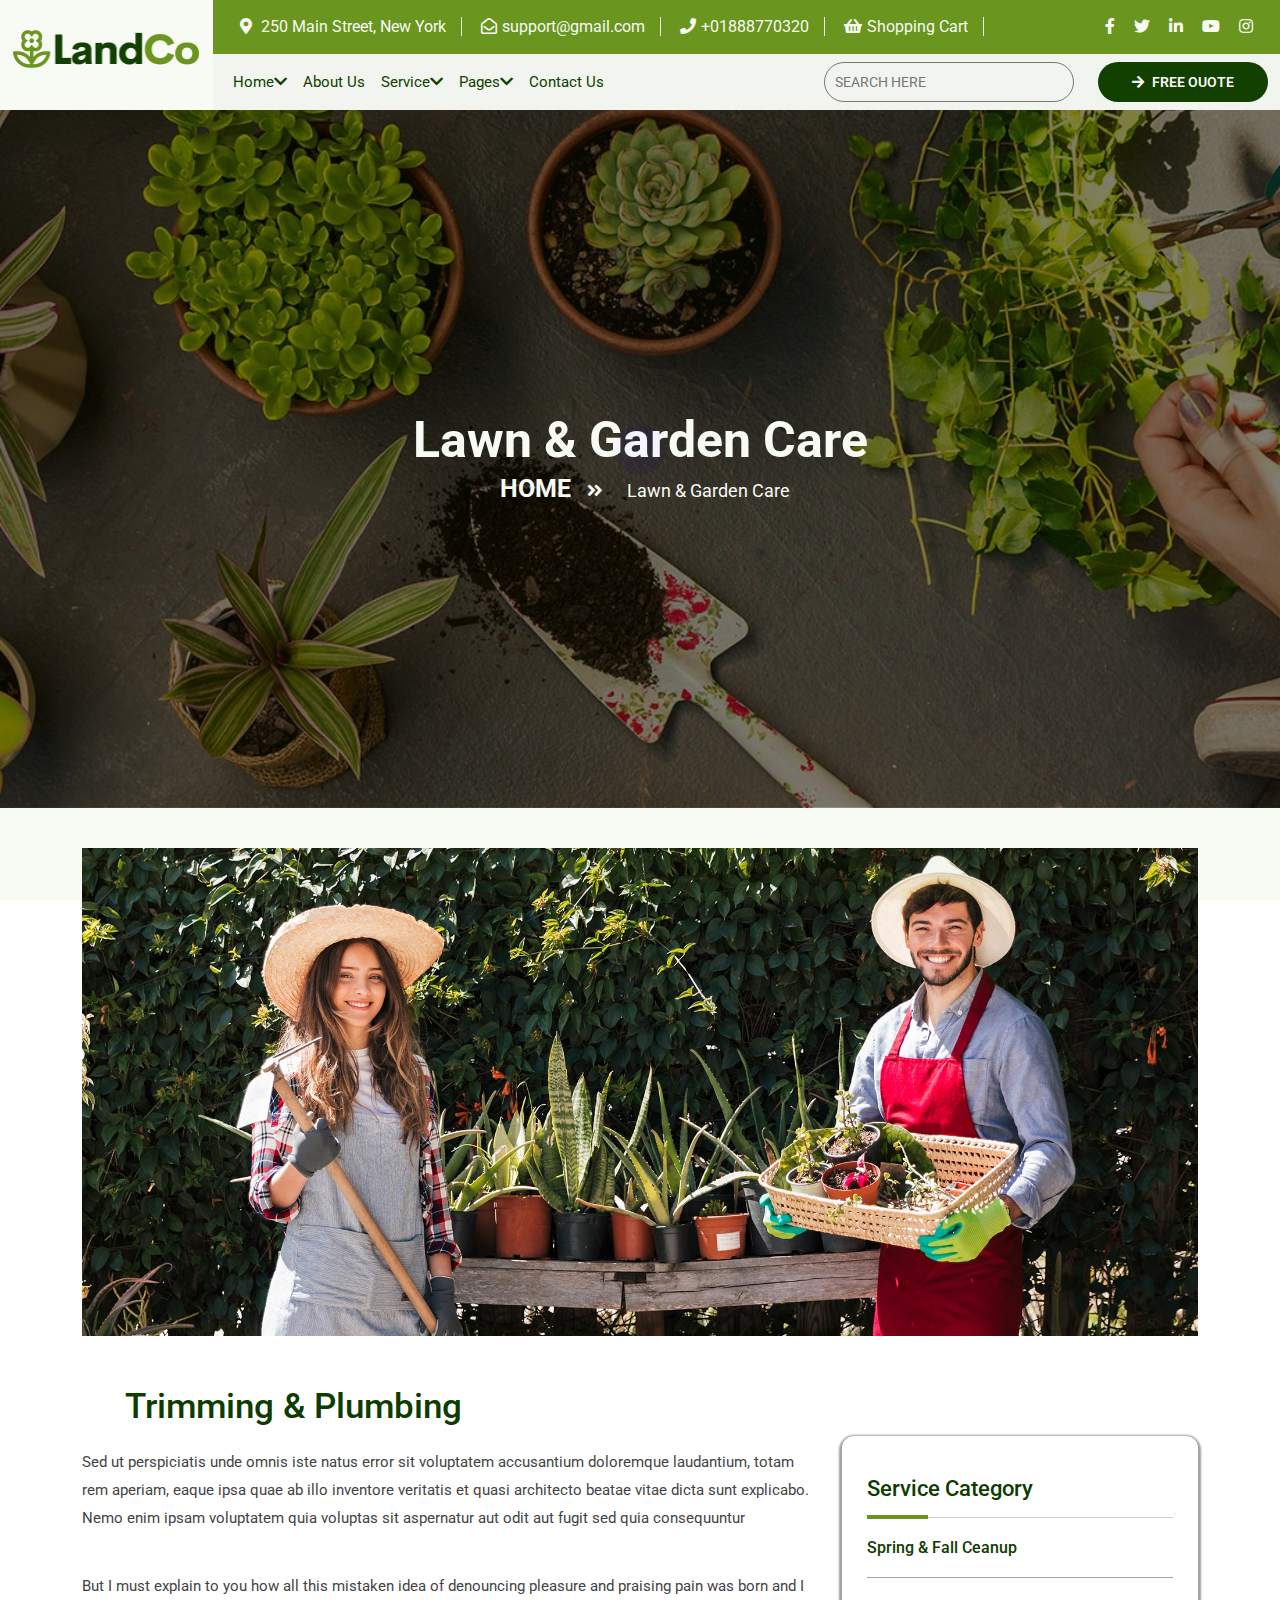
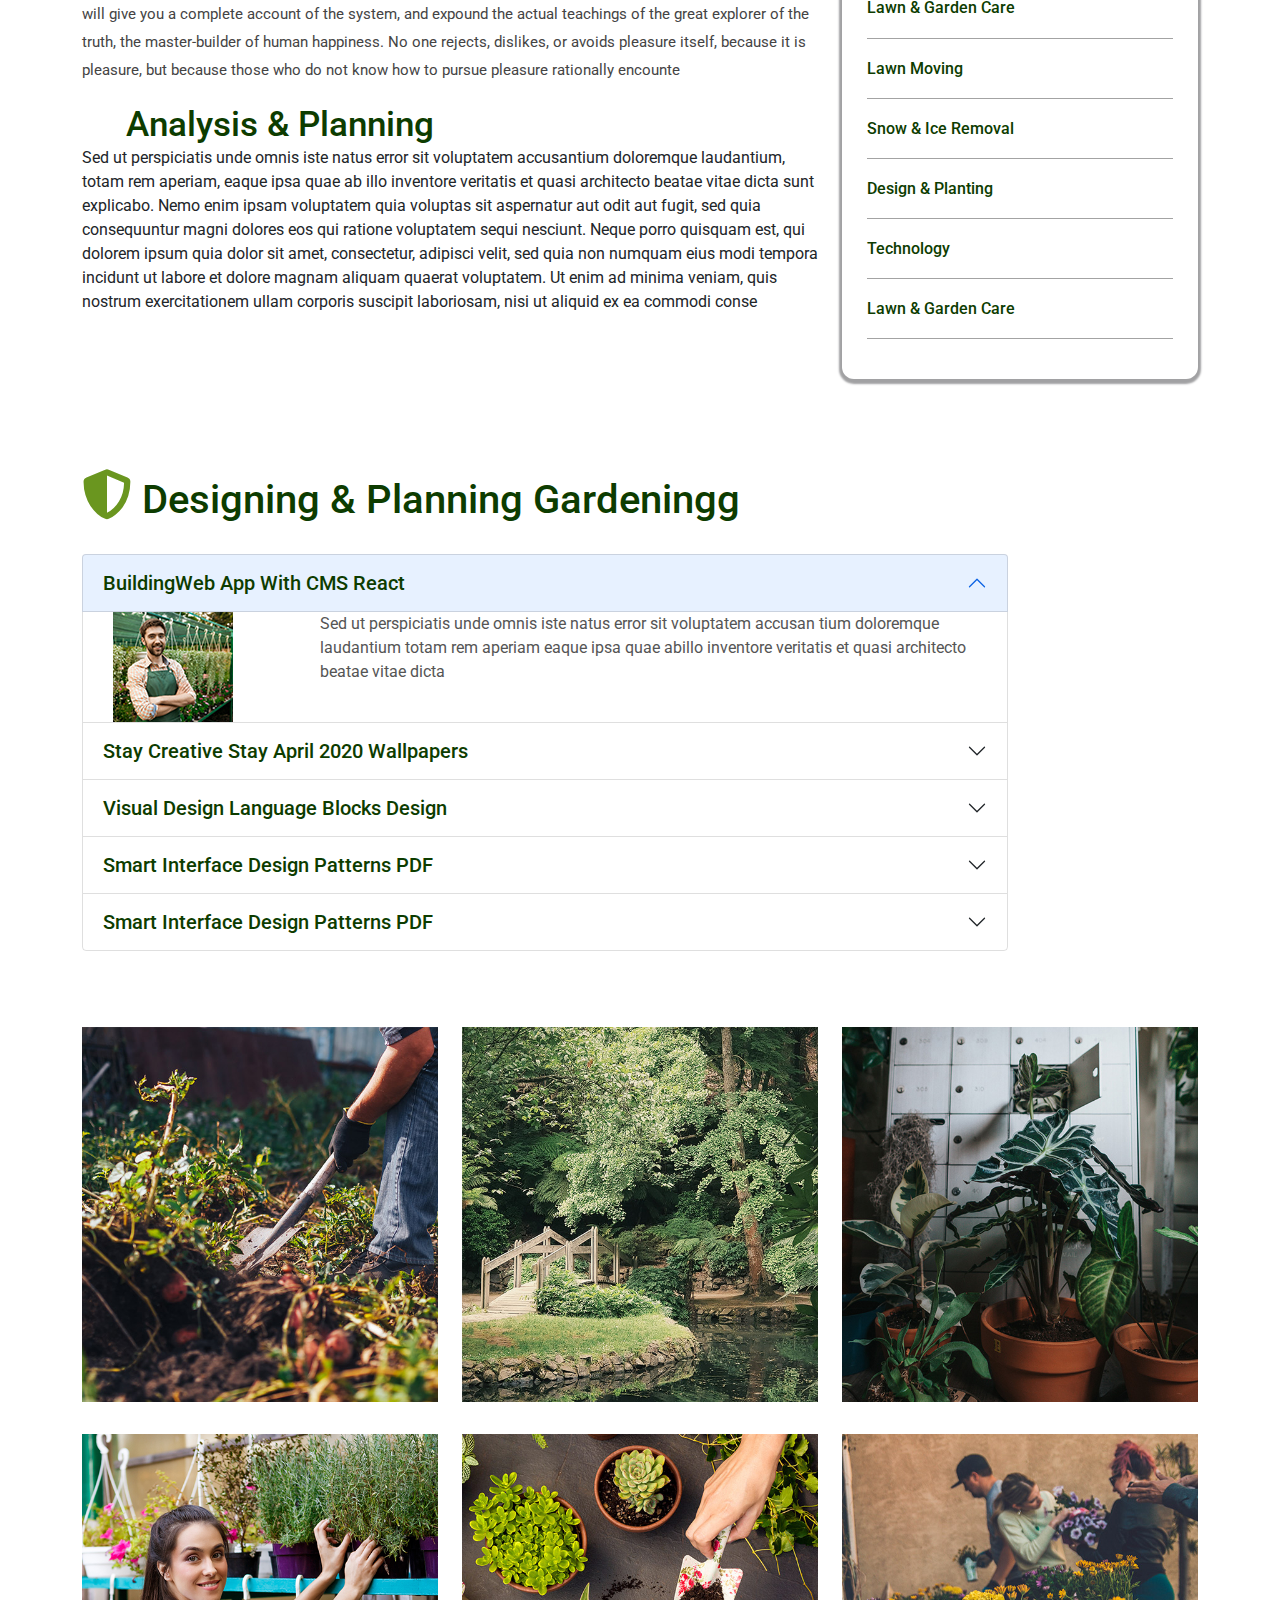
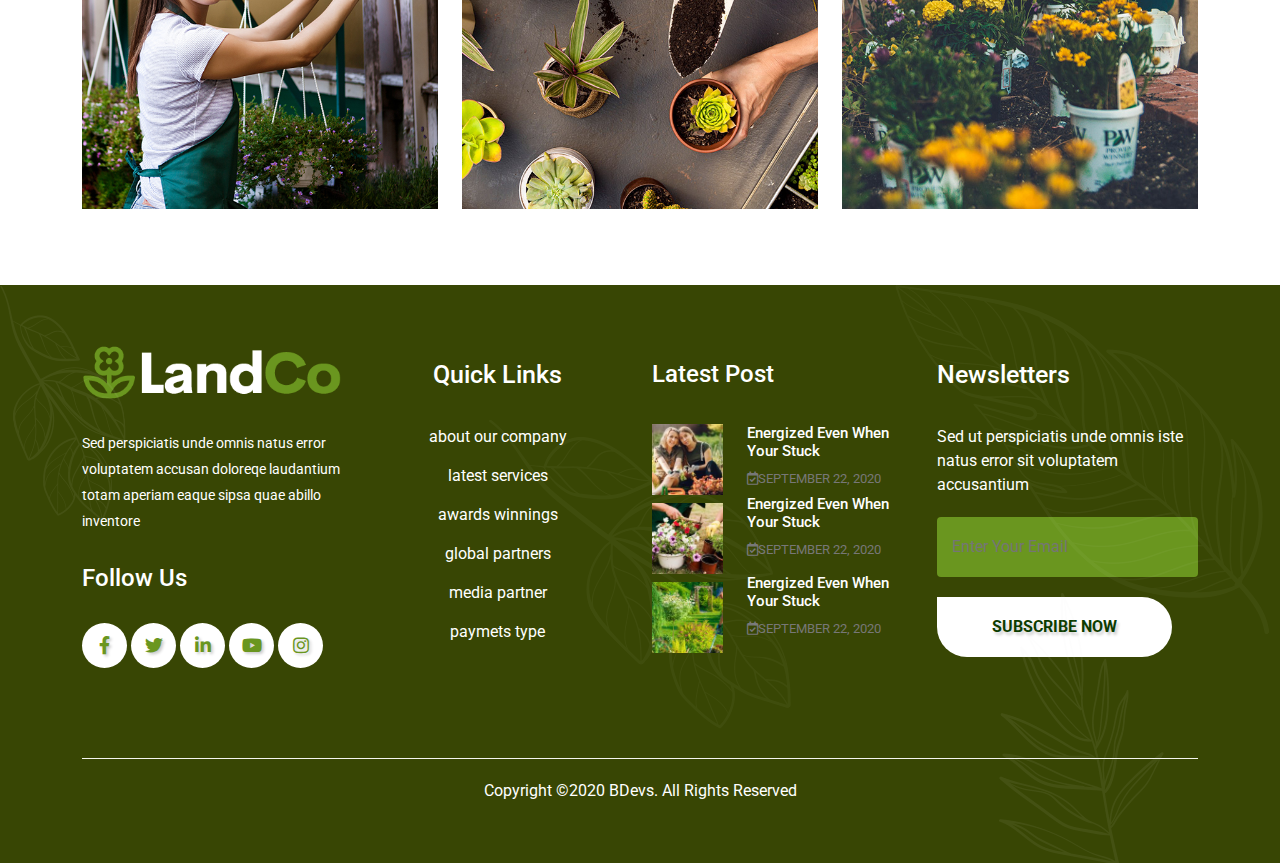
<file: ProjectDetails.html>
<!doctype html>
<html lang="en">
  <head>
    <!-- Required meta tags -->
    <meta charset="utf-8">
    <meta name="viewport" content="width=device-width, initial-scale=1">

    <link rel="preconnect" href="https://fonts.gstatic.com">
    <link href="https://fonts.googleapis.com/css2?family=Roboto:wght@300;400;500;700;900&display=swap" rel="stylesheet">
    <link rel="stylesheet" href="https://pro.fontawesome.com/releases/v5.10.0/css/all.css">
   <link rel="stylesheet" href="css/slick.css">
   <link rel="stylesheet" href="css/bootstrap.min.css">
   <link rel="stylesheet" href="css/style.css">
    <title>Hello, world!</title>
  </head>
  <body>
      <!-- preloder -->
      <div id="loading">
        <div id="loading-center">
        <div id="loading-center-absolute">
        <div class="object" id="object_one"></div>
        <div class="object" id="object_two"></div>
        <div class="object" id="object_three"></div>
        <div class="object" id="object_four"></div>
        <div class="object" id="object_five"></div>
        <div class="object" id="object_six"></div>
        <div class="object" id="object_seven"></div>
        <div class="object" id="object_eight"></div>
        <div class="object" id="object_big"></div>
        </div>
        </div>
         
        </div>
   


<!-- ============================================= -->
                <!-- top header nav  html part start -->
<!-- ============================================= -->
<section id="top-header">
    <div class="container-fluid">
        <div class="row">
            <div class="col-lg-2">
                <div class="top-header-img">
                <img src="imges/logoo.png" alt="" class=" w-100">
            </div>
            </div>
            <div class="col-lg-10">
            <div class="row">
                <div class="col-lg-9 top-color">
                    <div class="top-header-item">
                <a href="#"><i class="fas fa-map-marker-alt"></i> 250 Main Street, New York</a>
                 <a href="#"><i class="far fa-envelope-open"></i>support@gmail.com</a>
                 <a href="#"><i class="fas fa-phone"></i>+01888770320</a>
                 <a href="#"><i class="fas fa-shopping-basket"></i>Shopping Cart</a>
                    </div>
                </div>
                <div class="col-lg-3 top-color">
                <div class="top-header-icon text-end">
                    <a href="#"><i class="fab fa-facebook-f"></i></a>
                    <a href="#"><i class="fab fa-twitter"></i></a>
                    <a href="#"><i class="fab fa-linkedin-in"></i></a>
                    <a href="#"><i class="fab fa-youtube"></i></a>
                    <a href="#"><i class="fab fa-instagram"></i></a>
                </div> 
            </div>
                <!-- nav bar start -->
                <nav class="navbar navbar-expand-lg navbar-light bg-light"> 
                      <button class="navbar-toggler" type="button" data-bs-toggle="collapse" data-bs-target="#main-menu" aria-controls="main-menu" aria-expanded="false" aria-label="Toggle navigation">
                        <span class="navbar-toggler-icon"></span>
                      </button>
                      <div class="collapse navbar-collapse" id="main-menu">
                        <ul class="navbar-nav me-auto mb-2 mb-lg-0">
                          <li class="nav-item">
                            <a class="nav-link active" aria-current="page" href="index.html">Home<i class="fas fa-chevron-down"></i></a>
                            <ul>
                                <li><a href="index.html">Home Style 01</a></li>
                                <li><a href="home1.html">Home Style 02</a></li>
                                <li><a href="#">Home Style 03</a></li>
                            </ul>
                          </li>
                          <li class="nav-item">
                            <a class="nav-link" href="aboutUs.html">About Us</a>
                          </li>
                          <li class="nav-item">
                            <a class="nav-link" href="#">Service<i class="fas fa-chevron-down"></i></a>
                            <ul>
                                <li><a href="#">Services Style 01</a></li>
                                <li><a href="#">Service Style 02</a></li>
                                <li><a href="#">Service Details</a></li>
                            </ul>
                          </li>
                          <li class="nav-item">
                            <a class="nav-link" href="#">Pages<i class="fas fa-chevron-down"></i></a>
                            <ul>
                                <li><a href="#">Company History</a></li>
                                <li><a href="#">Blog</a></li>
                                <li><a href="#">FAQ</a></li>
                                <li><a href="#">Gallery 2 Columns</a></li>
                                <li><a href="#">Gallery Full Width</a></li>
                                <li><a href="#">Gallery Grid</a></li>
                                <li><a href="#">Project Details</a></li>
                                <li><a href="#">Shop</a></li>
                                <li><a href="#">Our Team</a></li>
                                <li><a href="#">Team Details</a></li>
                                <li><a href="#">Pricing Plan</a></li>
                            </ul>
                          </li>
                          <li class="nav-item">
                            <a class="nav-link" href="#">Contact Us</a>
                          </li> 
                        </ul>
                        <form class="d-flex">
                            <div class="top-header-sch">
                            <input type="text" placeholder="SEARCH HERE">
                        </div>
                        <div class="top-header-btn ms-4">
                           <a href="#"><i class="fas fa-arrow-right me-2"></i>FREE OUOTE</a>
                        </div>
                          </form>
                      </div>
                  </nav>
                 <!-- nav bar end -->
            </div>
        </div>             
            </div>
        </div>
    </div>
</section>
<!-- ============================================= -->
                <!-- top header nav  html part end -->
<!-- ============================================= -->



<!-- ============================================= -->
                <!-- banner html part start -->
<!-- ============================================= -->

<section id="about-US" style="background: linear-gradient(rgba(0,0,0,0.5),rgba(0,0,0,0.5)),url(imges/aboutus.jpg);">
    <div class="container">
        <div class="row justify-content-center">
            <div class="col-lg-6 text-center">
                <div class="about-us-item">
                    <h2>Lawn & Garden Care</h2>
                    <a href="index.html" class="abo">HOME <i class="fas fa-angle-double-right"></i></a>
                    <a href="#">Lawn & Garden Care</a>
                </div>
            </div>
        </div>
    </div>
    </section>
<!-- ============================================= -->
                <!-- banner html part end -->
<!-- ============================================= -->



<!-- ============================================= -->
         <!-- Services List html part start -->
<!-- ============================================= -->
<section id="container-imges">
<div class="container">
  <div class="row">
    <div class="col-lg-12">
      <img src="imges/ak11.jpg" alt="" class=" w-100">
    </div>
  </div>
</div>
</section>
<!-- ============================================= -->
         <!-- Services Listr html part end -->
<!-- ============================================= -->



<!-- ============================================= -->
         <!-- Spring html part start -->
<!-- ============================================= -->
<section id="spring" class="spring-class">
<div class="container">
    <div class="row">
        <div class="col-lg-8">
            <div class="spring-item">
                <h2><i class="far fa-leaf"></i> Trimming & Plumbing</h2>
                <p>Sed ut perspiciatis unde omnis iste natus error sit voluptatem accusantium doloremque laudantium, totam rem aperiam, eaque ipsa quae ab illo inventore veritatis et quasi architecto beatae vitae dicta sunt explicabo. Nemo enim ipsam voluptatem quia voluptas sit aspernatur aut odit aut fugit sed quia consequuntur</p>
                <p>But I must explain to you how all this mistaken idea of denouncing pleasure and praising pain was born and I will give you a complete account of the system, and expound the actual teachings of the great explorer of the truth, the master-builder of human happiness. No one rejects, dislikes, or avoids pleasure itself, because it is pleasure, but because those who do not know how to pursue pleasure rationally encounte</p>
                <h2><i class="far fa-leaf"></i> Analysis & Planning</h2>
                Sed ut perspiciatis unde omnis iste natus error sit voluptatem accusantium doloremque laudantium, totam rem aperiam, eaque ipsa quae ab illo inventore veritatis et quasi architecto beatae vitae dicta sunt explicabo. Nemo enim ipsam voluptatem quia voluptas sit aspernatur aut odit aut fugit, sed quia consequuntur magni dolores eos qui ratione voluptatem sequi nesciunt. Neque porro quisquam est, qui dolorem ipsum quia dolor sit amet, consectetur, adipisci velit, sed quia non numquam eius modi tempora incidunt ut labore et dolore magnam aliquam quaerat voluptatem. Ut enim ad minima veniam, quis nostrum exercitationem ullam corporis suscipit laboriosam, nisi ut aliquid ex ea commodi conse
                
            </div>
        </div>
        <div class="col-lg-4">
          <div class="Categories-blog">
            <h3>Service Category</h3>
            <h6>Spring & Fall Ceanup</h6>
            <h6>Lawn & Garden Care</h6>
            <h6>Lawn Moving</h6>
            <h6>Snow & Ice Removal</h6>
            <h6>Design & Planting</h6>
            <h6>Technology</h6>
            <h6>Lawn & Garden Care</h6>
        </div>
        </div>
    </div>
</div>
</section>
<!-- ============================================= -->
            <!-- Spring html part end -->
<!-- ============================================= -->



<!-- ============================================= -->
            <!-- CMS html part start -->
<!-- ============================================= -->
<section id="CMS">
<div class="container">
    <div class="row">
        <div class="col-lg-10">
            <div class="question-cms">
                <h6> <i class="fas fa-shield-alt"></i> Designing & Planning Gardeningg</h6>
                <div class="accordion" id="accordionExample">
                    <div class="accordion-item fonnt">
                      <h2 class="accordion-header" id="headingOne">
                        <button class="accordion-button color-aco" type="button" data-bs-toggle="collapse" data-bs-target="#collapseOne" aria-expanded="true" aria-controls="collapseOne">
                          <h5>BuildingWeb App With CMS React</h5>
                        </button>
                      </h2>
                      <div id="collapseOne" class="accordion-collapse collapse show" aria-labelledby="headingOne" data-bs-parent="#accordionExample">
                        <div class="row">
                            <div class="col-lg-3">
                               <div class="ak-img">
                                <img src="imges/ak.jpg" alt="">
                               </div>
                            </div>
                            <div class="col-lg-9">
                                <P>Sed ut perspiciatis unde omnis iste natus error sit voluptatem accusan tium doloremque laudantium totam rem aperiam eaque ipsa quae abillo inventore veritatis et quasi architecto beatae vitae dicta</P>
                            </div>
                        </div>
                      </div>
                    </div>
                    <div class="accordion-item fonnt">
                      <h2 class="accordion-header" id="headingTwo">
                        <button class="accordion-button collapsed" type="button" data-bs-toggle="collapse" data-bs-target="#collapseTwo" aria-expanded="false" aria-controls="collapseTwo">
                         <h5>Stay Creative Stay April 2020 Wallpapers</h5>
                        </button>
                      </h2>
                      <div id="collapseTwo" class="accordion-collapse collapse" aria-labelledby="headingTwo" data-bs-parent="#accordionExample">
                        <div class="row">
                            <div class="col-lg-3">
                               <div class="ak-img">
                                <img src="imges/ak.jpg" alt="">
                               </div>
                            </div>
                            <div class="col-lg-9">
                                <P>Sed ut perspiciatis unde omnis iste natus error sit voluptatem accusan tium doloremque laudantium totam rem aperiam eaque ipsa quae abillo inventore veritatis et quasi architecto beatae vitae dicta</P>
                            </div>
                        </div>
                      </div>
                    </div>
                    <div class="accordion-item fonnt">
                      <h2 class="accordion-header" id="headingThree">
                        <button class="accordion-button collapsed" type="button" data-bs-toggle="collapse" data-bs-target="#collapseThree" aria-expanded="false" aria-controls="collapseThree">
                         <h5> Visual Design Language Blocks Design</h5>
                        </button>
                      </h2>
                      <div id="collapseThree" class="accordion-collapse collapse" aria-labelledby="headingThree" data-bs-parent="#accordionExample">
                        <div class="row">
                            <div class="col-lg-3">
                               <div class="ak-img">
                                <img src="imges/ak.jpg" alt="">
                               </div>
                            </div>
                            <div class="col-lg-9">
                                <P>Sed ut perspiciatis unde omnis iste natus error sit voluptatem accusan tium doloremque laudantium totam rem aperiam eaque ipsa quae abillo inventore veritatis et quasi architecto beatae vitae dicta</P>
                            </div>
                        </div>
                      </div>
                    </div>
                    <div class="accordion-item fonnt">
                        <h2 class="accordion-header" id="headingThree">
                          <button class="accordion-button collapsed" type="button" data-bs-toggle="collapse" data-bs-target="#colapee" aria-expanded="false" aria-controls="colapee">
                            <h5>Smart Interface Design Patterns PDF</h5>
                          </button>
                        </h2>
                        <div id="colapee" class="accordion-collapse collapse" aria-labelledby="headingThree" data-bs-parent="#accordionExample">
                            <div class="row">
                                <div class="col-lg-3">
                                   <div class="ak-img">
                                    <img src="imges/ak.jpg" alt="">
                                   </div>
                                </div>
                                <div class="col-lg-9">
                                    <P>Sed ut perspiciatis unde omnis iste natus error sit voluptatem accusan tium doloremque laudantium totam rem aperiam eaque ipsa quae abillo inventore veritatis et quasi architecto beatae vitae dicta</P>
                                </div>
                            </div>
                        </div>
                      </div>
                      <div class="accordion-item fonnt">
                        <h2 class="accordion-header" id="headingThree">
                          <button class="accordion-button collapsed" type="button" data-bs-toggle="collapse" data-bs-target="#colap" aria-expanded="false" aria-controls="colap">
                           <h5> Smart Interface Design Patterns PDF</h5>
                          </button>
                        </h2>
                        <div id="colap" class="accordion-collapse collapse" aria-labelledby="headingThree" data-bs-parent="#accordionExample">
                            <div class="row">
                                <div class="col-lg-3">
                                   <div class="ak-img">
                                    <img src="imges/ak.jpg" alt="">
                                   </div>
                                </div>
                                <div class="col-lg-9">
                                    <P>Sed ut perspiciatis unde omnis iste natus error sit voluptatem accusan tium doloremque laudantium totam rem aperiam eaque ipsa quae abillo inventore veritatis et quasi architecto beatae vitae dicta</P>
                                </div>
                            </div>
                        </div>
                      </div>
                  </div>
            </div>
        </div>
    </div>
</div>
</section>
<!-- ============================================= -->
            <!-- CMS html part end -->
<!-- ============================================= -->



<!-- ============================================= -->
            <!-- services3 html part Start -->
<!-- ============================================= -->
<section id="services3-img">
<div class="container">
    <div class="row">
        <div class="col-lg-4 my-3">
            <div class="services3-hover">
            <img src="imges/ak1.jpg" alt="" class=" w-100">
        </div>
        </div>
        <div class="col-lg-4 my-3">
            <div class="services3-hover">
            <img src="imges/ak2.jpg" alt="" class=" w-100">
        </div>
        </div>
        <div class="col-lg-4 my-3">
            <div class="services3-hover">
            <img src="imges/ak3.jpg" alt="" class=" w-100">
        </div>
        </div>
        <div class="col-lg-4 my-3">
            <div class="services3-hover">
            <img src="imges/ak4.jpg" alt="" class=" w-100">
        </div>
        </div>
        <div class="col-lg-4 my-3">
            <div class="services3-hover">
            <img src="imges/ak5.jpg" alt="" class=" w-100">
        </div>
        </div>
        <div class="col-lg-4 my-3">
            <div class="services3-hover">
            <img src="imges/ak6.jpg" alt="" class=" w-100">
        </div>
        </div>
    </div>
</div>
</section>
<!-- ============================================= -->
            <!-- services3 html part end -->
<!-- ============================================= -->





<!-- ============================================= -->
            <!-- footer html part start -->
<!-- ============================================= -->
<footer class="footer footer1">
    <div class="fotter-shep1 shepimg">
        <img src="imges/footer4.png" alt="">
    </div>
    <div class="fotter-shep2 shepimg">
        <img src="imges/fotter2.png" alt="">
    </div>
    <div class="fotter-shep3 shepimg">
        <img src="imges/shep2.png" alt="">
    </div>
    <div class="fotter-shep4 shepimg">
        <img src="imges/shep1.png" alt="">
    </div>
    <div class="container">
        <div class="row justify-content-center">
            <div class="col-lg-3">
                <div class="fotter-logo">
                    <img src="imges/logo3.png" alt="" class=" w-100">
                    <p>Sed perspiciatis unde omnis natus error voluptatem accusan doloreqe laudantium totam aperiam eaque sipsa quae abillo inventore</p>
                    <h4>Follow Us</h4>
                    <div class="footer-icon">
                        <a href="#"><i class="fab fa-facebook-f"></i></a>
                        <a href="#"><i class="fab fa-twitter"></i></a>
                        <a href="#"><i class="fab fa-linkedin-in"></i></a>
                        <a href="#"><i class="fab fa-youtube"></i></a>
                        <a href="#"><i class="fab fa-instagram"></i></a>
                    </div>
                </div>
            </div>
            <div class="col-lg-3 text-center">
                <div class="foter-item">
                    <h3>Quick Links</h3>
                    <p>about our company</p>
                    <p>latest services</p>
                    <p>awards winnings</p>
                    <p>global partners</p>
                    <p>media partner</p>
                    <p>paymets type</p>
                </div>
            </div>
            <div class="col-lg-3">
                <div class="fotter-im">
                    <h4>Latest Post</h4>
                    <div class="row">
                        <div class="col-lg-4">
                            <img src="imges/blog19-150x150.jpg" alt="" class=" w-100">
                        </div>
                        <div class="col-lg-8 september">
                            <h6>energized even when your stuck</h6>
                            <a href="#"><i class="far fa-calendar-check"></i>SEPTEMBER 22, 2020</a>
                        </div>
                        <div class="col-lg-4 mt-2">
                     <img src="imges/blog21-150x150.jpg" alt="" class=" w-100">
                        </div>
                        <div class="col-lg-8 september">
                            <h6>energized even when your stuck</h6>
                            <a href="#"><i class="far fa-calendar-check"></i>SEPTEMBER 22, 2020</a>
                        </div>
                        <div class="col-lg-4 mt-2">
                    <img src="imges/blog20-150x150.jpg" alt="" class=" w-100">
                        </div>
                        <div class="col-lg-8 september">
                            <h6>energized even when your stuck</h6>
                            <a href="#"><i class="far fa-calendar-check"></i>SEPTEMBER 22, 2020</a>
                        </div>
                    </div>
                </div>
            </div>
            <div class="col-lg-3">
                <div class="fotter-input">
                    <h4>Newsletters</h4>
                    <p>Sed ut perspiciatis unde omnis iste natus error sit voluptatem accusantium</p>
                    <div class="fotter-inpu">
                        <input type="email" placeholder="Enter Your Email">
                    </div>
                    <a href="#">subscribe now</a>
                </div>
            </div>
        </div>
        <div class="bord"></div>
        <div class="row justify-content-center">
            <div class="col-lg-7 text-center copy">
                <p>Copyright ©2020 BDevs. All Rights Reserved</p>
            </div>
        </div>
    </div>
</footer>
<!-- ============================================= -->
            <!-- footer html part end -->
<!-- ============================================= -->








    <!-- Optional JavaScript -->
    <!-- Popper.js first, then Bootstrap JS -->
    <script src="js/jquery-1.12.4.min.js"></script>
    <script src="https://cdn.jsdelivr.net/npm/popper.js@1.16.0/dist/umd/popper.min.js" integrity="sha384-Q6E9RHvbIyZFJoft+2mJbHaEWldlvI9IOYy5n3zV9zzTtmI3UksdQRVvoxMfooAo" crossorigin="anonymous"></script>
    <script src="https://stackpath.bootstrapcdn.com/bootstrap/5.0.0-alpha1/js/bootstrap.min.js" integrity="sha384-oesi62hOLfzrys4LxRF63OJCXdXDipiYWBnvTl9Y9/TRlw5xlKIEHpNyvvDShgf/" crossorigin="anonymous"></script>
    <script src="js/bootstrap.bundle.min.js"></script>
    <script src="js/slick.min.js"></script>
    <script src="js/waypoints.min.js"></script>
    <script src="js/jquery.counterup.min.js"></script>
    <script src="js/jquery.scrollUp.min.js"></script>
    <script src="js/script.js"></script>
  </body>
</html>
</file>
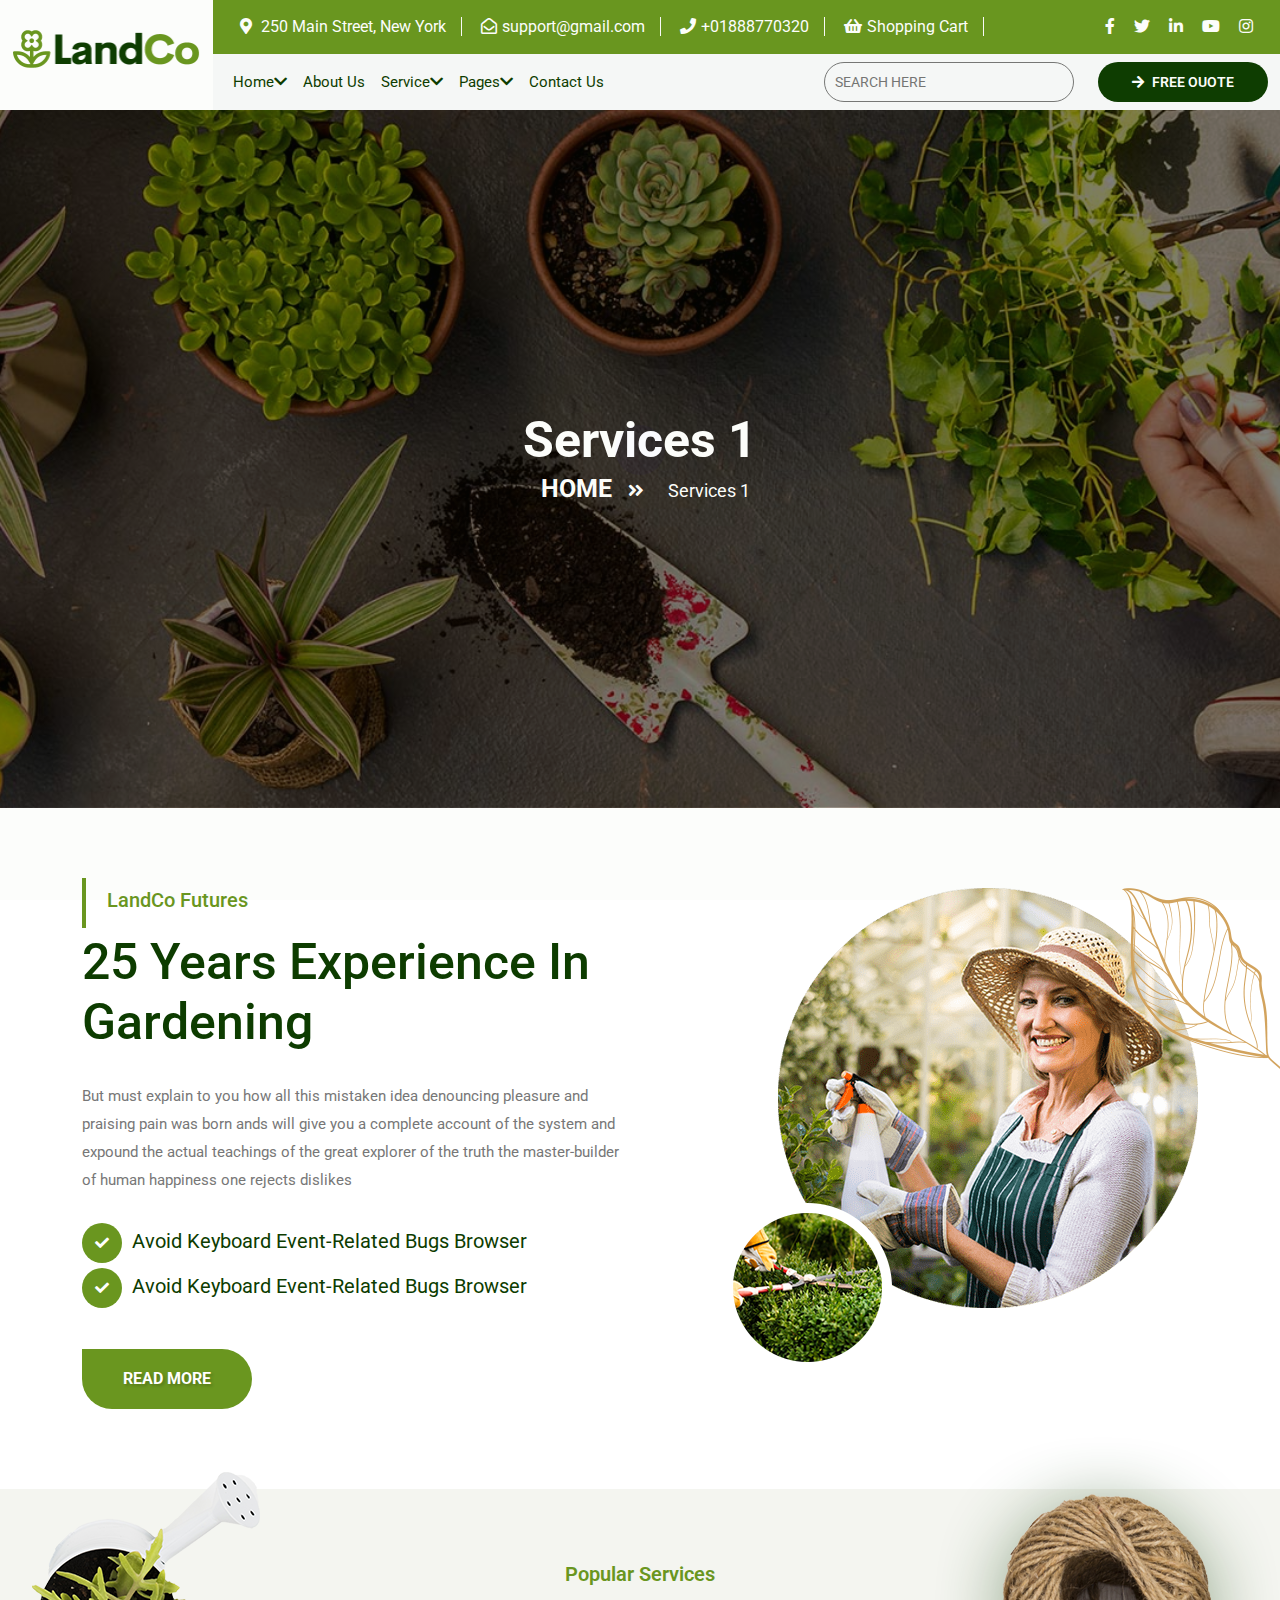
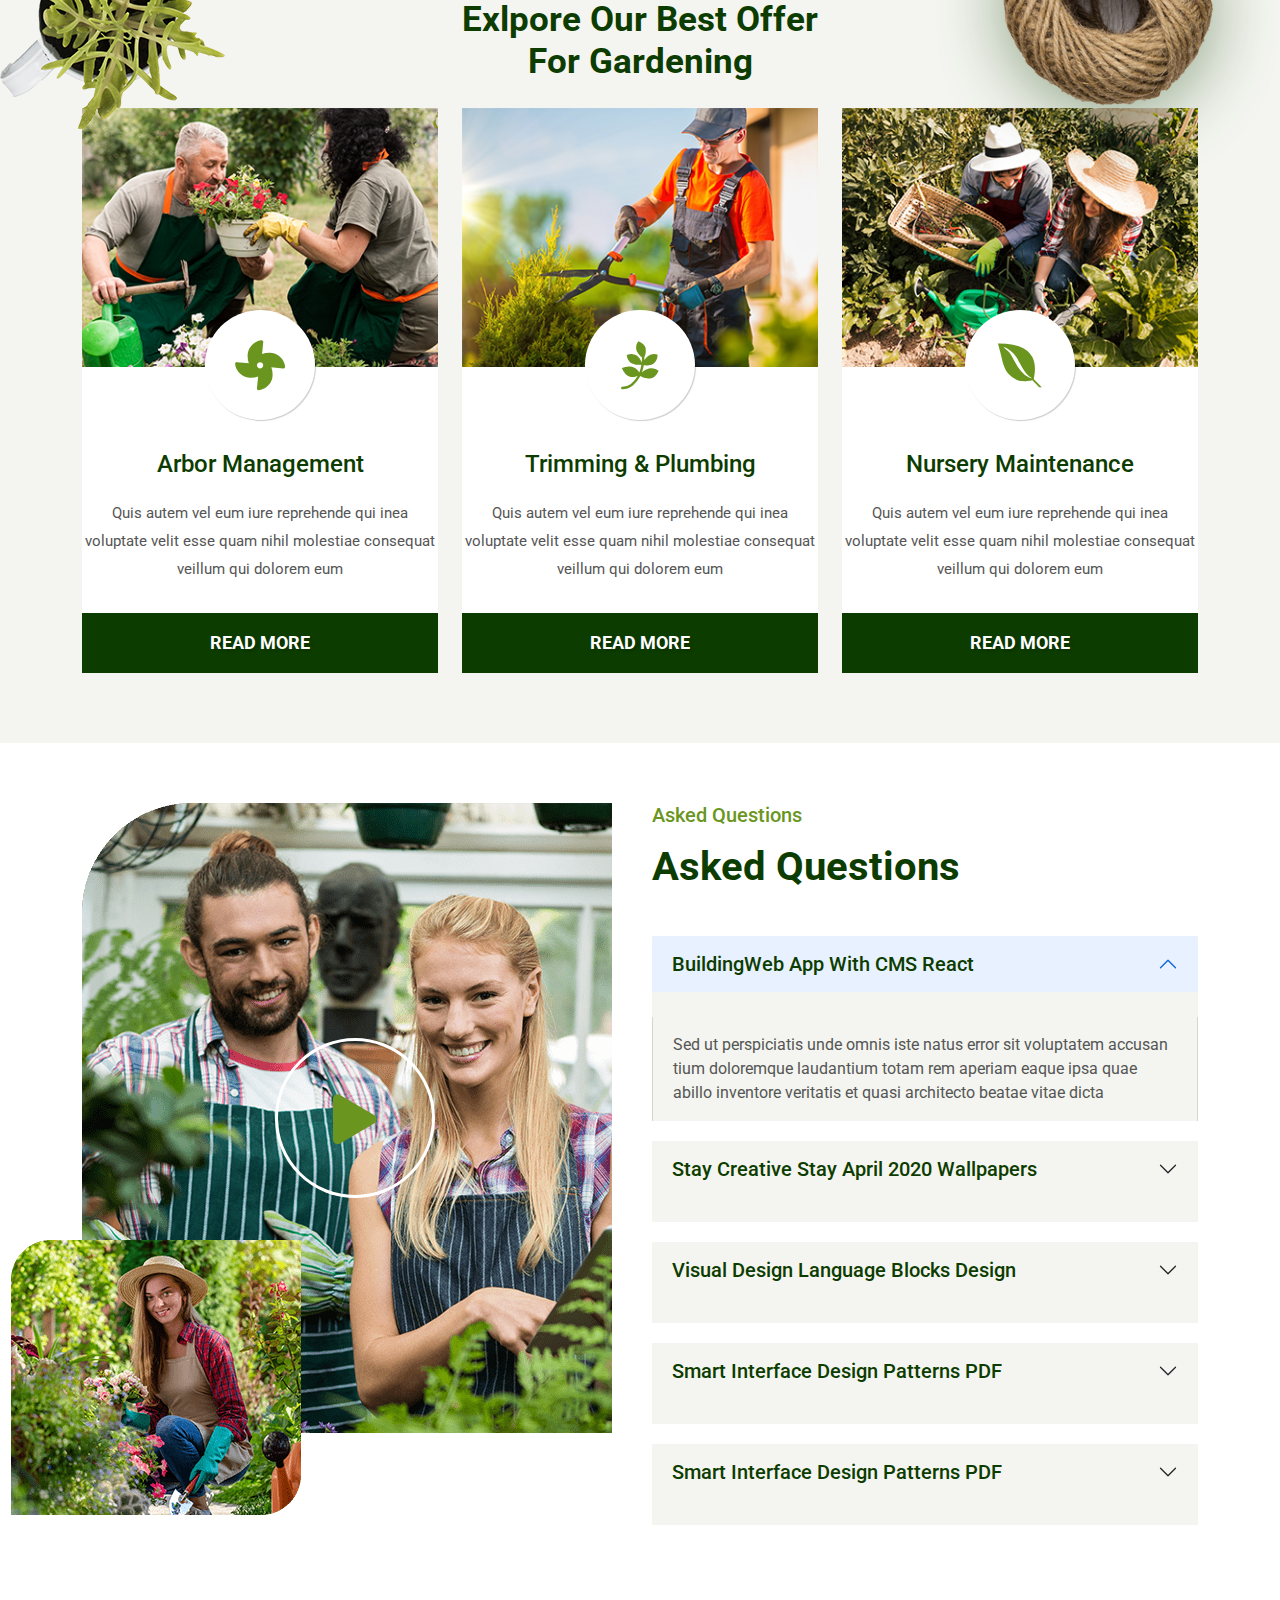
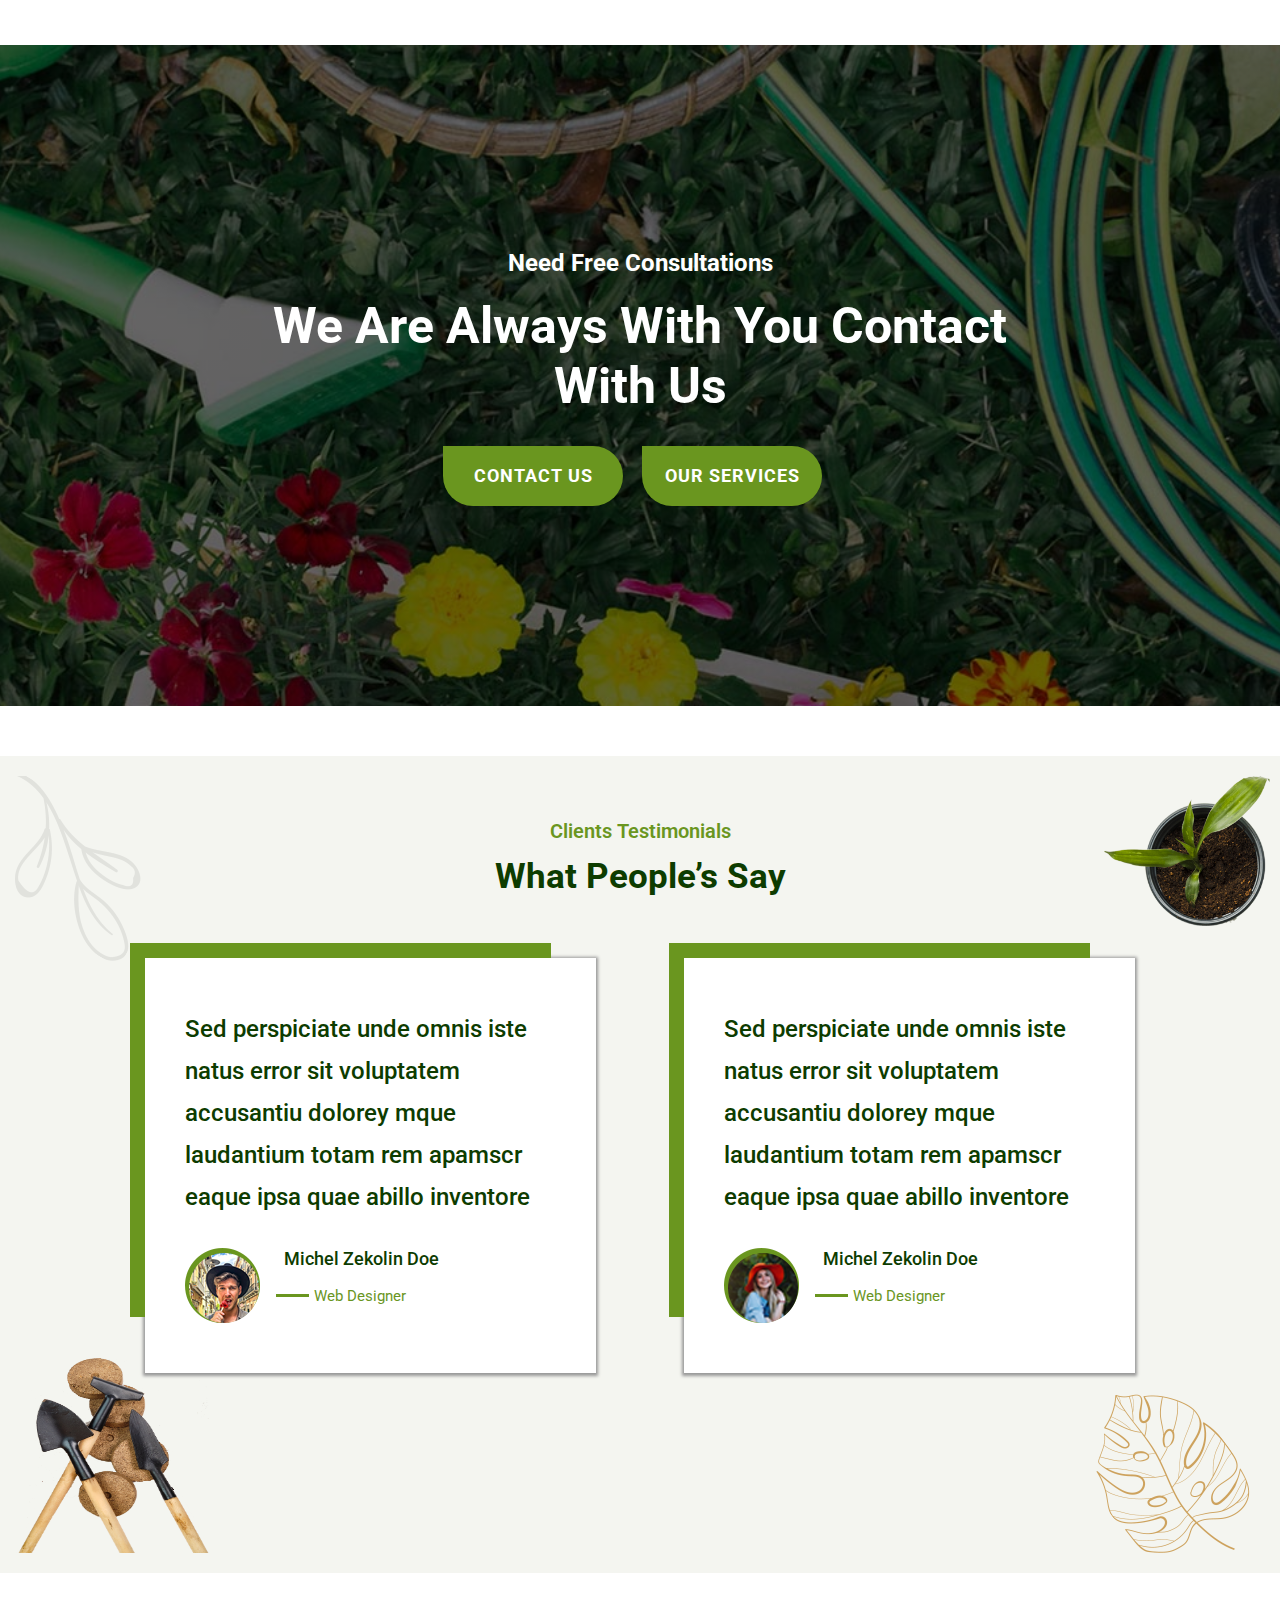
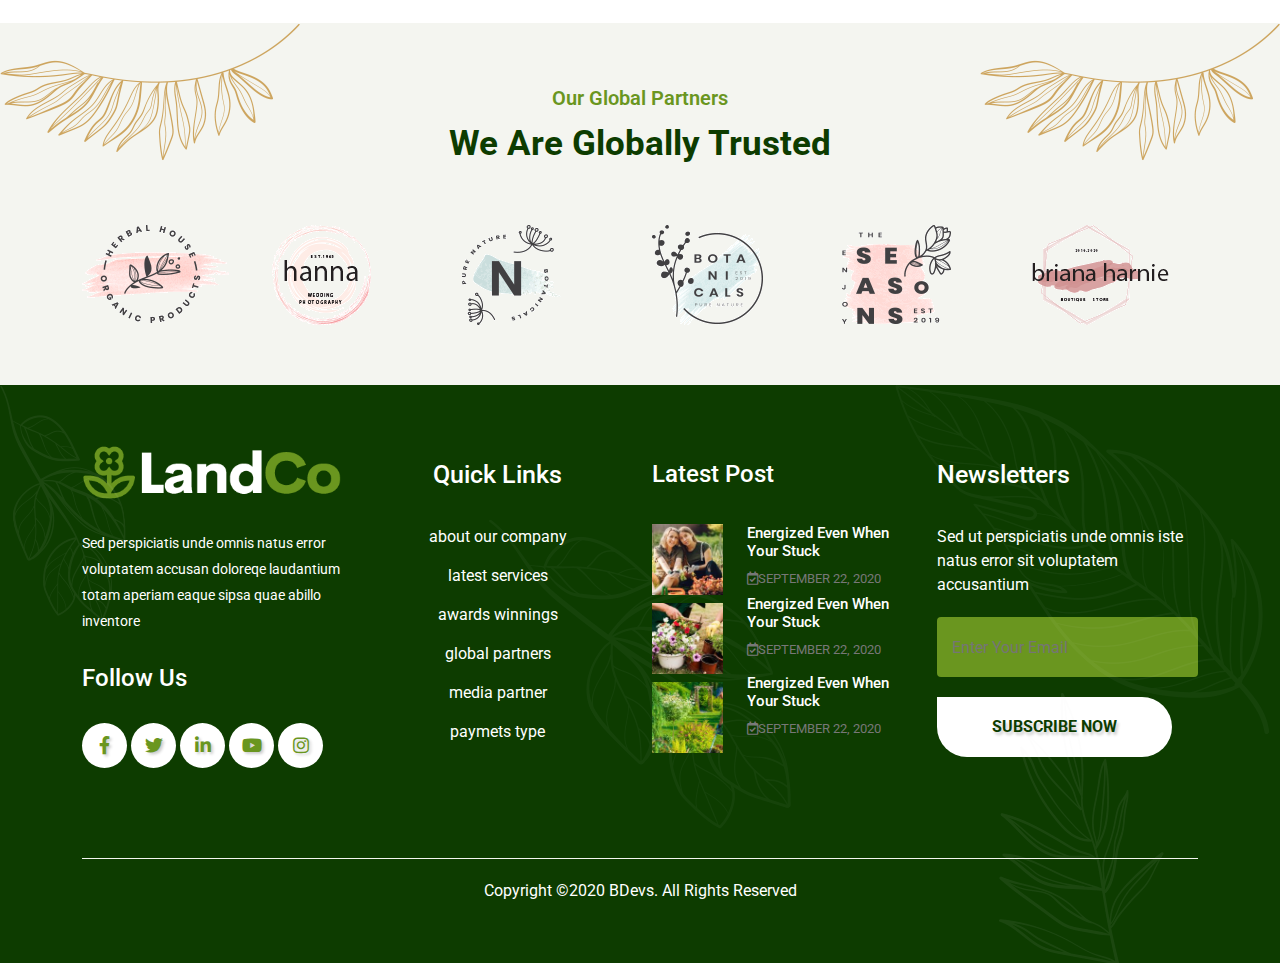
<file: services.html>
<!doctype html>
<html lang="en">
  <head>
    <!-- Required meta tags -->
    <meta charset="utf-8">
    <meta name="viewport" content="width=device-width, initial-scale=1">

    <link rel="preconnect" href="https://fonts.gstatic.com">
    <link href="https://fonts.googleapis.com/css2?family=Roboto:wght@300;400;500;700;900&display=swap" rel="stylesheet">
    <link rel="stylesheet" href="https://pro.fontawesome.com/releases/v5.10.0/css/all.css">
   <link rel="stylesheet" href="css/slick.css">
   <link rel="stylesheet" href="css/bootstrap.min.css">
   <link rel="stylesheet" href="css/style.css">
    <title>Hello, world!</title>
  </head>
  <body>
      <!-- preloder -->
      <div id="loading">
        <div id="loading-center">
        <div id="loading-center-absolute">
        <div class="object" id="object_one"></div>
        <div class="object" id="object_two"></div>
        <div class="object" id="object_three"></div>
        <div class="object" id="object_four"></div>
        <div class="object" id="object_five"></div>
        <div class="object" id="object_six"></div>
        <div class="object" id="object_seven"></div>
        <div class="object" id="object_eight"></div>
        <div class="object" id="object_big"></div>
        </div>
        </div>
         
        </div>
   


<!-- ============================================= -->
                <!-- top header nav  html part start -->
<!-- ============================================= -->
<section id="top-header">
    <div class="container-fluid">
        <div class="row">
            <div class="col-lg-2">
                <div class="top-header-img">
                <img src="imges/logoo.png" alt="" class=" w-100">
            </div>
            </div>
            <div class="col-lg-10">
            <div class="row">
                <div class="col-lg-9 top-color">
                    <div class="top-header-item">
                <a href="#"><i class="fas fa-map-marker-alt"></i> 250 Main Street, New York</a>
                 <a href="#"><i class="far fa-envelope-open"></i>support@gmail.com</a>
                 <a href="#"><i class="fas fa-phone"></i>+01888770320</a>
                 <a href="#"><i class="fas fa-shopping-basket"></i>Shopping Cart</a>
                    </div>
                </div>
                <div class="col-lg-3 top-color">
                <div class="top-header-icon text-end">
                    <a href="#"><i class="fab fa-facebook-f"></i></a>
                    <a href="#"><i class="fab fa-twitter"></i></a>
                    <a href="#"><i class="fab fa-linkedin-in"></i></a>
                    <a href="#"><i class="fab fa-youtube"></i></a>
                    <a href="#"><i class="fab fa-instagram"></i></a>
                </div> 
            </div>
                <!-- nav bar start -->
                <nav class="navbar navbar-expand-lg navbar-light bg-light"> 
                      <button class="navbar-toggler" type="button" data-bs-toggle="collapse" data-bs-target="#main-menu" aria-controls="main-menu" aria-expanded="false" aria-label="Toggle navigation">
                        <span class="navbar-toggler-icon"></span>
                      </button>
                      <div class="collapse navbar-collapse" id="main-menu">
                        <ul class="navbar-nav me-auto mb-2 mb-lg-0">
                          <li class="nav-item">
                            <a class="nav-link active" aria-current="page" href="index.html">Home<i class="fas fa-chevron-down"></i></a>
                            <ul>
                                <li><a href="index.html">Home Style 01</a></li>
                                <li><a href="home1.html">Home Style 02</a></li>
                                <li><a href="#">Home Style 03</a></li>
                            </ul>
                          </li>
                          <li class="nav-item">
                            <a class="nav-link" href="aboutUs.html">About Us</a>
                          </li>
                          <li class="nav-item">
                            <a class="nav-link" href="#">Service<i class="fas fa-chevron-down"></i></a>
                            <ul>
                                <li><a href="#">Services Style 01</a></li>
                                <li><a href="#">Service Style 02</a></li>
                                <li><a href="#">Service Details</a></li>
                            </ul>
                          </li>
                          <li class="nav-item">
                            <a class="nav-link" href="#">Pages<i class="fas fa-chevron-down"></i></a>
                            <ul>
                                <li><a href="#">Company History</a></li>
                                <li><a href="#">Blog</a></li>
                                <li><a href="#">FAQ</a></li>
                                <li><a href="#">Gallery 2 Columns</a></li>
                                <li><a href="#">Gallery Full Width</a></li>
                                <li><a href="#">Gallery Grid</a></li>
                                <li><a href="#">Project Details</a></li>
                                <li><a href="#">Shop</a></li>
                                <li><a href="#">Our Team</a></li>
                                <li><a href="#">Team Details</a></li>
                                <li><a href="#">Pricing Plan</a></li>
                            </ul>
                          </li>
                          <li class="nav-item">
                            <a class="nav-link" href="#">Contact Us</a>
                          </li> 
                        </ul>
                        <form class="d-flex">
                            <div class="top-header-sch">
                            <input type="text" placeholder="SEARCH HERE">
                        </div>
                        <div class="top-header-btn ms-4">
                           <a href="#"><i class="fas fa-arrow-right me-2"></i>FREE OUOTE</a>
                        </div>
                          </form>
                      </div>
                  </nav>
                 <!-- nav bar end -->
            </div>
        </div>             
            </div>
        </div>
    </div>
</section>
<!-- ============================================= -->
                <!-- top header nav  html part end -->
<!-- ============================================= -->


<!-- ============================================= -->
                <!-- banner html part start -->
<!-- ============================================= -->

<section id="about-US" style="background: linear-gradient(rgba(0,0,0,0.5),rgba(0,0,0,0.5)),url(imges/aboutus.jpg);">
    <div class="container">
        <div class="row justify-content-center">
            <div class="col-lg-4 text-center">
                <div class="about-us-item">
                    <h2>Services 1</h2>
                    <a href="index.html" class="abo">HOME <i class="fas fa-angle-double-right"></i></a>
                    <a href="#">Services 1</a>
                </div>
            </div>
        </div>
    </div>
    </section>
<!-- ============================================= -->
                <!-- banner html part end -->
<!-- ============================================= -->
<!-- ============================================= -->
        <!-- Experience html part start -->
<!-- ============================================= -->
<section id="experience" class="experience-class">
    <div class="container">
        <div class="row">
            <div class="col-lg-6">
                <div class="exper-item">
                    <h5>LandCo Futures</h5>
                    <h2>25 Years Experience In Gardening</h2>
                    <p>But must explain to you how all this mistaken idea denouncing pleasure and praising pain was born ands will give you a complete account of the system and expound the actual teachings of the great explorer of the truth the master-builder of human happiness one rejects dislikes</p>
                    <h6><i class="fas fa-check"></i>Avoid Keyboard Event-Related Bugs Browser</h6>
                    <h6><i class="fas fa-check"></i>Avoid Keyboard Event-Related Bugs Browser</h6>
                    <a href="#">READ MORE</a>
                </div>
            </div>
            <div class="col-lg-6">
                <div class="exper-img text-end">
                    <img src="imges/home4.png" alt="">
                    <div class="exper-img1">
                        <img src="imges/home44.png" alt="">
                    </div>
                    <div class="exper-img2">
                        <img src="imges/leaf1.png" alt="">
                    </div>
                </div>
            </div>
        </div>
    </div>
    </section>
<!-- ============================================= -->
        <!--Experience html part end -->
<!-- ============================================= -->

<!-- ============================================= -->
                <!-- Popular html part start -->
<!-- ============================================= -->
<section id="popular">
    <div class="popu-img1 imge22">
        <img src="imges/service1.png" alt="">
    </div>
    <div class="popu-img2 imge22">
        <img src="imges/service2.png" alt="">
    </div>
<div class="container">
    <div class="row justify-content-center">
        <div class="col-lg-4 text-center">
            <div class="exlpore-heding">
            <p>Popular Services</p>
            <h2>Exlpore Our Best Offer For Gardening</h2>
        </div>
        </div>
    </div>
    <div class="row">
    <div class="col-lg-4">
        <div class="popular-item text-center">
            <img src="imges/pp1.jpg" alt="" class=" w-100">
            <i class="fas fa-fan"></i>
            <h4>Arbor Management</h4>
            <p>Quis autem vel eum iure reprehende qui inea voluptate velit esse quam nihil molestiae consequat veillum qui dolorem eum</p>
            <a href="#">READ MORE</a>
        </div>
    </div>
    <div class="col-lg-4">
        <div class="popular-item text-center">
            <img src="imges/pp2.jpg" alt="" class=" w-100">
            <i class="fab fa-pagelines"></i>
            <h4>Trimming & Plumbing</h4>
            <p>Quis autem vel eum iure reprehende qui inea voluptate velit esse quam nihil molestiae consequat veillum qui dolorem eum</p>
            <a href="#">READ MORE</a>
        </div>
    </div>
    <div class="col-lg-4">
        <div class="popular-item text-center">
            <img src="imges/pp3.jpg" alt="" class=" w-100">
            <i class="fab fa-envira"></i>
            <h4>Nursery Maintenance</h4>
            <p>Quis autem vel eum iure reprehende qui inea voluptate velit esse quam nihil molestiae consequat veillum qui dolorem eum</p>
            <a href="#">READ MORE</a>
        </div>
    </div>
</div>
</div>
</section>
<!-- ============================================= -->
                <!-- Popular html part end -->
<!-- ============================================= -->


<!-- ============================================= -->
                <!-- Questions html part start -->
<!-- ============================================= -->
<section id="Questions">
    <div class="container">
        <div class="row">
            <div class="col-lg-6">
                <div class="questions-img">
                    <img src="imges/videooo.png" alt="">
                    <div class="question-imges1">
                        <img src="imges/videooo1.png" alt="">
                    </div>
                    <div class="question-icon">
                        <a href="#"><i class="fas fa-play"></i></a>
                    </div>
                </div>
            </div>
            <div class="col-lg-6">
                <div class="question-item">
                    <h6>Asked Questions</h6>
                    <h2>Asked Questions</h2>
                    <div class="accordion" id="accordionExample">
                        <div class="accordion-item fon">
                          <h2 class="accordion-header" id="headingOne">
                            <button class="accordion-button color-aco" type="button" data-bs-toggle="collapse" data-bs-target="#collapseOne" aria-expanded="true" aria-controls="collapseOne">
                              <h5>BuildingWeb App With CMS React</h5>
                            </button>
                          </h2>
                          <div id="collapseOne" class="accordion-collapse collapse show" aria-labelledby="headingOne" data-bs-parent="#accordionExample">
                            <div class="accordion-body">
                                <P>Sed ut perspiciatis unde omnis iste natus error sit voluptatem accusan tium doloremque laudantium totam rem aperiam eaque ipsa quae abillo inventore veritatis et quasi architecto beatae vitae dicta</P>
                            </div>
                          </div>
                        </div>
                        <div class="accordion-item fon">
                          <h2 class="accordion-header" id="headingTwo">
                            <button class="accordion-button collapsed" type="button" data-bs-toggle="collapse" data-bs-target="#collapseTwo" aria-expanded="false" aria-controls="collapseTwo">
                             <h5>Stay Creative Stay April 2020 Wallpapers</h5>
                            </button>
                          </h2>
                          <div id="collapseTwo" class="accordion-collapse collapse" aria-labelledby="headingTwo" data-bs-parent="#accordionExample">
                            <div class="accordion-body">
                                <P>Sed ut perspiciatis unde omnis iste natus error sit voluptatem accusan tium doloremque laudantium totam rem aperiam eaque ipsa quae abillo inventore veritatis et quasi architecto beatae vitae dicta  laudantium totam rem aperiam eaque ipsa quae abillo inventore veritatis et quasi architecto beatae vitae dicta</P>
                            </div>
                          </div>
                        </div>
                        <div class="accordion-item fon">
                          <h2 class="accordion-header" id="headingThree">
                            <button class="accordion-button collapsed" type="button" data-bs-toggle="collapse" data-bs-target="#collapseThree" aria-expanded="false" aria-controls="collapseThree">
                             <h5> Visual Design Language Blocks Design</h5>
                            </button>
                          </h2>
                          <div id="collapseThree" class="accordion-collapse collapse" aria-labelledby="headingThree" data-bs-parent="#accordionExample">
                            <div class="accordion-body">
                             <P>Sed ut perspiciatis unde omnis iste natus error sit voluptatem accusan tium doloremque laudantium totam rem aperiam eaque ipsa quae abillo inventore veritatis et quasi architecto beatae vitae dicta</P>
                            </div>
                          </div>
                        </div>
                        <div class="accordion-item fon">
                            <h2 class="accordion-header" id="headingThree">
                              <button class="accordion-button collapsed" type="button" data-bs-toggle="collapse" data-bs-target="#colapee" aria-expanded="false" aria-controls="colapee">
                                <h5>Smart Interface Design Patterns PDF</h5>
                              </button>
                            </h2>
                            <div id="colapee" class="accordion-collapse collapse" aria-labelledby="headingThree" data-bs-parent="#accordionExample">
                              <div class="accordion-body">
                                <P>Sed ut perspiciatis unde omnis iste natus error sit voluptatem accusan tium doloremque laudantium totam rem aperiam eaque ipsa quae abillo inventore veritatis et quasi architecto beatae vitae dicta  laudantium totam rem aperiam eaque ipsa quae abillo inventore veritatis et quasi architecto beatae vitae dicta</P>
                              </div>
                            </div>
                          </div>
                          <div class="accordion-item fon">
                            <h2 class="accordion-header" id="headingThree">
                              <button class="accordion-button collapsed" type="button" data-bs-toggle="collapse" data-bs-target="#colap" aria-expanded="false" aria-controls="colap">
                               <h5> Smart Interface Design Patterns PDF</h5>
                              </button>
                            </h2>
                            <div id="colap" class="accordion-collapse collapse" aria-labelledby="headingThree" data-bs-parent="#accordionExample">
                              <div class="accordion-body">
                                <P>Sed ut perspiciatis unde omnis iste natus error sit voluptatem accusan tium doloremque laudantium totam rem aperiam eaque ipsa quae abillo inventore veritatis et quasi architecto beatae vitae dicta  laudantium totam rem aperiam eaque ipsa quae abillo inventore veritatis et quasi architecto beatae vitae dicta</P>
                              </div>
                            </div>
                          </div>
                      </div>
    
    
                </div>
            </div>
        </div>
    </div>
    </section>
 <!-- ============================================= -->
             <!-- Questions html part end -->
<!-- ============================================= -->
    

<!-- ============================================= -->
        <!-- Always html part start -->
<!-- ============================================= -->
<section id="Always" style="background: linear-gradient(rgba(0,0,0,0.6),rgba(0,0,0,0.6)), url(imges/services11.jpg);">
    <div class="container">
        <div class="row justify-content-center">
          <div class="col-lg-8 text-center">
            <div class="always-item">
                <p>Need Free Consultations</p>
                <h2>We Are Always With You Contact With Us</h2>
                <a href="#">CONTACT US</a>
                <a href="">OUR SERVICES</a>
            </div>
          </div>
        </div>
    </div>
</section>
 <!-- ============================================= -->
        <!-- Always html part end -->
<!-- ============================================= -->


<!-- ============================================= -->
        <!-- Articles html part start -->
<!-- ============================================= -->
<section id="articles">
    <div class="articles-imges1 aps">
        <img src="imges/pot.png" alt="">
    </div>
    <div class="articles-imges2 aps">
        <img src="imges/leaf6.png" alt="">
    </div>
    <div class="articles-imges3 aps">
        <img src="imges/axe.png" alt="">
    </div>
    <div class="articles-imges4 aps">
        <img src="imges/leaf7.png" alt="">
    </div>
    <div class="container">
        <div class="row justify-content-center">
            <div class="col-lg-5 text-center articlese">
                <div class="exlpore-heding">
                <p>Clients Testimonials</p>
                <h2>What People’s Say</h2>
            </div>
            </div>
        </div>
        <div class="row justify-content-center">
            <div class="col-lg-5 me-5">
                <div class="articles-card">
                <div class="articles-items">
                    <h4> Sed perspiciate unde omnis iste natus error sit voluptatem accusantiu dolorey mque laudantium totam rem apamscr eaque ipsa quae abillo inventore  </h4>
                </div>
                <div class="row">
                    <div class="col-lg-3">
                        <div class="articles-img">
                            <img src="imges/auth-1.png" alt="">
                        </div>
                    </div>
                    <div class="col-lg-9 doe">
                        <h6>Michel Zekolin Doe</h6>
                        <p>Web Designer</p>
                    </div>
                </div>
            </div>
            </div>
            <div class="col-lg-5 ms-3">
                <div class="articles-card">
                <div class="articles-items">
                    <h4> Sed perspiciate unde omnis iste natus error sit voluptatem accusantiu dolorey mque laudantium totam rem apamscr eaque ipsa quae abillo inventore  </h4>
                </div>
                <div class="row">
                    <div class="col-lg-3">
                        <div class="articles-img">
                            <img src="imges/auth-2.png" alt="">
                        </div>
                    </div>
                    <div class="col-lg-9 doe">
                        <h6>Michel Zekolin Doe</h6>
                        <p>Web Designer</p>
                    </div>
                </div>
            </div>
            </div>
        </div>
    </div>
</section>
<!-- ============================================= -->
            <!-- Articles html part end -->
<!-- ============================================= -->


<!-- ============================================= -->
            <!-- logo html part start -->
<!-- ============================================= -->
<section id="logo" class="logoooo">
    <div class="logo-shep1">
        <img src="imges/leaf9.png" alt="">
    </div>
    <div class="logo-shep2">
        <img src="imges/leaf9.png" alt="">
    </div>
    <div class="container">
        <div class="row justify-content-center">
            <div class="col-lg-5 text-center articlese">
                <div class="exlpore-heding">
                <p>Our Global Partners</p>
                <h2>We Are Globally Trusted</h2>
            </div>
            </div>
        </div>
        <div class="row">
            <div class="col-lg-2">
                <img src="imges/brand1.png" alt="">
            </div>
            <div class="col-lg-2">
                <img src="imges/brand2.png" alt="">
            </div>
            <div class="col-lg-2">
                <img src="imges/brand3.png" alt="">
            </div>
            <div class="col-lg-2">
                <img src="imges/brand4.png" alt="">
            </div>
            <div class="col-lg-2">
                <img src="imges/brand5.png" alt="">
            </div>
            <div class="col-lg-2">
                <img src="imges/brand6.png" alt="">
            </div>
        </div>
    </div>
</section>
<!-- ============================================= -->
            <!-- logo html part end -->
<!-- ============================================= -->


<!-- ============================================= -->
            <!-- footer html part start -->
<!-- ============================================= -->
<footer class="footer">
    <div class="fotter-shep1 shepimg">
        <img src="imges/footer4.png" alt="">
    </div>
    <div class="fotter-shep2 shepimg">
        <img src="imges/fotter2.png" alt="">
    </div>
    <div class="fotter-shep3 shepimg">
        <img src="imges/shep2.png" alt="">
    </div>
    <div class="fotter-shep4 shepimg">
        <img src="imges/shep1.png" alt="">
    </div>
    <div class="container">
        <div class="row justify-content-center">
            <div class="col-lg-3">
                <div class="fotter-logo">
                    <img src="imges/logo3.png" alt="" class=" w-100">
                    <p>Sed perspiciatis unde omnis natus error voluptatem accusan doloreqe laudantium totam aperiam eaque sipsa quae abillo inventore</p>
                    <h4>Follow Us</h4>
                    <div class="footer-icon">
                        <a href="#"><i class="fab fa-facebook-f"></i></a>
                        <a href="#"><i class="fab fa-twitter"></i></a>
                        <a href="#"><i class="fab fa-linkedin-in"></i></a>
                        <a href="#"><i class="fab fa-youtube"></i></a>
                        <a href="#"><i class="fab fa-instagram"></i></a>
                    </div>
                </div>
            </div>
            <div class="col-lg-3 text-center">
                <div class="foter-item">
                    <h3>Quick Links</h3>
                    <p>about our company</p>
                    <p>latest services</p>
                    <p>awards winnings</p>
                    <p>global partners</p>
                    <p>media partner</p>
                    <p>paymets type</p>
                </div>
            </div>
            <div class="col-lg-3">
                <div class="fotter-im">
                    <h4>Latest Post</h4>
                    <div class="row">
                        <div class="col-lg-4">
                            <img src="imges/blog19-150x150.jpg" alt="" class=" w-100">
                        </div>
                        <div class="col-lg-8 september">
                            <h6>energized even when your stuck</h6>
                            <a href="#"><i class="far fa-calendar-check"></i>SEPTEMBER 22, 2020</a>
                        </div>
                        <div class="col-lg-4 mt-2">
                     <img src="imges/blog21-150x150.jpg" alt="" class=" w-100">
                        </div>
                        <div class="col-lg-8 september">
                            <h6>energized even when your stuck</h6>
                            <a href="#"><i class="far fa-calendar-check"></i>SEPTEMBER 22, 2020</a>
                        </div>
                        <div class="col-lg-4 mt-2">
                    <img src="imges/blog20-150x150.jpg" alt="" class=" w-100">
                        </div>
                        <div class="col-lg-8 september">
                            <h6>energized even when your stuck</h6>
                            <a href="#"><i class="far fa-calendar-check"></i>SEPTEMBER 22, 2020</a>
                        </div>
                    </div>
                </div>
            </div>
            <div class="col-lg-3">
                <div class="fotter-input">
                    <h4>Newsletters</h4>
                    <p>Sed ut perspiciatis unde omnis iste natus error sit voluptatem accusantium</p>
                    <div class="fotter-inpu">
                        <input type="email" placeholder="Enter Your Email">
                    </div>
                    <a href="#">subscribe now</a>
                </div>
            </div>
        </div>
        <div class="bord"></div>
        <div class="row justify-content-center">
            <div class="col-lg-7 text-center copy">
                <p>Copyright ©2020 BDevs. All Rights Reserved</p>
            </div>
        </div>
    </div>
</footer>
<!-- ============================================= -->
            <!-- footer html part end -->
<!-- ============================================= -->








    <!-- Optional JavaScript -->
    <!-- Popper.js first, then Bootstrap JS -->
    <script src="js/jquery-1.12.4.min.js"></script>
    <script src="https://cdn.jsdelivr.net/npm/popper.js@1.16.0/dist/umd/popper.min.js" integrity="sha384-Q6E9RHvbIyZFJoft+2mJbHaEWldlvI9IOYy5n3zV9zzTtmI3UksdQRVvoxMfooAo" crossorigin="anonymous"></script>
    <script src="https://stackpath.bootstrapcdn.com/bootstrap/5.0.0-alpha1/js/bootstrap.min.js" integrity="sha384-oesi62hOLfzrys4LxRF63OJCXdXDipiYWBnvTl9Y9/TRlw5xlKIEHpNyvvDShgf/" crossorigin="anonymous"></script>
    <script src="js/bootstrap.bundle.min.js"></script>
    <script src="js/slick.min.js"></script>
    <script src="js/waypoints.min.js"></script>
    <script src="js/jquery.counterup.min.js"></script>
    <script src="js/jquery.scrollUp.min.js"></script>
    <script src="js/script.js"></script>
  </body>
</html>
</file>
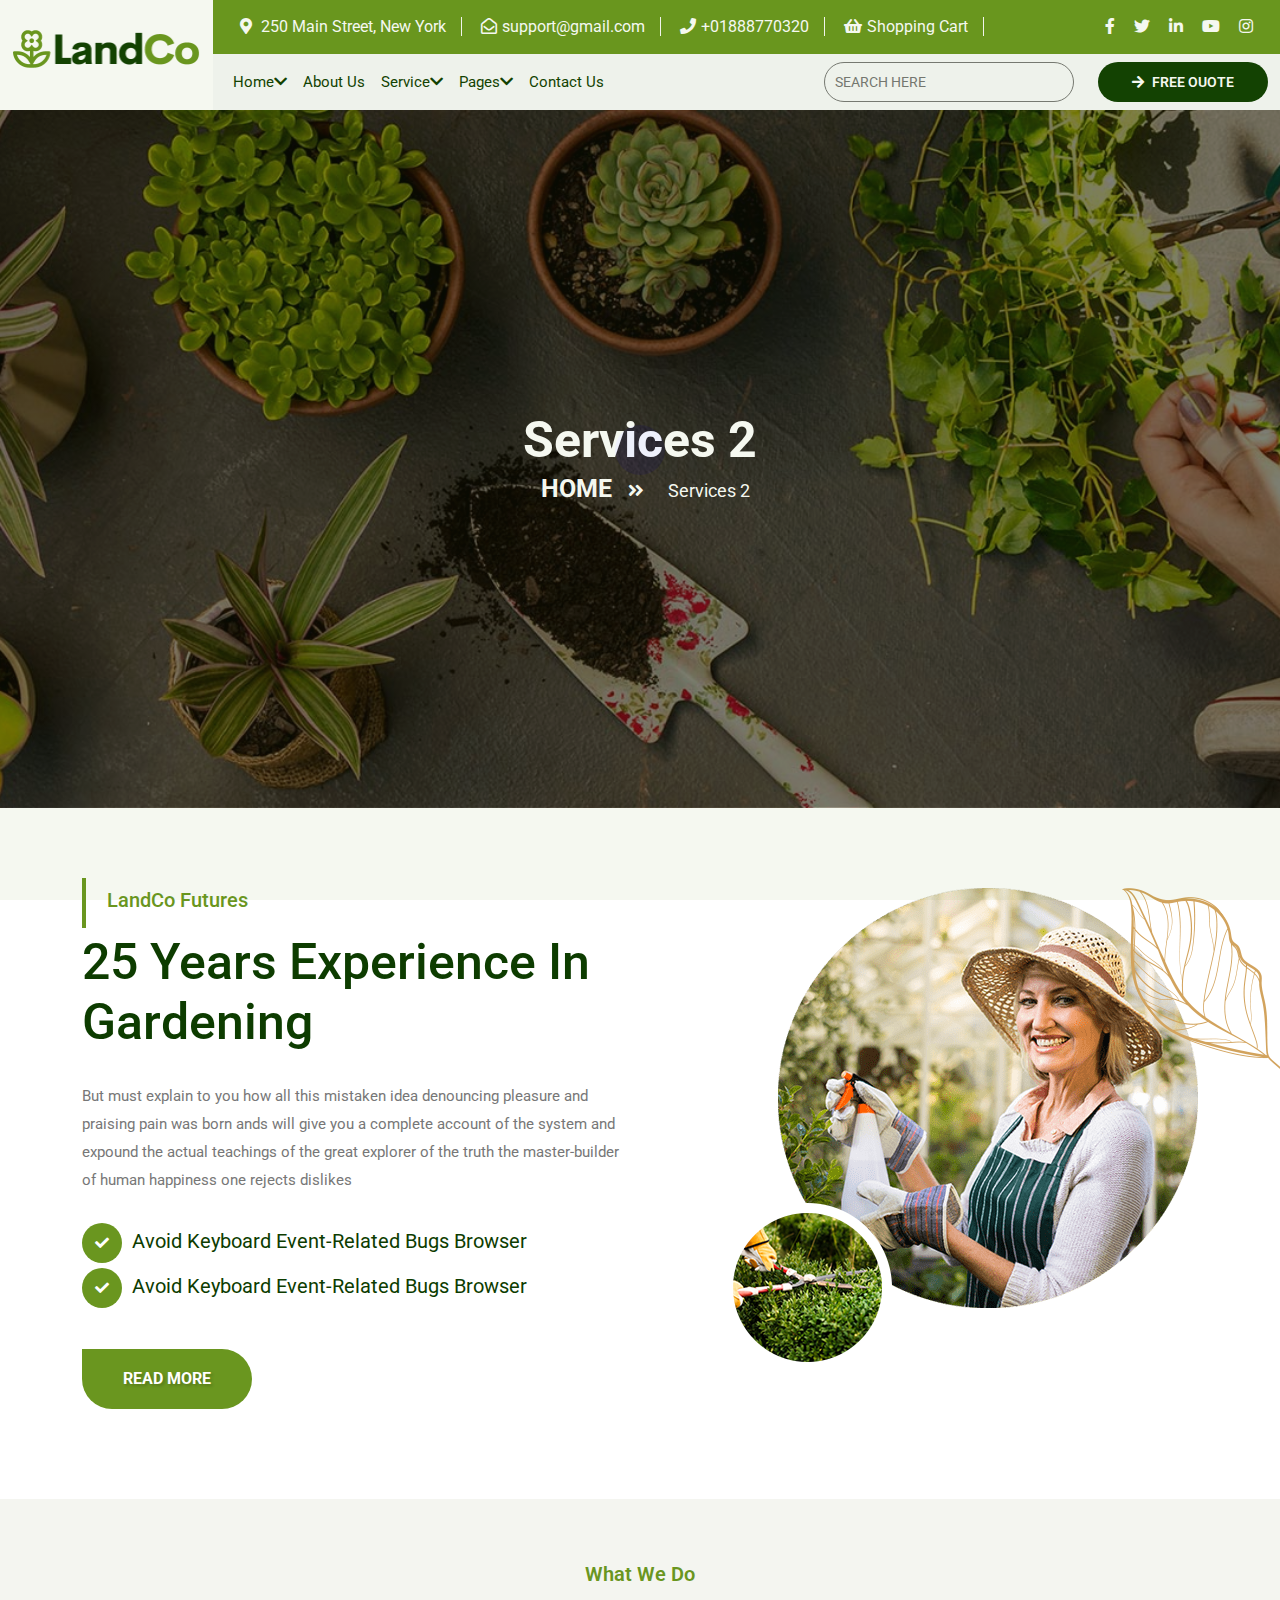
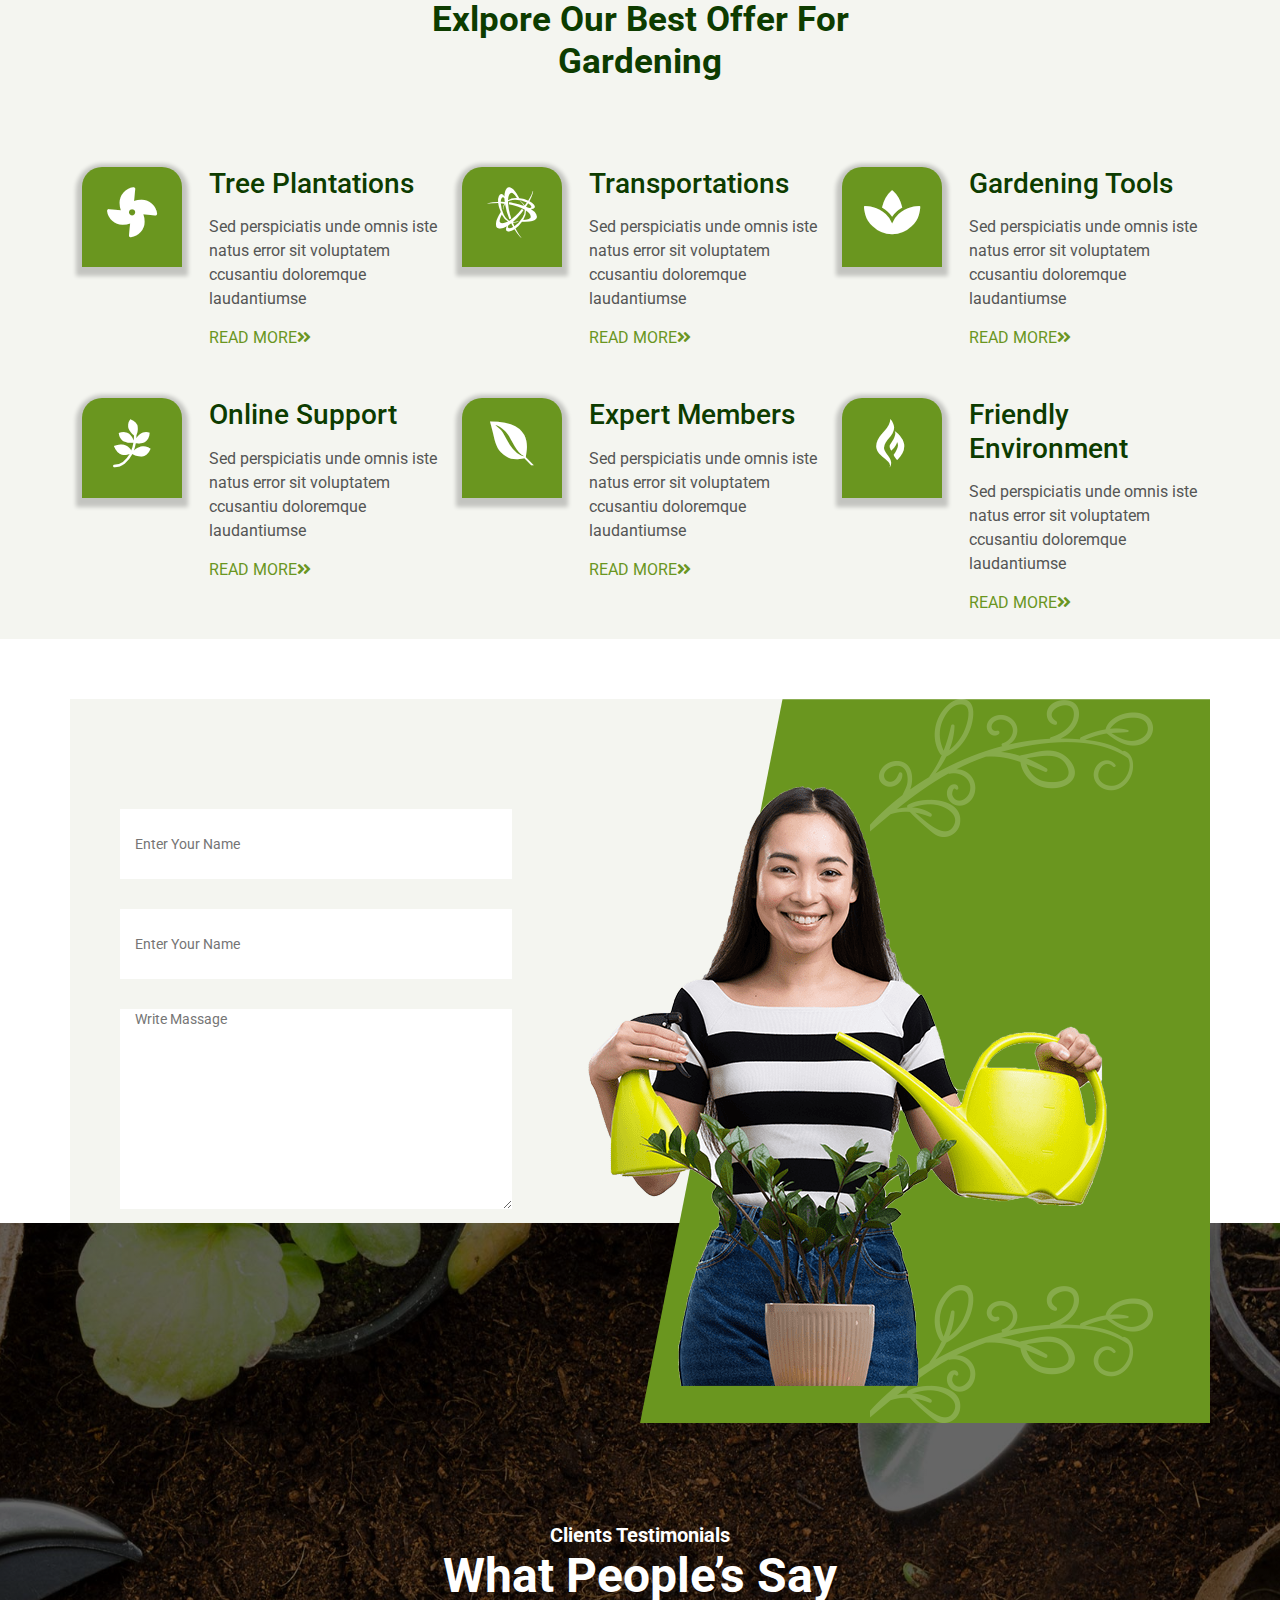
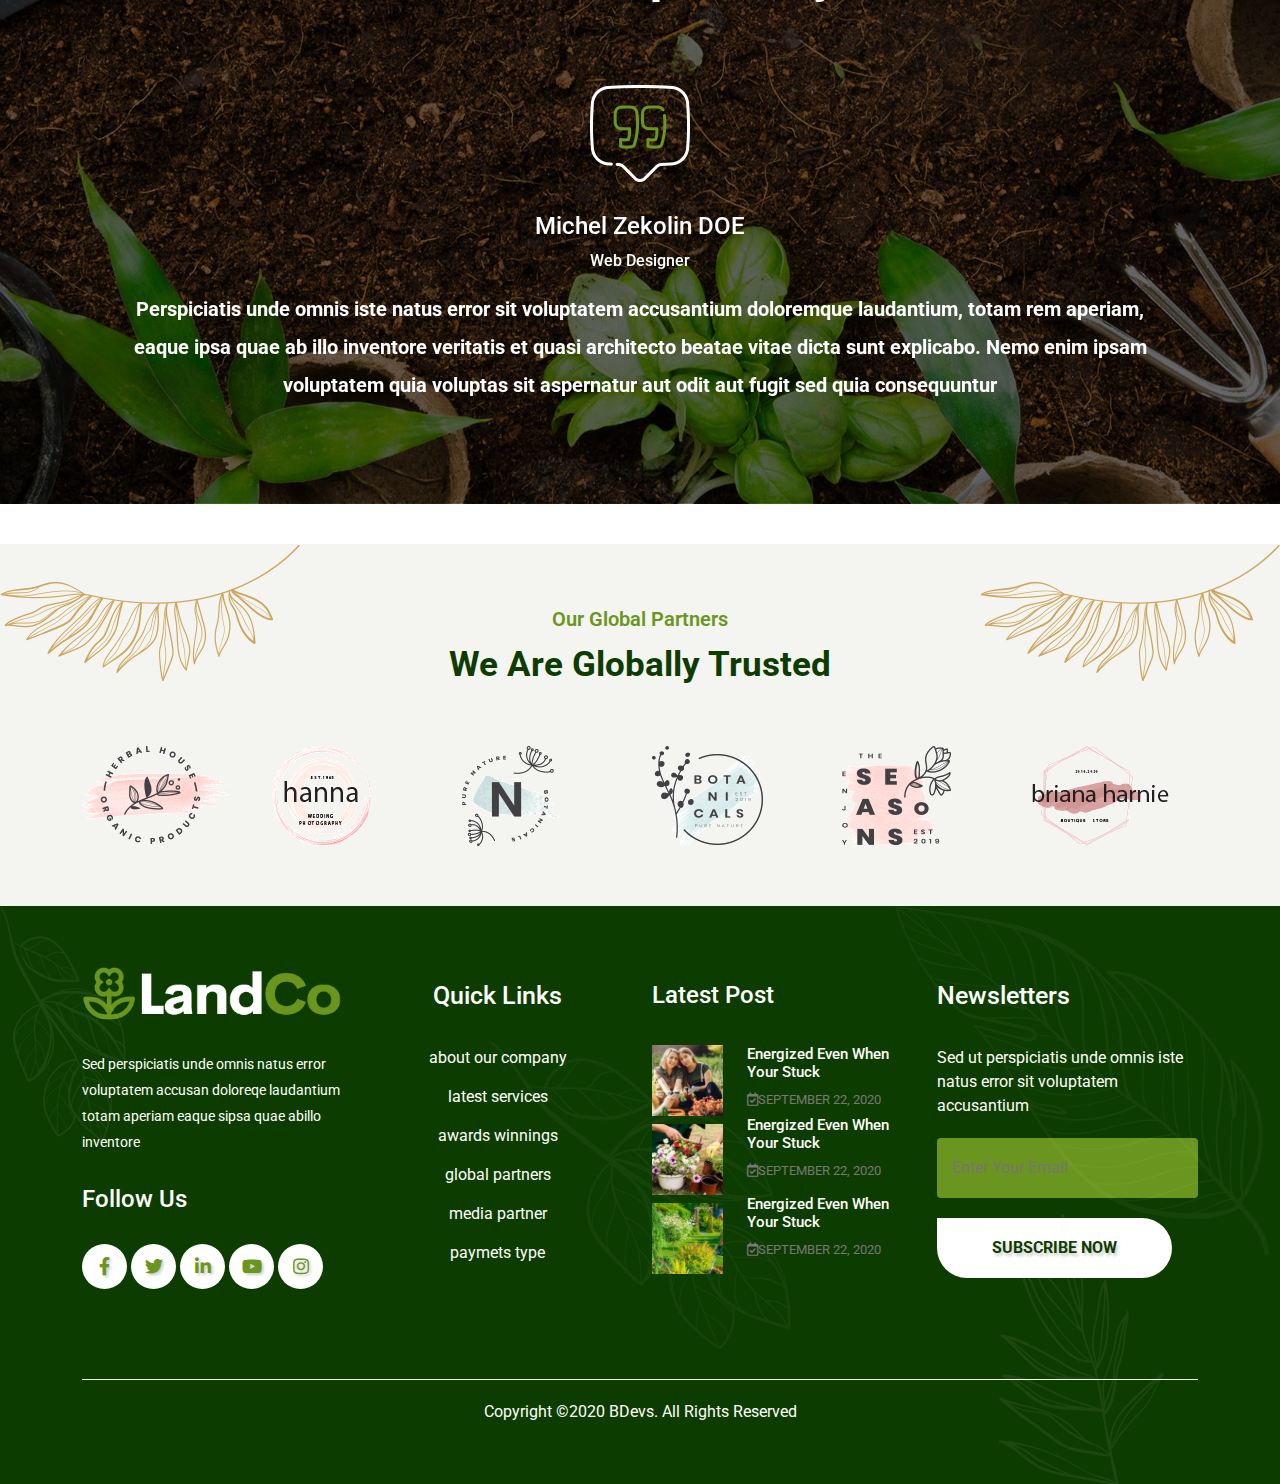
<file: services2.html>
<!doctype html>
<html lang="en">
  <head>
    <!-- Required meta tags -->
    <meta charset="utf-8">
    <meta name="viewport" content="width=device-width, initial-scale=1">

    <link rel="preconnect" href="https://fonts.gstatic.com">
    <link href="https://fonts.googleapis.com/css2?family=Roboto:wght@300;400;500;700;900&display=swap" rel="stylesheet">
    <link rel="stylesheet" href="https://pro.fontawesome.com/releases/v5.10.0/css/all.css">
   <link rel="stylesheet" href="css/slick.css">
   <link rel="stylesheet" href="css/bootstrap.min.css">
   <link rel="stylesheet" href="css/style.css">
    <title>Hello, world!</title>
  </head>
  <body>
      <!-- preloder -->
      <div id="loading">
        <div id="loading-center">
        <div id="loading-center-absolute">
        <div class="object" id="object_one"></div>
        <div class="object" id="object_two"></div>
        <div class="object" id="object_three"></div>
        <div class="object" id="object_four"></div>
        <div class="object" id="object_five"></div>
        <div class="object" id="object_six"></div>
        <div class="object" id="object_seven"></div>
        <div class="object" id="object_eight"></div>
        <div class="object" id="object_big"></div>
        </div>
        </div>
         
        </div>
   


<!-- ============================================= -->
                <!-- top header nav  html part start -->
<!-- ============================================= -->
<section id="top-header">
    <div class="container-fluid">
        <div class="row">
            <div class="col-lg-2">
                <div class="top-header-img">
                <img src="imges/logoo.png" alt="" class=" w-100">
            </div>
            </div>
            <div class="col-lg-10">
            <div class="row">
                <div class="col-lg-9 top-color">
                    <div class="top-header-item">
                <a href="#"><i class="fas fa-map-marker-alt"></i> 250 Main Street, New York</a>
                 <a href="#"><i class="far fa-envelope-open"></i>support@gmail.com</a>
                 <a href="#"><i class="fas fa-phone"></i>+01888770320</a>
                 <a href="#"><i class="fas fa-shopping-basket"></i>Shopping Cart</a>
                    </div>
                </div>
                <div class="col-lg-3 top-color">
                <div class="top-header-icon text-end">
                    <a href="#"><i class="fab fa-facebook-f"></i></a>
                    <a href="#"><i class="fab fa-twitter"></i></a>
                    <a href="#"><i class="fab fa-linkedin-in"></i></a>
                    <a href="#"><i class="fab fa-youtube"></i></a>
                    <a href="#"><i class="fab fa-instagram"></i></a>
                </div> 
            </div>
                <!-- nav bar start -->
                <nav class="navbar navbar-expand-lg navbar-light bg-light"> 
                      <button class="navbar-toggler" type="button" data-bs-toggle="collapse" data-bs-target="#main-menu" aria-controls="main-menu" aria-expanded="false" aria-label="Toggle navigation">
                        <span class="navbar-toggler-icon"></span>
                      </button>
                      <div class="collapse navbar-collapse" id="main-menu">
                        <ul class="navbar-nav me-auto mb-2 mb-lg-0">
                          <li class="nav-item">
                            <a class="nav-link active" aria-current="page" href="index.html">Home<i class="fas fa-chevron-down"></i></a>
                            <ul>
                                <li><a href="index.html">Home Style 01</a></li>
                                <li><a href="home1.html">Home Style 02</a></li>
                                <li><a href="#">Home Style 03</a></li>
                            </ul>
                          </li>
                          <li class="nav-item">
                            <a class="nav-link" href="aboutUs.html">About Us</a>
                          </li>
                          <li class="nav-item">
                            <a class="nav-link" href="#">Service<i class="fas fa-chevron-down"></i></a>
                            <ul>
                                <li><a href="#">Services Style 01</a></li>
                                <li><a href="#">Service Style 02</a></li>
                                <li><a href="#">Service Details</a></li>
                            </ul>
                          </li>
                          <li class="nav-item">
                            <a class="nav-link" href="#">Pages<i class="fas fa-chevron-down"></i></a>
                            <ul>
                                <li><a href="#">Company History</a></li>
                                <li><a href="#">Blog</a></li>
                                <li><a href="#">FAQ</a></li>
                                <li><a href="#">Gallery 2 Columns</a></li>
                                <li><a href="#">Gallery Full Width</a></li>
                                <li><a href="#">Gallery Grid</a></li>
                                <li><a href="#">Project Details</a></li>
                                <li><a href="#">Shop</a></li>
                                <li><a href="#">Our Team</a></li>
                                <li><a href="#">Team Details</a></li>
                                <li><a href="#">Pricing Plan</a></li>
                            </ul>
                          </li>
                          <li class="nav-item">
                            <a class="nav-link" href="#">Contact Us</a>
                          </li> 
                        </ul>
                        <form class="d-flex">
                            <div class="top-header-sch">
                            <input type="text" placeholder="SEARCH HERE">
                        </div>
                        <div class="top-header-btn ms-4">
                           <a href="#"><i class="fas fa-arrow-right me-2"></i>FREE OUOTE</a>
                        </div>
                          </form>
                      </div>
                  </nav>
                 <!-- nav bar end -->
            </div>
        </div>             
            </div>
        </div>
    </div>
</section>
<!-- ============================================= -->
                <!-- top header nav  html part end -->
<!-- ============================================= -->


<!-- ============================================= -->
                <!-- banner html part start -->
<!-- ============================================= -->

<section id="about-US" style="background: linear-gradient(rgba(0,0,0,0.5),rgba(0,0,0,0.5)),url(imges/aboutus.jpg);">
    <div class="container">
        <div class="row justify-content-center">
            <div class="col-lg-4 text-center">
                <div class="about-us-item">
                    <h2>Services 2</h2>
                    <a href="index.html" class="abo">HOME <i class="fas fa-angle-double-right"></i></a>
                    <a href="#">Services 2</a>
                </div>
            </div>
        </div>
    </div>
    </section>
<!-- ============================================= -->
                <!-- banner html part end -->
<!-- ============================================= -->
<!-- ============================================= -->
        <!-- Experience html part start -->
<!-- ============================================= -->
<section id="experience" class="experience-class">
    <div class="container">
        <div class="row">
            <div class="col-lg-6">
                <div class="exper-item">
                    <h5>LandCo Futures</h5>
                    <h2>25 Years Experience In Gardening</h2>
                    <p>But must explain to you how all this mistaken idea denouncing pleasure and praising pain was born ands will give you a complete account of the system and expound the actual teachings of the great explorer of the truth the master-builder of human happiness one rejects dislikes</p>
                    <h6><i class="fas fa-check"></i>Avoid Keyboard Event-Related Bugs Browser</h6>
                    <h6><i class="fas fa-check"></i>Avoid Keyboard Event-Related Bugs Browser</h6>
                    <a href="#">READ MORE</a>
                </div>
            </div>
            <div class="col-lg-6">
                <div class="exper-img text-end">
                    <img src="imges/home4.png" alt="">
                    <div class="exper-img1">
                        <img src="imges/home44.png" alt="">
                    </div>
                    <div class="exper-img2">
                        <img src="imges/leaf1.png" alt="">
                    </div>
                </div>
            </div>
        </div>
    </div>
    </section>
<!-- ============================================= -->
        <!--Experience html part end -->
<!-- ============================================= -->

<!-- ============================================= -->
             <!--  Projects html part start -->
<!-- ============================================= -->
<section id="OurBest">
    <div class="container">
        <div class="row justify-content-center">
            <div class="col-lg-5 text-center articlese">
                <div class="exlpore-heding">
                <p>What We Do</p>
                <h2>Exlpore Our Best Offer
                    For Gardening</h2>
            </div>
            </div>
        </div>
        <div class="row">
            <div class="col-lg-4 my-4">
               <div class="row">
                    <div class="col-lg-4">
                        <div class="ourbest-icon">
                            <a href="#"><i class="fas fa-fan"></i></a>
                        </div>
                    </div>
                    <div class="col-lg-8">
                        <div class="ourbest-item">
                            <h3>Tree Plantations</h3>
                            <p>Sed perspiciatis unde omnis iste natus error sit voluptatem ccusantiu doloremque laudantiumse</p>
                            <a href="#">READ MORE<i class="fas fa-angle-double-right"></i></a>
                        </div>
                </div>
               </div>
            </div>
            <div class="col-lg-4 my-4">
                <div class="row">
                     <div class="col-lg-4">
                         <div class="ourbest-icon">
                             <a href="#"><i class="fab fa-battle-net"></i></a>
                         </div>
                     </div>
                     <div class="col-lg-8">
                         <div class="ourbest-item">
                             <h3>Transportations</h3>
                             <p>Sed perspiciatis unde omnis iste natus error sit voluptatem ccusantiu doloremque laudantiumse</p>
                             <a href="#">READ MORE<i class="fas fa-angle-double-right"></i></a>
                         </div>
                 </div>
                </div>
             </div>
             <div class="col-lg-4 my-4">
                <div class="row">
                     <div class="col-lg-4">
                         <div class="ourbest-icon">
                             <a href="#"><i class="fas fa-spa"></i></a>
                         </div>
                     </div>
                     <div class="col-lg-8">
                         <div class="ourbest-item">
                             <h3>Gardening Tools</h3>
                             <p>Sed perspiciatis unde omnis iste natus error sit voluptatem ccusantiu doloremque laudantiumse</p>
                             <a href="#">READ MORE<i class="fas fa-angle-double-right"></i></a>
                         </div>
                 </div>
                </div>
             </div>
             <div class="col-lg-4 my-4">
                <div class="row">
                     <div class="col-lg-4">
                         <div class="ourbest-icon">
                             <a href="#"><i class="fab fa-pagelines"></i></a>
                         </div>
                     </div>
                     <div class="col-lg-8">
                         <div class="ourbest-item">
                             <h3>Online Support</h3>
                             <p>Sed perspiciatis unde omnis iste natus error sit voluptatem ccusantiu doloremque laudantiumse</p>
                             <a href="#">READ MORE<i class="fas fa-angle-double-right"></i></a>
                         </div>
                 </div>
                </div>
             </div>
             <div class="col-lg-4 my-4">
                <div class="row">
                     <div class="col-lg-4">
                         <div class="ourbest-icon">
                             <a href="#"><i class="fab fa-envira"></i></a>
                         </div>
                     </div>
                     <div class="col-lg-8">
                         <div class="ourbest-item">
                             <h3>Expert Members</h3>
                             <p>Sed perspiciatis unde omnis iste natus error sit voluptatem ccusantiu doloremque laudantiumse</p>
                             <a href="#">READ MORE<i class="fas fa-angle-double-right"></i></a>
                         </div>
                 </div>
                </div>
             </div>
             <div class="col-lg-4 my-4">
                <div class="row">
                     <div class="col-lg-4">
                         <div class="ourbest-icon">
                             <a href="#"><i class="fab fa-gripfire"></i></a>
                         </div>
                     </div>
                     <div class="col-lg-8">
                         <div class="ourbest-item">
                             <h3>Friendly Environment</h3>
                             <p>Sed perspiciatis unde omnis iste natus error sit voluptatem ccusantiu doloremque laudantiumse</p>
                             <a href="#">READ MORE<i class="fas fa-angle-double-right"></i></a>
                         </div>
                 </div>
                </div>
             </div>
            
        </div>
    </div>
    </section>
    <!-- ============================================= -->
                 <!--  Projects html part end -->
    <!-- ============================================= -->


<!-- ============================================= -->
                <!-- People’s html part start -->
<!-- ============================================= -->
<section id="people" class="ourbest-mar">
    <div class="container people-color">
        <div class="row">
            <div class="col-lg-12 people-color">
                <div class="peo-img">
                    <img src="imges/peop.png" alt="">
                </div>
                <div class="peo-shep">
                    <img src="imges/leaf02.png" alt="">
                </div>
                <div class="peo-shep1">
                    <img src="imges/leaf02.png" alt="">
                </div>
                <div class="row">
                    <div class="col-lg-6">
                        <form action="">
                            <div class="row">
                                <div class="input-card">
                                <div class="col-lg-10">
                                    <div class="peo-inpu">
                                        <input type="name" placeholder="Enter Your Name">
                                    </div>
                                </div>
                                <div class="col-lg-10">
                                    <div class="peo-inpu">
                                        <input type="name" placeholder="Enter Your Name">
                                    </div>
                                </div>
                                <div class="col-lg-10">
                                    <div class="peo-inpueo">
                                        <textarea name="" placeholder="Write Massage"></textarea>
                                    </div>
                                </div>
                                <div class="col-lg-8">
                                    <div class="sen-peo">
                                        <a href="#">SEND YOUR MESAGE</a>
                                    </div>
                                </div>
                            </div>
                            </div>
                        </form>
                    </div>
                    <div class="col-lg-6 peo-color">
                    </div>
             </div>
        </div>
    </div>
    </div>
    <div class="anoter-div" style="background: linear-gradient(rgba(0,0,0,0.6),rgba(0,0,0,0.6)), url(imges/another.jpg);">
    <div class="container">
        <div class="row justify-content-center">
            <div class="col-lg-6 text-center">
                <div class="another-item">
                    <h5>Clients Testimonials</h5>
                    <h2>What People’s Say</h2>
                </div>
            </div>
        </div>
        <div class="row justify-content-center another-part">
            <div class="col-lg-8 text-center">
                <div class="another-card">
                    <img src="imges/anooo.png" alt="">
                </div>
                <div class="another-wrep">
                    <h4>Michel Zekolin DOE</h4>
                    <h6>Web Designer</h6>
                    <p>
                        Perspiciatis unde omnis iste natus error sit voluptatem accusantium
                        doloremque laudantium, totam rem aperiam, <br> eaque ipsa quae ab illo inventore
                        veritatis et quasi architecto beatae vitae dicta sunt explicabo. Nemo enim
                        ipsam<br> voluptatem quia voluptas sit aspernatur aut odit aut fugit sed quia
                        consequuntur</p>
                </div>
            </div>
            <div class="col-lg-8 text-center">
                <div class="another-card">
                    <img src="imges/anooo.png" alt="">
                </div>
                <div class="another-wrep">
                    <h4>Michel Zekolin DOE</h4>
                    <h6>Web Designer</h6>
                    <p>
                        Perspiciatis unde omnis iste natus error sit voluptatem accusantium
                        doloremque laudantium, totam rem aperiam,<br> eaque ipsa quae ab illo inventore
                        veritatis et quasi architecto beatae vitae dicta sunt explicabo. Nemo enim
                        ipsam<br> voluptatem quia voluptas sit aspernatur aut odit aut fugit sed quia
                        consequuntur</p>
                </div>
            </div>
            <div class="col-lg-8 text-center">
                <div class="another-card">
                    <img src="imges/anooo.png" alt="">
                </div>
                <div class="another-wrep">
                    <h4>Michel Zekolin DOE</h4>
                    <h6>Web Designer</h6>
                    <p>
                        Perspiciatis unde omnis iste natus error sit voluptatem accusantium
                        doloremque laudantium, totam rem aperiam,<br> eaque ipsa quae ab illo inventore
                        veritatis et quasi architecto beatae vitae dicta sunt explicabo. Nemo enim
                        ipsam<br> voluptatem quia voluptas sit aspernatur aut odit aut fugit sed quia
                        consequuntur</p>
                </div>
            </div>
        </div>
    </div>
    </div>
    </section>
    <!-- ============================================= -->
                    <!-- People’s html part end -->
    <!-- ============================================= -->




<!-- ============================================= -->
            <!-- logo html part start -->
<!-- ============================================= -->
<section id="logo" class="logoooo">
    <div class="logo-shep1">
        <img src="imges/leaf9.png" alt="">
    </div>
    <div class="logo-shep2">
        <img src="imges/leaf9.png" alt="">
    </div>
    <div class="container">
        <div class="row justify-content-center">
            <div class="col-lg-5 text-center articlese">
                <div class="exlpore-heding">
                <p>Our Global Partners</p>
                <h2>We Are Globally Trusted</h2>
            </div>
            </div>
        </div>
        <div class="row">
            <div class="col-lg-2">
                <img src="imges/brand1.png" alt="">
            </div>
            <div class="col-lg-2">
                <img src="imges/brand2.png" alt="">
            </div>
            <div class="col-lg-2">
                <img src="imges/brand3.png" alt="">
            </div>
            <div class="col-lg-2">
                <img src="imges/brand4.png" alt="">
            </div>
            <div class="col-lg-2">
                <img src="imges/brand5.png" alt="">
            </div>
            <div class="col-lg-2">
                <img src="imges/brand6.png" alt="">
            </div>
        </div>
    </div>
</section>
<!-- ============================================= -->
            <!-- logo html part end -->
<!-- ============================================= -->


<!-- ============================================= -->
            <!-- footer html part start -->
<!-- ============================================= -->
<footer class="footer">
    <div class="fotter-shep1 shepimg">
        <img src="imges/footer4.png" alt="">
    </div>
    <div class="fotter-shep2 shepimg">
        <img src="imges/fotter2.png" alt="">
    </div>
    <div class="fotter-shep3 shepimg">
        <img src="imges/shep2.png" alt="">
    </div>
    <div class="fotter-shep4 shepimg">
        <img src="imges/shep1.png" alt="">
    </div>
    <div class="container">
        <div class="row justify-content-center">
            <div class="col-lg-3">
                <div class="fotter-logo">
                    <img src="imges/logo3.png" alt="" class=" w-100">
                    <p>Sed perspiciatis unde omnis natus error voluptatem accusan doloreqe laudantium totam aperiam eaque sipsa quae abillo inventore</p>
                    <h4>Follow Us</h4>
                    <div class="footer-icon">
                        <a href="#"><i class="fab fa-facebook-f"></i></a>
                        <a href="#"><i class="fab fa-twitter"></i></a>
                        <a href="#"><i class="fab fa-linkedin-in"></i></a>
                        <a href="#"><i class="fab fa-youtube"></i></a>
                        <a href="#"><i class="fab fa-instagram"></i></a>
                    </div>
                </div>
            </div>
            <div class="col-lg-3 text-center">
                <div class="foter-item">
                    <h3>Quick Links</h3>
                    <p>about our company</p>
                    <p>latest services</p>
                    <p>awards winnings</p>
                    <p>global partners</p>
                    <p>media partner</p>
                    <p>paymets type</p>
                </div>
            </div>
            <div class="col-lg-3">
                <div class="fotter-im">
                    <h4>Latest Post</h4>
                    <div class="row">
                        <div class="col-lg-4">
                            <img src="imges/blog19-150x150.jpg" alt="" class=" w-100">
                        </div>
                        <div class="col-lg-8 september">
                            <h6>energized even when your stuck</h6>
                            <a href="#"><i class="far fa-calendar-check"></i>SEPTEMBER 22, 2020</a>
                        </div>
                        <div class="col-lg-4 mt-2">
                     <img src="imges/blog21-150x150.jpg" alt="" class=" w-100">
                        </div>
                        <div class="col-lg-8 september">
                            <h6>energized even when your stuck</h6>
                            <a href="#"><i class="far fa-calendar-check"></i>SEPTEMBER 22, 2020</a>
                        </div>
                        <div class="col-lg-4 mt-2">
                    <img src="imges/blog20-150x150.jpg" alt="" class=" w-100">
                        </div>
                        <div class="col-lg-8 september">
                            <h6>energized even when your stuck</h6>
                            <a href="#"><i class="far fa-calendar-check"></i>SEPTEMBER 22, 2020</a>
                        </div>
                    </div>
                </div>
            </div>
            <div class="col-lg-3">
                <div class="fotter-input">
                    <h4>Newsletters</h4>
                    <p>Sed ut perspiciatis unde omnis iste natus error sit voluptatem accusantium</p>
                    <div class="fotter-inpu">
                        <input type="email" placeholder="Enter Your Email">
                    </div>
                    <a href="#">subscribe now</a>
                </div>
            </div>
        </div>
        <div class="bord"></div>
        <div class="row justify-content-center">
            <div class="col-lg-7 text-center copy">
                <p>Copyright ©2020 BDevs. All Rights Reserved</p>
            </div>
        </div>
    </div>
</footer>
<!-- ============================================= -->
            <!-- footer html part end -->
<!-- ============================================= -->








    <!-- Optional JavaScript -->
    <!-- Popper.js first, then Bootstrap JS -->
    <script src="js/jquery-1.12.4.min.js"></script>
    <script src="https://cdn.jsdelivr.net/npm/popper.js@1.16.0/dist/umd/popper.min.js" integrity="sha384-Q6E9RHvbIyZFJoft+2mJbHaEWldlvI9IOYy5n3zV9zzTtmI3UksdQRVvoxMfooAo" crossorigin="anonymous"></script>
    <script src="https://stackpath.bootstrapcdn.com/bootstrap/5.0.0-alpha1/js/bootstrap.min.js" integrity="sha384-oesi62hOLfzrys4LxRF63OJCXdXDipiYWBnvTl9Y9/TRlw5xlKIEHpNyvvDShgf/" crossorigin="anonymous"></script>
    <script src="js/bootstrap.bundle.min.js"></script>
    <script src="js/slick.min.js"></script>
    <script src="js/waypoints.min.js"></script>
    <script src="js/jquery.counterup.min.js"></script>
    <script src="js/jquery.scrollUp.min.js"></script>
    <script src="js/script.js"></script>
  </body>
</html>
</file>
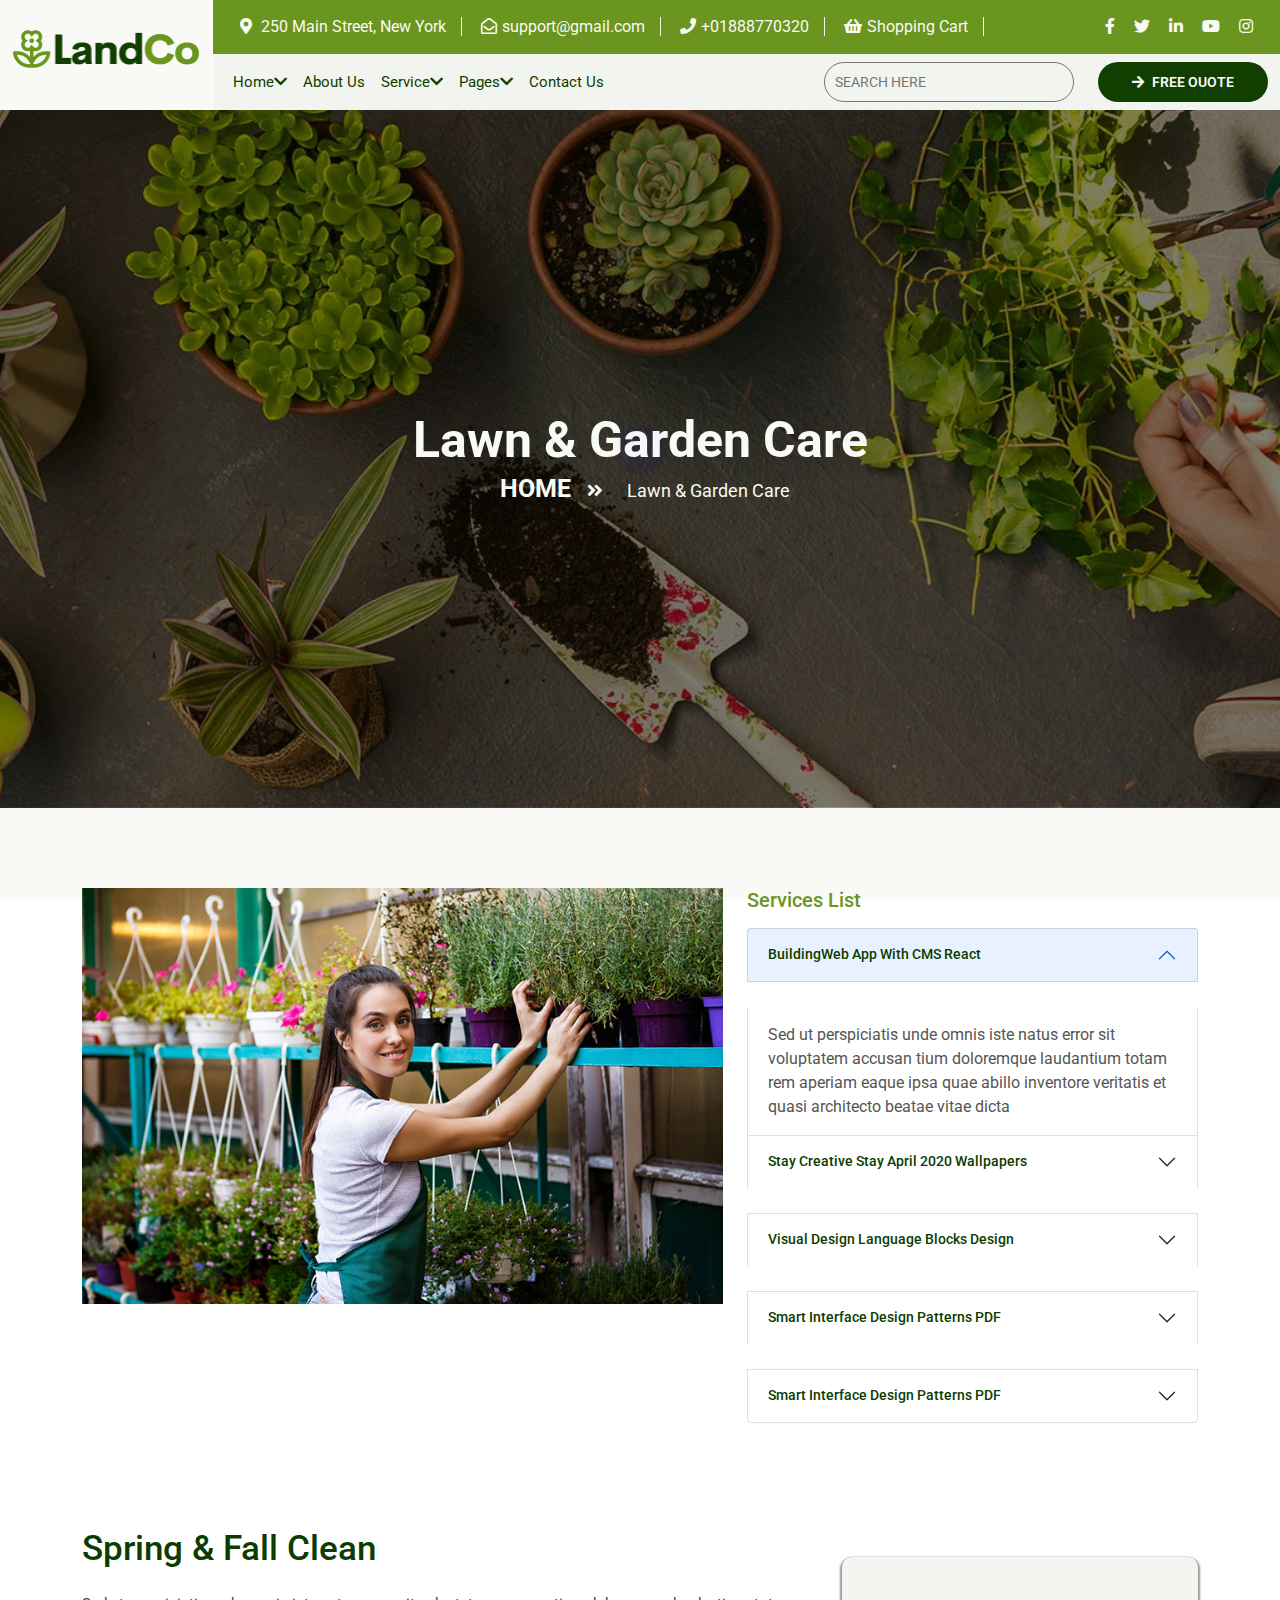
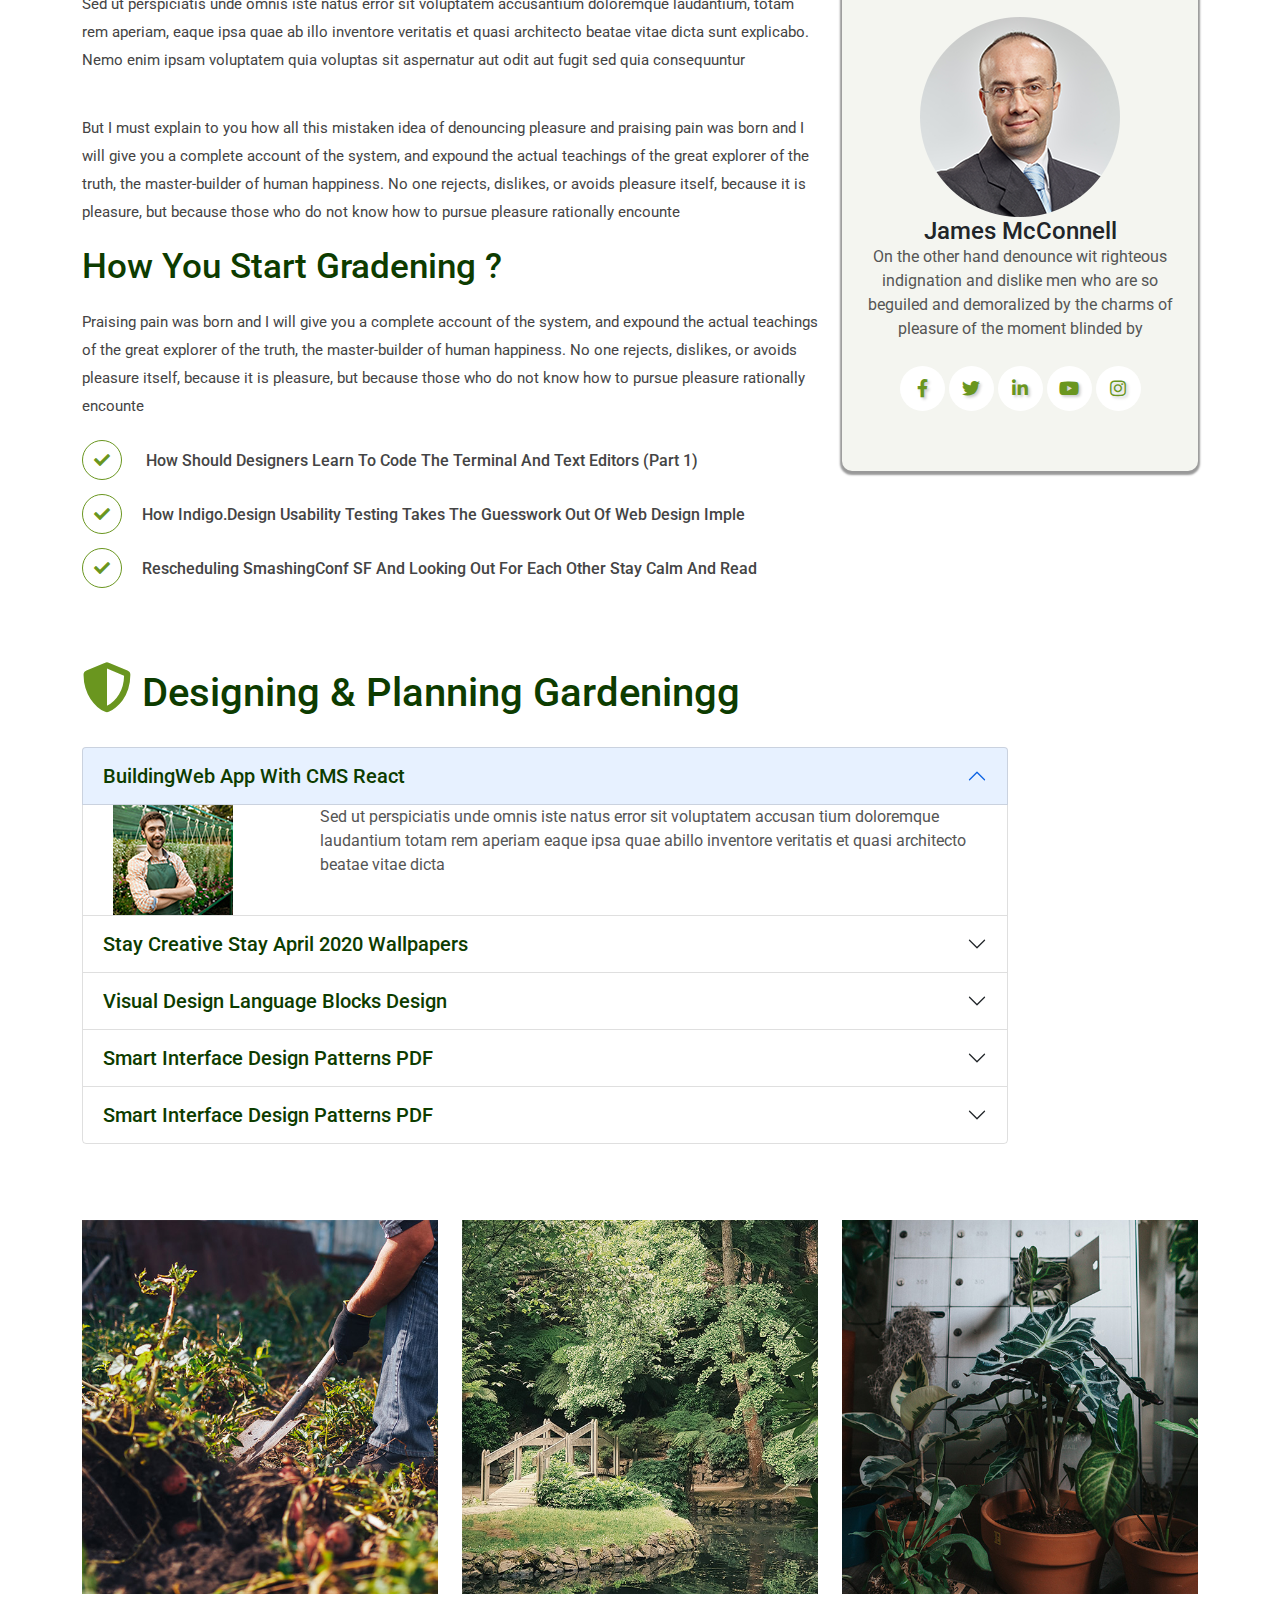
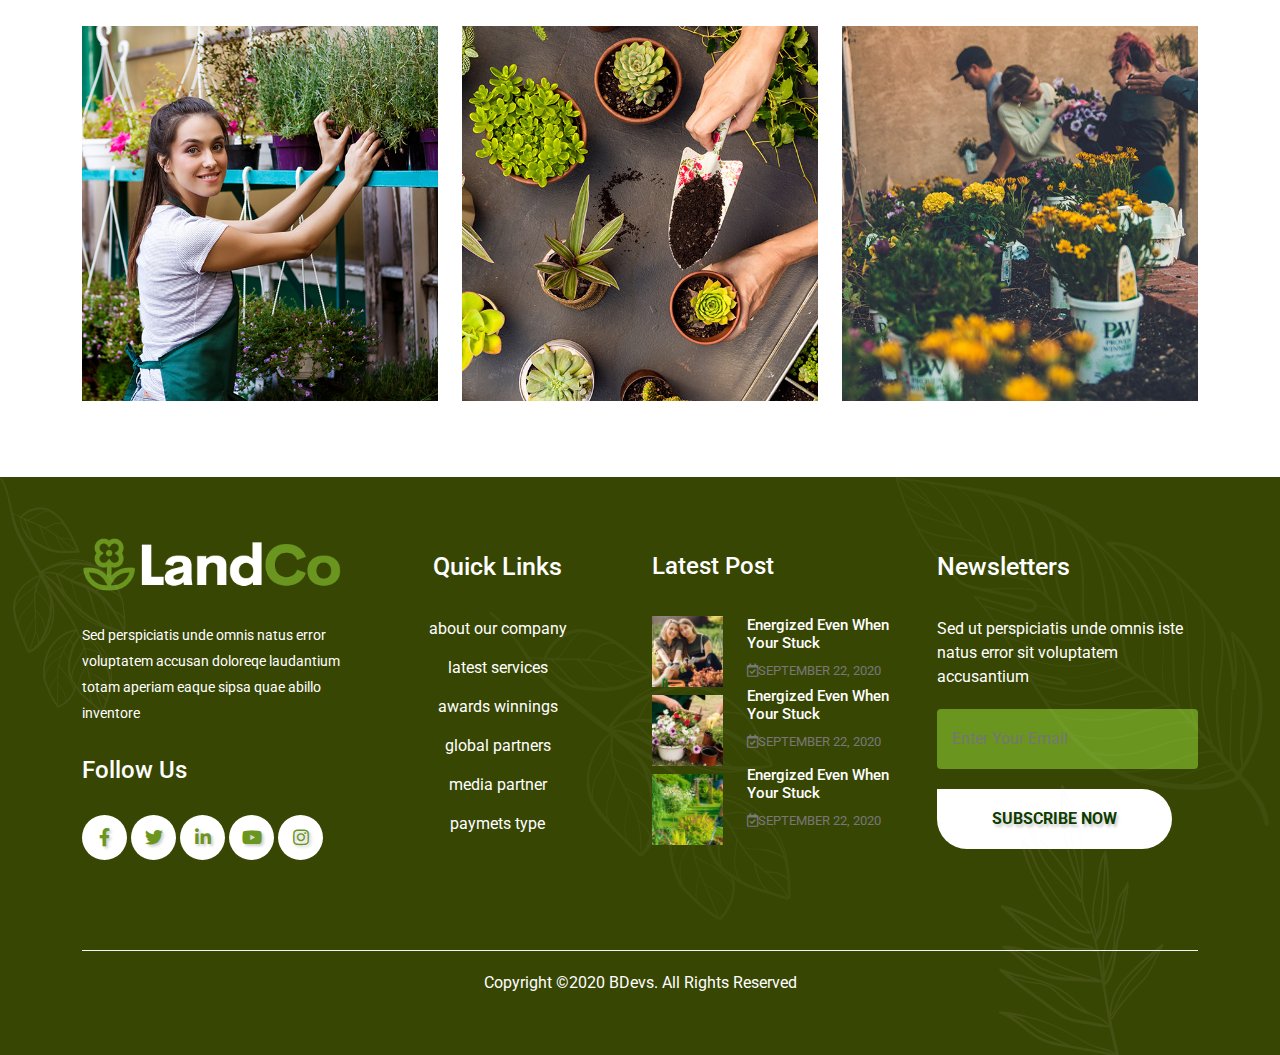
<file: services3.html>
<!doctype html>
<html lang="en">
  <head>
    <!-- Required meta tags -->
    <meta charset="utf-8">
    <meta name="viewport" content="width=device-width, initial-scale=1">

    <link rel="preconnect" href="https://fonts.gstatic.com">
    <link href="https://fonts.googleapis.com/css2?family=Roboto:wght@300;400;500;700;900&display=swap" rel="stylesheet">
    <link rel="stylesheet" href="https://pro.fontawesome.com/releases/v5.10.0/css/all.css">
   <link rel="stylesheet" href="css/slick.css">
   <link rel="stylesheet" href="css/bootstrap.min.css">
   <link rel="stylesheet" href="css/style.css">
    <title>Hello, world!</title>
  </head>
  <body>
      <!-- preloder -->
      <div id="loading">
        <div id="loading-center">
        <div id="loading-center-absolute">
        <div class="object" id="object_one"></div>
        <div class="object" id="object_two"></div>
        <div class="object" id="object_three"></div>
        <div class="object" id="object_four"></div>
        <div class="object" id="object_five"></div>
        <div class="object" id="object_six"></div>
        <div class="object" id="object_seven"></div>
        <div class="object" id="object_eight"></div>
        <div class="object" id="object_big"></div>
        </div>
        </div>
         
        </div>
   


<!-- ============================================= -->
                <!-- top header nav  html part start -->
<!-- ============================================= -->
<section id="top-header">
    <div class="container-fluid">
        <div class="row">
            <div class="col-lg-2">
                <div class="top-header-img">
                <img src="imges/logoo.png" alt="" class=" w-100">
            </div>
            </div>
            <div class="col-lg-10">
            <div class="row">
                <div class="col-lg-9 top-color">
                    <div class="top-header-item">
                <a href="#"><i class="fas fa-map-marker-alt"></i> 250 Main Street, New York</a>
                 <a href="#"><i class="far fa-envelope-open"></i>support@gmail.com</a>
                 <a href="#"><i class="fas fa-phone"></i>+01888770320</a>
                 <a href="#"><i class="fas fa-shopping-basket"></i>Shopping Cart</a>
                    </div>
                </div>
                <div class="col-lg-3 top-color">
                <div class="top-header-icon text-end">
                    <a href="#"><i class="fab fa-facebook-f"></i></a>
                    <a href="#"><i class="fab fa-twitter"></i></a>
                    <a href="#"><i class="fab fa-linkedin-in"></i></a>
                    <a href="#"><i class="fab fa-youtube"></i></a>
                    <a href="#"><i class="fab fa-instagram"></i></a>
                </div> 
            </div>
                <!-- nav bar start -->
                <nav class="navbar navbar-expand-lg navbar-light bg-light"> 
                      <button class="navbar-toggler" type="button" data-bs-toggle="collapse" data-bs-target="#main-menu" aria-controls="main-menu" aria-expanded="false" aria-label="Toggle navigation">
                        <span class="navbar-toggler-icon"></span>
                      </button>
                      <div class="collapse navbar-collapse" id="main-menu">
                        <ul class="navbar-nav me-auto mb-2 mb-lg-0">
                          <li class="nav-item">
                            <a class="nav-link active" aria-current="page" href="index.html">Home<i class="fas fa-chevron-down"></i></a>
                            <ul>
                                <li><a href="index.html">Home Style 01</a></li>
                                <li><a href="home1.html">Home Style 02</a></li>
                                <li><a href="#">Home Style 03</a></li>
                            </ul>
                          </li>
                          <li class="nav-item">
                            <a class="nav-link" href="aboutUs.html">About Us</a>
                          </li>
                          <li class="nav-item">
                            <a class="nav-link" href="#">Service<i class="fas fa-chevron-down"></i></a>
                            <ul>
                                <li><a href="#">Services Style 01</a></li>
                                <li><a href="#">Service Style 02</a></li>
                                <li><a href="#">Service Details</a></li>
                            </ul>
                          </li>
                          <li class="nav-item">
                            <a class="nav-link" href="#">Pages<i class="fas fa-chevron-down"></i></a>
                            <ul>
                                <li><a href="#">Company History</a></li>
                                <li><a href="#">Blog</a></li>
                                <li><a href="#">FAQ</a></li>
                                <li><a href="#">Gallery 2 Columns</a></li>
                                <li><a href="#">Gallery Full Width</a></li>
                                <li><a href="#">Gallery Grid</a></li>
                                <li><a href="#">Project Details</a></li>
                                <li><a href="#">Shop</a></li>
                                <li><a href="#">Our Team</a></li>
                                <li><a href="#">Team Details</a></li>
                                <li><a href="#">Pricing Plan</a></li>
                            </ul>
                          </li>
                          <li class="nav-item">
                            <a class="nav-link" href="#">Contact Us</a>
                          </li> 
                        </ul>
                        <form class="d-flex">
                            <div class="top-header-sch">
                            <input type="text" placeholder="SEARCH HERE">
                        </div>
                        <div class="top-header-btn ms-4">
                           <a href="#"><i class="fas fa-arrow-right me-2"></i>FREE OUOTE</a>
                        </div>
                          </form>
                      </div>
                  </nav>
                 <!-- nav bar end -->
            </div>
        </div>             
            </div>
        </div>
    </div>
</section>
<!-- ============================================= -->
                <!-- top header nav  html part end -->
<!-- ============================================= -->



<!-- ============================================= -->
                <!-- banner html part start -->
<!-- ============================================= -->

<section id="about-US" style="background: linear-gradient(rgba(0,0,0,0.5),rgba(0,0,0,0.5)),url(imges/aboutus.jpg);">
    <div class="container">
        <div class="row justify-content-center">
            <div class="col-lg-6 text-center">
                <div class="about-us-item">
                    <h2>Lawn & Garden Care</h2>
                    <a href="index.html" class="abo">HOME <i class="fas fa-angle-double-right"></i></a>
                    <a href="#">Lawn & Garden Care</a>
                </div>
            </div>
        </div>
    </div>
    </section>
<!-- ============================================= -->
                <!-- banner html part end -->
<!-- ============================================= -->



<!-- ============================================= -->
         <!-- Services List html part start -->
<!-- ============================================= -->
<section id="Services-List">
<div class="container">
    <div class="row">
        <div class="col-lg-7">
            <div class="services-listr-img">
                <img src="imges/list.jpg" alt="" class=" w-100">
            </div>
        </div>
        <div class="col-lg-5">
            <div class="question-item">
                <h6>Services List</h6>
                <div class="accordion" id="accordionExample">
                    <div class="accordion-item fonn">
                      <h2 class="accordion-header" id="headingOne">
                        <button class="accordion-button color-aco" type="button" data-bs-toggle="collapse" data-bs-target="#collapseOne" aria-expanded="true" aria-controls="collapseOne">
                          <h5>BuildingWeb App With CMS React</h5>
                        </button>
                      </h2>
                      <div id="collapseOne" class="accordion-collapse collapse show" aria-labelledby="headingOne" data-bs-parent="#accordionExample">
                        <div class="accordion-body">
                            <P>Sed ut perspiciatis unde omnis iste natus error sit voluptatem accusan tium doloremque laudantium totam rem aperiam eaque ipsa quae abillo inventore veritatis et quasi architecto beatae vitae dicta</P>
                        </div>
                      </div>
                    </div>
                    <div class="accordion-item fonn">
                      <h2 class="accordion-header" id="headingTwo">
                        <button class="accordion-button collapsed" type="button" data-bs-toggle="collapse" data-bs-target="#collapseTwo" aria-expanded="false" aria-controls="collapseTwo">
                         <h5>Stay Creative Stay April 2020 Wallpapers</h5>
                        </button>
                      </h2>
                      <div id="collapseTwo" class="accordion-collapse collapse" aria-labelledby="headingTwo" data-bs-parent="#accordionExample">
                        <div class="accordion-body">
                            <P>Sed ut perspiciatis unde omnis iste natus error sit voluptatem accusan tium doloremque laudantium totam rem aperiam eaque ipsa quae abillo inventore veritatis et quasi architecto beatae vitae dicta  laudantium totam rem aperiam eaque ipsa quae abillo inventore veritatis et quasi architecto beatae vitae dicta</P>
                        </div>
                      </div>
                    </div>
                    <div class="accordion-item fonn">
                      <h2 class="accordion-header" id="headingThree">
                        <button class="accordion-button collapsed" type="button" data-bs-toggle="collapse" data-bs-target="#collapseThree" aria-expanded="false" aria-controls="collapseThree">
                         <h5> Visual Design Language Blocks Design</h5>
                        </button>
                      </h2>
                      <div id="collapseThree" class="accordion-collapse collapse" aria-labelledby="headingThree" data-bs-parent="#accordionExample">
                        <div class="accordion-body">
                         <P>Sed ut perspiciatis unde omnis iste natus error sit voluptatem accusan tium doloremque laudantium totam rem aperiam eaque ipsa quae abillo inventore veritatis et quasi architecto beatae vitae dicta</P>
                        </div>
                      </div>
                    </div>
                    <div class="accordion-item fonn">
                        <h2 class="accordion-header" id="headingThree">
                          <button class="accordion-button collapsed" type="button" data-bs-toggle="collapse" data-bs-target="#colapee" aria-expanded="false" aria-controls="colapee">
                            <h5>Smart Interface Design Patterns PDF</h5>
                          </button>
                        </h2>
                        <div id="colapee" class="accordion-collapse collapse" aria-labelledby="headingThree" data-bs-parent="#accordionExample">
                          <div class="accordion-body">
                            <P>Sed ut perspiciatis unde omnis iste natus error sit voluptatem accusan tium doloremque laudantium totam rem aperiam eaque ipsa quae abillo inventore veritatis et quasi architecto beatae vitae dicta  laudantium totam rem aperiam eaque ipsa quae abillo inventore veritatis et quasi architecto beatae vitae dicta</P>
                          </div>
                        </div>
                      </div>
                      <div class="accordion-item fonn">
                        <h2 class="accordion-header" id="headingThree">
                          <button class="accordion-button collapsed" type="button" data-bs-toggle="collapse" data-bs-target="#colap" aria-expanded="false" aria-controls="colap">
                           <h5> Smart Interface Design Patterns PDF</h5>
                          </button>
                        </h2>
                        <div id="colap" class="accordion-collapse collapse" aria-labelledby="headingThree" data-bs-parent="#accordionExample">
                          <div class="accordion-body">
                            <P>Sed ut perspiciatis unde omnis iste natus error sit voluptatem accusan tium doloremque laudantium totam rem aperiam eaque ipsa quae abillo inventore veritatis et quasi architecto beatae vitae dicta  laudantium totam rem aperiam eaque ipsa quae abillo inventore veritatis et quasi architecto beatae vitae dicta</P>
                          </div>
                        </div>
                      </div>
                  </div>


            </div>
        </div>
        </div>
    </div>
</div>
</section>
<!-- ============================================= -->
         <!-- Services Listr html part end -->
<!-- ============================================= -->



<!-- ============================================= -->
         <!-- Spring html part start -->
<!-- ============================================= -->
<section id="spring">
<div class="container">
    <div class="row">
        <div class="col-lg-8">
            <div class="spring-item">
                <h2>Spring & Fall Clean</h2>
                <p>Sed ut perspiciatis unde omnis iste natus error sit voluptatem accusantium doloremque laudantium, totam rem aperiam, eaque ipsa quae ab illo inventore veritatis et quasi architecto beatae vitae dicta sunt explicabo. Nemo enim ipsam voluptatem quia voluptas sit aspernatur aut odit aut fugit sed quia consequuntur</p>
                <p>But I must explain to you how all this mistaken idea of denouncing pleasure and praising pain was born and I will give you a complete account of the system, and expound the actual teachings of the great explorer of the truth, the master-builder of human happiness. No one rejects, dislikes, or avoids pleasure itself, because it is pleasure, but because those who do not know how to pursue pleasure rationally encounte</p>
                <h2>How You Start Gradening ?</h2>
                <p>Praising pain was born and I will give you a complete account of the system, and expound the actual teachings of the great explorer of the truth, the master-builder of human happiness. No one rejects, dislikes, or avoids pleasure itself, because it is pleasure, but because those who do not know how to pursue pleasure rationally encounte</p>
                <h6> <a href="#"><i class="fas fa-check"></i></a> How Should Designers Learn To Code The Terminal And Text Editors (Part 1)</h6>
                <h6> <a href="#"><i class="fas fa-check"></i></a>How Indigo.Design Usability Testing Takes The Guesswork Out Of Web Design Imple</h6>
                <h6> <a href="#"><i class="fas fa-check"></i></a>Rescheduling SmashingConf SF And Looking Out For Each Other Stay Calm And Read</h6>
                
            </div>
        </div>
        <div class="col-lg-4">
            <div class="spring-img">
                <img src="imges/pep.png" alt="">
                <h4>James McConnell</h4>
                <p>On the other hand denounce wit righteous indignation and dislike men who are so beguiled and demoralized by the charms of pleasure of the moment blinded by</p>
                <div class="footer-icon">
                    <a href="#"><i class="fab fa-facebook-f"></i></a>
                    <a href="#"><i class="fab fa-twitter"></i></a>
                    <a href="#"><i class="fab fa-linkedin-in"></i></a>
                    <a href="#"><i class="fab fa-youtube"></i></a>
                    <a href="#"><i class="fab fa-instagram"></i></a>
                </div>
            </div>
        </div>
    </div>
</div>
</section>
<!-- ============================================= -->
            <!-- Spring html part end -->
<!-- ============================================= -->



<!-- ============================================= -->
            <!-- CMS html part start -->
<!-- ============================================= -->
<section id="CMS">
<div class="container">
    <div class="row">
        <div class="col-lg-10">
            <div class="question-cms">
                <h6> <i class="fas fa-shield-alt"></i> Designing & Planning Gardeningg</h6>
                <div class="accordion" id="accordionExample">
                    <div class="accordion-item fonnt">
                      <h2 class="accordion-header" id="headingOne">
                        <button class="accordion-button color-aco" type="button" data-bs-toggle="collapse" data-bs-target="#collapseOne" aria-expanded="true" aria-controls="collapseOne">
                          <h5>BuildingWeb App With CMS React</h5>
                        </button>
                      </h2>
                      <div id="collapseOne" class="accordion-collapse collapse show" aria-labelledby="headingOne" data-bs-parent="#accordionExample">
                        <div class="row">
                            <div class="col-lg-3">
                               <div class="ak-img">
                                <img src="imges/ak.jpg" alt="">
                               </div>
                            </div>
                            <div class="col-lg-9">
                                <P>Sed ut perspiciatis unde omnis iste natus error sit voluptatem accusan tium doloremque laudantium totam rem aperiam eaque ipsa quae abillo inventore veritatis et quasi architecto beatae vitae dicta</P>
                            </div>
                        </div>
                      </div>
                    </div>
                    <div class="accordion-item fonnt">
                      <h2 class="accordion-header" id="headingTwo">
                        <button class="accordion-button collapsed" type="button" data-bs-toggle="collapse" data-bs-target="#collapseTwo" aria-expanded="false" aria-controls="collapseTwo">
                         <h5>Stay Creative Stay April 2020 Wallpapers</h5>
                        </button>
                      </h2>
                      <div id="collapseTwo" class="accordion-collapse collapse" aria-labelledby="headingTwo" data-bs-parent="#accordionExample">
                        <div class="row">
                            <div class="col-lg-3">
                               <div class="ak-img">
                                <img src="imges/ak.jpg" alt="">
                               </div>
                            </div>
                            <div class="col-lg-9">
                                <P>Sed ut perspiciatis unde omnis iste natus error sit voluptatem accusan tium doloremque laudantium totam rem aperiam eaque ipsa quae abillo inventore veritatis et quasi architecto beatae vitae dicta</P>
                            </div>
                        </div>
                      </div>
                    </div>
                    <div class="accordion-item fonnt">
                      <h2 class="accordion-header" id="headingThree">
                        <button class="accordion-button collapsed" type="button" data-bs-toggle="collapse" data-bs-target="#collapseThree" aria-expanded="false" aria-controls="collapseThree">
                         <h5> Visual Design Language Blocks Design</h5>
                        </button>
                      </h2>
                      <div id="collapseThree" class="accordion-collapse collapse" aria-labelledby="headingThree" data-bs-parent="#accordionExample">
                        <div class="row">
                            <div class="col-lg-3">
                               <div class="ak-img">
                                <img src="imges/ak.jpg" alt="">
                               </div>
                            </div>
                            <div class="col-lg-9">
                                <P>Sed ut perspiciatis unde omnis iste natus error sit voluptatem accusan tium doloremque laudantium totam rem aperiam eaque ipsa quae abillo inventore veritatis et quasi architecto beatae vitae dicta</P>
                            </div>
                        </div>
                      </div>
                    </div>
                    <div class="accordion-item fonnt">
                        <h2 class="accordion-header" id="headingThree">
                          <button class="accordion-button collapsed" type="button" data-bs-toggle="collapse" data-bs-target="#colapee" aria-expanded="false" aria-controls="colapee">
                            <h5>Smart Interface Design Patterns PDF</h5>
                          </button>
                        </h2>
                        <div id="colapee" class="accordion-collapse collapse" aria-labelledby="headingThree" data-bs-parent="#accordionExample">
                            <div class="row">
                                <div class="col-lg-3">
                                   <div class="ak-img">
                                    <img src="imges/ak.jpg" alt="">
                                   </div>
                                </div>
                                <div class="col-lg-9">
                                    <P>Sed ut perspiciatis unde omnis iste natus error sit voluptatem accusan tium doloremque laudantium totam rem aperiam eaque ipsa quae abillo inventore veritatis et quasi architecto beatae vitae dicta</P>
                                </div>
                            </div>
                        </div>
                      </div>
                      <div class="accordion-item fonnt">
                        <h2 class="accordion-header" id="headingThree">
                          <button class="accordion-button collapsed" type="button" data-bs-toggle="collapse" data-bs-target="#colap" aria-expanded="false" aria-controls="colap">
                           <h5> Smart Interface Design Patterns PDF</h5>
                          </button>
                        </h2>
                        <div id="colap" class="accordion-collapse collapse" aria-labelledby="headingThree" data-bs-parent="#accordionExample">
                            <div class="row">
                                <div class="col-lg-3">
                                   <div class="ak-img">
                                    <img src="imges/ak.jpg" alt="">
                                   </div>
                                </div>
                                <div class="col-lg-9">
                                    <P>Sed ut perspiciatis unde omnis iste natus error sit voluptatem accusan tium doloremque laudantium totam rem aperiam eaque ipsa quae abillo inventore veritatis et quasi architecto beatae vitae dicta</P>
                                </div>
                            </div>
                        </div>
                      </div>
                  </div>
            </div>
        </div>
    </div>
</div>
</section>
<!-- ============================================= -->
            <!-- CMS html part end -->
<!-- ============================================= -->



<!-- ============================================= -->
            <!-- services3 html part Start -->
<!-- ============================================= -->
<section id="services3-img">
<div class="container">
    <div class="row">
        <div class="col-lg-4 my-3">
            <div class="services3-hover">
            <img src="imges/ak1.jpg" alt="" class=" w-100">
        </div>
        </div>
        <div class="col-lg-4 my-3">
            <div class="services3-hover">
            <img src="imges/ak2.jpg" alt="" class=" w-100">
        </div>
        </div>
        <div class="col-lg-4 my-3">
            <div class="services3-hover">
            <img src="imges/ak3.jpg" alt="" class=" w-100">
        </div>
        </div>
        <div class="col-lg-4 my-3">
            <div class="services3-hover">
            <img src="imges/ak4.jpg" alt="" class=" w-100">
        </div>
        </div>
        <div class="col-lg-4 my-3">
            <div class="services3-hover">
            <img src="imges/ak5.jpg" alt="" class=" w-100">
        </div>
        </div>
        <div class="col-lg-4 my-3">
            <div class="services3-hover">
            <img src="imges/ak6.jpg" alt="" class=" w-100">
        </div>
        </div>
    </div>
</div>
</section>
<!-- ============================================= -->
            <!-- services3 html part end -->
<!-- ============================================= -->





<!-- ============================================= -->
            <!-- footer html part start -->
<!-- ============================================= -->
<footer class="footer footer1">
    <div class="fotter-shep1 shepimg">
        <img src="imges/footer4.png" alt="">
    </div>
    <div class="fotter-shep2 shepimg">
        <img src="imges/fotter2.png" alt="">
    </div>
    <div class="fotter-shep3 shepimg">
        <img src="imges/shep2.png" alt="">
    </div>
    <div class="fotter-shep4 shepimg">
        <img src="imges/shep1.png" alt="">
    </div>
    <div class="container">
        <div class="row justify-content-center">
            <div class="col-lg-3">
                <div class="fotter-logo">
                    <img src="imges/logo3.png" alt="" class=" w-100">
                    <p>Sed perspiciatis unde omnis natus error voluptatem accusan doloreqe laudantium totam aperiam eaque sipsa quae abillo inventore</p>
                    <h4>Follow Us</h4>
                    <div class="footer-icon">
                        <a href="#"><i class="fab fa-facebook-f"></i></a>
                        <a href="#"><i class="fab fa-twitter"></i></a>
                        <a href="#"><i class="fab fa-linkedin-in"></i></a>
                        <a href="#"><i class="fab fa-youtube"></i></a>
                        <a href="#"><i class="fab fa-instagram"></i></a>
                    </div>
                </div>
            </div>
            <div class="col-lg-3 text-center">
                <div class="foter-item">
                    <h3>Quick Links</h3>
                    <p>about our company</p>
                    <p>latest services</p>
                    <p>awards winnings</p>
                    <p>global partners</p>
                    <p>media partner</p>
                    <p>paymets type</p>
                </div>
            </div>
            <div class="col-lg-3">
                <div class="fotter-im">
                    <h4>Latest Post</h4>
                    <div class="row">
                        <div class="col-lg-4">
                            <img src="imges/blog19-150x150.jpg" alt="" class=" w-100">
                        </div>
                        <div class="col-lg-8 september">
                            <h6>energized even when your stuck</h6>
                            <a href="#"><i class="far fa-calendar-check"></i>SEPTEMBER 22, 2020</a>
                        </div>
                        <div class="col-lg-4 mt-2">
                     <img src="imges/blog21-150x150.jpg" alt="" class=" w-100">
                        </div>
                        <div class="col-lg-8 september">
                            <h6>energized even when your stuck</h6>
                            <a href="#"><i class="far fa-calendar-check"></i>SEPTEMBER 22, 2020</a>
                        </div>
                        <div class="col-lg-4 mt-2">
                    <img src="imges/blog20-150x150.jpg" alt="" class=" w-100">
                        </div>
                        <div class="col-lg-8 september">
                            <h6>energized even when your stuck</h6>
                            <a href="#"><i class="far fa-calendar-check"></i>SEPTEMBER 22, 2020</a>
                        </div>
                    </div>
                </div>
            </div>
            <div class="col-lg-3">
                <div class="fotter-input">
                    <h4>Newsletters</h4>
                    <p>Sed ut perspiciatis unde omnis iste natus error sit voluptatem accusantium</p>
                    <div class="fotter-inpu">
                        <input type="email" placeholder="Enter Your Email">
                    </div>
                    <a href="#">subscribe now</a>
                </div>
            </div>
        </div>
        <div class="bord"></div>
        <div class="row justify-content-center">
            <div class="col-lg-7 text-center copy">
                <p>Copyright ©2020 BDevs. All Rights Reserved</p>
            </div>
        </div>
    </div>
</footer>
<!-- ============================================= -->
            <!-- footer html part end -->
<!-- ============================================= -->








    <!-- Optional JavaScript -->
    <!-- Popper.js first, then Bootstrap JS -->
    <script src="js/jquery-1.12.4.min.js"></script>
    <script src="https://cdn.jsdelivr.net/npm/popper.js@1.16.0/dist/umd/popper.min.js" integrity="sha384-Q6E9RHvbIyZFJoft+2mJbHaEWldlvI9IOYy5n3zV9zzTtmI3UksdQRVvoxMfooAo" crossorigin="anonymous"></script>
    <script src="https://stackpath.bootstrapcdn.com/bootstrap/5.0.0-alpha1/js/bootstrap.min.js" integrity="sha384-oesi62hOLfzrys4LxRF63OJCXdXDipiYWBnvTl9Y9/TRlw5xlKIEHpNyvvDShgf/" crossorigin="anonymous"></script>
    <script src="js/bootstrap.bundle.min.js"></script>
    <script src="js/slick.min.js"></script>
    <script src="js/waypoints.min.js"></script>
    <script src="js/jquery.counterup.min.js"></script>
    <script src="js/jquery.scrollUp.min.js"></script>
    <script src="js/script.js"></script>
  </body>
</html>
</file>
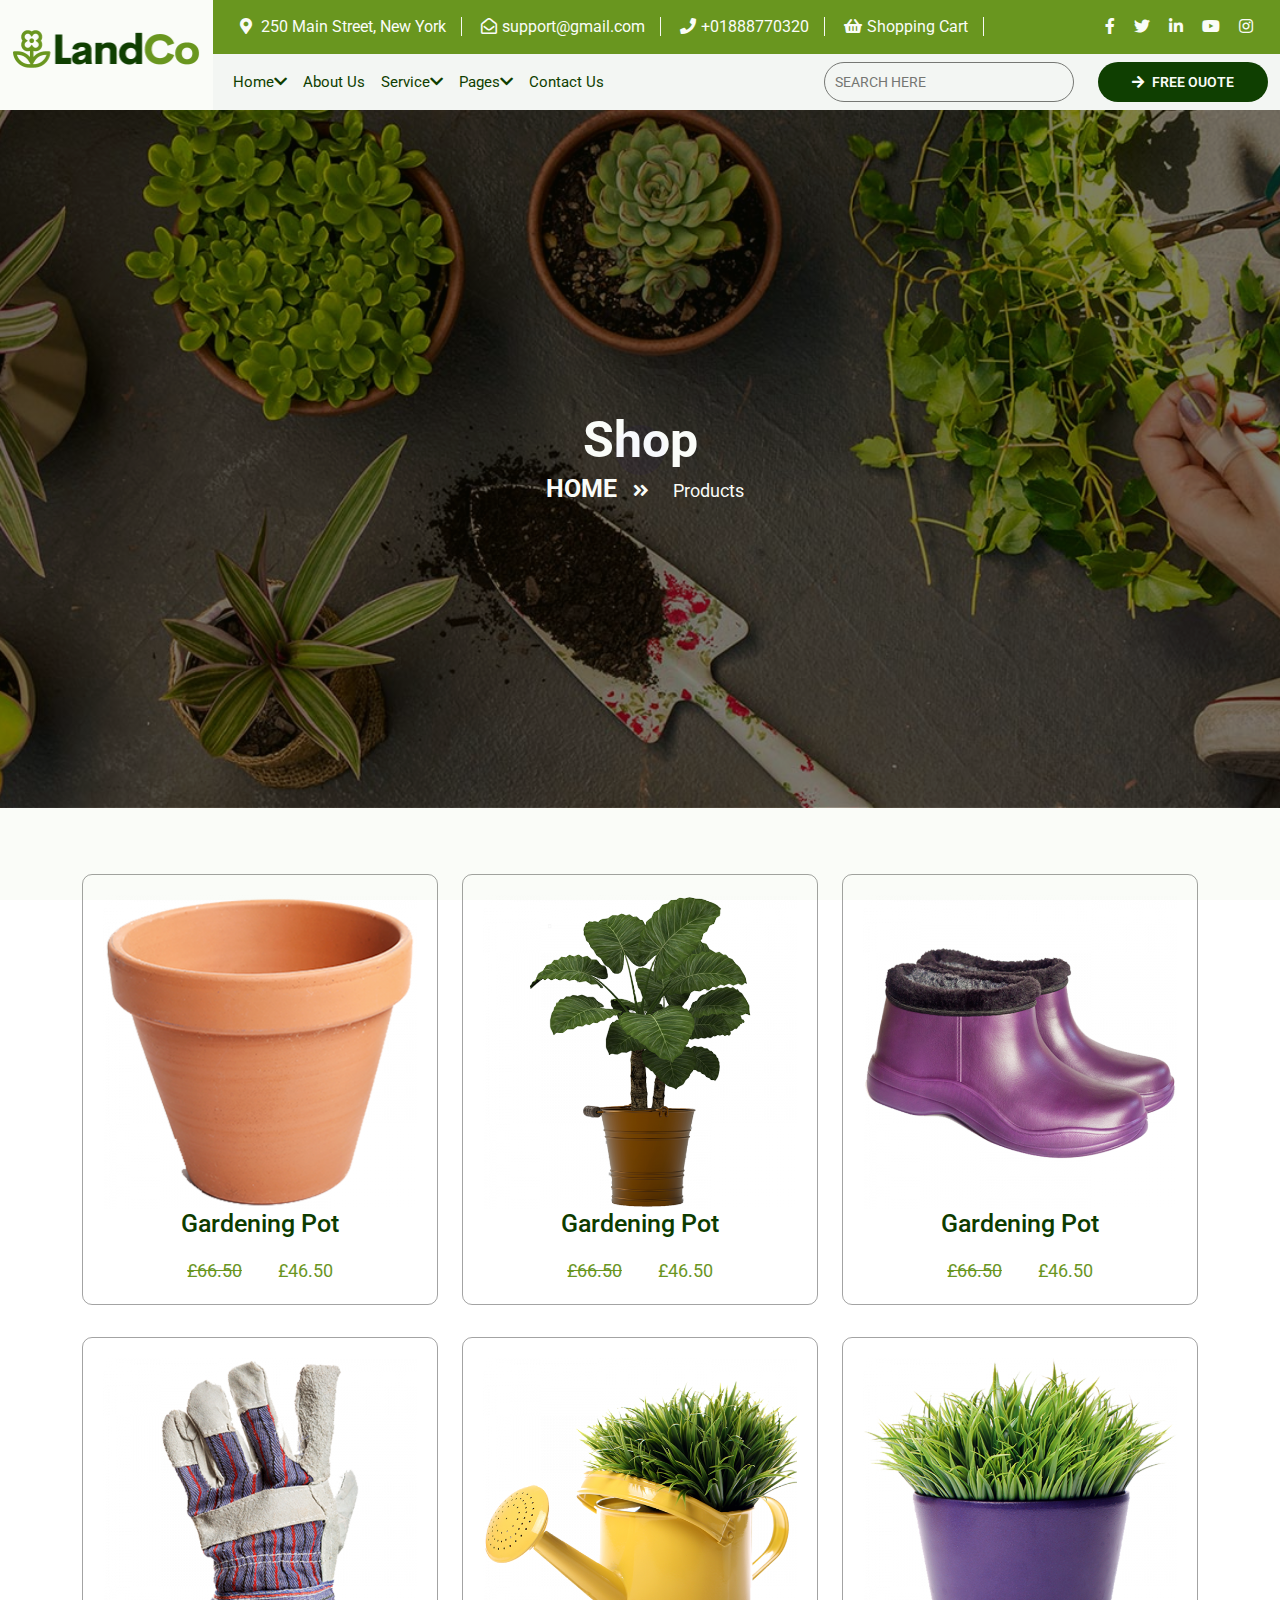
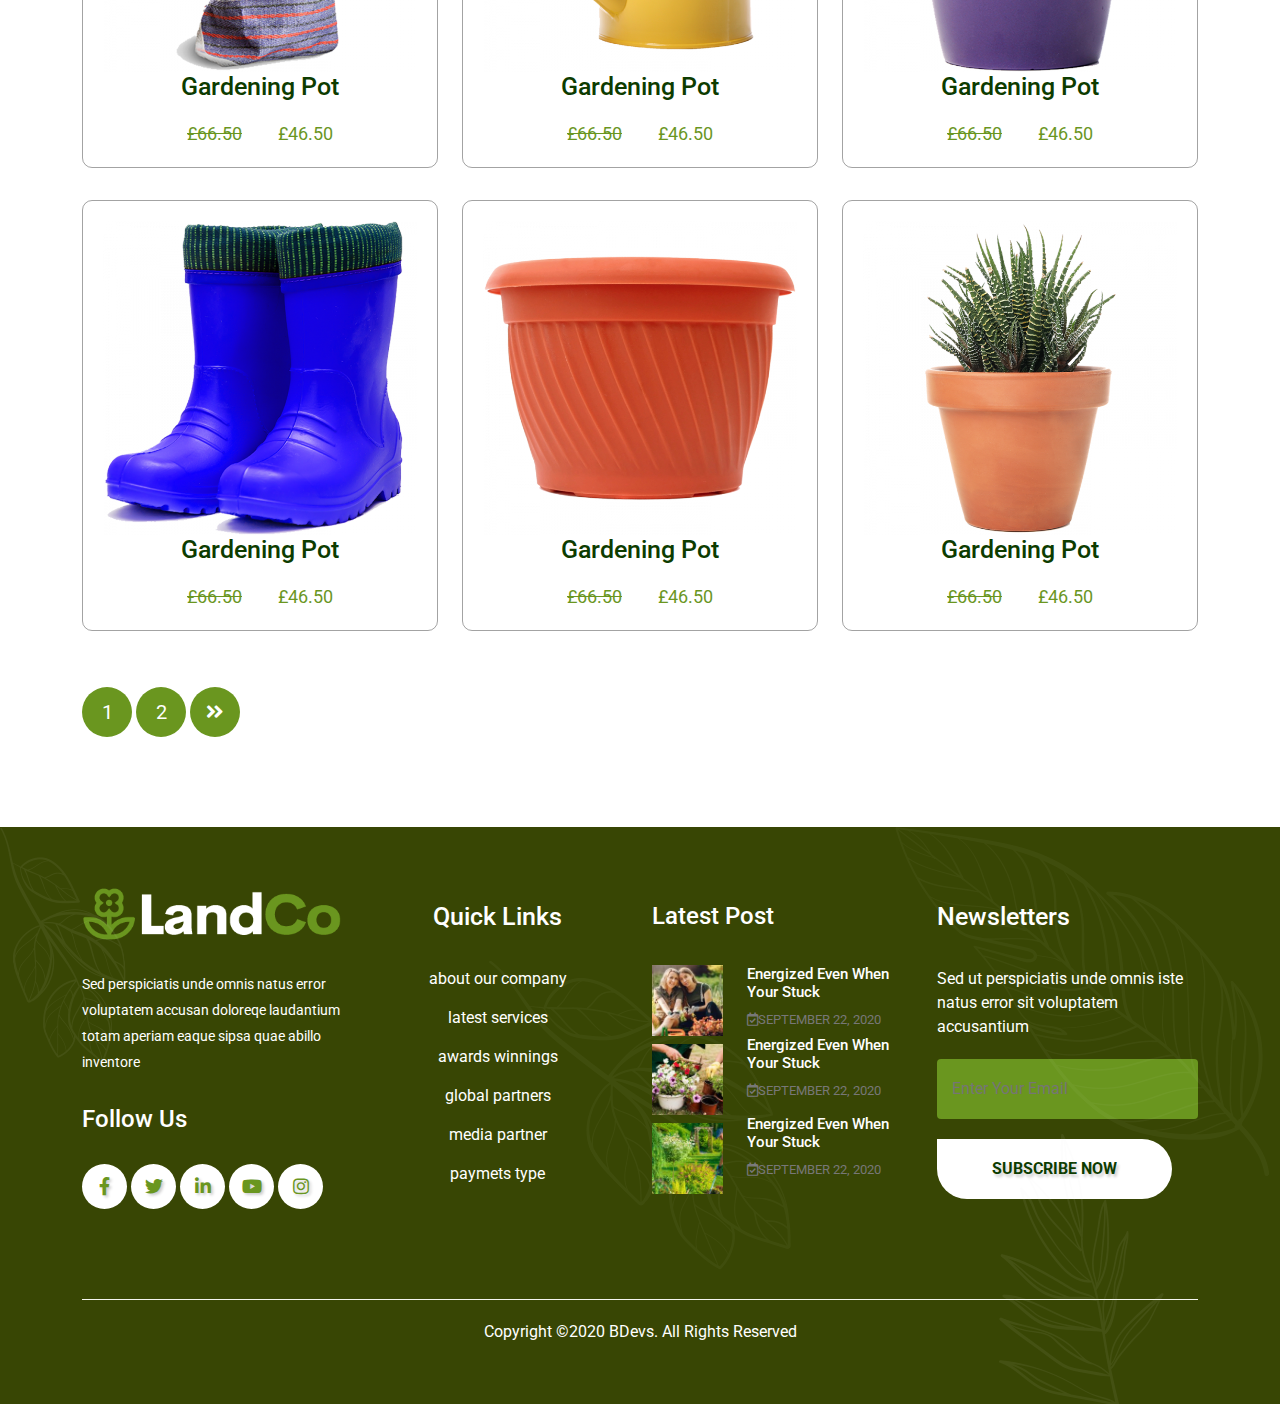
<file: shop.html>
<!doctype html>
<html lang="en">
  <head>
    <!-- Required meta tags -->
    <meta charset="utf-8">
    <meta name="viewport" content="width=device-width, initial-scale=1">

    <link rel="preconnect" href="https://fonts.gstatic.com">
    <link href="https://fonts.googleapis.com/css2?family=Roboto:wght@300;400;500;700;900&display=swap" rel="stylesheet">
    <link rel="stylesheet" href="https://pro.fontawesome.com/releases/v5.10.0/css/all.css">
   <link rel="stylesheet" href="css/slick.css">
   <link rel="stylesheet" href="css/bootstrap.min.css">
   <link rel="stylesheet" href="css/style.css">
    <title>Hello, world!</title>
  </head>
  <body>
      <!-- preloder -->
      <div id="loading">
        <div id="loading-center">
        <div id="loading-center-absolute">
        <div class="object" id="object_one"></div>
        <div class="object" id="object_two"></div>
        <div class="object" id="object_three"></div>
        <div class="object" id="object_four"></div>
        <div class="object" id="object_five"></div>
        <div class="object" id="object_six"></div>
        <div class="object" id="object_seven"></div>
        <div class="object" id="object_eight"></div>
        <div class="object" id="object_big"></div>
        </div>
        </div>
         
        </div>
   


<!-- ============================================= -->
                <!-- top header nav  html part start -->
<!-- ============================================= -->
<section id="top-header">
    <div class="container-fluid">
        <div class="row">
            <div class="col-lg-2">
                <div class="top-header-img">
                <img src="imges/logoo.png" alt="" class=" w-100">
            </div>
            </div>
            <div class="col-lg-10">
            <div class="row">
                <div class="col-lg-9 top-color">
                    <div class="top-header-item">
                <a href="#"><i class="fas fa-map-marker-alt"></i> 250 Main Street, New York</a>
                 <a href="#"><i class="far fa-envelope-open"></i>support@gmail.com</a>
                 <a href="#"><i class="fas fa-phone"></i>+01888770320</a>
                 <a href="#"><i class="fas fa-shopping-basket"></i>Shopping Cart</a>
                    </div>
                </div>
                <div class="col-lg-3 top-color">
                <div class="top-header-icon text-end">
                    <a href="#"><i class="fab fa-facebook-f"></i></a>
                    <a href="#"><i class="fab fa-twitter"></i></a>
                    <a href="#"><i class="fab fa-linkedin-in"></i></a>
                    <a href="#"><i class="fab fa-youtube"></i></a>
                    <a href="#"><i class="fab fa-instagram"></i></a>
                </div> 
            </div>
                <!-- nav bar start -->
                <nav class="navbar navbar-expand-lg navbar-light bg-light"> 
                      <button class="navbar-toggler" type="button" data-bs-toggle="collapse" data-bs-target="#main-menu" aria-controls="main-menu" aria-expanded="false" aria-label="Toggle navigation">
                        <span class="navbar-toggler-icon"></span>
                      </button>
                      <div class="collapse navbar-collapse" id="main-menu">
                        <ul class="navbar-nav me-auto mb-2 mb-lg-0">
                          <li class="nav-item">
                            <a class="nav-link active" aria-current="page" href="index.html">Home<i class="fas fa-chevron-down"></i></a>
                            <ul>
                                <li><a href="index.html">Home Style 01</a></li>
                                <li><a href="home1.html">Home Style 02</a></li>
                                <li><a href="#">Home Style 03</a></li>
                            </ul>
                          </li>
                          <li class="nav-item">
                            <a class="nav-link" href="aboutUs.html">About Us</a>
                          </li>
                          <li class="nav-item">
                            <a class="nav-link" href="#">Service<i class="fas fa-chevron-down"></i></a>
                            <ul>
                                <li><a href="#">Services Style 01</a></li>
                                <li><a href="#">Service Style 02</a></li>
                                <li><a href="#">Service Details</a></li>
                            </ul>
                          </li>
                          <li class="nav-item">
                            <a class="nav-link" href="#">Pages<i class="fas fa-chevron-down"></i></a>
                            <ul>
                                <li><a href="#">Company History</a></li>
                                <li><a href="#">Blog</a></li>
                                <li><a href="#">FAQ</a></li>
                                <li><a href="#">Gallery 2 Columns</a></li>
                                <li><a href="#">Gallery Full Width</a></li>
                                <li><a href="#">Gallery Grid</a></li>
                                <li><a href="#">Project Details</a></li>
                                <li><a href="#">Shop</a></li>
                                <li><a href="#">Our Team</a></li>
                                <li><a href="#">Team Details</a></li>
                                <li><a href="#">Pricing Plan</a></li>
                            </ul>
                          </li>
                          <li class="nav-item">
                            <a class="nav-link" href="#">Contact Us</a>
                          </li> 
                        </ul>
                        <form class="d-flex">
                            <div class="top-header-sch">
                            <input type="text" placeholder="SEARCH HERE">
                        </div>
                        <div class="top-header-btn ms-4">
                           <a href="#"><i class="fas fa-arrow-right me-2"></i>FREE OUOTE</a>
                        </div>
                          </form>
                      </div>
                  </nav>
                 <!-- nav bar end -->
            </div>
        </div>             
            </div>
        </div>
    </div>
</section>
<!-- ============================================= -->
                <!-- top header nav  html part end -->
<!-- ============================================= -->



<!-- ============================================= -->
                <!-- banner html part start -->
<!-- ============================================= -->

<section id="about-US" style="background: linear-gradient(rgba(0,0,0,0.5),rgba(0,0,0,0.5)),url(imges/aboutus.jpg);">
    <div class="container">
        <div class="row justify-content-center">
            <div class="col-lg-6 text-center">
                <div class="about-us-item">
                    <h2>Shop</h2>
                    <a href="index.html" class="abo">HOME <i class="fas fa-angle-double-right"></i></a>
                    <a href="#">Products</a>
                </div>
            </div>
        </div>
    </div>
    </section>
<!-- ============================================= -->
                <!-- banner html part end -->
<!-- ============================================= -->






<!-- ============================================= -->
         <!-- Spring html part start -->
<!-- ============================================= -->
<section id="shop-items">
<div class="container">
    <div class="row">
        <div class="col-lg-4 my-3">
            <div class="shop-imges text-center">
                <img src="imges/shop1.png" alt="" class=" w-100">
                <div class="shop-icon">
                    <a href="#"><i class="fas fa-shopping-basket"></i></a>
                    <a href="#"><i class="fas fa-heart"></i></a>
                    <a href="#"><i class="fas fa-search"></i></a>
                </div>
                <h4>Gardening Pot</h4>
                <div class="ero">
                    <span class="out">£66.50</span><span>£46.50</span>
                </div>
            </div>
        </div>
        <div class="col-lg-4 my-3">
            <div class="shop-imges text-center">
                <img src="imges/shop2.png" alt="" class=" w-100">
                <div class="shop-icon">
                    <a href="#"><i class="fas fa-shopping-basket"></i></a>
                    <a href="#"><i class="fas fa-heart"></i></a>
                    <a href="#"><i class="fas fa-search"></i></a>
                </div>
                <h4>Gardening Pot</h4>
                <div class="ero">
                    <span class="out">£66.50</span><span>£46.50</span>
                </div>
            </div>
        </div>
        <div class="col-lg-4 my-3">
            <div class="shop-imges text-center">
                <img src="imges/shop3.png" alt="" class=" w-100">
                <div class="shop-icon">
                    <a href="#"><i class="fas fa-shopping-basket"></i></a>
                    <a href="#"><i class="fas fa-heart"></i></a>
                    <a href="#"><i class="fas fa-search"></i></a>
                </div>
                <h4>Gardening Pot</h4>
                <div class="ero">
                    <span class="out">£66.50</span><span>£46.50</span>
                </div>
            </div>
        </div>
        <div class="col-lg-4 my-3">
            <div class="shop-imges text-center">
                <img src="imges/shop4.png" alt="" class=" w-100">
                <div class="shop-icon">
                    <a href="#"><i class="fas fa-shopping-basket"></i></a>
                    <a href="#"><i class="fas fa-heart"></i></a>
                    <a href="#"><i class="fas fa-search"></i></a>
                </div>
                <h4>Gardening Pot</h4>
                <div class="ero">
                    <span class="out">£66.50</span><span>£46.50</span>
                </div>
            </div>
        </div>
        <div class="col-lg-4 my-3">
            <div class="shop-imges text-center">
                <img src="imges/shop5.png" alt="" class=" w-100">
                <div class="shop-icon">
                    <a href="#"><i class="fas fa-shopping-basket"></i></a>
                    <a href="#"><i class="fas fa-heart"></i></a>
                    <a href="#"><i class="fas fa-search"></i></a>
                </div>
                <h4>Gardening Pot</h4>
                <div class="ero">
                    <span class="out">£66.50</span><span>£46.50</span>
                </div>
            </div>
        </div>
        <div class="col-lg-4 my-3">
            <div class="shop-imges text-center">
                <img src="imges/shop6.png" alt="" class=" w-100">
                <div class="shop-icon">
                    <a href="#"><i class="fas fa-shopping-basket"></i></a>
                    <a href="#"><i class="fas fa-heart"></i></a>
                    <a href="#"><i class="fas fa-search"></i></a>
                </div>
                <h4>Gardening Pot</h4>
                <div class="ero">
                    <span class="out">£66.50</span><span>£46.50</span>
                </div>
            </div>
        </div>
        <div class="col-lg-4 my-3">
            <div class="shop-imges text-center">
                <img src="imges/shop7.png" alt="" class=" w-100">
                <div class="shop-icon">
                    <a href="#"><i class="fas fa-shopping-basket"></i></a>
                    <a href="#"><i class="fas fa-heart"></i></a>
                    <a href="#"><i class="fas fa-search"></i></a>
                </div>
                <h4>Gardening Pot</h4>
                <div class="ero">
                    <span class="out">£66.50</span><span>£46.50</span>
                </div>
            </div>
        </div>
        <div class="col-lg-4 my-3">
            <div class="shop-imges text-center">
                <img src="imges/shop8.png" alt="" class=" w-100">
                <div class="shop-icon">
                    <a href="#"><i class="fas fa-shopping-basket"></i></a>
                    <a href="#"><i class="fas fa-heart"></i></a>
                    <a href="#"><i class="fas fa-search"></i></a>
                </div>
                <h4>Gardening Pot</h4>
                <div class="ero">
                    <span class="out">£66.50</span><span>£46.50</span>
                </div>
            </div>
        </div>
        <div class="col-lg-4 my-3">
            <div class="shop-imges text-center">
                <img src="imges/shop9.png" alt="" class=" w-100">
                <div class="shop-icon">
                    <a href="#"><i class="fas fa-shopping-basket"></i></a>
                    <a href="#"><i class="fas fa-heart"></i></a>
                    <a href="#"><i class="fas fa-search"></i></a>
                </div>
                <h4>Gardening Pot</h4>
                <div class="ero">
                    <span class="out">£66.50</span><span>£46.50</span>
                </div>
            </div>
        </div>
        <div class="col-lg-3">
            <div class="blog-card-number">
                <a href="#">1</a>
                <a href="#">2</a>
                <a href="#"><i class="fas fa-angle-double-right"></i></a>
            </div>
        </div>
    </div>
</div>
</section>
<!-- ============================================= -->
            <!-- Spring html part end -->
<!-- ============================================= -->




<!-- ============================================= -->
            <!-- footer html part start -->
<!-- ============================================= -->
<footer class="footer footer1">
    <div class="fotter-shep1 shepimg">
        <img src="imges/footer4.png" alt="">
    </div>
    <div class="fotter-shep2 shepimg">
        <img src="imges/fotter2.png" alt="">
    </div>
    <div class="fotter-shep3 shepimg">
        <img src="imges/shep2.png" alt="">
    </div>
    <div class="fotter-shep4 shepimg">
        <img src="imges/shep1.png" alt="">
    </div>
    <div class="container">
        <div class="row justify-content-center">
            <div class="col-lg-3">
                <div class="fotter-logo">
                    <img src="imges/logo3.png" alt="" class=" w-100">
                    <p>Sed perspiciatis unde omnis natus error voluptatem accusan doloreqe laudantium totam aperiam eaque sipsa quae abillo inventore</p>
                    <h4>Follow Us</h4>
                    <div class="footer-icon">
                        <a href="#"><i class="fab fa-facebook-f"></i></a>
                        <a href="#"><i class="fab fa-twitter"></i></a>
                        <a href="#"><i class="fab fa-linkedin-in"></i></a>
                        <a href="#"><i class="fab fa-youtube"></i></a>
                        <a href="#"><i class="fab fa-instagram"></i></a>
                    </div>
                </div>
            </div>
            <div class="col-lg-3 text-center">
                <div class="foter-item">
                    <h3>Quick Links</h3>
                    <p>about our company</p>
                    <p>latest services</p>
                    <p>awards winnings</p>
                    <p>global partners</p>
                    <p>media partner</p>
                    <p>paymets type</p>
                </div>
            </div>
            <div class="col-lg-3">
                <div class="fotter-im">
                    <h4>Latest Post</h4>
                    <div class="row">
                        <div class="col-lg-4">
                            <img src="imges/blog19-150x150.jpg" alt="" class=" w-100">
                        </div>
                        <div class="col-lg-8 september">
                            <h6>energized even when your stuck</h6>
                            <a href="#"><i class="far fa-calendar-check"></i>SEPTEMBER 22, 2020</a>
                        </div>
                        <div class="col-lg-4 mt-2">
                     <img src="imges/blog21-150x150.jpg" alt="" class=" w-100">
                        </div>
                        <div class="col-lg-8 september">
                            <h6>energized even when your stuck</h6>
                            <a href="#"><i class="far fa-calendar-check"></i>SEPTEMBER 22, 2020</a>
                        </div>
                        <div class="col-lg-4 mt-2">
                    <img src="imges/blog20-150x150.jpg" alt="" class=" w-100">
                        </div>
                        <div class="col-lg-8 september">
                            <h6>energized even when your stuck</h6>
                            <a href="#"><i class="far fa-calendar-check"></i>SEPTEMBER 22, 2020</a>
                        </div>
                    </div>
                </div>
            </div>
            <div class="col-lg-3">
                <div class="fotter-input">
                    <h4>Newsletters</h4>
                    <p>Sed ut perspiciatis unde omnis iste natus error sit voluptatem accusantium</p>
                    <div class="fotter-inpu">
                        <input type="email" placeholder="Enter Your Email">
                    </div>
                    <a href="#">subscribe now</a>
                </div>
            </div>
        </div>
        <div class="bord"></div>
        <div class="row justify-content-center">
            <div class="col-lg-7 text-center copy">
                <p>Copyright ©2020 BDevs. All Rights Reserved</p>
            </div>
        </div>
    </div>
</footer>
<!-- ============================================= -->
            <!-- footer html part end -->
<!-- ============================================= -->








    <!-- Optional JavaScript -->
    <!-- Popper.js first, then Bootstrap JS -->
    <script src="js/jquery-1.12.4.min.js"></script>
    <script src="https://cdn.jsdelivr.net/npm/popper.js@1.16.0/dist/umd/popper.min.js" integrity="sha384-Q6E9RHvbIyZFJoft+2mJbHaEWldlvI9IOYy5n3zV9zzTtmI3UksdQRVvoxMfooAo" crossorigin="anonymous"></script>
    <script src="https://stackpath.bootstrapcdn.com/bootstrap/5.0.0-alpha1/js/bootstrap.min.js" integrity="sha384-oesi62hOLfzrys4LxRF63OJCXdXDipiYWBnvTl9Y9/TRlw5xlKIEHpNyvvDShgf/" crossorigin="anonymous"></script>
    <script src="js/bootstrap.bundle.min.js"></script>
    <script src="js/slick.min.js"></script>
    <script src="js/waypoints.min.js"></script>
    <script src="js/jquery.counterup.min.js"></script>
    <script src="js/jquery.scrollUp.min.js"></script>
    <script src="js/script.js"></script>
  </body>
</html>
</file>
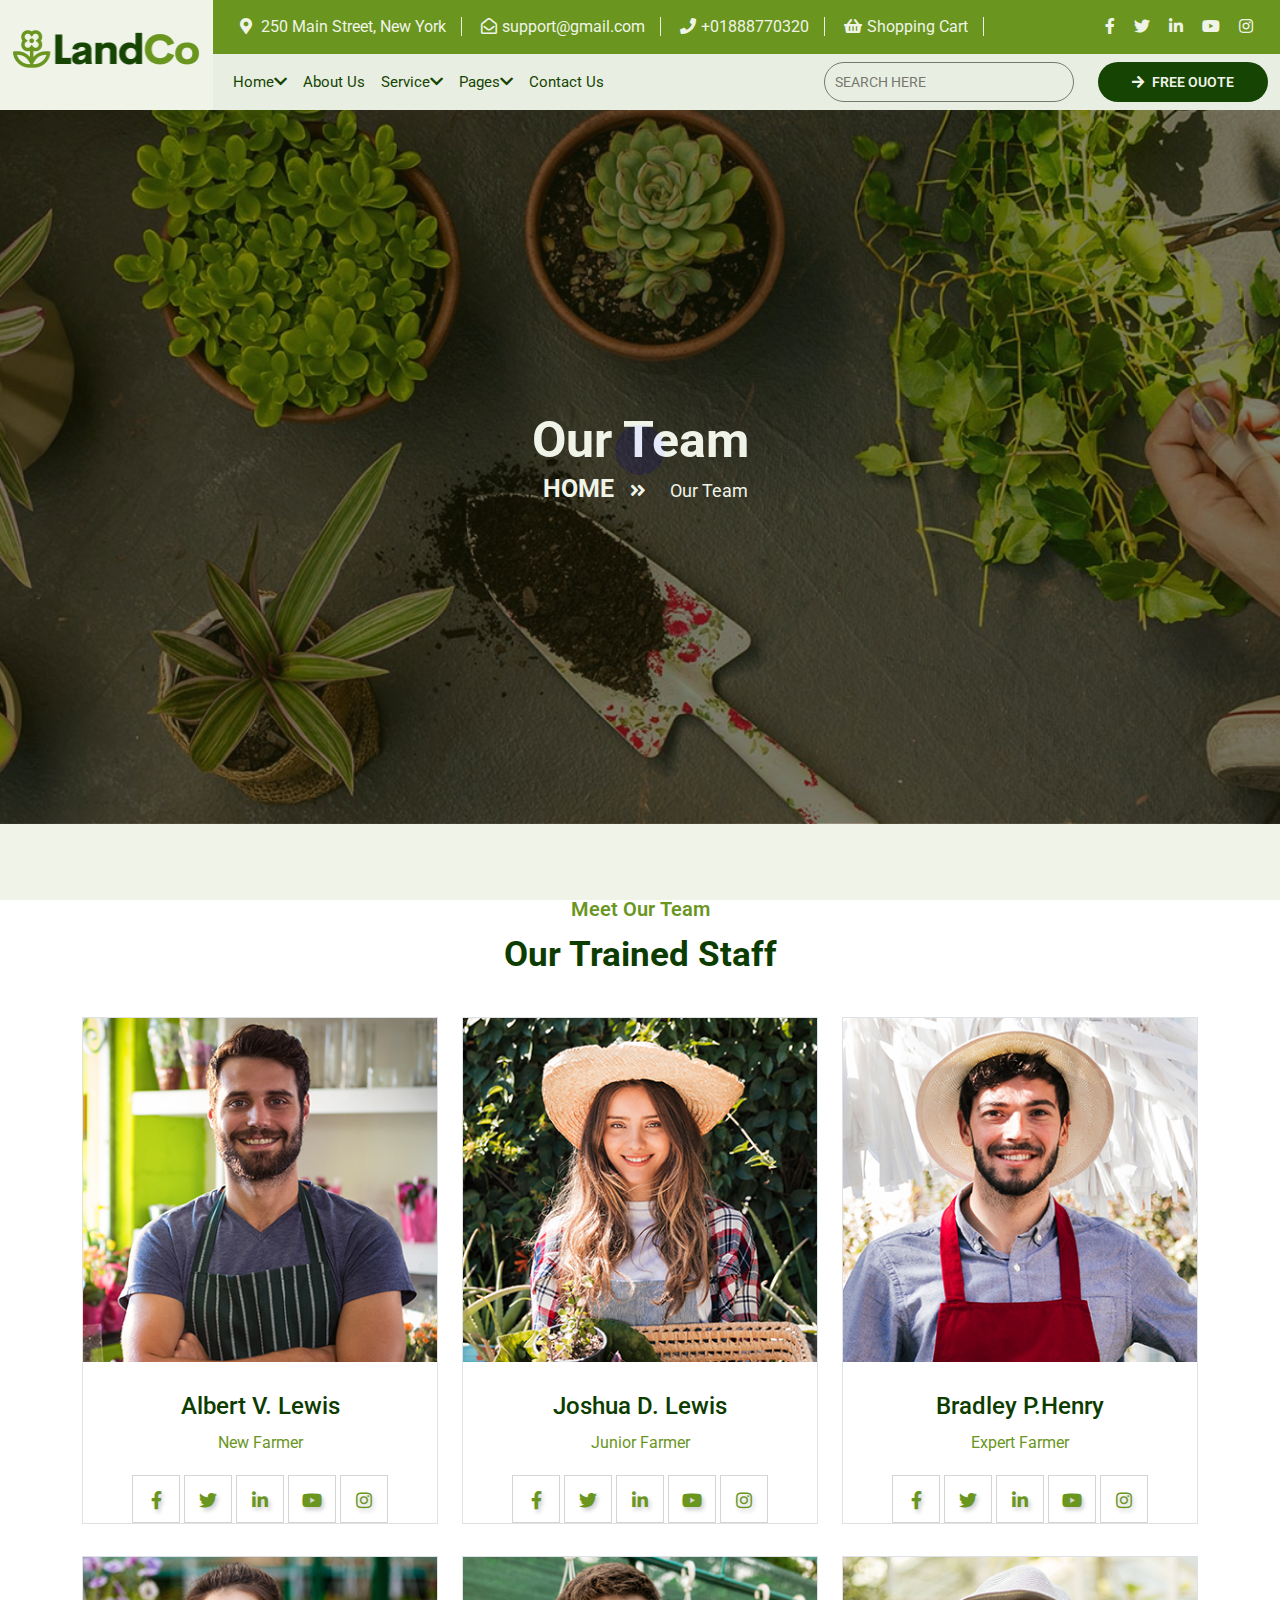
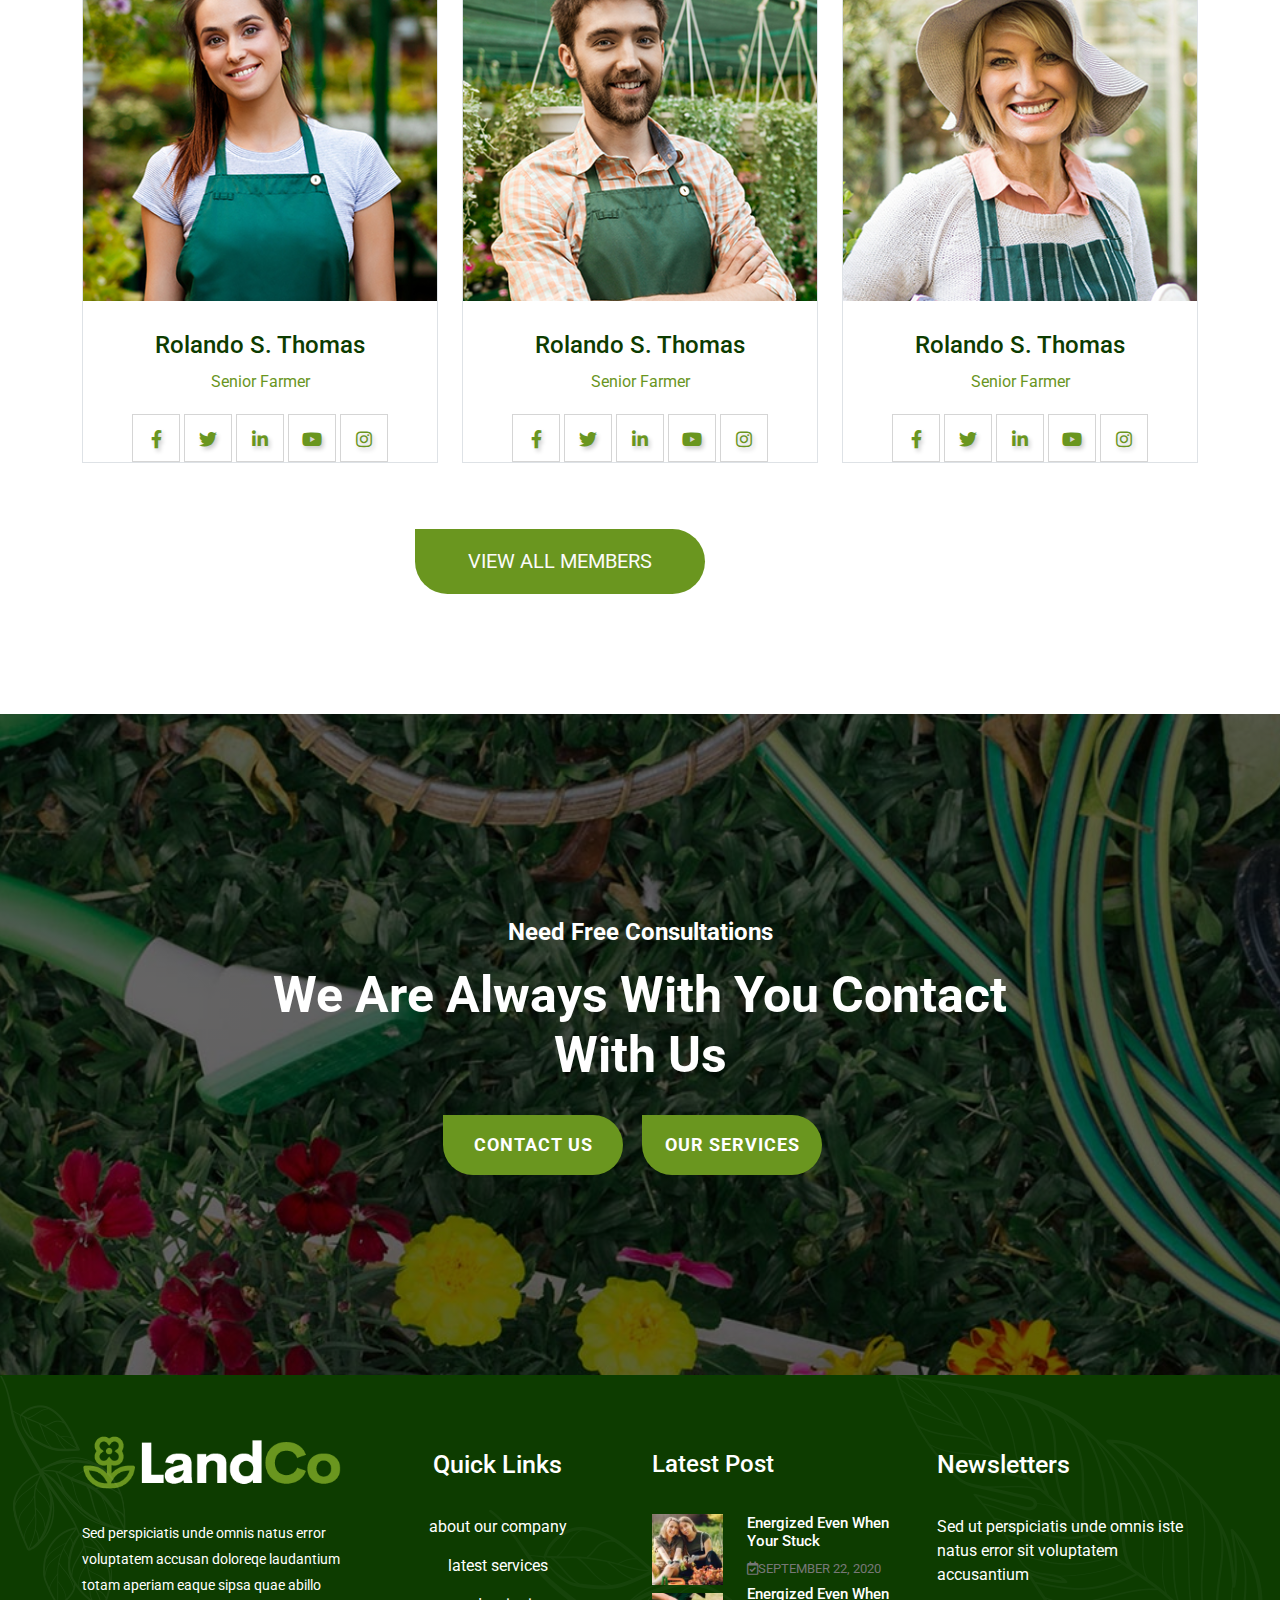
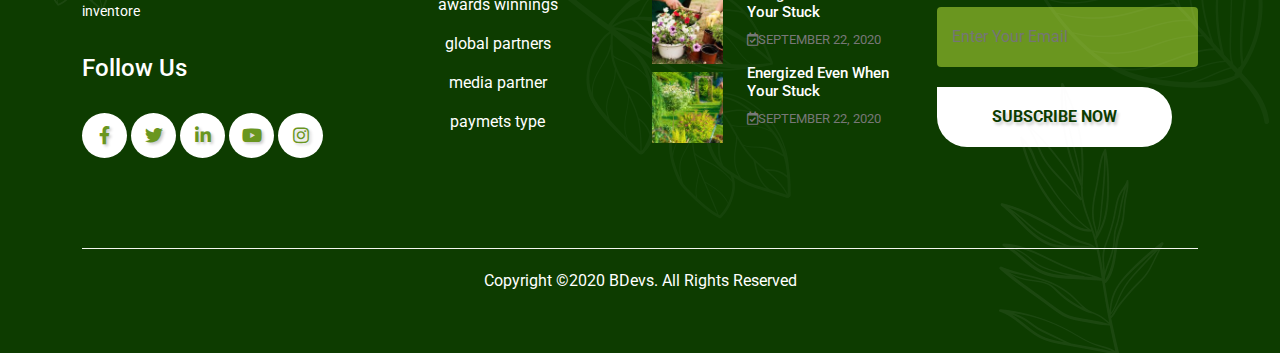
<file: team.html>
<!doctype html>
<html lang="en">
  <head>
    <!-- Required meta tags -->
    <meta charset="utf-8">
    <meta name="viewport" content="width=device-width, initial-scale=1">

    <link rel="preconnect" href="https://fonts.gstatic.com">
    <link href="https://fonts.googleapis.com/css2?family=Roboto:wght@300;400;500;700;900&display=swap" rel="stylesheet">
    <link rel="stylesheet" href="https://pro.fontawesome.com/releases/v5.10.0/css/all.css">
   <link rel="stylesheet" href="css/slick.css">
   <link rel="stylesheet" href="css/bootstrap.min.css">
   <link rel="stylesheet" href="css/style.css">
    <title>Hello, world!</title>
  </head>
  <body>
      <!-- preloder -->
      <div id="loading">
        <div id="loading-center">
        <div id="loading-center-absolute">
        <div class="object" id="object_one"></div>
        <div class="object" id="object_two"></div>
        <div class="object" id="object_three"></div>
        <div class="object" id="object_four"></div>
        <div class="object" id="object_five"></div>
        <div class="object" id="object_six"></div>
        <div class="object" id="object_seven"></div>
        <div class="object" id="object_eight"></div>
        <div class="object" id="object_big"></div>
        </div>
        </div>
         
        </div>
   


<!-- ============================================= -->
                <!-- top header nav  html part start -->
<!-- ============================================= -->
<section id="top-header">
    <div class="container-fluid">
        <div class="row">
            <div class="col-lg-2">
                <div class="top-header-img">
                <img src="imges/logoo.png" alt="" class=" w-100">
            </div>
            </div>
            <div class="col-lg-10">
            <div class="row">
                <div class="col-lg-9 top-color">
                    <div class="top-header-item">
                <a href="#"><i class="fas fa-map-marker-alt"></i> 250 Main Street, New York</a>
                 <a href="#"><i class="far fa-envelope-open"></i>support@gmail.com</a>
                 <a href="#"><i class="fas fa-phone"></i>+01888770320</a>
                 <a href="#"><i class="fas fa-shopping-basket"></i>Shopping Cart</a>
                    </div>
                </div>
                <div class="col-lg-3 top-color">
                <div class="top-header-icon text-end">
                    <a href="#"><i class="fab fa-facebook-f"></i></a>
                    <a href="#"><i class="fab fa-twitter"></i></a>
                    <a href="#"><i class="fab fa-linkedin-in"></i></a>
                    <a href="#"><i class="fab fa-youtube"></i></a>
                    <a href="#"><i class="fab fa-instagram"></i></a>
                </div> 
            </div>
                <!-- nav bar start -->
                <nav class="navbar navbar-expand-lg navbar-light bg-light"> 
                      <button class="navbar-toggler" type="button" data-bs-toggle="collapse" data-bs-target="#main-menu" aria-controls="main-menu" aria-expanded="false" aria-label="Toggle navigation">
                        <span class="navbar-toggler-icon"></span>
                      </button>
                      <div class="collapse navbar-collapse" id="main-menu">
                        <ul class="navbar-nav me-auto mb-2 mb-lg-0">
                          <li class="nav-item">
                            <a class="nav-link active" aria-current="page" href="index.html">Home<i class="fas fa-chevron-down"></i></a>
                            <ul>
                                <li><a href="index.html">Home Style 01</a></li>
                                <li><a href="home1.html">Home Style 02</a></li>
                                <li><a href="#">Home Style 03</a></li>
                            </ul>
                          </li>
                          <li class="nav-item">
                            <a class="nav-link" href="aboutUs.html">About Us</a>
                          </li>
                          <li class="nav-item">
                            <a class="nav-link" href="#">Service<i class="fas fa-chevron-down"></i></a>
                            <ul>
                                <li><a href="#">Services Style 01</a></li>
                                <li><a href="#">Service Style 02</a></li>
                                <li><a href="#">Service Details</a></li>
                            </ul>
                          </li>
                          <li class="nav-item">
                            <a class="nav-link" href="#">Pages<i class="fas fa-chevron-down"></i></a>
                            <ul>
                                <li><a href="#">Company History</a></li>
                                <li><a href="#">Blog</a></li>
                                <li><a href="#">FAQ</a></li>
                                <li><a href="#">Gallery 2 Columns</a></li>
                                <li><a href="#">Gallery Full Width</a></li>
                                <li><a href="#">Gallery Grid</a></li>
                                <li><a href="#">Project Details</a></li>
                                <li><a href="#">Shop</a></li>
                                <li><a href="#">Our Team</a></li>
                                <li><a href="#">Team Details</a></li>
                                <li><a href="#">Pricing Plan</a></li>
                            </ul>
                          </li>
                          <li class="nav-item">
                            <a class="nav-link" href="#">Contact Us</a>
                          </li> 
                        </ul>
                        <form class="d-flex">
                            <div class="top-header-sch">
                            <input type="text" placeholder="SEARCH HERE">
                        </div>
                        <div class="top-header-btn ms-4">
                           <a href="#"><i class="fas fa-arrow-right me-2"></i>FREE OUOTE</a>
                        </div>
                          </form>
                      </div>
                  </nav>
                 <!-- nav bar end -->
            </div>
        </div>             
            </div>
        </div>
    </div>
</section>
<!-- ============================================= -->
                <!-- top header nav  html part end -->
<!-- ============================================= -->


<!-- ============================================= -->
                <!-- banner html part start -->
<!-- ============================================= -->

<section id="about-US" style="background: linear-gradient(rgba(0,0,0,0.5),rgba(0,0,0,0.5)),url(imges/aboutus.jpg);">
    <div class="container">
        <div class="row justify-content-center">
            <div class="col-lg-6 text-center mb-3">
                <div class="about-us-item">
                    <h2>Our Team</h2>
                    <a href="index.html" class="abo">HOME <i class="fas fa-angle-double-right"></i></a>
                    <a href="#">Our Team</a>
                </div>
            </div>
        </div>
    </div>
    </section>
<!-- ============================================= -->
                <!-- banner html part end -->
<!-- ============================================= -->

<!-- ============================================= -->
                <!-- Trained html part start -->
<!-- ============================================= -->
<section id="Trained">
    <div class="container">
        <div class="row justify-content-center">
            <div class="col-lg-4 text-center">
                <div class="exlpore-heding">
                <p>Meet Our Team</p>
                <h2>Our Trained Staff</h2>
            </div>
            </div>
        </div>
        <div class="row  justify-content-center">
            <div class="col-lg-4 my-3">
                <div class="trained-item text-center border">
                    <img src="imges/a1.jpg" alt="" class=" w-100">
                    <h3>Albert V. Lewis</h3>
                    <p>New Farmer</p>
                    <a href="#"><i class="fab fa-facebook-f"></i></a>
                    <a href="#"><i class="fab fa-twitter"></i></a>
                    <a href="#"><i class="fab fa-linkedin-in"></i></a>
                    <a href="#"><i class="fab fa-youtube"></i></a>
                    <a href="#"><i class="fab fa-instagram"></i></a>
                </div>
            </div>
            <div class="col-lg-4 my-3">
                <div class="trained-item text-center border">
                    <img src="imges/a2.jpg" alt="" class=" w-100">
                    <h3>Joshua D. Lewis</h3>
                    <p>Junior Farmer</p>
                    <a href="#"><i class="fab fa-facebook-f"></i></a>
                    <a href="#"><i class="fab fa-twitter"></i></a>
                    <a href="#"><i class="fab fa-linkedin-in"></i></a>
                    <a href="#"><i class="fab fa-youtube"></i></a>
                    <a href="#"><i class="fab fa-instagram"></i></a>
                </div>
            </div>
            <div class="col-lg-4  my-3 ">
                <div class="trained-item text-center border">
                    <img src="imges/a3.jpg" alt="" class=" w-100">
                    <h3>Bradley P.Henry</h3>
                    <p>Expert Farmer</p>
                    <a href="#"><i class="fab fa-facebook-f"></i></a>
                    <a href="#"><i class="fab fa-twitter"></i></a>
                    <a href="#"><i class="fab fa-linkedin-in"></i></a>
                    <a href="#"><i class="fab fa-youtube"></i></a>
                    <a href="#"><i class="fab fa-instagram"></i></a>
                </div>
            </div>
            <div class="col-lg-4 my-3">
                <div class="trained-item text-center border">
                    <img src="imges/a6.jpg" alt="" class=" w-100">
                    <h3>Rolando S. Thomas</h3>
                    <p>Senior Farmer</p>
                    <a href="#"><i class="fab fa-facebook-f"></i></a>
                    <a href="#"><i class="fab fa-twitter"></i></a>
                    <a href="#"><i class="fab fa-linkedin-in"></i></a>
                    <a href="#"><i class="fab fa-youtube"></i></a>
                    <a href="#"><i class="fab fa-instagram"></i></a>
                </div>
            </div>
            <div class="col-lg-4 my-3">
                <div class="trained-item text-center border">
                    <img src="imges/a5.jpg" alt="" class=" w-100">
                    <h3>Rolando S. Thomas</h3>
                    <p>Senior Farmer</p>
                    <a href="#"><i class="fab fa-facebook-f"></i></a>
                    <a href="#"><i class="fab fa-twitter"></i></a>
                    <a href="#"><i class="fab fa-linkedin-in"></i></a>
                    <a href="#"><i class="fab fa-youtube"></i></a>
                    <a href="#"><i class="fab fa-instagram"></i></a>
                </div>
            </div>
            <div class="col-lg-4 my-3">
                <div class="trained-item text-center border">
                    <img src="imges/a4.jpg" alt="" class=" w-100">
                    <h3>Rolando S. Thomas</h3>
                    <p>Senior Farmer</p>
                    <a href="#"><i class="fab fa-facebook-f"></i></a>
                    <a href="#"><i class="fab fa-twitter"></i></a>
                    <a href="#"><i class="fab fa-linkedin-in"></i></a>
                    <a href="#"><i class="fab fa-youtube"></i></a>
                    <a href="#"><i class="fab fa-instagram"></i></a>
                </div>
            </div>
            <div class="col-lg-5">
                <div class="team-btan">
                    <a href="#">VIEW ALL MEMBERS</a>
                </div>
            </div>
        </div>
    </div>
    </section>
    
    <!-- ============================================= -->
                    <!-- Trained html part end -->
    <!-- ============================================= -->
    



<!-- ============================================= -->
        <!-- Always html part start -->
<!-- ============================================= -->
<section id="Always" style="background: linear-gradient(rgba(0,0,0,0.6),rgba(0,0,0,0.6)), url(imges/services11.jpg);">
    <div class="container">
        <div class="row justify-content-center">
          <div class="col-lg-8 text-center">
            <div class="always-item">
                <p>Need Free Consultations</p>
                <h2>We Are Always With You Contact With Us</h2>
                <a href="#">CONTACT US</a>
                <a href="">OUR SERVICES</a>
            </div>
          </div>
        </div>
    </div>
</section>
 <!-- ============================================= -->
        <!-- Always html part end -->
<!-- ============================================= -->


<!-- ============================================= -->
            <!-- footer html part start -->
<!-- ============================================= -->
<footer class="footer">
    <div class="fotter-shep1 shepimg">
        <img src="imges/footer4.png" alt="">
    </div>
    <div class="fotter-shep2 shepimg">
        <img src="imges/fotter2.png" alt="">
    </div>
    <div class="fotter-shep3 shepimg">
        <img src="imges/shep2.png" alt="">
    </div>
    <div class="fotter-shep4 shepimg">
        <img src="imges/shep1.png" alt="">
    </div>
    <div class="container">
        <div class="row justify-content-center">
            <div class="col-lg-3">
                <div class="fotter-logo">
                    <img src="imges/logo3.png" alt="" class=" w-100">
                    <p>Sed perspiciatis unde omnis natus error voluptatem accusan doloreqe laudantium totam aperiam eaque sipsa quae abillo inventore</p>
                    <h4>Follow Us</h4>
                    <div class="footer-icon">
                        <a href="#"><i class="fab fa-facebook-f"></i></a>
                        <a href="#"><i class="fab fa-twitter"></i></a>
                        <a href="#"><i class="fab fa-linkedin-in"></i></a>
                        <a href="#"><i class="fab fa-youtube"></i></a>
                        <a href="#"><i class="fab fa-instagram"></i></a>
                    </div>
                </div>
            </div>
            <div class="col-lg-3 text-center">
                <div class="foter-item">
                    <h3>Quick Links</h3>
                    <p>about our company</p>
                    <p>latest services</p>
                    <p>awards winnings</p>
                    <p>global partners</p>
                    <p>media partner</p>
                    <p>paymets type</p>
                </div>
            </div>
            <div class="col-lg-3">
                <div class="fotter-im">
                    <h4>Latest Post</h4>
                    <div class="row">
                        <div class="col-lg-4">
                            <img src="imges/blog19-150x150.jpg" alt="" class=" w-100">
                        </div>
                        <div class="col-lg-8 september">
                            <h6>energized even when your stuck</h6>
                            <a href="#"><i class="far fa-calendar-check"></i>SEPTEMBER 22, 2020</a>
                        </div>
                        <div class="col-lg-4 mt-2">
                     <img src="imges/blog21-150x150.jpg" alt="" class=" w-100">
                        </div>
                        <div class="col-lg-8 september">
                            <h6>energized even when your stuck</h6>
                            <a href="#"><i class="far fa-calendar-check"></i>SEPTEMBER 22, 2020</a>
                        </div>
                        <div class="col-lg-4 mt-2">
                    <img src="imges/blog20-150x150.jpg" alt="" class=" w-100">
                        </div>
                        <div class="col-lg-8 september">
                            <h6>energized even when your stuck</h6>
                            <a href="#"><i class="far fa-calendar-check"></i>SEPTEMBER 22, 2020</a>
                        </div>
                    </div>
                </div>
            </div>
            <div class="col-lg-3">
                <div class="fotter-input">
                    <h4>Newsletters</h4>
                    <p>Sed ut perspiciatis unde omnis iste natus error sit voluptatem accusantium</p>
                    <div class="fotter-inpu">
                        <input type="email" placeholder="Enter Your Email">
                    </div>
                    <a href="#">subscribe now</a>
                </div>
            </div>
        </div>
        <div class="bord"></div>
        <div class="row justify-content-center">
            <div class="col-lg-7 text-center copy">
                <p>Copyright ©2020 BDevs. All Rights Reserved</p>
            </div>
        </div>
    </div>
</footer>
<!-- ============================================= -->
            <!-- footer html part end -->
<!-- ============================================= -->








    <!-- Optional JavaScript -->
    <!-- Popper.js first, then Bootstrap JS -->
    <script src="js/jquery-1.12.4.min.js"></script>
    <script src="https://cdn.jsdelivr.net/npm/popper.js@1.16.0/dist/umd/popper.min.js" integrity="sha384-Q6E9RHvbIyZFJoft+2mJbHaEWldlvI9IOYy5n3zV9zzTtmI3UksdQRVvoxMfooAo" crossorigin="anonymous"></script>
    <script src="https://stackpath.bootstrapcdn.com/bootstrap/5.0.0-alpha1/js/bootstrap.min.js" integrity="sha384-oesi62hOLfzrys4LxRF63OJCXdXDipiYWBnvTl9Y9/TRlw5xlKIEHpNyvvDShgf/" crossorigin="anonymous"></script>
    <script src="js/bootstrap.bundle.min.js"></script>
    <script src="js/slick.min.js"></script>
    <script src="js/waypoints.min.js"></script>
    <script src="js/jquery.counterup.min.js"></script>
    <script src="js/jquery.scrollUp.min.js"></script>
    <script src="js/script.js"></script>
  </body>
</html>
</file>
<file: css/style.css>
:root{
    --maincolor:#6a961f;
    --heding:#fff;
    --hedcolor:#353535;
    --pcolor:#555;
    --topcolor:#fff;
}
*{
    padding: 0;
    margin: 0;
    box-sizing: border-box;
}
a{
    text-decoration: none;
}
ul,ol{
    list-style-type: none;
}
h1,h2,h3,h4,h5,h6,a,p,span{
    padding: 0;
    margin: 0;
}
h2{
    font-size: 35px;
    color: #353535;
}
p{
    font-size: 16px;
    color: #555;
}
body{
    font-family: 'Roboto', sans-serif;
}

/* ========================================= */
    /* ===== top header nav css start ==== */
/* ========================================= */
.top-header-img{
    padding: 29px 0;
}
.top-color{
    background: var(--maincolor);
}
.top-header-item{
    padding: 15px 0;
}
.top-header-item a{
    color: var(--topcolor);
    padding: 0 15px;
    border-right: 1px solid #fbfbfb;
}
.top-header-item a i{
    margin-right: 5px;
}
.top-header-icon{
    padding: 15px 0;
}
.top-header-icon a{
    padding-right: 15px;
}
.top-header-icon a i{
    color: var(--topcolor);
    font-weight: 500;
}
#main-menu ul li a{
    color: #0d3c00;
    font-size: 15px;
    transition: 0.5s;
}
#main-menu ul li{
    position: relative;
    transition: 0.5s;
}
#main-menu ul li ul{
    position: absolute;
    width: 200px;
    background: var(--topcolor);
    border-top: 5px solid var(--maincolor);
    border-bottom-right-radius: 5px;
    border-bottom-left-radius: 5px;
    opacity: 0;
    visibility: hidden;
    transition: 0.5s;
    top: 350%;
    box-shadow:  3px 4px 7px rgba(0,0,0,0.6);
}
#main-menu ul li:hover ul{
    opacity: 1;
    visibility: visible;
    top: 100%;
    z-index: 9999;
}
#main-menu ul li ul li{
   padding: 10px 0;
}
#main-menu ul li:hover > a{
    color: var(--maincolor);
}
.top-header-sch input{
    height: 40px;
    width: 250px;
    background: none;
    outline: none;
    border: none;
    border: 1px solid #777777;
    font-size: 14px;
    padding: 0 10px;
    border-radius: 20px;
}
.top-header-btn a{
    display: block;
    height: 40px;
    width: 170px;
    border-radius: 30px;
    text-align: center;
    line-height: 40px;
    font-size: 14px;
    font-weight: 600;
    color: var(--topcolor);
    background: #0d3c00;
    position: relative;
    z-index: 1;
}
.top-header-btn a::after{
    position: absolute;
    content: "";
    top: 0;
    left: 0;
    height: 100%;
    width: 0;
    border-radius: 30px;
    background: var(--maincolor);
    transition: 0.5s;
    z-index: -1;
}
.top-header-btn a:hover:after{
    width: 100%;
}
/* ========================================= */
    /* ===== top header nav css end ==== */
/* ========================================= */


/* ========================================= */
    /* ===== banner part css start ==== */
/* ========================================= */
.banner-img{
    width: 100%;
    height: 100vh;
    background-position: center !important;
    background-repeat: no-repeat !important;
    background-size: cover !important;
    transition: 0.5s;
    position: relative;
}
.she{
    position: absolute;
}
.banner-shep2{
    bottom: 20px;
    right: 50px;
    animation: animateee;
    animation-duration: 20s;
    -webkit-animation-iteration-count: infinite;
    animation-iteration-count: infinite;
    
}
.banner-shep1{
    top: 20px;
    left: 20px;
    animation: animateee;
    animation-duration: 20s;
    -webkit-animation-iteration-count: infinite;
    animation-iteration-count: infinite;
}
.banner-img .container{
    height: 100%;
}
.banner-img .row{
    height: 100%;
}
.banner-item h1{
    font-size: 100px;
    font-weight: bold;
    color: var(--topcolor);
    line-height: 1;
    padding-bottom: 20px;
}
.banner-item p{
    font-size: 20px;
    font-weight: bold;
    color: var(--topcolor);
    padding-bottom: 40px;
}
.banner-item span{
    padding: 0 10px;
}
.banner-item a{
    display: inline-block;
    height: 50px;
    width: 160px;
    text-align: center;
    line-height: 50px;
    font-size: 14px;
    color: var(--topcolor);
    font-weight: bold;
    border-top-right-radius: 50px;
    border-bottom-right-radius: 50px;
    border-bottom-left-radius: 50px;
    background: var(--maincolor);
    text-shadow: 2px 3px 3px rgba(0,0,0,0.20);
    transition: 0.5s;
}
.banner-item a:hover{
    background: none;
    border: 1px solid var(--topcolor);
}

.aft,
.art{
    position: absolute;
    font-size: 20px;
    height: 50px;
    width: 50px;
    background: var(--topcolor);
    border-radius: 50%;
    text-align: center;
    line-height: 50px;
    transition: 0.5s;

}
.art:hover,
.aft:hover{
    background: var(--maincolor);
    color: var(--topcolor);  
}
.aft{
    top: 50%;
    color: var(--maincolor);
    z-index: 9;
    transform: translatey(-50%);
    left: 50px;
}
.art{
   top: 50%;
    right: 50px;
    color: var(--maincolor);
    z-index: 9;
    transform: translatey(-50%);
}
/* ========================================= */
    /* ===== banner part css end ==== */
/* ========================================= */


/* ========================================= */
    /* ===== About part css start ==== */
/* ========================================= */
#about{
    margin: 70px 0 40px 0;
}
.about-img{
    background: url(../imges/about10.png);
    background-position: center;
    background-size: cover;
    background-repeat: no-repeat;
    width: 100%;
   
    height: 500px;
    z-index: 4;
}

 .about-icon{
    position: relative; ;
    top: 0;
    left: -15%;
    z-index: -1;
    -webkit-animation-duration: 5s;
    -webkit-animation-iteration-count: infinite;
    animation: animated;
    animation-duration: 5s;
    animation-iteration-count: infinite;
}
@keyframes animated{
    0%{
        transform: translatey(0);
    }
    25%{
        transform: translatey(-19px);
    }
    50%{
        transform: translatey(-19px);
    }
    100%{
        transform: translatey(0px);
    }
}
.about-icon1{
    position: relative;;
    top: 48%;
    left: 93%;
    z-index: -1;
    animation: animated;
    animation-duration: 5s;
    -webkit-animation-iteration-count: infinite;
    animation-iteration-count: infinite;
} 
.about-item1{
    position: relative;
}
.about-item{
    padding: 0 20px;
}
.about-item1 h5{
    font-size: 18px;
    color: #6a961f;
    padding-bottom: 18px;
    position: relative;
}
.about-item1::after{
    position: absolute;
    content: "";
    width: 3px;
    height: 48px;
    background: #6a961f;
    top: -12px;
    left: -14px;
}
.about-item2 h2{
    font-size:48px ;
    color: #0d3c00;
    padding-bottom: 40px;
}
.about-item3{
    position: relative;
}
.about-item3::after{
    position: absolute;
    content: "";
    width: 3px;
    height: 75px;
    background: var(--maincolor);
    top: 8%;
    left: -3%;
}
.about-item3 p{
    font-size: 15px;
    line-height: 28px;
}
/* ========================================= */
    /* ===== About part css end ==== */
/* ========================================= */


/* ========================================= */
    /* ===== Exlpore part css start ==== */
/* ========================================= */
#exlpore{
    background: #f4f5f0;
    padding: 60px 0 170px 0;
    margin: 30px 0 50px 0;
    position: relative;
}
.posi{
    position: absolute;
}
.exlpore-img3{
    bottom: 2%;
    right: 2%;
    animation: animated;
    animation-duration: 5s;
    -webkit-animation-iteration-count: infinite;
    animation-iteration-count: infinite;
}
.exlpore-img4{
    bottom: 2%;
    left: 0;
    animation: animated;
    animation-duration: 5s;
    -webkit-animation-iteration-count: infinite;
    animation-iteration-count: infinite;
}
.exlpore-img2{
    top: 0;
    right: -2%;
    animation: animated;
    animation-duration: 5s;
    -webkit-animation-iteration-count: infinite;
    animation-iteration-count: infinite;
}
.exlpore-img1{
    top: 4%;
    left: 0;
    animation: animated;
    animation-duration: 5s;
    -webkit-animation-iteration-count: infinite;
    animation-iteration-count: infinite;
}
.exlpore-heding p{
    font-size: 20px;
    font-weight: 600;
    color: var(--maincolor);
    padding-bottom: 10px;
}
.exlpore-heding h2{
    color: #0d3c00;
    font-weight: 700;
    padding-bottom: 25px;
}
.exlpoer-item{
    background: var(--topcolor);
    padding: 50px 30px;
    position: relative;
    box-shadow:  0px 1px 8px 4px #999;
    border-radius: 5px;
    transition: 0.5s;
}
.exlpoer-item::after{
    position: absolute;
    content: "";
    top: 50%;
    left: 0;
    width: 5px;
    height: 30%;
    background: var(--maincolor);
    transform: translatey(-50%);
    transition: 0.5s;
    border-radius: 5px;
}
.exlpoer-item:hover .exlpoer-card h5{
    color: var(--maincolor);
}
.exlpoer-item:hover .tex a{
    color: #6a961f;
}
.exlpoer-item:hover:after{
    height: 100%;
}
.exlpoer-card h5{
    font-size: 20px;
    color: #0d3c00;
    padding-bottom: 15px;
    transition: 0.5s;
}
.exlpoer-card p{
    font-size: 14px;
    line-height: 25px;
    padding-bottom: 23px;
}
.exlpoer-card a{
    text-transform: uppercase;
    color: #353535;
    font-size: 15px;
}
.exlpoer-imge {
    position: absolute;
    bottom: 20px;
    right: 20px;
    opacity: 0.5;
    animation: animate;
    animation-duration: 8s;
    -webkit-animation-iteration-count: infinite;
    animation-iteration-count: infinite;
}
@keyframes animate{
    0%{
        transform: translatex(20px);
    }
    50%{
        transform: translatey(-20px);
    }
    100%{
        transform: translatex(20px);
    }
}
.exlpoer-imge img{
    height: 120px;
    width: 120px;
}
.exlpoer-icons {
    margin-top: 30px;
    height: 95px;
    width: 95px;
    background: #6a961f;
    text-align: center;
    line-height: 95px;
    border-radius: 0 50px 50px 50px;
}
.exlpoer-icons a i{
    font-size: 50px;
    color: var(--topcolor);
    padding-top: 16px;
}
.tex i{
    padding: 0 5px;
}
/* ========================================= */
    /* ===== Exlpore part css end ==== */
/* ========================================= */


/* ========================================= */
    /* =====  Projects part css start ==== */
/* ========================================= */
#projects{
    margin: 20px 0 50px 0;
}
.projects-img{
    position: relative;
    transition: 0.5s;
    box-shadow:  0px 1px 8px 4px #999;
    overflow: hidden;
    transform: 0.5s;
}
.projects-img img{
    transition: 0.5s;
}
.projects-img:hover img{
    transform: scale(1.2);
}
.projects-items{
    position: absolute;
    background: #0e35028e;
    top: 0;
    left: 0;
    right: 0;
    bottom: 0;
    text-align: center;
    padding: 60px 28px;
    opacity: 0; 
    transition: 0.5s;
    transform: scale(0);
}
.projects-img:hover .projects-items{
    opacity: 1;
    transform: scale(1);
}
.pro-icon{
    display: inline-block;
    height: 90px;
    width: 90px;
    background: rgba(240, 235, 235, 0.424);
    border-radius: 50%;
    line-height: 90px;
}
.pro-icon a{
    display: inline-block;
    height: 70px;
    width: 70px;
    border-radius: 50%;
    background: var(--maincolor);
    line-height: 70px;
}
.pro-icon a i{
    font-size: 20px;
    color: var(--topcolor);
}
.projects-items h3{
    color: var(--topcolor);
    padding: 15px 0 20px 0;
}
.projects-items p {
    color: var(--topcolor);
    font-size: 15px;
    line-height: 28px;
}
/* ========================================= */
    /* =====  Projects part css end ==== */
/* ========================================= */


/* ========================================= */
    /* ===== Global  part css start ==== */
/* ========================================= */
#Global{
    margin: 30px 0 0 0;
    background: #0d3c00;
    padding: 90px 0;
    position: relative;
}
.shepe{
    position: absolute;
}
.global-img1{
    top: 1%;
    left: 2%;
    animation: animate;
    animation-duration: 8s;
    -webkit-animation-iteration-count: infinite;
    animation-iteration-count: infinite;
}
.global-img2{
    bottom: 1%;
    right: 2%;
    animation: animate;
    animation-duration: 8s;
    -webkit-animation-iteration-count: infinite;
    animation-iteration-count: infinite;
}
.global-item h3{
    font-size:28px ;
    color: var(--topcolor);
    font-weight: 400;
    padding-bottom: 10px;
}
.global-item h2{
    font-size: 100px;
    color: var(--topcolor);
    font-weight: 400;
    padding-bottom: px;
}
.global-item p{
    color: var(--topcolor);
    font-size: 18px;
    font-weight: bold;
    letter-spacing: 1px;
    padding-bottom: 40px;
}
.global-item a i{
    font-size: 70px;
    color: var(--topcolor);
}
/* ========================================= */
    /* ===== Global  part css end ==== */
/* ========================================= */


/* ========================================= */
    /* ===== Services part css start ==== */
/* ========================================= */
#services{
    background:#f4f5f0 ;
}
.services-video{
    position: relative;
}
.services-icon{
    position: absolute;
    top: 50%;
    left: 50%;
    transform: translate(-50%,-50%);
}
.services-icon a{
    display: inline-block;
    height: 95px;
    width: 95px;
    border-radius: 50%;
    border: 2px solid var(--topcolor);
    text-align: center;
    line-height: 95px;
    color: var(--topcolor);
    font-size: 30px;
    background: rgba(0, 0, 0, 0.411);
    transition: 0.5s;
}
.services-icon a:hover{
    background: #6a961f;
    border: none;
}
.services-items{
    background:#f4f5f0;
    padding: 30px 0 6px 20px;
}
.services-items h3{
    font-size: 20px;
    color: var(--maincolor);
    padding-bottom: 10px;
    position: relative;
}
.services-items h3::after {
    position: absolute;
    content: "";
    width: 4px;
    height: 54px;
    background: #6a961f;
    top: -14px;
    left: -13px;
}
.services-items h2{
    font-weight: 700;
    font-size: 40px;
    color: #0d3c00;
    padding-bottom: 10px;
}
.services-items p{
    font-size: 15px;
    line-height: 30px;
    padding-bottom: 25px;
}
.services-card{
    background: var(--topcolor);
    padding: 40px 20px 30px 20px;
    box-shadow:  0px 1px 8px 4px #999;
    border-radius: 5px;
    position: relative;
}
.services-card::after{
    position: absolute;
    content: "";
    top: 0;
    left: 50%;
    height: 5px;
    width: 0;
    background: var(--maincolor);
    transition: 0.5s;
    transform: translatex(-50%);
    border-radius: 5px;
}
.services-card:hover:after{
    width: 100%;
}
.services-card a i{
    font-size: 70px;
    color: var(--maincolor);
    padding-bottom: 10px;
}
.services-card h4{
    font-size: 25px;
    color: #0d3c00;
    padding-bottom: 15px;
}
.services-card h6{
    font-size: 14px;
}
.services-card h6 i{
    padding: 0 6px;
}
/* ========================================= */
    /* ===== Services part css end ==== */
/* ========================================= */


/* ========================================= */
    /* ===== Works part css start ==== */
/* ========================================= */
#works{
    margin: 60px 0;
}
.workes h2{
    padding-bottom: 50px;
}
.work-img{
    height: 150px;
    width: 150px;
    border-radius: 50%;
    border: 2px dashed #d5d5d5;
    line-height: 130px;
    display: inline-block;
    margin-bottom: 50px;
    position: relative;
    transition: 0.5s;
}
.div-num{
    position: absolute;
    top: -30%;
    left: 77%;
}
.div-num a{
    display: inline-block;
    height: 40px;
    width: 40px;
    background: var(--maincolor);
    border-radius: 50%;
    text-align: center;
    line-height: 40px;
    color: var(--topcolor);
    font-weight: 800;
    font-size: 18px;
    transition: 0.5s;
}
.works-card h3{
    color: #0d3c00;
    font-size: 24px;
    padding-bottom: 15px;
}
.works-card p{
    font-size: 14px;
}
.work-img img{
    transition: 0.5s;
}
.works-card:hover .div-num a{
    transform: translatey(-7px);
}
.works-card:hover .work-img img{
    transform: translatey(-10px);
}
.works-card:hover .work-img{
    transform: translatey(-10px);
}
/* ========================================= */
    /* ===== Works part css end ==== */
/* ========================================= *


/* ========================================= */
    /* ===== Articles part css start ==== */
/* ========================================= */
.articles-imges1 img{
    height: 150px;
    width: 166px;
}
.aps{
    position: absolute;
}
.articles-imges1{
    top: 20px;
    right: 10px;
    animation: animateee;
    animation-duration: 15s;
    -webkit-animation-iteration-count: infinite;
    animation-iteration-count: infinite;
}
@keyframes animateee{
    0%{
        transform: translatey(0);
    }
    50%{
        transform: translatey(-60px);
    }
    75%{
        transform: translatex(-60px);
    }
    100%{
        transform: translatey(0);
    }
}
.articles-imges2{
    top: 20px;
    left: 15px;
    animation: animateee;
    animation-duration: 15s;
    -webkit-animation-iteration-count: infinite;
    animation-iteration-count: infinite;
}
.articles-imges3{
    bottom: 20px;
    left: 15px;
    animation: animateee;
    animation-duration: 15s;
    -webkit-animation-iteration-count: infinite;
    animation-iteration-count: infinite;
}
.articles-imges3 img{
    height: 200px;
    width: 200px;
}
.articles-imges4 {
    bottom: 20px;
    right: 30px;
    animation: animateee;
    animation-duration: 15s;
    -webkit-animation-iteration-count: infinite;
    animation-iteration-count: infinite;
}
#articles{
    margin: 50px 0;
    background: #f4f5f0;
    padding: 60px 0 200px 0;
    position: relative;
}
.articlese h2{
    padding-bottom: 60px;
}
.articles-card{
    background: var(--topcolor);
    padding: 50px 40px ;
    position: relative;
    z-index: 1;
    box-shadow:  0px 1px 3px 2px #999;
}
.articles-card::after{
    position: absolute;
    content: "";
    height: 90%;
    width: 15px;
    top: -15px;
    left: -15px;
    background: var(--maincolor);
}
.articles-card::before{
    position: absolute;
    content: "";
    height: 15px;
    width: 90%;
    top: -15px;
    left: 0;
    background: var(--maincolor);
}
.articles-items h4{
    color: #0d3c00;
    font-size: 24px;
    line-height: 42px;
    padding-bottom: 30px;
}
.doe h6{
    font-size: 18px;
    color: #0d3c00;
    padding-bottom: 15px;
}
.doe p{
    font-size: 15px;
    color: var(--maincolor);
    position: relative;
    padding-left: 30px;
}
.doe p::after{
    position: absolute;
    content: "";
    width: 33px;
    height: 3px;
    background: var(--maincolor);
    top: 41%;
    left: -3%;
}

/* ========================================= */
    /* ===== Articles part css end ==== */
/* ========================================= */

/* ========================================= */
    /* ===== Tips part css start ==== */
/* ========================================= */
#tips{
    margin: 20px 0 70px 0;
}
.and h2{
    padding-bottom: 70px;
}
.tip-img {
    background: var(--topcolor);
    width: 100%;
    height: 90px;
    line-height: 90px;
    padding: 0 0 0 20px;
    position: relative;
    display: block;
    margin-top: -30px;
    border-radius: 0 0 42px 0;
    box-shadow:  0px 1px 3px 2px #999;
}
.tip-img img{
    height: 70px;
    width: 70px;
    border-radius: 50%;
}
.tips-item p{
    padding: 30px 0 25px 30px;
    color: var(--maincolor);
    font-weight: bold;
    position: relative;
}
.tips-item p::after{
    position: absolute;
    content: "";
    height: 50px;
    width: 3px;
    background: #6a961f;
    top: 18px;
    left: 1px;
}
.tips-item h3{
    text-transform: capitalize;
    color: #0d3c00;
    font-size: 24px;
    line-height: 38px;
    padding-bottom: 30px;
    transition: 0.5s;
}
.tips-item:hover h3{
    color: #6a961f;
}
.tips-item a{
    color: #777777;
}
.tips-item a i{
    color: #6a961f;
    padding: 0 7px;
}
/* ========================================= */
    /* ===== Tips part css end ==== */
/* ========================================= */


/* ========================================= */
    /* ===== logo part css start ==== */
/* ========================================= */
#logo{
    margin-top: 40px;
    background: #f4f5f0;
    padding: 60px 0;
}
/* ========================================= */
    /* ===== logo  part css end ==== */
/* ========================================= */
/* preloder csss start */
#loading{
	background-color: #6a961f;
	height: 100%;
	width: 100%;
	position: fixed;
	z-index: 999;
	margin-top: 0px;
	top: 0px;
}
#loading-center{
	width: 100%;
	height: 100%;
	position: relative;
	}
#loading-center-absolute {
	position: absolute;
	left: 50%;
	top: 50%;
	height: 150px;
	width: 150px;
	margin-top: -75px;
	margin-left: -75px;	
	-ms-transform: rotate(45deg); 
   	-webkit-transform: rotate(45deg);
    transform: rotate(45deg); 

}
.object{
	width: 20px;
	height: 20px;
	background-color: rgb(0, 30, 197);
	position: absolute;
	left: 65px;
	top: 65px;
	-moz-border-radius: 50% 50% 50% 50%;
	-webkit-border-radius: 50% 50% 50% 50%;
	border-radius: 50% 50% 50% 50%;
	}
.object:nth-child(2n+0) {
	margin-right: 0px;

}
#object_one {
	-webkit-animation: object_one 2s infinite;
	animation: object_one 2s infinite;
	-webkit-animation-delay: 0.2s; 
    animation-delay: 0.2s; 
	}
#object_two {
	-webkit-animation: object_two 2s infinite;
	animation: object_two 2s infinite;
	-webkit-animation-delay: 0.3s; 
    animation-delay: 0.3s; 
	}
#object_three {
	-webkit-animation: object_three 2s infinite;
	animation: object_three 2s infinite;
	-webkit-animation-delay: 0.4s; 
    animation-delay: 0.4s; 
	}
#object_four {
	-webkit-animation: object_four 2s infinite;
	animation: object_four 2s infinite;
	-webkit-animation-delay: 0.5s; 
    animation-delay: 0.5s; 
}
#object_five {
	-webkit-animation: object_five 2s infinite;
	animation: object_five 2s infinite;
	-webkit-animation-delay: 0.6s; 
    animation-delay: 0.6s; 
}
#object_six {
	-webkit-animation: object_six 2s infinite;
	animation: object_six 2s infinite;
	-webkit-animation-delay: 0.7s; 
    animation-delay: 0.7s; 
}
#object_seven {
	-webkit-animation: object_seven 2s infinite;
	animation: object_seven 2s infinite;
	-webkit-animation-delay: 0.8s; 
    animation-delay: 0.8s; 
}
#object_eight {
	-webkit-animation: object_eight 2s infinite;
	animation: object_eight 2s infinite;
	 -webkit-animation-delay: 0.9s; 
    animation-delay: 0.9s; 
}

#object_big{
	
	position: absolute;
	width: 50px;
	height: 50px;
	left: 50px;
	top: 50px;
	-webkit-animation: object_big 2s infinite;
	animation: object_big 2s infinite;
	-webkit-animation-delay: 0.5s; 
    animation-delay: 0.5s; 
}	




@-webkit-keyframes object_big {
 50% { -webkit-transform: scale(0.5); }

}

@keyframes object_big {
 50% { 
    transform: scale(0.5);
    -webkit-transform: scale(0.5);
  } 

}


@-webkit-keyframes object_one {
 50% { -webkit-transform: translate(-65px,-65px)  ; }

}

@keyframes object_one {
 50% { 
    transform: translate(-65px,-65px) ;
    -webkit-transform: translate(-65px,-65px) ;
  } 

}



@-webkit-keyframes object_two {
  50% { -webkit-transform: translate(0,-65px) ; }
}

@keyframes object_two {
 50% { 
    transform: translate(0,-65px) ; 
    -webkit-transform: translate(0,-65px) ; 
  } 

}



@-webkit-keyframes object_three {
 50% { -webkit-transform: translate(65px,-65px) ; }
}

@keyframes object_three {
 50% { 
    transform: translate(65px,-65px) ;
    -webkit-transform: translate(65px,-65px) ;
  } 
}



@-webkit-keyframes object_four {
  
  50% { -webkit-transform: translate(65px,0) ; }

}

@keyframes object_four {
  50% { 
    transform: translate(65px,0) ;
    -webkit-transform: translate(65px,0) ;
  } 

}




@-webkit-keyframes object_five {
  
  50% { -webkit-transform: translate(65px,65px) ; }

}

@keyframes object_five {
  50% { 
    transform: translate(65px,65px) ;
    -webkit-transform: translate(65px,65px) ;
  } 

}



@-webkit-keyframes object_six {
  
  50% { -webkit-transform: translate(0,65px) ; }

}

@keyframes object_six {
  50% { 
    transform:  translate(0,65px) ;
    -webkit-transform:  translate(0,65px) ;
  } 

}




@-webkit-keyframes object_seven {
  
  50% { -webkit-transform: translate(-65px,65px) ; }

}

@keyframes object_seven {
  50% { 
    transform: translate(-65px,65px) ;
    -webkit-transform: translate(-65px,65px) ;
  } 

}


@-webkit-keyframes object_eight {
  
  50% { -webkit-transform: translate(-65px,0) ; }

}

@keyframes object_eight {
  50% { 
    transform: translate(-65px,0) ;
    -webkit-transform: translate(-65px,0) ;
  } 

}
/* preloder css end */

/* ========================================= */
    /* ===== footer part css start ==== */
/* ========================================= */
.footer{
    background: #0d3c00;
    padding: 60px 0;
    position: relative;
}
.shepimg{
    position: absolute;
}
.fotter-shep1 {
    top: 0;
    left: 0;
    animation: animateee;
    animation-duration: 15s;
    -webkit-animation-iteration-count: infinite;
    animation-iteration-count: infinite;
}
.fotter-shep2{
    bottom: 0;
    right: 20px;
    animation: animateee;
    animation-duration: 15s;
    -webkit-animation-iteration-count: infinite;
    animation-iteration-count: infinite;
}
.fotter-shep3{
    top: 0;
    right: 10px;
    animation: animateee;
    animation-duration: 15s;
    -webkit-animation-iteration-count: infinite;
    animation-iteration-count: infinite;
}
.fotter-shep4{
    top: 50%;
    left: 50%;
    transform: translate(-50%,-50%);
    animation: animateee;
    animation-duration: 15s;
    -webkit-animation-iteration-count: infinite;
    animation-iteration-count: infinite;
}
.fotter-logo p{
    padding: 30px 0 ;
    color: var(--topcolor);
    font-size: 14px;
    line-height: 26px;
}
.fotter-logo h4{
    font-size: 24px;
    color: var(--topcolor);
    padding-bottom: 30px;
}
.footer-icon a{
    display: inline-block;
    height: 45px;
    width: 45px;
    line-height: 45px;
    text-align: center;
    border-radius: 50%;
    background: var(--topcolor);
    font-size: 18px;
    color: var(--maincolor);
    text-shadow: 2px 2px 3px rgba(0,0,0,0.20);
    transition: 0.5s;
}
.footer-icon a:hover{
    background: var(--maincolor);
    color: var(--topcolor);
    transform: translatey(-10px);
}
.foter-item h3{
    font-size: 25px;
    color: var(--topcolor);
    padding-bottom: 35px;
    margin-top: 15px;
}
.foter-item p{
    color: var(--topcolor);
    padding-bottom: 15px;
    cursor: pointer;
    transition: 0.5s;
}
.foter-item p:hover{
    transform: translatex(15px);
}
.fotter-im h4{
    color: var(--topcolor);
    padding-bottom: 35px;
    margin-top: 15px;
}
.september h6{
    font-size: 15px;
    color: var(--topcolor);
    text-transform: capitalize;
    padding-bottom: 6px;
}
.september a{
    font-size: 13px;
    color: #777777;
}
.fotter-input h4{
    margin-top: 15px;
    padding-bottom: 35px;
    color: var(--topcolor);
    font-size: 25px;
}
.fotter-input p{
    color: var(--topcolor);
    padding-bottom: 20px;
}
.fotter-inpu input{
    width: 100%;
    background: none;
    outline: none;
    border: none;
    background: #6a961f;
    padding: 0 15px;
    height: 60px;
    border-radius: 4px;
    margin-bottom: 20px;
}
.fotter-input a{
    display: inline-block;
    width: 90%;
    height: 60px;
    text-align: center;
    line-height: 60px;
    text-transform: uppercase;
    font-size: 16px;
    font-weight: 700;
    background: var(--topcolor);
    color: #0d3c00;
    border-radius: 0px 50px 50px 50px;
    transition: 0.5s;
    text-shadow: 2px 3px 3px rgba(0,0,0,0.20);
}
.fotter-input a:hover{
    background: #6a961f;
    color: #fff;
}
.bord{
    height: 1px;
    width: 100%;
    background: #f4f5f0;
    margin: 90px 0 20px 0;
}
.copy p{
    color: var(--topcolor);
}
/* ========================================= */
    /* ===== footer part css end ==== */
/* ========================================= */
/* ====================================================================================== */
                                /* ===== home1.html start==== */
/* ====================================================================================== */

.home2 a{
    height: 60px;
    line-height: 60px;
}
.experience-card{
    background: var(--topcolor);
    padding: 30px;
    box-shadow:  0px 1px 1px 1px #999;
    position: relative;
    margin-top: -90px;
    border-radius: 10px;
    transition: 0.5s;
    cursor: pointer;
    margin-bottom: 120px;
}
.experience-card:hover{
    background: #6a961f;
    transform: translatey(-19px);
}
.experience-card h3{
    font-size: 24px;
    color: #0d3c00;
}
.experience-card a i{
 font-size: 70px;
 color: #6a961f;
 padding-bottom: 30px;
 transition: 0.5s;
}
.experience-card:hover a i{
    color: var(--topcolor);
}
.exper-item h5{
    font-size: 20px;
    color: #6a961f;
    padding-left: 25px;
    padding-bottom: 20px;
    position: relative;
}
.exper-item h5::after{
    position: absolute;
    content: "";
    height: 50px;
    width: 4px;
    background: #6a961f;
    top: -10px;
    left: 0;
}
.exper-item  h2{
    font-size: 50px;
    color: #0d3c00;
    padding-bottom: 30px;
}
.exper-item p{
    color: #777777;
    font-size: 15px;
    line-height: 28px;
    padding-bottom: 25px;
}
.exper-item h6{
    color: #0d3c00;
    font-size: 20px;
    font-weight: normal;
    line-height: 45px;
}
.exper-item h6 i{
    height: 40px;
    width: 40px;
    border-radius: 50%;
    background: #6a961f;
    text-align: center;
    line-height: 40px;
    font-size: 14px;
    color: var(--topcolor);
    margin-right: 10px;
}
.exper-item a{
    display: inline-block;
    height: 60px;
    width: 170px;
    text-align: center;
    line-height: 60px;
    border-radius: 0px 50px 50px 50px;
    background: #6a961f;
    color: var(--topcolor);
    font-size: 16px;
    font-weight: 700;
    text-shadow: 2px 2px 3px rgba(0,0,0,0.20);
    margin-top: 40px;
    transition: 0.5s;
}
.exper-item a:hover{
    background: #0d3c00;
}
.exper-img{
    position: relative;
}
.exper-img2{
    position: absolute;
    top: 0;
    right: -17%;
    animation: animateee;
    animation-duration: 20s;
    -webkit-animation-iteration-count: infinite;
    animation-iteration-count: infinite;
}
.exper-img1{
    position: absolute;
    top: 75%;
    left: 13%;
    animation: animeteder;
    animation-duration: 20s;
    -webkit-animation-iteration-count: infinite;
    animation-iteration-count: infinite;
}
@keyframes animeteder{
    0%{
        transform: scale(1);
    }
    50%{
        transform: scale(0.4);
    }
    100%{
        transform: scale(1);
    }
}
/* popular part start */
#popular{
    margin: 80px 0 40px;
    background: #f4f5f0;
    padding: 70px 0;
    position: relative;
}
.imge22{
    position: absolute;
}
.popu-img1{
    top: -2%;
    left: 0;
    animation: animeteder;
    animation-duration: 20s;
    -webkit-animation-iteration-count: infinite;
    animation-iteration-count: infinite;
}
.popu-img2 {
    top: -6%;
    right: 0;
    animation: animeteder;
    animation-duration: 20s;
    -webkit-animation-iteration-count: infinite;
    animation-iteration-count: infinite;
}
.popular-item {
    background: var(--topcolor);
    overflow: hidden;
    z-index: 5;
}
.popular-item img{
    transition: 0.5s;
}
.popular-item:hover img{
    transform: scale(1.2);
}
.popular-item i{
    height: 110px;
    width: 110px;
    text-align: center;
    line-height: 110px;
    border-radius: 50%;
    background: var(--topcolor);
    position: relative;
    font-size: 50px;
    color: var(--maincolor);
    margin-top: -60px;
    margin-bottom: 30px;
    transition: 0.5s;
    box-shadow: 1px 1px 1px rgba(0,0,0,0.20);
}
.popular-item:hover i{
    background: var(--maincolor);
    color: var(--topcolor);
}
.popular-item h4{
    color: #0d3c00;
    font-size: 24px;
    padding-bottom: 20px;
    transition: 0.5s;
}
.popular-item:hover h4{
    color: var(--maincolor);
}
.popular-item p{
    font-size: 15px;
    line-height: 28px;
    padding-bottom: 30px;
}
.popular-item a{
    display: inline-block;
    width: 100%;
    height: 60px;
    background: #0d3c00;
    line-height: 60px;
    color: var(--topcolor);
    font-size: 18px;
    font-weight: bold;
    transition: 0.5s;
    text-shadow: 2px 2px 3px rgba(0,0,0,0.20);
}
.popular-item:hover a{
    background: var(--maincolor);
}
/* popular part end */

/* counter part start */

.counter-item{
    padding: 70px 0;
}
.div{
    width: 100%;
    height: 4px ;
    background: #6a961f;
}
.con-ico i{
    font-size: 50px;
    color: #6a961f;
}
.con-item h2{
    font-size: 40px;
    color: #0d3c00;
}
.con-item p{
    color: #6a961f;
}
/* counter part end */

/* Trained part start */
#Trained{
    margin: 70px 0;
}
.trained-item h3{
    font-size: 24px;
    color: #0d3c00;
    padding: 30px 0 10px 0;
}
.trained-item p{
    color: #6a961f;
    padding-bottom: 20px;
}
.trained-item a{
    display: inline-block;
    height: 48px;
    width: 48px;
    text-align: center;
    border: 1px solid #d5d5d5;
    line-height: 50px;
    color: #6a961f;
    transition: 0.5s;
    font-size: 18px;
    text-shadow: 2px 3px 4px rgba(0,0,0,0.20);
}
.trained-item a:hover{
    background: #6a961f;
    color: var(--topcolor);
}
/* Trained part end */
/* projectes part css start */
.proje{
    background: #0d3c00;
    padding: 90px 0 60px 0;
    position: relative;
}
.projset{
    position: absolute;
}
.pro-imge1{
    top: 10px;
    left: 10%;
    animation: animateee;
    animation-duration: 20s;
    -webkit-animation-iteration-count: infinite;
    animation-iteration-count: infinite;  
}
.pro-imge2{
    top: 0;
    right: 16px;
    animation: animateee;
    animation-duration: 20s;
    -webkit-animation-iteration-count: infinite;
    animation-iteration-count: infinite;  
}
.pro-imge3{
    bottom: 0;
    right: 16px;
    animation: animateee;
    animation-duration: 20s;
    -webkit-animation-iteration-count: infinite;
    animation-iteration-count: infinite;  
}
.pro-imge4{
    bottom: 0;
    left: 20px;
    animation: animateee;
    animation-duration: 20s;
    -webkit-animation-iteration-count: infinite;
    animation-iteration-count: infinite;  
}
.projectess h2{
    color: var(--topcolor);
}
.projj{
    box-shadow: none;
}
/* projectes part css end */
/* Questions part css start */
#Questions{
    margin: 60px 0 100px 0;
}
.questions-img{
    position: relative;
}
.question-imges1{
    position: absolute;
    bottom: -13%;
    left: -13%;
}
.question-icon{
    position: absolute;
    top: 50%;
    left: 50%;
    transform: translate(-50%,-50%);
}
.question-icon a{
    display: inline-block;
    height: 160px;
    width: 160px;
    text-align: center;
    line-height: 160px;
    border-radius: 50%;
    border: 3px solid var(--topcolor);
    font-size: 50px;
    color: var(--maincolor);
    transition: 0.5s;
}
.question-icon a:hover{
    background: var(--maincolor);
    color: var(--topcolor);
    border: none;
}
.question-item h6{
    font-size: 20px;
    color: var(--maincolor);
    padding-bottom: 16px;
}
.question-item h2{
    font-weight: bold;
    font-size: 40px;
    color: #0d3c00;
    padding-bottom: 25px;
}
.fon h5{
    font-size: 20px;
    color: #0d3c00;
}
.fon{
    background: #f4f5f0;
    margin: 20px 0;
}
.fon button{
    background: none;
    outline: none;
    border: none;
    box-shadow: none;
}
/* Questions part css end */

/* people part css start */
.people-color{
    background: #f4f5f0;
    position: relative;
    margin-bottom: -100px;
}
.peo-img{
    position: absolute;
    top: 12%;
    right: 9%;
    z-index: 8;

}
@keyframes  anima{
    0%{
        transform: translatey(0);
    }
    50%{
        transform: translatey(40px);
    }
    100%{
        transform: translatey(0);
    }
}
.peo-shep{
    position: absolute;
    top: 0;
    right: 5%;
    z-index: 5;
    animation: anima;
    animation-duration: 20s;
    -webkit-animation-iteration-count: infinite;
    animation-iteration-count: infinite; 
    
}
.peo-shep1{
    position: absolute;
    bottom: 0;
    right: 5%;
    z-index: 5;
    animation: animat;
    animation-duration: 20s;
    -webkit-animation-iteration-count: infinite;
    animation-iteration-count: infinite; 
}
@keyframes animat{
    0%{
        transform: translatey(0);
    }
    50%{
        transform: translatey(-40px);
    }
    100%{
        transform: translatey(0);
    }
}
.peo-color{
    background: var(--maincolor);
    z-index: 2;
    padding: 10px 0;
    clip-path: polygon(25% 0, 100% 0, 100% 100%, 0% 100%);
   
}
.input-card{
    padding: 110px 50px;
}
.peo-inpu input{
    width: 100%;
    height: 70px;
    border: none;
    background: none;
    outline: none;
    background: var(--topcolor);
    margin-bottom: 30px;
    font-size: 14px;
    padding: 0 15px;
}
.peo-inpueo textarea{
    width: 100%;
    height: 200px;
    border: none;
    background: none;
    outline: none;
    background: var(--topcolor);
    margin-bottom: 30px;
    font-size: 14px;
    padding: 0 15px;
}
.sen-peo a{
    display: inline-block;
    width: 100%;
    height: 67px;
    background: #6a961f;
    text-align: center;
    line-height: 67px;
    color: var(--topcolor);
    font-size: 18px;
    font-weight: bold;
    text-shadow: 2px 3px 4px rgba(0,0,0,0.6);
    border-radius: 0 50px 50px 50px;
    transition: 0.5s;
}
.sen-peo a:hover{
    background: #0d3c00;
}
/* another part start */
.anoter-div{
    background-position: center !important;
    background-size: cover !important;
    background-repeat: no-repeat !important;
    width: 100%;
    padding: 300px 0 100px 0;
    position: relative;

}
.another-item h5{
    color: var(--topcolor);
    font-size: 20px;
    font-weight: bold;
}
.another-item h2{
    color: var(--topcolor);
    font-size: 48px;
    font-weight: bold;
    padding-bottom: 80px;
}
.another-card img{
    display: inline-block;
}
.another-card{
    margin-bottom: 30px;
}
.another-wrep p{
    color: var(--topcolor);
    font-size: 20px;
    font-weight: bold;
    line-height: 38px;
}
.another-wrep h4{
    color: var(--topcolor);
    padding-bottom: 10px;
}
.another-wrep h6{
    color: var(--topcolor);
    padding-bottom: 20px;
}

/* people part css end */
.footer1{
    background: #384604;
}
/* ====================================================================================== */
                                /* ===== home1.html end==== */
/* ====================================================================================== */



/* ====================================================================================== */
                                /* ===== about Us home1.html end==== */
/* ====================================================================================== */
#about-US{
    background-position: center !important;
    background-repeat: no-repeat !important;
    background-size: cover !important;
    padding: 300px 0;
}
.about-us-item h2{
    font-size: 50px;
    color: var(--topcolor);
    font-weight: bold;
}
.about-us-item .abo{
    font-size: 25px;
    color: var(--topcolor);
    font-weight: bold;
    margin: 0 10px;
    transition: 0.5s;
}
.about-us-item .abo:hover{
    color: var(--maincolor);
}
.about-us-item .abo i{
    font-size: 18px;
    margin: 0 10px;
}
.about-us-item a{
    font-size: 18px;
    color: var(--topcolor);
}
/* Discover part css start */
#discover{
    margin: 70px 0;
}
.discover-card h3{
    color: var(--maincolor);
    font-size: 24px;
    padding-right: 40px;
    padding-bottom: 30px;
    position: relative;
}
.discover-card{
    padding-right: 50px;
}
.discover-card h3::after{
    position: absolute;
    content: "";
    height: 50px;
    width: 3px;
    background: var(--maincolor);
    top: -15px;
    right: 0;
}
.discover-card h2{
    color: #0d3c00;
    font-size: 45px;
    font-weight: bold;
}
.discover-card1 p{
    font-size: 15px;
    line-height: 30px;
}
/* Discover part css end */

/* another about us css star */
.another-card2 {
    background: #f4f5f0;
    padding: 0 20px 40px;
}
.another-img-logo{
    height: 110px;
    width: 110px;
    text-align: center;
    line-height: 110px;
    border-radius: 50%;
    background: var(--topcolor);
    display: inline-block;
    position: relative;
    margin-top: -50px;
}
.another-card2 h3{
    color: #0d3c00;
    font-size: 24px;
    padding: 30px 0 40px 0;
    transition: 0.5s;
}
.another-card2 p{
    padding-bottom: 20px;
    transition: 0.5s;
}
.another-card2 a{
    color: var(--maincolor);
    transition: 0.5s;
}

.another-card2{
    transition: 0.5s;
    box-shadow: 1px 1px 2px rgba(0,0,0,0.6);
    border-radius: 0 0 10px 10px;
    position: relative;
}
.ano-img-shep{
    position: absolute;
   animation: another;
   animation-duration: 20s;
   -webkit-animation-iteration-count: infinite;
   animation-iteration-count: infinite; 
}
@keyframes another{
    0%{
        transform: translatey(0);
    }
    50%{
        transform: translatey(70px);
    }
    100%{
        transform: translatey(0);
    }
}
.another-card2 a i{
    padding: 0 10px;
}
.another-about-img:hover .another-card2 h3{
    color: var(--topcolor);
}
.another-about-img:hover .another-card2 p{
    color: var(--topcolor);
}
.another-about-img:hover .another-card2 a{
    color: var(--topcolor);
}
.another-about-img:hover .another-card2{
    background: #6a961f;
}
/* another about us css end */
/* Our-Best part css start */
#OurBest{
    margin: 90px 0 0 0;
    background: #f4f5f0;
    padding-top: 60px;
}
.ourbest-icon a{
    display: inline-block;
    height: 100px;
    width: 100px;
    text-align: center;
    line-height: 100px;
    background: var(--maincolor);
    border-radius: 20px 20px 0px 0px;
    position: relative;
    box-shadow: 0px 3px 4px 6px rgba(0,0,0,0.20);
    transition: 0.5s;
}
.ourbest-icon a:hover{
    background: var(--topcolor);
}
.ourbest-icon a::after{
    position: absolute;
    content: "";
    width: 100%;
    height: 5px;
    background: var(--maincolor);
    bottom: 0;
    left: 0;
    border-radius: 20px;
}
.ourbest-icon a i{
    font-size: 50px;
    color: var(--topcolor);
    transition: 0.5s;
    padding-top: 20px;
}
.ourbest-icon:hover a i{
    color: var(--maincolor);
}
.ourbest-item h3{
    color: #0d3c00;
    padding-bottom: 15px;
}
.ourbest-item p{
    color: #555;
    padding-bottom: 15px;
    font-size: 16px;
}
.ourbest-item a{
    color: #6a961f;
    padding: 20px 0;
}
/* Our-Best part css end */

/* Systems about us css end */
.ststems-img{
    position: relative;
}
.sytem-icon{
    position: absolute;
    top: 50%;
    left: 50%;
    transform: translate(-50%,-50%);
}
.sytem-icon a{
    display: inline-block;
    height: 130px;
    width: 130px;
    text-align: center;
    line-height: 130px;
    border-radius: 50%;
    border: 3px solid var(--topcolor);
    font-size: 40px;
    color: #6a961f;
    background: rgba(0,0,0,0.6);
    transition: 0.5s;
}
.sytem-icon a:hover{
    background: var(--maincolor);
    color: var(--topcolor);
    border: none;
}
.systems-item{
    background: #0d3c00;
    padding: 30px 0 30px 60px;
}
.systems-item h5{
    font-size: 24px;
    color: var(--topcolor);
    font-weight: bold;
    padding-bottom: 35px;
    position: relative;
    padding-left: 30px;
}
.systems-item h5::after{
    position: absolute;
    content: "";
    height: 50px;
    width: 4px;
    background: var(--maincolor);
    top: -2%;
    left: 0%;
}
.systems-item h2{
    color: var(--topcolor);
    padding-bottom: 35px;
}
.systems-item p{
    color: var(--topcolor);
    padding-bottom: 29px;
}
.systems-item a{
    display: inline-block;
    height: 60px;
    width: 180px;
    text-align: center;
    line-height: 60px;
    background: var(--maincolor);
    font-size: 20px;
    color: var(--topcolor);
    font-weight: bolder;
    text-shadow: 2px 2px 3px rgba(0,0,0,0.20);
    border-radius: 0 50px 50px 50px;
    transition: 0.5s;
}
.systems-item a:hover{
    background: var(--topcolor);
    color: var(--maincolor);
}
/* Systems part css start */
.logoooo{
    position: relative;
}
.logo-shep1{
    position: absolute;
    top: 0;
    right: 0;
}
.logo-shep2{
    position: absolute;
    top: 0;
    left: 0;
}
/* ====================================================================================== */
                                /* ===== about Us home1.html end==== */
/* ====================================================================================== */

/* ====================================================================================== */
                                /* ===== servicesStyle01.html end==== */
/* ====================================================================================== */
#Always{
    background-position: center !important;
    background-size: cover !important;
    background-repeat: no-repeat !important;
    width: 100%;
    padding: 200px 0;
}
.experience-class{
    margin: 80px 0;
}
.always-item p{
    font-size: 24px;
    color: var(--topcolor);
    font-weight: bold;
    padding-bottom: 15px;
}
.always-item h2{
    font-size: 50px;
    color: var(--topcolor);
    font-weight: 700;
    padding-bottom: 30px;
}
.always-item a{
    display: inline-block;
    height: 60px;
    width: 180px;
    text-align: center;
    line-height: 60px;
    background: var(--maincolor);
    font-size: 18px;
    font-weight: 700;
    letter-spacing: 1px;
    color: var(--topcolor);
    border-radius: 0 50px 50px 50px;
    margin-right: 15px;
    transition: 0.5s;
}
.always-item a:hover{
    background: var(--topcolor);
    color: var(--maincolor);
}
.ourbest-mar{
    margin-top: 60px;
}
.logoooo{
    padding: 200px 0;
}
/* ====================================================================================== */
                                /* ===== servicesStyle03.html end==== */
/* ====================================================================================== */
#Services-List{
    margin: 80px 0;
}
.fonn h5{
    font-size: 14px;
    color: #0d3c00;
    margin: 0;
    padding: 0;
}
.services-listr-img{
    overflow: hidden;
}
.services-listr-img img{
    transition: 0.5s;
}
.services-listr-img img:hover{
    transform: scale(1.2);
}

/* Spring part start */

/* Spring part end */
/* ====================================================================================== */
                     /* ===== servicesStyle03.html start==== */
/* ====================================================================================== */

.spring-item h2{
    color: #0d3c00;
}
.spring-item p{
    color: #444;
    font-size: 15px;
    line-height: 28px;
    padding: 20px 0;
}
.spring-item h6 a{
    display: inline-block;
    height: 40px;
    width: 40px;
    line-height: 40px;
    text-align: center;
    border-radius: 50%;
    border: 1px solid var(--maincolor);
    color: var(--maincolor);
    margin-right: 20px;
    margin-bottom: 14px;
    transition: 0.5s;
}
.spring-item h6:hover a{
    background: var(--maincolor);
    color: var(--topcolor);
}
.spring-item h6{
    color: #444;
}
.spring-img{
    text-align: center;
    background: #f4f5f0;
    padding: 60px 20px;
    border-radius: 10px;
    box-shadow: 0px 2px 2px 2px #999;
    margin-top: 29px;
}
.spring-img p{
    padding-bottom: 25px;
}
/* CMS part start */
#CMS{
    margin: 60px 0;
}
.ak-img{
    padding: 0 30px;
}
.fonnt h5{
    color: #0d3c00;
}
.question-cms h6{
    font-size: 40px;
    color: #0d3c00;
    padding-bottom: 30px;
}
.question-cms h6 i{
    color: var(--maincolor);
    font-size: 50px;
}
/* CMS part end */
#services3-img{
    margin: 20px 0 60px 0;
}
.services3-hover {
    overflow: hidden;
}
.services3-hover img{
    transition: 0.5s;
    overflow: hidden;
}
.services3-hover img:hover{
    transform: scale(1.2);
}
/* ====================================================================================== */
                        /* ===== servicesStyle02.html end==== */
/* ====================================================================================== */



/* ====================================================================================== */
                        /* ===== contact.html end==== */
/* ====================================================================================== */
#contact-part1{
    margin: 100px 0;
}
.contact-part1-item{
    background: #f4f5f0;
    padding: 50px 0;
    text-align: center;
    transition: 0.5s;
    border-radius: 10px;
}
.contact-part1-item:hover{
    background: var(--maincolor);
}
.contact-part1-icon a{
    display: inline-block;
    height: 120px;
    width: 120px;
    line-height: 120px;
    text-align: center;
    border-radius: 50%;
    background: var(--maincolor);
    font-size: 50px;
    color: var(--topcolor);
    margin-bottom: 30px;
    transition: 0.5s;
}
.contact-part1-item:hover .contact-part1-icon a{
    background: var(--topcolor) ;
    color: #0d3c00;
}
.contact-part1-item h3{
    color: #0d3c00;
    padding-bottom: 15px;
    transition: 0.5s;
}
.contact-part1-item:hover h3{
    color: var(--topcolor);
}
.contact-part1-item h6{
    color: #0d3c00;
    padding-bottom: 15px;
    transition: 0.5s;
}
.contact-part1-item:hover h6{
    color: var(--topcolor);
}
/* contact part2 start */
.contact-part2-form{
    background: #f4f5f0;
    padding: 30px 0;
}
.contact-part2-heading{
    padding: 50px 40px;
}
.contact-part2-heading h4{
    color: var(--maincolor);
    font-size: 24px;
}
.contact-part2-heading h2{
    color: #0d3c00;
    font-size: 50px;
    padding-bottom: 20px;
}
.contact-part2-input input{
    width: 100%;
    height: 70px;
    background: none;
    outline: none;
    border: none;
    background: var(--topcolor);
    padding: 0 15px;
    margin-bottom: 20px;
    border-radius: 10px;
}
.contact-part2-text textarea{
    width: 100%;
    height: 200px;
    padding: 10px;
    background: none;
    outline: none;
    border: none;
    background: var(--topcolor);
    margin-bottom: 20px;
}
.contact-part2-btn a{
    display: inline-block;
    width: 100%;
    height: 60px;
    text-align: center;
    line-height: 60px;
    background: var(--maincolor);
    font-size: 18px;
    color: var(--topcolor);
    text-shadow: 2px 2px 2px rgba(0,0,0,0.20);
    border-radius: 0px 50px 50px 50px;
    transition: 0.5s;
}
.contact-part2-btn a:hover{
    background: #0d3c00;
}
/* contact part2 end */
/* ====================================================================================== */
                        /* ===== contact.html end==== */
/* ====================================================================================== */


/* ====================================================================================== */
                        /* ===== Company History.html start==== */
/* ====================================================================================== */
#company-history{
    margin: 80px 0;
}
.company-his-ico{
    width: 100%;
    height: 270px;
    background: #6a961f;
    text-align: center;
    line-height: 230px;
    border-radius: 0px 50px 50px 50px;
    padding: 80px 0;
    margin-top: 50px;
    transition: 0.5s;
}
.company-his-ico:hover{
    background: #0d3c00;
}
.company-his-ico h2{
    color: var(--topcolor);
    font-size: 40px;
    transition: 0.5s;
}
.company-his-ico h6{
    color: var(--topcolor);
    font-size: 24px;
    transition: 0.5s;
}
.company-img3{
    position: relative;
}
.conpany-history-icon1{
    position: absolute;
    top: 50%;
    left: 50%;
    transform: translate(-50%,-50%);
}
.conpany-history-icon1 a{
    display: inline-block;
    height: 80px;
    width: 80px;
    line-height: 80px;
    border-radius: 50%;
    border: 2px solid var(--maincolor);
    font-size: 30px;
    color: var(--topcolor);
    background: rgba(0,0,0,0.6);
    text-align: center;
    transition: 0.5s;
}
.conpany-history-icon1 a:hover{
    background: var(--maincolor);
}
.company-history-items{
    padding: 60px 0 30px 30px;
}
.company-history-items h5{
    color: var(--maincolor);
    font-size: 24px;
    padding-left: 20px;
    position: relative;
    padding-bottom: 20px;
}
.company-history-items h5::after{
    position: absolute;
    content: "";
    height: 30px;
    width: 4px;
    background: var(--maincolor);
    top: -3%;
    left: 0;
}
.company-history-items h2{
    color: #0d3c00;
    padding-bottom: 30px;
}
.company-history-items p{
    color: #444;
    padding-bottom: 30px;
    font-size: 15px;
    line-height: 29px;
}
.company-history-items a{
    display: inline-block;
    height: 35px;
    width: 35px;
    border-radius: 50%;
    border: 1px solid var(--maincolor);
    color: var(--maincolor);
    font-size: 18px;
    text-align: center;
    line-height: 35px;
    margin-bottom: 15px;
    margin-right: 20px;
    transition: 0.5s;
}
.company-history-items h6{
    color: #444;
    transition: 0.5s;
}
.company-history-items h6:hover a{
    background: var(--maincolor);
    color: var(--topcolor);
}
.company-btn{
    padding: 0 0 0 30px;
    margin-top: 40px;
}
.company-btn a{
    display: inline-block;
    height: 60px;
    width: 170px;
    background: var(--maincolor);
    text-align: center;
    line-height: 60px;
    font-size: 18px;
    font-weight: bold;
    color: var(--topcolor);
    border-radius: 0px 50px 50px 50px ;
    transition: 0.5s;
}
.company-btn a:hover{
    background: #0d3c00;
}
/* company part start */
#Known{
    background: #f4f5f0;
    margin: 50px 0;
    padding: 110px 0 40px 0;
}
.company-known-item{
    background: var(--topcolor);
    padding: 30px ;
    position: relative;
    border-radius: 10px;
    box-shadow: 2px 2px 1px rgba(0,0,0,0.20);
    transition: 0.5s;
}
.company-shep{
    position: absolute;
    top: 10px;
    right: 10px;
    animation: animetedet;
    animation-duration: 30s;
   -webkit-animation-iteration-count: infinite;
   animation-iteration-count: infinite; 
}
@keyframes animetedet{
    0%{
        transform: translatex(0);
    }
    50%{
        transform: translatex(-110px);
    }
    100%{
        transform: translatex(0);
    }
}
.company-known-item:hover{
    transform: translatey(-15px);
}
.company-known-item::after{
    position: absolute;
    content: "";
    width: 4px;
    height: 30%;
    top: 50%;
    left: 0;
    transform: translatey(-50%);
    background: var(--maincolor);
    transition: 0.5s;
}
.company-known-item:hover:after{
    background: #fb5607;
    height: 100%;
    border-radius: 10px;
}
.company-know-icon a i{
    display: inline-block;
    font-size: 80px;
    color: var(--maincolor);
    margin-top: 30px;
}
.company-know-card h4{
    color: var(--maincolor);
}
.company-know-card h3{
    color: #0d3c00;
    font-size: 25px;
    padding: 15px 0 15px 0;
}
/* company part end */
/* ====================================================================================== */
                        /* ===== Company History.html end==== */
/* ====================================================================================== */

/* ====================================================================================== */
                        /* ===== blog.html start==== */
/* ====================================================================================== */
#blog-html{
    background: #f4f5f0;
}
.blog-img1{
   margin-top: 40px;
}
.blog-img1-icon a{
    display: inline-block;
    padding: 20px 10px;
    color: #444;
}
.blog-img1-icon a i{
    padding: 0 6px;
    color: #6a961f;
}
.blog-img1-items h2{
    font-size: 40px;
    color: #0d3c00;
    padding: 20px 0;
    transition: 0.5s;
}
.blog-img1-items h2:hover{
    color: #6a961f;
}
.blog-img1-items P{
    padding-bottom: 25px;
}
.blog-img1-items a{
    display: inline-block;
    height: 60px;
    width: 170px;
    line-height: 60px;
    text-align: center;
    background: #0d3c00;
    border-radius: 0px 50px 50px 50px;
    color: var(--topcolor);
    font-weight: 700;
    text-shadow: 2px 2px 3px rgba(0,0,0,0.20);
    transition: 0.5s;
}
.blog-img1-items a:hover{
    background: var(--maincolor);
}
.blog-card-items{
    margin-top: 60px;
    padding: 30px;
}
.blog-card-items{
    background: #fff;
    border-radius: 10px;
}
.blog-card-items input{
    width: 100%;
    background: none;
    border: none;
    outline: none;
    background: #f4f5f0;
    height: 60px;
    border-radius: 0 10px 10px 0;
}
.blog-card-items .input-group-text{
    background: none;
    border: none;
    outline: none;
    background: var(--maincolor);
    width: 70px;
    text-align: center;
}
.blog-card-items .input-group-text i{
    color: var(--topcolor);
    font-size: 20px;
    padding-left: 10px;
}
.blog-card-items2{
    background: #fff;
    padding: 40px 20px;
    margin-top: 60px;
    transition: 0.5s;
    box-shadow: 0px 2px 2px 3px #999;
    border-radius: 10px;
}
.blog-card-items2:hover{
    transform: translatey(-20px);
}
.blog-card-items2 h3{
    font-size: 20px;
    color: #0d3c00;
    position: relative;
    padding-bottom: 20px;
    transition: 0.5s;
}
.blog-card-items2 h3::after{
    position: absolute;
    content: "";
    height: 4px;
    width: 50px;
    background: #6a961f;
    bottom: 0;
    left: 0;
    transition: 0.5s;
}
.blog-card-items2:hover.blog-card-items2 h3::after{
    width: 50%;
}
.blog-card-werp2{
    padding-top: 30px;
}
.blog-card-items3 h6{
    font-size: 20px;
    color: #0d3c00;
    padding-bottom: 20px;
}
.blog-card-items3 a{
    color: #353535;
    font-size: 16px;
}
.blog-card-items3 a i{
    color: var(--maincolor);
    padding-right: 10px;
}
.Categories-blog{
    background: #fff;
    margin: 50px 0 30px 0;
    padding: 40px 25px;
    box-shadow: 0px 2px 2px 3px rgb(161, 161, 163);
    border-radius: 12px;
    transition: 0.5s;
    /* animation: blog-animated;
    animation-duration: 20s;
    animation-iteration-count: infinite;
    -webkit-animation-iteration-count: infinite; */
}
.Categories-blog:hover{
    transform: translatey(-10px);
}
/* @keyframes blog-animated{
    0%{
        transform: translatex(0);
    }
    50%{
        transform: translatex(-20px);
    }
    100%{
        transform: translatex(0);
    }
} */
.Categories-blog h3{
    font-size: 22px;
    color: #0d3c00;
    padding-bottom: 15px;
    border-bottom: 1px solid rgba(0,0,0,0.20);
    position: relative;
    transition: 0.5s;
}
.Categories-blog h3::after{
    position: absolute;
    content: "";
    width: 20%;
    height: 4px;
    background: var(--maincolor);
    bottom: -2px;
    left: 0;
    transition: 0.5s;
}
.Categories-blog:hover.Categories-blog h3{
    color: var(--maincolor);
}
.Categories-blog:hover.Categories-blog h3::after{
    width: 60%;
}
.Categories-blog h6{
    padding: 20px 0;
    border-bottom: 1px solid rgba(0,0,0,0.36);
    color: #0d3c00;
    transition: 0.5s;
    cursor: pointer;
}
.Categories-blog h6:hover{
    color: var(--maincolor);
}
.DESIGN h6{
    border-bottom: none;
}
.blog-card-design{
    margin: 15px 0;
}
.blog-card-design{
    width: 100%;
    height: 60px;
    border: 1px solid rgba(0,0,0,0.20);
    text-align: center;
    line-height: 50px;
    border-radius: 5px;
    transition: 0.5s;
}
.blog-card-design:hover{
    background: var(--maincolor);
}
.blog-card-design h6{
    transition: 0.5s;
}
.blog-card-design:hover h6{
    color: var(--topcolor);
}
.blog-card-number{
    margin: 40px 0;
}
.blog-card-number a{
    display: inline-block;
    height: 50px;
    width: 50px;
    border-radius: 50%;
    background: var(--maincolor);
    text-align: center;
    line-height: 50px;
    color: var(--topcolor);
    font-size: 20px;
    transition: 0.5s;
}
.blog-card-number a:hover{
    background: #0d3c00;
}
/* ====================================================================================== */
                        /* ===== blog.html end==== */
/* ====================================================================================== */

/* ====================================================================================== */
                        /* ===== FAQ.html end==== */
/* ====================================================================================== */
#faq{
    margin: 80px 0;
}
.faq-acco h5{
    font-size: 24px;
    color: #0d3c00;
}
.Frequently-item h6{
    font-weight: 500;
    font-size: 20px;
    color: #6a961f;
    padding-bottom: 20px;
}
.Frequently-item h2{
    color: #0d3c00;
    padding-bottom: 60px;
    font-weight: 800;
    font-size: 55px;
}
.faq-icon h6{
    font-size: 30px;
    color: #0d3c00;
    padding-bottom: 10px;
}
.faq-icon h6 i{
    font-size: 50px;
    color: var(--maincolor);
    padding-right: 20px;
}
#faq .accordion-header{
    background: #f4f5f0;
    margin: 15px 0;
}
.faq-margin{
    margin: 60px 0;
}
.faq-small-card{
    background: #6a961f70;
    padding: 30px;
    border: 1px solid #0d3c00;
    position: relative;
}
.faq-small-card1{
    position: absolute;
    top: 50%;
    left: 50%;
    transform: translate(-50%,-50%);
    padding: 100px 40px;
    text-align: center;
    background: rgba(0,0,0,0.6);
    height: 100%;
    width: 100%;
}
.faq-small-card1 h6{
    font-size: 28px;
    color: var(--topcolor);
    z-index: 2;
    padding-bottom: 20px;
}
.faq-batton a,
.faq-small-card1 a{
    display: inline-block;
    height: 60px;
    width: 180px;
    background: #0d3c00;
    line-height: 60px;
    text-align: center;
    color: #fff;
    text-align: center;
    border-radius: 0px 50px 50px 50px ;
    transition: 0.5s;
}
.faq-small-card1 a:hover{
    background: #6a961f;
}
.faq-another{
    margin: 40px 0;
    background: #f4f5f0;
    padding: 30px 20px;
    border: 1px solid rgba(0,0,0,0.20);
    border-radius: 0px 15px 15px 15px;
    box-shadow: 1px 1px 2px rgba(0,0,0,0.20);
}
.faq-another h4{
    color: #0d3c00;
    padding-bottom: 15px;
    font-size: 22px;
    border-bottom: 1px solid rgba(0,0,0,0.20);
    position: relative;
}
.faq-another:hover.faq-another h4::after{
    width: 50%;
}
.faq-another h4::after{
    position: absolute;
    content: "";
    width: 20%;
    height: 4px;
    background: var(--maincolor);
    bottom: -2px;
    left: 0;
    transition: 0.5s;
}
.faq-another p{
    padding: 20px 0;
}
.faq-input input{
    width: 100%;
    height: 60px;
    background: none;
    outline: none;
    border: none;
    background: #fff;
    border-radius: 0px 10px 10px 10px ;
    margin: 15px 0;
    padding: 0 10px;
}
.faq-batton a:hover{
    background: var(--maincolor);
}
/*  */
#gallery-2{
    margin: 70px 0;
}
.gallery2-img{
    position: relative;
    overflow: hidden;
}
.gallery2-img img{
    transition: 0.5s;
}
.gallery2-img:hover img{
    transform: scale(1.2);
}
.gallery2-overley{
    position: absolute;
    top: 0;
    left: 0;
    height: 100%;
    width: 100%;
    background: rgba(0,0,0,0.6);
    padding: 100px;
    text-align: center;
    opacity: 0;
    transition: 0.5s;
}
.gallery2-img:hover .gallery2-overley{
    opacity: 1;
}
.gallery2-overley h3{
    font-size: 40px;
    color: var(--topcolor);
    padding-bottom: 20px;
}
.gallery2-overley h6{
    font-size: 20px;
    color: var(--topcolor);
    padding-bottom: 20px;
}
.gallergeid-items h4{
    font-size: 20px;
    color: var(--maincolor);
    padding: 30px 0;
    text-transform: capitalize;
}
.gallergeid-items h4 i{
    padding-right: 10px;
}
.spring-class{
    margin: 50px 0;
}
#container-imges{
    margin: 40px 0 10px 0;
}
#shop-items{
    margin: 50px 0;
}
/* shop */
.shop-imges{
    padding: 20px;
    border: 1px solid rgba(0,0,0,0.36);
    position: relative;
    border-radius: 10px;
}
.shop-icon{
    position: absolute;
    height: 100%;
    width: 100%;
    top: 0;
    left: 0;
    background: rgba(134, 129, 129, 0.6);
    padding: 170px 0;
    opacity: 0;
    transition: 0.5s;
    transform: scaley(0);
    transform-origin: top center;
    border-radius: 10px;
}
.shop-imges:hover .shop-icon{
    opacity: 1;
    transform: scale(1);
} 
.shop-imges h4{
    color: #0d3c00;
    font-size: 25px;
    padding-bottom: 18px;
}
.shop-imges .out{
    text-decoration: line-through;
}
.shop-imges span{
    color: #6a961f;
    font-size: 18px;
    padding: 0 18px;
}
.shop-icon a{
    display: inline-block;
    height: 50px;
    width: 50px;
    border-radius: 50%;
    background: #6a961f;
    line-height: 50px;
    text-align: center;
    font-size: 20px;
    font-weight: bold;
    color: var(--topcolor);
}
.team-btan{
    margin: 50px 0;
}
.team-btan a{
    display: inline-block;
    height: 65px;
    width: 290px;
    line-height: 65px;
    background: var(--maincolor);
    border-radius: 0px 50px 50px 50px;
    text-align: center;
    font-size: 20px;
    color: #fbfbfb;
    transition: 0.5s;
}
.team-btan a:hover{
    background: #0d3c00;
}
/* ====================================================================================== */
                        /* ===== FAQ.html end==== */
/* ====================================================================================== */


/* scroll css */
#scrollUp {
    height: 50px;
    width: 50px;
    background: var(--maincolor);
    position: absolute;
    bottom: 30px;
    right: 20px;
    text-align: center;
    line-height: 50px;
    font-size: 20px;
    color: var(--topcolor);
    border-radius: 10px;
/* scroll up css end */
/* ========================================= */
    /* ===== home1.html part css start ==== */
/* ========================================= */

/* ========================================= */
    /* ===== home1.html part css end ==== */
/* ========================================= */
</file>
